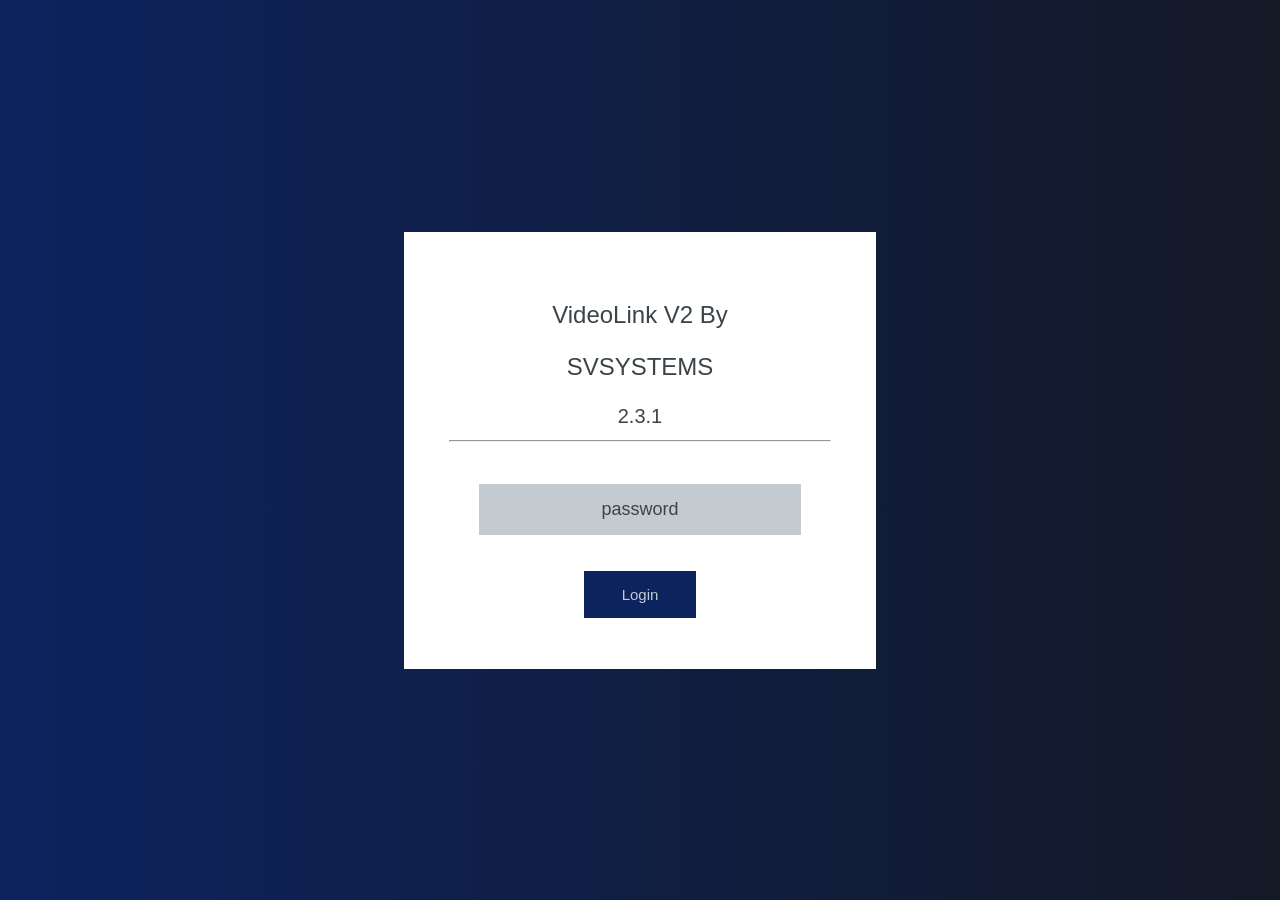
<file: index.html>
<html>
<head>
  <title>VLSV</title>
  <link rel="icon" type="image/x-icon" href="/media/faviconsv.jpeg">
</head>
<body>


<html
<head>

<style>

body {

	background-image: url('grunge_patterns.jpg');
	background-attachment: fixed;
	color: #3B4449;
}
.box {
	border-radius: 0px;
	background: #ffff; margin: auto; padding: 30px;
    
}

.lightbox {
	zoom: 1.5;
	position: fixed;
	top: 0;
    	left: 0;
    	width: 100%;
    	height: 100%;
    	margin-bottom: 1em;
    	background: #141926; /* fallback for old browsers */
    	background: linear-gradient(to left, #141926, #0c235e);
    	font-family: "Arial", sans-serif;
	text-align: center;
	margin: auto;

}

div.horizontal {
	display: flex;
	justify-content: center;
	height: 100%;
}

div.vertical {
	display: flex;
	flex-direction: column;
	justify-content: center;
	width: 100%;
}

::-webkit-input-placeholder {
   color: #3B4449;
   text-align: center;
}

::-moz-placeholder {
   color: #3B4449;
   text-align: center;
}

:-ms-input-placeholder {
   color: #3B4449;
   text-align: center;
}

</style>

<head>
<style>
.button {
  background-color: #0c235e;
  border: none;
  color: #C3CBD0;
  padding: 10px 25px;
  text-align: center;
  text-decoration: none;
  display: inline-block;
  font-size: 10px;
  margin: 4px 2px;
  cursor: pointer;
	}
input{
  background-color: #C3CBD0;
  outline: none;
  border: none;
  color: black;
  padding: 10px 30px;
  text-align: center;
  text-decoration: none;
  font-size: 12px;
  margin: 4px 2px;
  cursor: pointer;
  }
</style>
</head>

<body>

	<div id="loginbox" class="lightbox" >
		<div class="horizontal">
			<div class="vertical">
				<div class="box">
                <p>VideoLink V2 By</p>
		<p>SVSYSTEMS</p>
                <small>2.3.1</small>
                <hr>
					<input style="margin: 20px; text-align: center;" id="password" type="password" placeholder="password" /> <br />
					<button id="loginbutton" class="button">Login</button>
					<p id="wrongPassword" style="display: none">wrong password</p>
				</div>
			</div>
		</div>
	</div>



	<script type="text/javascript" src="https://code.jquery.com/jquery-1.12.0.min.js"></script>


	 <script type="text/javascript" src="https://rawcdn.githack.com/chrisveness/crypto/7067ee62f18c76dd4a9d372a00e647205460b62b/sha1.js"></script>

	<script type="text/javascript">
	"use strict";


	function loadPage(pwd) {

		var hash= pwd;
		hash= Sha1.hash(pwd);
		var url= hash + "/index.html";

		$.ajax({
			url : url,
			dataType : "html",
			success : function(data) {

				window.location= url;

			},
			error : function(xhr, ajaxOptions, thrownError) {


				parent.location.hash= hash;

				//$("#wrongPassword").show();
				$("#password").attr("placeholder","wrong password");
				$("#password").val("");
			}
		});
	}


	$("#loginbutton").on("click", function() {
		loadPage($("#password").val());
	});
	$("#password").keypress(function(e) {
		if (e.which == 13) {

			loadPage($("#password").val());
		}
	});
	$("#password").focus();

	</script>

</body>
</html>
</file>
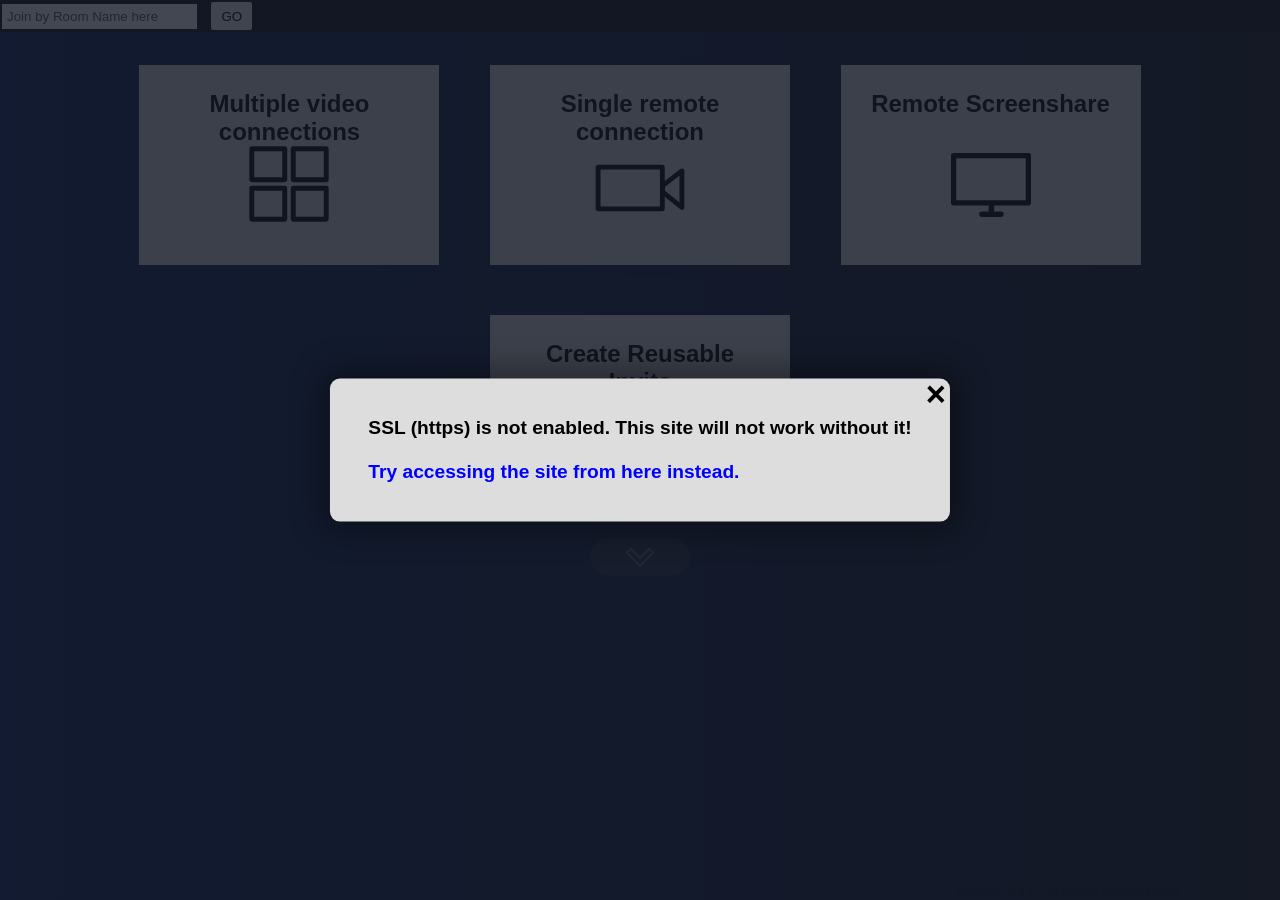
<file: 24d1c3c511555d64bc6ef9a69eaa833897ce44c6/index.html>
<html>
	<head>
		<title>VLSV</title>
		<script type="text/javascript">
			//  MS Internet Explorer must not be given a chance to fail before I can give the user an error message.
			try {
				var msie = window.navigator.userAgent.indexOf("MSIE ");
				if (msie>0 || !!navigator.userAgent.match(/Trident.*rv\:11\./)){ // If MSIE or IE 11
					alert("Internet Explorer is not supported.\n\nPlease consider using Microsoft Edge or Google Chrome instead\n\nYou will be forwarded to the download page for MS Edge now.");
					console.error("INTERNET EXPLORER IS EVIL");
					document.write("Internet Explorer is not supported");
					window.location = "https://www.microsoft.com/edge";
				}
			} catch(e){
				console.error(e);
			}
		
		</script>
		<style>
			body {
				color: #e5e5e5;
				background-color: #141926;
				transition: opacity .1s linear;
			}
		</style>
		<meta name="viewport" content="width=device-width, initial-scale=1.0, maximum-scale=1.0, user-scalable=no" />
		<meta content="text/html;charset=utf-8" http-equiv="Content-Type" />
		<meta content="utf-8" http-equiv="encoding" />
		<meta name="copyright" content="&copy; 2022 Storm Vos" />
		<meta name="license" content="https://videolink.svsystems.ml" />
		<meta name="sourcecode" content="https://videolink.svsystems.nl" />
		<link rel="shortcut icon" href="data:image/x-icon;," type="image/x-icon" />
		<link rel="icon" type="image/png" sizes="32x32" href="./media/faviconsv.jpeg" />
		<link rel="icon" type="image/png" sizes="16x16" href="./media/faviconsv.jpeg" />
		<link rel="icon" href="./media/faviconsv.jpeg" />
		<link itemprop="thumbnailUrl" href="./media/faviconsv.jpeg" />
		<!-- Primary Meta Tags -->
		<title>Videolink V2</title>
		<meta name="title" content="Videolink V2" />
		<meta name="description" content="SVSYSTEMS Videolink Version 2 (Backup)" />
		<meta name="author" content="Storm Vos" />
		<!-- Open Graph / Facebook -->
		<meta property="og:site_name" content="Videolink V2" />
		<meta property="og:type" content="website" />
		<meta property="og:url" content="https://videolink.svsystems.nl" />
		<meta property="og:title" content="Videolink V2" />
		<meta property="og:description" content="SVSYSTEMS Videolink Version 2 (Backup)" />
		<meta property="og:image" itemprop="image" content="./media/faviconsv.jpeg" />
		<meta name="msapplication-TileImage" content="./media/faviconsv.jpeg" />
		<meta property="og:image:type" content="image/png" />
		<meta property="og:image:width" content="1200" />
		<meta property="og:image:height" content="630" />
		<!-- Twitter -->
		<meta property="twitter:card" content="summary_large_image" />
		<meta property="twitter:url" content="https://videolink.svsystems.nl" />
		<meta property="twitter:title" content="Videolink V2" />
		<meta property="twitter:description" content="SVSYSTEMS Videolink Version 2 (Backup)" />
		<meta property="twitter:image" content="./media/faviconsv.jpeg" />
		<meta name="msapplication-TileColor" content="#da532c" />
		<meta name="theme-color" content="#ffffff" />
		<link rel="stylesheet" href="./main.css?ver=229" />
		<script type="text/javascript" crossorigin="anonymous" src="./thirdparty/adapter.js"></script>
		<style id="lightbox-animations" type="text/css"></style>
		<!-- <link rel="manifest" href="manifest.json" /> -->
			<!-- ios support 
			<link rel="apple-touch-icon" href="images/icons/icon-72x72.png" />
			<link rel="apple-touch-icon" href="images/icons/icon-96x96.png" />
			<link rel="apple-touch-icon" href="images/icons/icon-128x128.png" />
			<link rel="apple-touch-icon" href="images/icons/icon-144x144.png" />
			<link rel="apple-touch-icon" href="images/icons/icon-152x152.png" />
			<link rel="apple-touch-icon" href="images/icons/icon-192x192.png" />
			<link rel="apple-touch-icon" href="images/icons/icon-384x384.png" />
			<link rel="apple-touch-icon" href="images/icons/icon-512x512.png" />
			<meta name="apple-mobile-web-app-status-bar" content="#db4938" />
		-->
	</head>
	<body id="main" class="hidden">
		<span itemprop="image" itemscope itemtype="image/png">
			<link itemprop="url" href="./media/vdoNinja_logo_full.png" />
		</span>
		<link itemprop="thumbnailUrl" href="./media/vdoNinja_logo_full.png" />
		<span itemprop="thumbnail" itemscope itemtype="http://schema.org/ImageObject">
			<link itemprop="url" href="./media/vdoNinja_logo_full.png" />
		</span>
		<script type="text/javascript" crossorigin="anonymous"  src="./thirdparty/CodecsHandler.js?ver=43"></script>
		<script type="text/javascript" crossorigin="anonymous" src="./thirdparty/aes.js"></script>
		<script type="text/javascript" crossorigin="anonymous" src="./webrtc.js?ver=544"></script>
		<input id="zoomSlider" type="range" style="display: none;" />
		<span id="electronDragZone" style="pointer-events: none; z-index:-10; position:absolute;top:0;left:0;width:100%;height:2%;-webkit-app-region: drag;min-height:20px;"></span>
		<div id="header">
			
			<a id="logoname" href="./" style="text-decoration: none; color: white; margin: 0 2px 0px 8px;">
				<span data-translate="logo-header">
					<font id="qos">Video</font>Link V2
				</span>
			</a>
			<div id="head1">
				<input type="text" autocorrect="off" autocapitalize="none" id="joinroomID" name="joinroomID" size="22" placeholder="Join by Room Name here" alt="Enter a room name to join" title="Enter a room name to quick join" onkeyup="jumptoroom(event)"/>
				<button onclick="jumptoroom();"  role="button" aria-pressed="false" alt="Join room" title="Join room" >GO</button>
			</div>
			<div id="head5" class="hidden"></div>
			<div id="head3" style="display: inline-block;" class="hidden">
				<font style="color: #888;" id="copythisurl"> &nbsp; 
					<span data-translate="copy-this-url">Copy this URL into an OBS "Browser Source"</span> <i style="color: #CCC;" class="las la-long-arrow-alt-right"></i> &nbsp; 
				</font>
			</div>
			<div id="head3a" style="display: inline-block;" class="hidden">
				<a
					id="reshare"
					data-drag="1"
					onclick="copyFunction(this, event)"
					class="task grabLinks"
					style="font-weight: bold; color: #afa !important; cursor: grab; background-color: #0000;  font-size: 115%; min-width: 335px; max-width: 800px;"
				></a>
				<i class="las la-paperclip" style="color: #DDD;" onclick="copyFunction(document.getElementById('reshare'), event);" onmouseover="this.style.cursor='pointer'"></i>
			</div>
			<div id="head4" style="display: inline-block;" class="hidden">
				<font style="font-size: 68%; color: white;">
					<span data-translate="you-are-in-the-control-center">Control center for room:</span>
					
					<div id="dirroomid" style="font-size: 140%; color: #99c; display: inline-block;"></div>
					<span id="saveRoom" onclick="saveRoom(this)" style='cursor:pointer;margin-left:10px;' title="Will remember the room, prompting you the next time you visit if you wish to load this director's room again">💾</span>
					<span id="togglePreviewMode" onclick="switchModes()" style='cursor:pointer;margin-left:2px;' title="Toggle between the director control-room view and a scene preview-mode.">🪟</span>
				</font>
			</div>
			<div id="head2" class="hidden" style="display: inline-block; text-decoration: none; font-size: 60%; color: white;">
				<span data-translate="joining-room">You are in room</span>:
				<div id="roomid" style="display: inline-block;"></div>
			</div>
			<div id="head6" class="hidden" data-translate="only-director-can-hear-you">Only the director can hear you currently.</div>
			<div id="head7" class="hidden" data-translate="director-muted-you">The director has muted you.</div>
			
		</div>
		<div id="controlButtons" >
			<div id="obsState" class="hidden" >ACTIVE</div>
			<div id="subControlButtons">
			
				<div id="blindAllGuests" title="Blind all guests in room (toggle)" alt="Blind all guests in room (toggle)" aria-label="Blind all guests in room" onmousedown="event.preventDefault(); event.stopPropagation();"  onclick="blindAllGuests(this, event)"  tabindex="16" role="button" aria-pressed="false" onkeyup="enterPressedClick(event,this);"  class="hidden float" style="cursor: pointer;" >
					<i class="toggleSize las la-eye my-float"></i>
				</div>
			
				<div id="queuebutton" title="Load the next guest in queue" alt="Load the next guest in queue"  aria-label="Load next guest in queue" onmousedown="event.preventDefault(); event.stopPropagation();"  onclick="nextQueue()"  tabindex="16" role="button" aria-pressed="false" onkeyup="enterPressedClick(event,this);"  class="hidden float" style="cursor: pointer;" >
					<i id="queuetoggle" class="toggleSize las la-stream my-float"></i>
					<div id="queueNotification"></div>
				</div>
				
				<div id="sharefilebutton" title="Transfer any file to the group" alt="Transfer any file to the group" aria-label="Select file to transfer" onmousedown="event.preventDefault(); event.stopPropagation();"  onclick="toggleFileshare()"  tabindex="16" role="button" aria-pressed="false" onkeyup="enterPressedClick(event,this);"  class="float" style="cursor: pointer;" >
					<i id="filesharetoggle" class="toggleSize las la-file-upload my-float"></i> 
					<div id="transferNotification"></div>
				</div>
				
				<div id="chatbutton" title="Toggle the Chat" alt="Toggle the Chat" aria-label="Text chat" onmousedown="event.preventDefault(); event.stopPropagation();"  onclick="toggleChat()"  tabindex="16" role="button" aria-pressed="false" onkeyup="enterPressedClick(event,this);"  class="hidden float" style="cursor: pointer;" >
					<i id="chattoggle" class="toggleSize las la-comment-alt my-float"></i>
					<div id="chatNotification"></div>
				</div>
				<div id="mutespeakerbutton" onmousedown="event.preventDefault(); event.stopPropagation();" alt="Toggle the speaker output." aria-label="Mute Speaker output" title="Mute the Speaker" onclick="toggleSpeakerMute()"  tabindex="17" role="button" aria-pressed="false" onkeyup="enterPressedClick(event,this);"  class="hidden float" style="cursor: pointer;" >
					<i id="mutespeakertoggle" class="toggleSize las la-volume-up my-float" style="position: relative; top: 0.5px;"></i>
				</div>
				<div id="mutebutton" onmousedown="toggleMute(false, event);event.preventDefault(); event.stopPropagation();"  alt="Mute the Mic" aria-label="Mute Microphone" title="Mute the Mic" ontouchstart="toggleMute(false, event);event.preventDefault(); event.stopPropagation();" tabindex="18" role="button" aria-pressed="false" onkeyup="enterPressedClick(event,this);"  class="hidden float" style="cursor: pointer;">
					<i id="mutetoggle" class="toggleSize las la-microphone my-float" style="position: relative; top: 0.5px;"></i>
				</div>
				<div id="mutevideobutton" onmousedown="event.preventDefault(); event.stopPropagation();"  title="Disable the Camera" alt="Disable the Camera" aria-label="Mute Camera" onclick="toggleVideoMute()"   tabindex="19" role="button" aria-pressed="false" onkeyup="enterPressedClick(event,this);"  class="hidden float" style="cursor: pointer;">
					<i id="mutevideotoggle" onmousedown="event.preventDefault(); event.stopPropagation();"  class="toggleSize las la-video my-float"></i>
				</div>
				<div id="screensharebutton" onmousedown="event.preventDefault(); event.stopPropagation();"  title="Share a Screen with others" alt="Share a Screen with others" aria-label="Share a screen" onclick="screenshareTypeDecider(1)" tabindex="20" role="button" aria-pressed="false" onkeyup="enterPressedClick(event,this);"  class="float hidden task" data-menu="context-menu-screen-share" style="cursor: pointer;">
					<i id="screensharetoggle" onmousedown="event.preventDefault(); event.stopPropagation();"  class="toggleSize las la-desktop my-float"></i>
				</div>
				<div id="screenshare2button" onmousedown="event.preventDefault(); event.stopPropagation();"  title="Add a Screen Share" alt="Add a Screen Share" aria-label="Share a screen"  onclick="screenshareTypeDecider(2)" tabindex="20" role="button" aria-pressed="false" onkeyup="enterPressedClick(event,this);"  class="float hidden task" data-menu="context-menu-screen-share"  style="cursor: pointer;">
					<i id="screenshare2toggle" onmousedown="event.preventDefault(); event.stopPropagation();"  class="toggleSize las  la-tv my-float"></i>
				</div>
				<div id="screenshare3button" onmousedown="event.preventDefault(); event.stopPropagation();"  title="Share a Screen with others" alt="Add a Screen Share" aria-label="Share a screen"  onclick="screenshareTypeDecider(3)" tabindex="20" role="button" aria-pressed="false" onkeyup="enterPressedClick(event,this);"  class="float hidden task" data-menu="context-menu-screen-share"  style="cursor: pointer;">
					<i id="screenshare3toggle" onmousedown="event.preventDefault(); event.stopPropagation();"  class="toggleSize las  la-tv my-float"></i>
				</div>
				<div id="websitesharebutton" onmousedown="event.preventDefault(); event.stopPropagation();"  title="Share a website with your guests (IFRAME)" aria-label="Share a website" alt="Share a website with your guests (IFRAME)" onclick="shareWebsite(false, event)" tabindex="21" role="button" aria-pressed="false" onkeyup="enterPressedClick(event,this);"  class="float hidden" style="cursor: pointer;">
					<i id="websitesharetoggle" onmousedown="event.preventDefault(); event.stopPropagation();"  class="toggleSize las la-window-maximize my-float"></i>
				</div>
				<div id="websitesharebutton2" onmousedown="event.preventDefault(); event.stopPropagation();" title="Hold CTRL (or CMD) and click to spotlight this video" alt="Share a website as an embedded iFRAME" aria-label="Share a website" onclick="shareWebsite(false, event)" tabindex="21" role="button" aria-pressed="false" onkeyup="enterPressedClick(event,this);" class="float2 orange shake hidden" style="cursor: pointer;max-width: 200px;margin: auto;padding: 0 10px;">
					<i onmousedown="event.preventDefault(); event.stopPropagation();" class="toggleSize las my-float la-window-close" style="display: inline-block;"></i>
					<div style="display: inline-block;width: 85px;line-height: 1; font-size: 0.9em;">
						Stop Sharing Website
					</div>
				</div>
				
				<div id="flipcamerabutton" onmousedown="event.preventDefault(); event.stopPropagation();"  title="Cycle the Cameras"  onclick="cycleCameras()" class="hidden float"  tabindex="21" role="button" aria-pressed="false" onkeyup="enterPressedClick(event,this);" style="cursor: pointer;" aria-label="Cycle Cameras" alt="Cycle the Cameras">
					<i id="settingstoggle" class="toggleSize las la-sync-alt my-float"></i> 
				</div>
				
				<div id="obscontrolbutton" onmousedown="event.preventDefault(); event.stopPropagation();"  title="OBS Remote Controller; start/stop and change scenes." onclick="toggleOBSControls();" class="hidden float"  tabindex="22" role="button" aria-pressed="false" onkeyup="enterPressedClick(event,this);" style="cursor: pointer;" aria-label="Remote OBS control menu" alt="Toggle the Remote OBS Controls Menu">
					<i id="obscontroltoggle" class="toggleSize las la-gamepad my-float"></i>
				</div>
				
				<div id="roomsettingsbutton" onmousedown="event.preventDefault(); event.stopPropagation();"  title="Room Settings" onclick="toggleRoomSettings();" class="hidden float"  tabindex="22" role="button" aria-pressed="false" onkeyup="enterPressedClick(event,this);" style="cursor: pointer;" alt="Toggle the Room Settings Menu" aria-label="Room settings menu">
					<i id="roomsettingstoggle" class="toggleSize las la-users-cog my-float"></i>
				</div>
				
				<div id="settingsbutton" onmousedown="event.preventDefault(); event.stopPropagation();"  title="Your audio and video Settings"  onclick="toggleSettings()" class="hidden float"  tabindex="22" role="button" aria-pressed="false" onkeyup="enterPressedClick(event,this);" style="cursor: pointer;" alt="Toggle Settings Menu" aria-label="Settings menu">
					<i id="settingstoggle" class="toggleSize las la-cog my-float"></i>
				</div>
				
				<div id="hangupbutton"  onmousedown="event.preventDefault(); event.stopPropagation();" title="Hangup the Call" aria-label="Hang up" alt="Hangup the Call" onclick="hangup()" class="hidden float"  tabindex="23" role="button" aria-pressed="false" onkeyup="enterPressedClick(event,this);" style="cursor: pointer;" >
					<i class="toggleSize my-float las la-phone rotate225" aria-hidden="true"></i>
				</div>
				<div id="raisehandbutton" onmousedown="event.preventDefault(); event.stopPropagation();"  data-raised="0" title="Alert the host you want to speak"  aria-label="Raise hand" alt="Alert the host you want to speak" tabindex="24" role="button" aria-pressed="false" onkeyup="enterPressedClick(event,this);" onclick="raisehand()" class="hidden float" style="cursor: pointer;">
					<i class="toggleSize my-float las la-hand-paper" style="position: relative; right: 1px;" aria-hidden="true"></i>
				</div>
				<div id="recordLocalbutton" onmousedown="event.preventDefault(); event.stopPropagation();"  data-state="0" title="Record your stream to disk" aria-label="Record your stream to disk" alt="Record your stream to disk" tabindex="25" role="button" aria-pressed="false" onkeyup="enterPressedClick(event,this);" onclick="recordLocalVideoToggle();" class="hidden float" style="cursor: pointer;">
					<i class="toggleSize my-float las la-dot-circle" style="position: relative;" aria-hidden="true"></i>
				</div>
				<div id="recordLocalScreenbutton" onmousedown="event.preventDefault(); event.stopPropagation();"  data-state="0" title="Stop screen share recording" aria-label="Stop screen share recording" alt="Stop screen recording" tabindex="25" role="button" aria-pressed="false" onkeyup="enterPressedClick(event,this);" onclick="recordLocalScreenStopRecord();" class="hidden float" style="cursor: pointer;">
					<small>Stop<br>Screen<br>Record</small>
				</div>
				<span id="miniPerformer" style="pointer-events: auto;" class="hidden"></span>
				<span id="rooms" class="hidden" style="padding-top:3px;padding-left:6px;pointer-events: auto;color:#fff;"></span>
				<span id="groups" class="hidden" style="padding-top:3px;padding-left:6px;pointer-events: auto;color:#fff;text-align: center;"></span>
				<div id="hangupbutton2" onmousedown="event.preventDefault(); event.stopPropagation();"  title="Cancel the Director's Video/Audio"  onclick="hangup2()" class="hidden float"  tabindex="26" role="button" aria-pressed="false" onkeyup="enterPressedClick(event,this);" style="cursor: pointer;" aria-label="stop publishing audio and video" alt="Disconnect Direcotor's cam">
					<i class="toggleSize my-float las la-phone rotate225" aria-hidden="true"></i>
				</div>
			</div>
		</div>
		<span
				id="reportbutton"
				title="Submit any error logs" 
				onclick="submitDebugLog();"
				style="cursor: pointer; visibility: hidden; display:none;z-index:3;"
			>
			<i style="float: right; bottom: 0px; cursor: pointer; position: fixed; right: 55px; color: #d9e4eb; padding: 2px; margin: 2px 2px 0 0; font-size: 140%;" class="las la-bug" aria-hidden="true"></i>
		</span>
		<span
				id="helpbutton"
				title="Show Help Info" 
				onclick="warnUser('For support, please browse https://reddit.com/r/vdoninja or join the live chat on Discord at https://discord.vdo.ninja.\n\nThe Docs also contains many help guides and advanced settings, located at https://docs.vdo.ninja.\n\nTo access the video stats menu, hold CTRL (command) and Left-Click on a video. Most video issues can be fixed by using Wired Internet instead of Wi-Fi.')"
				style="cursor: pointer; display:none;"
				alt="How to Use This with OBS"
			>
			<i style="float: right; bottom: 0px; cursor: pointer; position: fixed; right: 33px; color: #d9e4eb; padding: 2px; margin: 2px 2px 0 0; font-size: 140%;" class="las la-question-circle" aria-hidden="true"></i>
		</span>
		<span title="Add to Calendar" onclick="toggle(document.getElementById('calendar'));" id="calendarButton">
			<i style="float: right; bottom: 0px; cursor: pointer; position: fixed; right:  33px; color: #d9e4eb; padding: 2px; margin: 2px 2px 0 0; font-size: 140%;" class="las la-calendar" aria-hidden="true"></i>
		</span>
		<div id="mainmenu" class="row" style="opacity: 0;">
			
			<div id="container-1" title="Add Group Chat to OBS"  alt="Add Group Chat to OBS" tabindex="2" role="button" aria-pressed="false" onkeyup="enterPressedClick(event,this);" class="column columnfade pointer rounded card" style=" overflow-y: auto;">
				
					<h2>
						<span data-translate="Multiple video connections">Multiple video connections</span>
					</h2>
					<div class="container-inner">
						<br />
						<br />
						<span>multiple videofeeds from and to guests with remote control centre.</span>
						<br />
						<br />
						
						<table >
						 <tr>
							<th style="text-align:right;" class="labelLarge">
								<b>
								<span data-translate="room-name">Room Name</span>: 
								</b>
							</th>
							<th class="labelSmall"></th>
							<th style="text-align:left;" >
								<div class="labelSmall">
									<b>
										<span data-translate="room-name">Room Name</span>: 
									</b>
								</div>
								<input type="text" autocorrect="off" autocapitalize="none"  id="videoname1" placeholder="Enter a room name here" onkeydown="checkStrengthRoom(event, 'securityLevelRoom');" onchange="checkStrengthRoom(event, 'securityLevelRoom');" onkeyup="enterPressed(event, createRoom);" maxlength="30" style="max-width: 431px;width: 100%;font-size: 110%; padding: 5px;" />
								<button onclick="getById('videoname1').value = session.generateRandomString();getById('securityLevelRoom').style.display='none';" title="Generate a random room name" class="randomRoomName"></button>
								<div id="securityLevelRoom" style="display:none;margin-top:3px;position:relative;top:3px;font-size:0.8em;"></div>
							</th>
							
						</tr><tr>
						
							<th style="text-align:right;" class="labelLarge">
								<b>
									<span data-translate="password-input-field">Password</span>: 
								</b>
							</th>
							<th class="labelSmall"></th>
							<th  style="text-align:left;">
								<div class="labelSmall">
									<b>
										<span data-translate="password-input-field">Password</span>: 
									</b>
								</div>
								<input type="text" autocorrect="off" autocapitalize="none" id="passwordRoom" placeholder="Optional room password here" onkeydown="checkStrengthRoom(event, 'securityLevelRoom');" onchange="checkStrengthRoom(event, 'securityLevelRoom');"  onkeyup="enterPressed(event, createRoom);" style="max-width: 431px;width: 100%;font-size: 110%; padding: 5px;" />
							</th>
						
						</tr><tr >
						
							<th style="text-align:right; padding: 5px; padding-top: 20px;">
								<input id="broadcastFlag" type="checkbox" title="For large group rooms, this option can reduce the load on remote guests substantially" />
							</th><th style="text-align:left;; padding-top: 20px;">
							<b>
								<span data-translate="guests-only-see-director"  style="cursor: help;" title="For large group rooms, this option can reduce the load on remote guests substantially" >The guests can see the director, but not other guests' videos</span>
							</b>
							</th>	
						</tr><tr>
						
							<th style="text-align:right; padding: 5px;; padding-bottom: 20px;">
								<input id="showdirectorFlag" type="checkbox" title="The director will be visible in scenes as if a performer themselves." />
							</th><th style="text-align:left;; padding-bottom: 20px;">
							<b>
								<span data-translate="scenes-can-see-director" style="cursor: help;" title="If checked, the director can be added to scenes as if a guest. Otherwise, the director will never appear in a scene." >The director will be performing as well, appearing in group scenes</span>
							</b>
							</th>	
						</tr><tr>
							<th style="text-align:right; padding: 5px;">
								
							</th>
							<th style="text-align:left;">
								<b>
									<span data-translate="default-codec-select" title="Which video codec would you want used by default?" >Preferred Video Codec:  </span> 
									<select style="font-size:1.1em" id="codecGroupFlag" type="checkbox" title="For large group rooms, this option can reduce the load on remote guests substantially" >
									<option value="default" selected>Default</option>
									<option value="vp9">VP9</option>
									<option value="h264">H264</option>
									<option value="vp8">VP8</option>
									<option value="av1">AV1 👨‍🔬</option>
								</select >
								</b>
							</th>	
						</tr>
						</table>
                        
                        <span style="margin: 0 auto; width: 470px; max-width:100%;display: block;">
							<button onclick="createRoom()" class="gobutton" style="width:100%;" alt="Enter the room as the group's director" title="You'll enter as the room's director">
								<span data-translate="enter-the-rooms-control">Enter the room's Control Center in the director's role</span>
							</button>
							
							<ul style=" margin: auto auto; max-width: 500px; display: none; text-align: left;" class="roomnotes" id="roomnotes">
								<span data-translate="added-notes" >
									<u>
										<i>Important Tips:</i><br /><br />
									</u>
									<li>Disabling video sharing between guests will improve performance</li>
									<li>Invite only guests to the room that you trust.</li>
									<li>The "Recording" option is considered experimental.</li>
									<li><a href="https://params.vdo.ninja" style="color:black;"><u>Advanced URL parameters</u></a> are available to customize rooms.</li>
								</span>
								<br />
								<br />
							</ul>
							<br /><br />
							<i data-translate="looking-to-just-chat-and-not-direct">Looking to just chat and not direct?</i>
							<button onclick="jumptoroom2()" class="gobutton" style="width:100%;" alt="Enter the room as the group's director" title="You'll enter as the room's director">
								<span data-translate="join-the-room-basic">Join the room as a Participant, rather than a director</span>
							</button>
						</span>
					</div>
					<div class="outer close">
						<div class="inner">
							<label class="labelclass">
								<span data-translate="back">Back</span>
							</label>
						</div>
					</div>
			</div>
			<div id="container-3"  title="Add your Camera to OBS" onkeyup="enterPressedClick(event,this);"  alt="Add your Camera to OBS" tabindex="3" role="button" aria-pressed="false" class="column columnfade pointer rounded card" onclick="previewWebcam()" style=" overflow-y: auto;">
				<h2 id="add_camera">
					<span data-translate="Single remote connection">Single remote connection</span>
				</h2>
				<div class="container-inner">
					<br />
					<p>
						<video id="previewWebcam" class="previewWebcam task" title="Right-click this video for additional options" data-menu="context-menu-video" oncanplay="updateStats();" controlsList="nodownload" muted autoplay playsinline ></video>
					</p>
					<div id="infof"></div>
					<button onclick="this.disabled=true;setTimeout(function(){requestBasicPermissions();},20);" id="getPermissions" style="display:none;" data-ready="false" >
						<span data-translate="ask-for-permissions">Allow Access to Camera/Microphone</span>
					</button>
					<span style="display:block;">
						<button onclick="publishWebcam(this)" title="start streaming" aria-label="Start streaming" aria-pressed="false" tabindex="15" id="gowebcam" class="gowebcam" alt="Start Streaming" disabled data-audioready="false" data-ready="false" >
							<span data-translate="waiting-for-camera">Waiting for Camera to Load</span>
						</button>
					</span>
					<div id="consentWarning" class="startupWarning hidden">
						<i class="las la-exclamation-circle"></i>
						<p><span data-translate="privacy-disabled">Privacy warning: The director will be able to remotely change your camera and microphone.</span></p>
					</div>
					<div id="guestTips" style="display:none">
						<p data-translate="for-the-best-possible-experience-make-sure">For the best possible experience, make sure</p>
						<span><i class="las la-plug"></i><span data-translate="your-device-is-powered">Your device is powered</span></span>
						<span><i class="las la-ethernet"></i><span data-translate="your-connection-is-hardwired-instead-of-wifi">Your connection is hardwired instead of wifi</span></span>
						<span><i class="las la-headphones"></i><span data-translate="you-are-using-headphones-earphones">You are using headphones / earphones</span></span>
					</div>
					<div id="videoMenu" class="videoMenu">
						<span style="padding-right:2px;display:inline-block;position:relative;top:1px;"><i class="las la-video"></i><span data-translate="video-source"> Video Source </span></span>
						<span style="display:inline-block;padding-top: 5px;">
							<select id="videoSourceSelect" alt="Video source list"></select>
							<span id="gear_webcam" onclick="toggle(document.getElementById('videoSettings'));">
								<i class="las la-cog" style="font-size: 140%; vertical-align: middle;" aria-hidden="true"></i>
							</span>
						</span>
						<div id="cameraTip1" class="cameraTip hidden">
							<i class="las la-info-circle"></i>
							<p><span id="cameraTipContext1"></span></p>
						</div>
					</div>
					<br />
					<center>
						<div id="videoSettings" style="display: none;">
							<form id="webcamquality">
								<input type="radio" id="fullhd" alt="1080p60 video capture" name="resolution" value="0" />
								<label for="fullhd">
									<span data-translate="max-resolution">Max Resolution</span>
								</label> |
								
								<input type="radio" checked id="halfhd" alt="720p60 video capture"  name="resolution" value="1" />
								<label for="halfhd">
									<span data-translate="balanced">Balanced</span>
								</label> |
								
								<input type="radio" id="nothd" name="resolution" alt="360p30 video capture"  value="2" />
								<label for="nothd">
									<span data-translate="smooth-cool">Smooth and Cool</span>
								</label>
								<div id="webcamstats" style="padding: 5px 0 0 0;"></div>
							</form>
						</div>
					</center>
					<div id="audioMenu" class="form-group multiselect" alt="tip: Hold CTRL (command) to select Multiple" title="tip: Hold CTRL (command) to select Multiple">
						<span class='gear_microphone hidden'>
							<input type="checkbox" id='micStereoMonoInput' alt="Mono microphone audio"  onchange="toggleMonoStereoMic(this);">Mono
						</span>
						<a id="multiselect-trigger" class="form-control multiselect-trigger" >
							<div  class="audioTitle">
								<i class="las la-microphone-alt"></i><span data-translate="select-audio-source"> Audio Source(s) </span>
								<i id='chevarrow1' class="chevron bottom" aria-hidden="true"></i>
								<div class="meter" id="meter1"></div><div class="meter2" id="meter2"></div>
							</div>
						</a>
						<ul id="audioSource" class="multiselect-contents" >
							<li>
								<input type="checkbox" id="multiselect1" name="multiselect1" style="display: none;" checked value="ZZZ" />
								<label for="multiselect1">
									<span data-translate="no-audio"> No Audio</span>
								</label>
							</li>
						</ul>
						<div id="audioTip1" class="cameraTip hidden">
							<i class="las la-info-circle"></i>
							<p><span id="audioTipContext1"></span></p>
						</div>
					</div>
					<br />
					<div id="headphonesDiv" class="audioMenu">
						<div class="audioTitle2">
						<i class="las la-headphones"></i><span data-translate="select-output-source"> Audio Output Destination
						</span><button onclick="playtone()" class="white" style="margin:0 0 0 15px;padding: 2px 10px 0px 10px;" type="button">Test</button></div>
						<select id="outputSource" alt="Audio output device" ></select>
						<div id="headphoneTip1" class="cameraTip hidden">
							<i class="las la-info-circle"></i>
							<p><span id="headphoneTipContext1"></span></p>
						</div>
					</div>
					
					<div id="avatarDiv" class="hidden">
						<div style="text-align: left;display: inline-block;">
							<i class="las la-robot"></i><span data-translate="select-avatar-image"> Default Avatar / Placeholder Image </span>
						</div>
						<div id="selectAvatarImage" style="margin-top:10px;">
							<img src="./media/avatar.webp" loading="lazy" id="defaultAvatar1" style="max-width:130px;max-height:73.5px;display:inline-block;margin:10px;cursor:pointer;" onclick="changeAvatarImage(event, this);"/>
							<label class="selected" id="noAvatarSelected" style="width:130px;display:inline-block;margin:0 1px; text-align: center; cursor:pointer;">
							  <i class="las la-minus-circle" style="font-size: 3em;"></i><br />No Image Selected
							  <button onclick="changeAvatarImage(event, this)" style="position: fixed; top: -100em; margin-left:10px; border:1px solid #555;"></button>
							</label>
							<label style="width:130px;display:inline-block;margin:10px 1px; text-align: center; cursor:pointer;">
							  <i class="las la-hdd" style="font-size: 3em;"></i><br />Select Local Image
							  <input type="file" onchange="changeAvatarImage(event, this)" accept="image/*" style="position: fixed; top: -100em; margin-left:10px; border:1px solid #555;"> 
							</label>
						</div>
					</div>
					
					<div id="effectsDiv">
						<div style="text-align: left;display: inline-block;">
							<i class="las la-robot"></i><span data-translate="select-digital-effect"> Digital Video Effects </span>
						</div>
						<select id="effectSelector" alt="Digital video effect options"  onchange="effectsDynamicallyUpdate(event, this);">
							<option value="0" data-translate="no-effects-applied">No effects applied</option>	
							<option value="3" data-translate="blurred-background">Blurred background</option>
							<option value="4" data-translate="digital-greenscreen">Digital greenscreen</option>	
							<option value="5" data-translate="virtual-background">Virtual background</option>
							<option value="6" data-translate="face-mesh" title="experimental">Face mesh (slow load) 👨‍🔬</option>
							<option value="7" data-translate="digital-zoom">Digital zoom</option>
							<option value="anon" data-translate="anonymous-mask" title="experimental">Anonymous mask 👨‍🔬</option>
							<option value="dog" data-translate="dog-face" title="experimental">Dog ears and nose 👨‍🔬</option>
							<option value="1" disabled title='Enable the Chrome experimental features flag to use: chrome://flags/#enable-experimental-web-platform-features' class='facetracker' data-translate="face-tracker">Face Tracker</option>
						</select>
						<span data-warnSimdNotice="true" style='display:none; font-size: 140%; margin-left:10px; vertical-align: middle; cursor:pointer' title="Improve performance and quality with this tip" onclick="smdInfo();">
							<i class="las la-info-circle"></i>
						</span>
						<span data-effectsNotice="true" style='display:none; font-size: 140%; margin-left:10px; vertical-align: middle; cursor:pointer' title="Improve performance and quality with this tip" onclick="warnUser('Use a Chromium Based Browser');">
							<i class="las la-info-circle"></i>
						</span>
						
						<div id="selectImageTFLITE" style="display:none;margin-top:10px;">
							
						</div>
						<div id="selectEffectAmount" style="display:none;margin-top:10px;">
							<label for="selectEffectAmountInput" style="width: 113px;display: inline-block;">Effect Amount</label>
							<input id="selectEffectAmountInput" style="display: inline-block;width: 350px; max-width: 60%;margin:6px 0;" name="selectEffectAmountInput" title="Adjust the amount of effect applied" type="range" oninput="changeEffectAmount(event, this)" onchange="changeEffectAmount(event, this)" min="0" step="1" max="20">
						</div>
						
					</div>
					<div id="addPasswordBasic" >
						<i class="las la-key"></i><span data-translate="add-a-password"> Add a Password</span>
						<input type="text" id="passwordBasicInput" placeholder="optional" style="border: solid 1px #AAA;
							padding: 4px 6px;
							width: 200px;
							margin: 0 6px;"/>
					</div>
					
					<div id="SafariWarning" class="startupWarning hidden">
						<i class="las la-exclamation-circle"></i>
						<p><span data-translate="use-chrome-instead">Consider using a Chromium-based browser instead.<br />
 						Safari is more prone to having audio issues</span></p>
					</div>
					
				</div>
				<div class="outer close">
					<div class="inner">
						<label class="labelclass">
							<span data-translate="back">Back</span>
						</label>
					</div>
				</div>
			</div>
			<div id="container-2" title="Remote Screenshare into OBS" onkeyup="enterPressedClick(event,this);"  alt="Remote Screenshare into OBS"  tabindex="4" role="button" aria-pressed="false" class="column columnfade pointer rounded card" style=" overflow-y: auto;">
				<h2 id="add_screen">
					<span data-translate="remote-screenshare-obs">Remote Screenshare into OBS</span>
				</h2>
				<div class="container-inner">
					<span>
						<video id="screenshare" autoplay="true" muted="true" loop src="./media/screenshare.webm" class="lazy" style='background-image: unset;'></video>
					</span>
					<br />
					<button class='gobutton' style="padding: 10px; font-size: 120%;" alt="clilck to select you screen to share" onclick="publishScreen()">
						<span data-translate="select-screen-to-share">SELECT SCREEN TO SHARE</span>
					</button>
					<span id="gear_screen" style="display: inline-block; cursor: pointer;" onclick="toggle(document.getElementById('videoSettings2'));">
						&nbsp;&nbsp;
						<i class="las la-cog" style="font-size: 170%; vertical-align: middle;" aria-hidden="true"></i>
					</span>
					<center>
						<span id="videoSettings2" style="margin: auto auto; display: none; border: 3px solid #ccc; max-width: 500px; padding: 10px 10px 5px 10px; margin: 0px 0px 10px;">
							<form id="webcamquality2">
								<input type="radio" id="fullhd2" name="resolution2" value="0" />
								<label for="fullhd">
									<span data-translate="max-resolution">1080p (hi-def)</span>
								</label> &nbsp;&nbsp;|&nbsp;&nbsp;
								
								<input type="radio" checked id="halfhd2" name="resolution2" value="1" />
								<label for="halfhd">
									<span data-translate="balanced">720p (balanced)</span>
								</label> &nbsp;&nbsp;|&nbsp;&nbsp;
								
								<input type="radio" id="nothd2" name="resolution2" value="2" />
								<label for="nothd">
									<span data-translate="smooth-cool">360p (smooth)</span>
								</label>
								<div id="webcamstats2" style="padding: 5px 0 0 0;"></div>
							</form>
						</span>
					</center>
					<div id="consentWarning2" class="startupWarning hidden">
						<i class="las la-exclamation-circle"></i>
						<p><span data-translate="privacy-disabled">Privacy warning: The director will be able to remotely change which camera and microphone is being used while this page is open, if you continue.</span></p>
					</div>
					<div id="audioScreenShare1">
						<i class="las la-microphone-alt"></i>
						<span data-translate="audio-sources">Audio Sources</span>
						<select id="audioSourceScreenshare" multiple  alt="tip: Hold CTRL (command) to select Multiple" title="tip: Hold CTRL (command) to select Multiple" onchange="requestAudioStream();">
							<option value="screenshare" selected>
								Screen Share Audio (default)
							</option>
							<option value="microphones">
								Other Audio Sources
							</option>
						</select>
					</div>
					<br />
					<div id="headphonesDiv2">
						<i class="las la-headphones"></i>
						<span data-translate="select-output-source"> Audio Output Destination: <button onclick="playtone(true)" class="white" style="padding:3px 5px 2px 5px; margin:0; margin-left:15px; position: relative; " type="button">Test</button></span>
						<select id="outputSourceScreenshare" style="background-color: #FFF; margin-top:5px; padding:10px 5px; width:100%; display:inline-block; vertical-align: middle;" onclick="requestOutputAudioStream();">
							<option value="default">
								Default Device
							</option>
						</select>
					</div>
					<br />
					<div id="audioScreenCaptureDocs" data-translate="application-audio-capture">For application-specific audio capture, <a href='https://docs.vdo.ninja/audio' style='color: #007AC8;'>see here</a></div>
				</div>
				<div class="outer close">
					<div class="inner">
						<label class="labelclass">
							<span data-translate="back">Back</span>
						</label>
					</div>
				</div>
			</div>
			<div id="container-4" tabindex="5" alt="Create Reusable Invite" onkeyup="enterPressedClick(event,this);" onclick="loadQR();" title="Create Reusable Invite" role="button" aria-pressed="false" class="column columnfade pointer rounded card" style=" overflow-y: auto;">
				<h2>
					<span data-translate="create-reusable-invite">Create Reusable Invite</span>
				</h2>
				<div id="gencontent2" style="display:none;background-color: rgb(221, 221, 221); max-height: 100%;min-height: 90%;"></div>
				<div id="gencontent" class="container-inner">
					
					<br />
					<br />
					<span data-translate="here-you-can-pre-generate">Here you can pre-generate a reusable Browser Source link and a related guest invite link.</span>
					<br />
					<br />
					<p>
						<input type="text" autocorrect="off" autocapitalize="none" style="padding: 5px; font-size: 120%;" id="videoname4" onkeyup="enterPressed(event, generateQRPage);" placeholder="Give this media source a name (optional)" size="35" maxlength="70" />
						<br />
						<br />
					</p>
					<button style="padding: 20px;" class='gobutton' onclick="generateQRPage()">
						<span data-translate="generate-invite-link">GENERATE THE INVITE LINK</span>
					</button>
					<br />
					<span style="margin: 20px; max-width: 420px; text-align: left; margin: auto auto;display:block;">
						<div class="invite_setting_group">
							<h4>
								<span data-translate="quality-paramaters">Quality settings</span>
							</h4>
							<div class="invite_setting_item">
								<input type="checkbox" id="invite_bitrate" />
								<label for="invite_bitrate">
									<span data-translate="unlock-video-bitrate" title="Ideal for 1080p60 gaming, if your computer and upload are up for it" >Unlock the video bitrate (20mbps)</span>
								</label>
							</div>
							<div class="invite_setting_item">
								<input type="checkbox" id="invite_vp9" />
								<label for="invite_vp9">
									<span data-translate="force-vp9-video-codec" title="Better video compression and quality at the cost of increased CPU encoding load">Use the VP9 video codec</span>
								</label>
							</div>
							<div class="invite_setting_item">
								<input type="checkbox" id="invite_stereo" />
								<label for="invite_stereo">
									<span data-translate="enable-stereo-and-pro" title="Disable digital audio-effects and increase audio bitrate">Enable stereo and pro HD audio</span>
								</label>
							</div>
							<div class="invite_setting_item">
								<label for="invite_quality" data-translate="video-resolution">Target video resolution: </label>
								<select id="invite_quality" name="invite_quality">
									<option value="-1" selected>User selectable</option>
									<option value="0">1080p (high-quality)</option>
									<option value="1">720p (balanced)</option>
									<option value="2">360p (older computers)</option>
								</select>
							</div>
						</div>
						<div class="invite_setting_group">
							<h4>
								<span data-translate="general-paramaters">User options</span>
							</h4>
							<div class="invite_setting_item">
								<input type="checkbox" id="invite_effects" />
								<label for="invite_effects">
									<span data-translate="allow-effects-invite" title="The guest will be able to select digital video effects to apply.">Allow video effects to be used</span>
								</label>
							</div>
							<div class="invite_setting_item">
								<input type="checkbox" id="invite_automic" />
								<label for="invite_automic">
									<span data-translate="hide-mic-selection" title="The guest will not have a choice over audio-options">Force select the default microphone</span>
								</label>
							</div>
							<div class="invite_setting_item">
								<input type="checkbox" id="invite_hidescreen" />
								<label for="invite_hidescreen">
									<span data-translate="hide-screen-share" title="The guest will only be able to select their webcam as an option">Hide the screenshare option</span>
								</label>
							</div>
							<div class="invite_setting_item">
								<input type="checkbox" id="invite_obfuscate" />
								<label for="invite_obfuscate">
									<span data-translate="obfuscate_url" title="Encode the URL so that it's harder for a guest to modify the settings.">Obfuscate the invite URL</span>
								</label>
							</div>
							<div class="invite_setting_item">
								<span data-translate="add-a-password-to-stream" title="Add a password to make the stream inaccessible to those without the password"> Add a password:</span>
								<input type="text" autocorrect="off" autocapitalize="none" id="invite_password" placeholder="Add an optional password" />
							</div>
						</div>
						<div class="invite_setting_group">
							<h4>
								<span data-translate="interview-paramaters">Two-way chat</span>
							</h4>
							<div class="invite_setting_item">
								<input type="checkbox" id="invite_hostlink" />
								<label for="invite_hostlink">
									<span data-translate="generate-host-link" title="A link for the host speaker to chat with the guest; 2-way interview chat.">Create a link for the host speaker</span>
								</label>
							</div>
							<div class="invite_setting_item">
								<span data-translate="add-the-guest-to-a-room" title="Add the guest to a group-chat room; it will be created automatically if needed."> Add the guest to a room:</span>
								<input type="text" autocorrect="off" autocapitalize="none" id="invite_joinroom" placeholder="Enter Room name here" oninput="document.getElementById('invitegroupchat').style.display='block';" />
							</div>
							<div class="invite_setting_item">
								<span id="invitegroupchat" style="display: none;" title="Customize the room settings for this guest">
									<label for="invite_group_chat_type" data-translate="invite-group-chat-type">This room guest can:</label>
									<select id="invite_group_chat_type" name="invite_group_chat_type">
										<option value="0" selected data-translate="can-see-and-hear">Can see and hear the group chat</option>
										<option value="1" data-translate="can-hear-only">Can only hear the group chat</option>
										<option value="2" data-translate="cant-see-or-hear">Cannot hear or see the group chat</option>
									</select>
								</span>
							</div>
						</div>
					</span>
				</div>
				<div class="outer close">
					<div class="inner">
						<label class="labelclass">
							<span data-translate="back">Back</span>
						</label>
					</div>
				</div>
			</div>
			
			<div id="dropButton" onclick="dropDownButtonAction()" title="More Options"><i class="las la-chevron-down" ></i></div>

			<div id="container-7" class="column columnfade pointer rounded card hidden" style="overflow: hidden;" onclick="window.location = './speedtest.html';">
				<h2><span data-translate="run-a-speed-test">Run a Speed Test</span></h2>
				<i style="margin-top:30px;font-size:600%;overflow:hidden;" class="las la-tachometer-alt"></i>
			</div>
			
			<p></p>
			<div id="info" class="fullcolumn columnfade">
				<center>
					<div class="infoblob" align="left">
						<span data-translate="info-blob">
							<h2>What is VDO.Ninja</h2>
							<br />
							<li>100% <b>free</b>; no downloads; no personal data collection; no sign-in</li>
							<li>Bring live video from your smartphone, remote computer, or friends directly into OBS or other studio software.</li>
							<li>We use cutting edge Peer-to-Peer forwarding technology that offers privacy and ultra-low latency</li>
							<br />
							<li>Youtube video 
								<i class="lab la-youtube"></i>
								<a href="https://www.youtube.com/watch?v=QaA_6aOP9z8&list=PLWodc2tCfAH1l_LDvEyxEqFf42hOBKqQM&index=1" alt="Youtube video demoing VDO.Ninja">Demoing it here</a>
							</li>
							
							<br />
							<i>
								<a href="https://docs.vdo.ninja/common-errors-and-known-issues/known-issues" title="For more known issues, click here" target="_blank"><font style="color: red;">Known issues:</font></a>
							</i>
							<br />
							<li>
								If the video fails to load in OBS Studio, where the browser source remains blank, try disabling hardware-acceleration or 
								<a href='https://docs.vdo.ninja/common-errors-and-known-issues/obs.ninja-doesnt-show-up-in-obs-or-is-choppy' title="link out to the vdo.ninja help guide for OBS Studio" target="_blank">refer to this help guide</a> for more.
							</li>
							<li>
								Samsung smartphones (A-series) may fail to publish video with some mobile browsers; try using Firefox Mobile or the native <a href='https://docs.vdo.ninja/getting-started/native-mobile-app-versions#android-download-link'>Android app</a> in these cases.
							</li>
							<li>
								Some devices that use hardware encoding can experience video issues; switching to VP8 or VP9 as a <a target='_blank' title='Jump to the documentation' href='https://docs.vdo.ninja/viewers-settings/codec'>codec</a> may help.
							</li>
							<br />
							<h4>
								<font style="color:#daad09;">Welcome to VDO Ninja! We've rebranded!  Nothing else is changing and we're staying 100% free.</font>
							</h4>
							<br />
							🚀🚀 Site updated November 18th, 2022 to v22. If having new sudden issues, please try clearing your browser's cache, including refreshing the cache within any OBS browser source. You can also still access the previous version, which <a href="https://vdo.ninja/v21/">is hosted here</a>. Development <a target="_blank" href='https://updates.vdo.ninja/'>updates are here.</a>
							<br />
							<br />
							<h3>
							   🛠 For support, join the <a href="https://discord.gg/T4xpQVv">Discord <i class="lab la-discord"></i></a> or see the <a href="https://www.reddit.com/r/VDONinja/">sub-reddit <i class="lab la-reddit-alien"></i></a>. The <a href="https://docs.vdo.ninja/">documentation is here</a> and my personal email is <i>stormvos12@gmail.com</i>
							</h3> 
								
						</span>
					</div>
				</center>
			</div>
			<form method="post" onsubmit="setFormSubmitting()" style="display: none;">
				<input type="submit" />
			</form>
			<div id="credits" class="credits">
				<a href='https://videolink.svsystems.nl'>Videolink SVSYSTEMS</a>
			</div>
		</div>
		<div id="directorlayout" class="hidden directorsgrid">
			<div id="roomHeader" style="display:none">
				<div  class="hideLinksClass">
					<span style='color:white' id="directorLinksButton" onclick="hideDirectorinvites(this);">
						<i class="las la-caret-down"></i><span data-translate="hide-the-links"> LINKS (GUEST INVITES & SCENES)</span>
					</span>
					<span id="help_directors_room" style='float: right;color:white;text-align: right;' data-translate="click-for-quick-room-overview" onclick="toggle(getById('roomnotes2'),this,false);">
						<i class="las la-question-circle"></i> <span data-translate="click-here-for-help">Click Here for a quick overview and help</span>
					</span>
				</div>
				<div id='roomnotes2' style='max-width:1191px;display:none;padding:0 0 0 10px;' >
					<font style='color:#CCC;' data-translate='welcome-to-control-room'>
						<b>Welcome. This is the director's control-room for the group-chat.</b><br /><br />
						You can host a group chat with friends using a room. Share the blue link to invite guests who will join the chat automatically.
						<br /><br />
						<font style='color:red'>Known Limitations with Group Rooms:</font><br />
						<li>A group room can handle up to around 30 guests, depending on numerous factors, including CPU and available bandwidth of all guests in the room. To achieve more than around 7-guests though, you will likely want to <a href="https://www.youtube.com/watch?v=bpRa8-UYCGc" title="Youtube Video demoing how to do this">disable video sharing between guests</a>. Using &broadcast, &roombitrate=0 or &novideo are options there.</li>
						
						<li>Videos will appear of low quality on purpose for guests and director; this is to save bandwidth and CPU resources. It will be high-quality within OBS still though.</li>
						
						<li>The state of the scenes, such as which videos are active in a scene, are lost when the director resets the control-room or the scene.</li>
						<br />
						Further Notes:<br /><br />
						<li>Links to Solo-views of each guest video are offered under videos as they load. These can be used within an OBS Browser Source.</li>
						<li>You can use the auto-mixing Group Scenes, the green links, to auto arrange multiple videos for you in OBS.</li>
						<li>You can use this control room to record isolated video or audio streams, but it is an experimental feature still.</li>
						<li>If you transfer a guest from one room to another, they won't know which room they have been transferred to.</li>
						<li>OBS will see a guest's video in high-quality; the default video bitrate is 2500kbps. Setting higher bitrates will improve motion.</li>
						<li>VP8 is typically the default video codec, but using &codec=vp9 or &codec=h264 as a URL in OBS can help to reduce corrupted video puke issues.</li>
						<li>&stereo=2 can be added to guests to turn off audio effects, such as echo cancellation and noise-reduction.</li>
						<li>https://invite.cam is a free service provided that can help obfuscuate the URL parameters of an invite link given to guests.</li>
						<li>Adding &showonly=SOME_OBS_VIRTUALCAM to the guest invite links allows for only a single video to be seen by the guests; this can be output of the OBS Virtual Camera for example</li>
						<br />
						
						For advanced URL options and parameters, <a href="https://docs.vdo.ninja/advanced-settings">see the Wiki.</a>
					</font>
				</div>
			</div>
			
			<div class='directorContainer half' id='directorLinks1' style='display:none;margin-top:0;'>
				<div class='directorBlock'>
					<h2 title="Invite a guest or camera source to publish into the group room" style="margin-top: 5px;"><i class="las la-video director-link-icons" ></i><span data-translate="invite-a-guest">INVITE A GUEST</span></h2>
					<span style="margin:5px; line-height: 1.6;" data-translate='invite-users-to-join'>Guests can use the link to join the group room</span>
					<a onclick='copyFunction(this,event)' id="director_block_1" class='task grabLinks' style='cursor:copy;background-color: #0003;'></a>
					<span style="display:block;">
						<span style="bottom: 0; margin: 0 0 0 10px; top: 22px; position: relative; display:inline-block; max-width: 45%;">
							<label class="switch" title="If disabled, the invited guest will not be able to see or hear anyone in the room.">
							<input type="checkbox" checked data-param="&do" onchange="updateLinkInverse(1,this);saveDirectorSettings();">
							<span class="slider"></span>
						</label>
							<span data-translate="guests-hear-others" style="line-height:0;position:relative;top:-3px;">Guests hear others</span>
						</span>
						<button class='pull-right grey' style='font-size:1.15em' onclick='copyFunction(getById("director_block_1"),event)'><i class='las la-copy'></i><span data-translate="copy-link">Copy link</span></button>
						<button class='pull-right grey' style='font-size:1.15em' id="showCustomizerButton1"  onclick='showCustomizer(1,this)'><i class='las la-tools'></i><span data-translate="customize">Customize</span></button>
					<span>
				</div>
			</div>
			
			<div class='directorContainer half' id='directorLinks2' style='margin-left: 5px;display:none;margin-top:0;'>
				<div class='directorBlock' style="background-color: var(--green-accent);" >
					<h2 title="Use this link in the OBS Browser Source to capture the video or audio" style="margin-left: 1px;margin-top: 5px;"><i class="las la-th-large director-link-icons" style="margin-right: 6px;" ></i> <span data-translate="capture-a-group-scene">CAPTURE A GROUP SCENE</span></h2>
					<span style="margin:5px; line-height: 1.6;" data-translate='this-is-obs-browser-source-link'>Use in OBS or other studio software to capture the group video mix</span>
					<a onclick='copyFunction(this,event)'  data-drag="1" draggable="true"  id="director_block_3" class='task grabLinks' style='cursor:grab;background-color: #0003;'></a>
					<span style="display:block;">
						<span style="bottom: 0; margin: 0 0 0 10px; top: 22px; position: relative; display:inline-block; max-width: 45%;">
							<label class="switch" title="If disabled, you must manually add a video to a scene for it to appear.">
							<input type="checkbox" checked data-param="&scene" onchange="updateLinkScene(3,this);saveDirectorSettings();">
							<span class="slider"></span>
						</label>
							<span data-translate="auto-add-guests" style="line-height:0;position:relative;top:-3px;">Auto-add guests</span>
						</span>
						<button class='pull-right grey' style='font-size:1.15em' onclick='copyFunction(getById("director_block_3"),event)'><i class='las la-copy'></i><span data-translate="copy-link">Copy link</span></button>
						<button class='pull-right grey' style='font-size:1.15em' id="showCustomizerButton3"  onclick='showCustomizer(3,this)'><i class='las la-tools'></i><span data-translate="customize">Customize</span></button>
					<span>
				</div>
			</div>
			
			<div class='directorContainer' id="customizeLinks" style='display:none;margin-top:0;padding-top:15px'>
				<div class='directorBlock' id="customizeLinks1" style='display:none;margin-top:0;padding-bottom:0;'>
					<div style="display:inline-block;margin-top: 12px;   position: relative;  margin-right:10px;">
						<label class="switch" title="Disables Echo Cancellation and improves audio quality">
						<input type="checkbox" data-param="&s" onchange="updateLink(1,this);">
						<span class="slider"></span>
						</label><font class="tooltip" style='cursor: help;position:relative;bottom:2px;font-family:"Noto Color Emoji", "Apple Color Emoji", "Segoe UI Emoji", Times, Symbola, Aegyptus, Code2000, Code2001, Code2002, Musica, serif, LastResort;'>⚠<span class="tooltiptext" style="width: 16em;">This can cause guests to be too quiet or have feedback/echo issues</span></font> <span data-translate="pro-audio-mode">Pro-audio mode</span>
						<Br />
						<label class="switch" title="Audio-only sources are visually hidden from scenes">
						  <input type="checkbox" data-param="&st" onchange="updateLink(1,this);">
						  <span class="slider"></span>
						</label>
						<span data-translate="hide-audio-only-sources">Hide audio-only sources</span>
						<Br />
						
						<label class="switch" title="Allow for remote stat monitoring via the monitoring tool">
						  <input type="checkbox" data-param="&remote" onchange="updateLink(1,this);">
						  <span class="slider"></span>
						</label>
						<span data-translate="remote-monitoring">Remote Monitoring</span>
						<Br />
						
						<label class="switch" title="The guest will be asked if they want to reload the previous link when revisiting">
						  <input type="checkbox" data-param="&sticky" onchange="updateLink(1,this);">
						  <span class="slider"></span>
						</label>
						<span data-translate="invite-saved-to-cookie">Invite saved to cookie</span>
						<Br />
						
						<label class="switch" title="Guest will be prompted to enter a Display Name">
						  <input type="checkbox" data-param="&l" onchange="updateLink(1,this);">
						  <span class="slider"></span>
						</label>
						<span data-translate="ask-for-display-name">Ask for display name</span>
						<Br />
						<label class="switch" title="Display Names will be shown in the bottom-left corner of videos">
						  <input type="checkbox" data-param="&sl" onchange="updateLink(1,this);">
						  <span class="slider"></span>
						</label>
						<span data-translate="show-display-names">Show display names</span>
						<Br />
						<label class="switch" title="Guests not actively speaking will be hidden">
						  <input type="checkbox" data-param="&sas" onchange="updateLink(1,this);">
						  <span class="slider"></span>
						</label>
						<span data-translate="show-active-speaker">Show active speakers</span>
						<Br />
						<label class="switch" title="Show a custom welcome message to the joining guest of this invite link">
						  <input type="checkbox" data-param="&welcome" onchange="updateLinkWelcome(1,this);">
						  <span class="slider"></span>
						</label>
						<span data-translate="show-welcome-message">Show welcome message</span>
						
					</div>
					<div  style="display:inline-block;margin-top: 12px; position: relative; margin-right:10px;">
						<label class="switch" title="Request 1080p60 from the Guest instead of 720p60, if possible">
						  <input type="checkbox" data-param="&q" onchange="updateLink(1,this);">
						  <span class="slider"></span>
						</label>
						<font class="tooltip" style='cursor: help;position:relative;bottom:2px;font-family:"Noto Color Emoji", "Apple Color Emoji", "Segoe UI Emoji", Times, Symbola, Aegyptus, Code2000, Code2001, Code2002, Musica, serif, LastResort;'>⚠<span class="tooltiptext">This can cause video playback to lag</span></font><span data-translate="1080p60-if-available">1080p60 Video if Available</span>
						<Br />
						<label class="switch" title="The default microphone will be pre-selected for the guest">
						  <input type="checkbox" data-param="&ad" onchange="updateLink(1,this);">
						  <span class="slider"></span>
						</label>
						<span data-translate="auto-select-microphone">Auto-select default microphone</span>
						<Br />
						<label class="switch" title="The default camera device will selected automatically">
						  <input type="checkbox" id="vd1toggle" data-param="&vd" onchange="if(getById('vd0toggle').checked){getById('vd0toggle').checked=false;updateLink(1,getById('vd0toggle'));} updateLink(1,this);">
						  <span class="slider"></span>
						</label>
						<span data-translate="auto-select-camera">Auto-select default camera</span>
						<Br />
						<label class="switch" title="The camera will load in a default safe-mode that may work if other modes fail.">
						  <input type="checkbox" data-param="&safemode" onchange="updateLink(1,this);">
						  <span class="slider"></span>
						</label>
						<span data-translate="compatibility-mode">Compatibility mode</span>
						<Br />
						<label class="switch" title="The guest won't have access to changing camera settings or screenshare">
						  <input type="checkbox" data-param="&ns" onchange="updateLink(1,this);">
						  <span class="slider"></span>
						</label>
						<span data-translate="hide-setting-buttons">Hide settings button</span>
						<Br />
						<label class="switch" title="Allow the guests to pick a virtual backscreen effect">
						  <input type="checkbox" data-param="&effects" onchange="updateLink(1,this);">
						  <span class="slider"></span>
						</label>
						<font class="tooltip" style='cursor: help;position:relative;bottom:2px;font-family:"Noto Color Emoji", "Apple Color Emoji", "Segoe UI Emoji", Times, Symbola, Aegyptus, Code2000, Code2001, Code2002, Musica, serif, LastResort;'>⚠<span class="tooltiptext">Uses more CPU and freezes the video if the guest doesn't keep the tab visible.</span></font> <span data-translate="virtual-backgrounds">Virtual backgrounds</span>
						
						<br />
						<label class="switch" title="Disable animated transitions during video mixing">
						  <input type="checkbox" data-param="&animate=0" onchange="updateLink(1,this);">
						  <span class="slider"></span>
						</label>
						<span data-translate="disable-animated-mixing">Disable animations</span>
						
						<Br />
						<label class="switch" title="This mode encodes the video and audio into chunks, which are shared with multiple viewers. Limited browser support. Can potentially reduce CPU and improve video quality, but will rely on a buffer.">
						  <input type="checkbox" data-param="&chunked=500" onchange="updateLink(1,this);">
						  <span class="slider"></span>
						</label>
						<font class="tooltip" style='cursor: help;position:relative;bottom:2px;font-family:"Noto Color Emoji", "Apple Color Emoji", "Segoe UI Emoji", Times, Symbola, Aegyptus, Code2000, Code2001, Code2002, Musica, serif, LastResort;'>⚠<span class="tooltiptext">Pretty experimental and limited browser support, though relatively low CPU usage.</span></font>
						<span data-translate="chunked-mode">P2P Chunked-mode</span>
						
						
						
					</div>
					<div  style="display:inline-block;margin-top: 12px; position: relative; margin-right:10px;">
						<label class="switch" title="Increase video quality that guests in room see.">
						  <input type="checkbox" data-param="&trb=2000" onchange="updateLink(1,this);">
						  <span class="slider"></span>
						</label>
						<font class="tooltip" style='cursor: help;position:relative;bottom:2px;font-family:"Noto Color Emoji", "Apple Color Emoji", "Segoe UI Emoji", Times, Symbola, Aegyptus, Code2000, Code2001, Code2002, Musica, serif, LastResort;'>⚠<span class="tooltiptext"><span data-translate="powerful-computers-only">Only use with powerful computers and small groups!!</span></span></font> <span data-translate="guests-see-HD-video">Guests see HD video</span>
						<Br />
						<label class="switch" title="The guest will not see their own self-preview after joining">
						  <input type="checkbox" data-param="&np" onchange="updateLink(1,this);">
						  <span class="slider"></span>
						</label>
						<span data-translate="no-self-preview">Disable self-preview</span>
						<Br />
						<label class="switch" title="Guests will have an option to poke the Director by pressing a button">
						  <input type="checkbox" data-param="&hand" onchange="updateLink(1,this);">
						  <span class="slider"></span>
						</label>
						<span data-translate="raise-hand-button">Display 'raise-hand' button</span>
						<Br />
						<label class="switch" title="Add an audio compressor to the guest's microphone">
						  <input type="checkbox" data-param="&comp" onchange="updateLink(1,this);">
						  <span class="slider"></span>
						</label>
						<span data-translate="enable-compressor">Enable audio compressor</span>
						<Br />
						<label class="switch" title="Add an Equalizer to the guest's microphone that the director can control">
						  <input type="checkbox" data-param="&eq" onchange="updateLink(1,this);">
						  <span class="slider"></span>
						</label>
						<span data-translate="enable-equalizer">Enable equalizer as option</span>
						<br />
						<label class="switch" title="Show some prep suggestions to the guests on connect">
						  <input type="checkbox" data-param="&tips" onchange="updateLink(1,this);">
						  <span class="slider"></span>
						</label>
						<span data-translate="show-guest-tips">Show guest setup tips</span>
						<br />
						<label class="switch" title="Have screen-shares stream ID's use a predictable prefixed value instead of a random one.">
						  <input type="checkbox" data-param="&ssid" onchange="updateLink(1,this);">
						  <span class="slider"></span>
						</label>
						<span data-translate="prefix-screenshare">Prefix screenshare IDs</span>	
						<Br />
						<label class="switch" title="Allow the guest to select an avatar image for when they hide their camera">
						  <input type="checkbox" data-param="&avatar" onchange="updateLink(1,this);">
						  <span class="slider"></span>
						</label>
						<span data-translate="avatar-selection">Can select an Avatar image</span>
					</div>
					<div  style="display:inline-block;margin-top: 12px; position: relative; ">
						
						<label class="switch" title="Use Meshcast servers to restream video data from this guest to its viewers, reducing the CPU and upload load in some cases. Will increase latency a bit.">
						  <input type="checkbox" data-param="&meshcast" onchange="updateLink(1,this);">
						  <span class="slider"></span>
						</label>
						<font class="tooltip" style='cursor: help;position:relative;bottom:2px;font-family:"Noto Color Emoji", "Apple Color Emoji", "Segoe UI Emoji", Times, Symbola, Aegyptus, Code2000, Code2001, Code2002, Musica, serif, LastResort;'>⚠<span class="tooltiptext">Uses a server to restream data, rather than p2p.</span></font>
						<span data-translate="meshcast-mode">Stream via server</span>
						
						<Br />
						<label class="switch" title="The guest's self-video preview will appear tiny in the top right">
						  <input type="checkbox" data-param="&mini" onchange="updateLink(1,this);">
						  <span class="slider"></span>
						</label>
						<span data-translate="mini-self-preview">Mini self-preview</span>
						
						<Br />
						<label class="switch" title="Show an ovelaid grid on the guest's preview video to help with self-centering of the guest.">
						  <input type="checkbox" data-param="&grid" onchange="updateLink(1,this);">
						  <span class="slider"></span>
						</label>
						<span data-translate="rule-of-thirds">Show rule-of-thirds grid</span>
						
						<Br />
						<label class="switch" title="The guest can only see the Director's video, if provided">
						  <input type="checkbox" data-param="&broadcast" id="broadcastSlider" onchange="updateLink(1,this);">
						  <span class="slider"></span>
						</label>
						<span data-translate="only-see-director-feed">Only see the director's feed</span>
						<br />
						<label class="switch" title="The guest's microphone will be muted on joining. They can unmute themselves.">
						  <input type="checkbox" data-param="&m" onchange="updateLink(1,this);">
						  <span class="slider"></span>
						</label>
						<span data-translate="mute-microphone-by-default">Muted; guest can unmute</span>
						<Br />
						<label class="switch" title="Have the guest join muted, so only the director can Unmute the guest.">
						  <input type="checkbox" data-param="&g=0" onchange="updateLink(1,this);">
						  <span class="slider"></span>
						</label>
						<span data-translate="unmute-by-director-only">Muted; director can unmute</span>
						<Br />
						<label class="switch" title="The guest will not be asked for a video device on connection">
						  <input type="checkbox" id="vd0toggle" data-param="&vd=0" onchange="if(getById('vd1toggle').checked){getById('vd1toggle').checked=false;updateLink(1,getById('vd1toggle'));} updateLink(1,this);">
						  <span class="slider"></span>
						</label>
						<span data-translate="guest-joins-with-no-camera">Guest joins with no camera</span>
						<Br />
						<label class="switch" title="Make the invite URL encoded, so parameters are harder to tinker with by guests. This also debrands the interface and gives it a new domain name.">
						  <input type="checkbox" data-param="" id="obfuscate_director_1" onchange="updateLink(1,this);">
						  <span class="slider"></span>
						</label>
						<span data-translate="obfuscate-link">Obfuscate with Invite.cam</span>
					</div>
				</div>
			
				<div class='directorBlock' id="customizeLinks3" style='display:none;margin-top:5px;padding-bottom:0;'>
					<div  style="display:inline-block; position: relative; margin-right:10px; ">
						<div style="display:inline-block;margin-top: 12px;   position: relative;">
						
						<label class="switch">
							  <input type="checkbox" data-param="&st" onchange="updateLink(3,this, true);">
							  <span class="slider"></span>
							</label>
							<span data-translate="hide-audio-only-sources">Hide audio-only sources</span>
							<br />
							
							<label class="switch">
								<input type="checkbox" data-param="&s" onchange="updateLink(3,this, true);">
								<span class="slider"></span>
							</label><font class="tooltip" style='cursor: help;position:relative;bottom:2px;font-family:"Noto Color Emoji", "Apple Color Emoji", "Segoe UI Emoji", Times, Symbola, Aegyptus, Code2000, Code2001, Code2002, Musica, serif, LastResort;'>⚠<span class="tooltiptext" style="width: 10em;">This can cause audio clicking issues</span></font> 
							<span data-translate="pro-audio-mode">Pro-audio mode</span>
							<br />
							
							<label class="switch">
								<input type="checkbox" id="codech264toggle" data-param="&codec=h264" onchange="updateLink(3,this, true);">
								<span class="slider"></span>
							</label><font class="tooltip" style='cursor: help;position:relative;bottom:2px;font-family:"Noto Color Emoji", "Apple Color Emoji", "Segoe UI Emoji", Times, Symbola, Aegyptus, Code2000, Code2001, Code2002, Musica, serif, LastResort;'>💉<span class="tooltiptext" style="width: 10em; background-color: #77C"><span data-translate="this-can-reduce-packet-loss">Can reduce packet loss video corruption in OBS on PC</span></span></font> 
							<span data-translate="use-h264-codec">Use H264 codec</span>
							
						</div>
						<div style="display:inline-block;margin-top: 12px; position: relative; margin-right:10px; ">
							
							<label class="switch" title="The active speakers are made visible automatically">
							  <input type="checkbox" data-param="&sas" onchange="updateLink(3,this);">
							  <span class="slider"></span>
							</label>
							<span data-translate="show-active-speakers">Show active speakers</span>
							<br />
							
							<label class="switch" title="Set the background color to bright green">
							  <input type="checkbox" data-param="&chroma" onchange="updateLink(3,this, true);">
							  <span class="slider"></span>
							</label>
							<span data-translate="green-background">Green background</span>
							<br />
							
							<label class="switch" title="Fade videos in over 500ms">
							  <input type="checkbox" data-param="&fadein" onchange="updateLink(3,this, true);">
							  <span class="slider"></span>
							</label>
							<span data-translate="fade-videos-in">Fade-in videos</span>
							<br />
							
							<label class="switch" title="Videos use an animated transition when being remixed">
							  <input type="checkbox" data-param="&animate" onchange="updateLink(3,this);">
							  <span class="slider"></span>
							</label>
							<span data-translate="animate-mixing">Animate mixing</span>
							
						</div>
						
						<div  style="display:inline-block;margin-top: 12px; position: relative; margin-right:10px;">
							<label class="switch">
							  <input type="checkbox" data-param="&sl" onchange="updateLink(3,this, true);">
							  <span class="slider"></span>
							</label>
							<span data-translate="show-display-names">Show display names</span>
							<br />
							
							<label class="switch" title="Add a 10px margin around all video elements">
							  <input type="checkbox" data-param="&margin" onchange="updateLink(3,this);">
							  <span class="slider"></span>
							</label>
							<span data-translate="add-margin">Add margin to videos</span>
							<br />
							
							<label class="switch">
							  <input type="checkbox" data-param="&vb=20000" onchange="updateLink(3,this, true);">
							  <span class="slider"></span>
							</label>
							<font class="tooltip" style='cursor: help;position:relative;bottom:2px;font-family:"Noto Color Emoji", "Apple Color Emoji", "Segoe UI Emoji", Times, Symbola, Aegyptus, Code2000, Code2001, Code2002, Musica, serif, LastResort;'>⚠<span class="tooltiptext">This can cause video playback to lag</span></font>
							<span data-translate="unlock-video-bitrate">Unlock video bitrate</span>
							<br />
							
							<label class="switch" title="Disable fit-to-window optmized video scaling for added sharpness; increases CPU / Network load though.">
							  <input type="checkbox" data-param="&scale=100" onchange="updateLink(3,this, true);">
							  <span class="slider"></span>
							</label>
							<font class="tooltip" style='cursor: help;position:relative;bottom:2px;font-family:"Noto Color Emoji", "Apple Color Emoji", "Segoe UI Emoji", Times, Symbola, Aegyptus, Code2000, Code2001, Code2002, Musica, serif, LastResort;'>⚠<span class="tooltiptext">This can cause higher CPU load for everyone in the room</span></font>
							<span data-translate="disable-downscaling">Increase sharpness</span>
						</div>
						
						<div  style="display:inline-block;margin-top: 12px; position: relative; ">
							<label class="switch" title="Playback the video with mono-channel audio">
							  <input type="checkbox" data-param="&mono" onchange="updateLink(3,this, true);">
							  <span class="slider"></span>
							</label>
							<span data-translate="force-mono-audio">Force mono audio</span>
							<br />
							
							<label class="switch" title="Have the videos fit their respective areas, even if it means cropping a bit">
							  <input type="checkbox" data-param="&cover" onchange="updateLink(3,this, true);">
							  <span class="slider"></span>
							</label>
							<span data-translate="fill-video-space">Crop video to fit</span>
							<br />
							
							<label class="switch" title="Have videos be aligned with sizing designed for vertical video">
							  <input type="checkbox" data-param="&916" onchange="updateLink(3,this, true);">
							  <span class="slider"></span>
							</label>
							<span data-translate="vertical-aspect-ratio">Vertical video mode</span>
						</div>
					</div>
				</div>
				<a href="https://params.vdo.ninja" style="color:#888;" target="_blank" >
					<div style="display: block;float:right;font-size:70%;z-index:30;bottom:6px;right:10px;position:relative;color:#888;" ><span data-translate="learn-more-about-params">Learn more about URL parameters at </span><font style="text-decoration: underline;">params.vdo.ninja</font>
					</div>
				</a>
			</div>
			<div></div>
			<div id='guestFeeds' style="display:none">
				<div id='deleteme'>
					<div class='vidcon directorMargins' id='fakeguest1' style='min-height: 300px;text-align: center;'><h2><span data-translate="guest-1">Guest 1</span></h2><i class='las la-user-circle' style='font-size:8em; margin: 20px 0px;' aria-hidden='true'></i></div>
					<div class='vidcon directorMargins' id='fakeguest2' style='min-height: 300px;text-align: center;'><h2><span data-translate="guest-2">Guest 2</span></h2><i class='las la-user-circle' style='font-size:8em; margin: 20px 0px;' aria-hidden='true'></i></div>
					<div class='vidcon directorMargins' id='fakeguest3' style='min-height: 300px;text-align: center;'><h2><span data-translate="guest-3">Guest 3</span></h2><i class='las la-user-circle' style='font-size:8em; margin: 20px 0px;' aria-hidden='true'></i></div>
					<div class='vidcon directorMargins' id='fakeguest4' style='min-height: 300px;text-align: center;'><h2><span data-translate="guest-4">Guest 4</span></h2><i class='las la-user-circle' style='font-size:8em; margin: 20px 0px;' aria-hidden='true'></i></div>
				</div>
			</div>
		</div>
		
		<div id="hiddenElements"></div>
		<div id="overlayClockContainer" data-initial="600" class="hidden"><span id="overlayClock"></span></div>
		<div id="overlayClockContainer2" data-initial="600" class="hidden"><span id="overlayClock2"></span></div>
		<div id="overlayMsgs" onclick="this.innerHTML = '';" style="display:none"></div>
		<div id="bigPlayButton" onclick="this.innerHTML = '';" style="display:none"></div>
		<div id="controls_blank" style="display: none;">
			<div class="controlsGrid">
			
				<button data-action-type="forward" class="mainonly advanced" title="Move the user to another room, controlled by another director" onclick="directMigrate(this, event);">
					<i class="las la-paper-plane"></i>
					<span data-translate="forward-to-room">Transfer</span>
				</button>
				
				<button data-action-type="direct-chat" class="mainonly" title="Send a Direct Message to this user." onclick="directorSendMessage(this);">
					<span data-translate="send-direct-chat"><i class="las la-envelope"></i> Message</span>
				</button>
				
				<button data-action-type="hangup" class="mainonly"  title="Force the user to Disconnect. They can always reconnect." onclick="directHangup(this, event);">
					<i class="las la-sign-out-alt"  style="color:#900"></i>
					<span data-translate="disconnect-guest" >Hangup</span>
				</button>
				
				<button data-action-type="solo-chat" class="mainonly advanced" title="Toggle solo voice chat or hold CTRL/CMD when selecting to make it two-way private." onclick="session.toggleSoloChat(this.dataset.UUID, event);">
					<span data-translate="voice-chat"><i class="las la-microphone" style="color:#090"></i> Solo Talk</span>
				</button>
				
				<button data-action-type="addToScene" class="advanced" data-scene="1" title="Add this Video to any remote '&scene=1'" onclick="directEnable(this, event);">
					<i class="las la-plus-square" style="color:#060"></i>
					<span data-translate="add-to-scene">add to scene 1</span>
				</button>
				
				<button data-action-type="solo-video" class="advanced" style="text-shadow: 0px 0px yellow;"  title="Solo this video everywhere" onclick="requestInfocus(this);">
					<i class="las la-user"></i>
					<span data-translate="solo-video">Highlight guest</span>
				</button>
				
				<font class="tooltip" style="height: 0; border: 0;">
					<input data-action-type="volume" type="range" min="0" max="200" value="100" title="Remotely change the volume of this guest; updates on release. Dbl-click to reset." oninput="remoteVolumeUI(this)" onchange="remoteVolume(this);" ondblclick="this.value=100;remoteVolume(this);remoteVolumeUI(this);"  style="grid-column: 2; margin:5px; width: 93%; position: relative;top: 0.6em; background-color:#fff0;"/>
					<span class="tooltiptext" style='float: right; overflow: auto;  left: 40px;  width: 3em;  top: -13px; margin: 0; position:relative;font-family:"Noto Color Emoji", "Apple Color Emoji", "Segoe UI Emoji", Times, Symbola, Aegyptus,Code2000, Code2001, Code2002, Musica, serif, LastResort;' >100</span>
				</font>
				
				<button data-action-type="mute-guest" value="0" title="Mute this guest everywhere" onclick="remoteMute(this, event);">
					<i class="las la-microphone-slash" style="color:#900"></i>
					<span data-translate="mute-guest" >mute guest</span>
				</button>
				
				<!----	  /////// BREAK ////////			-->
				<span class="hideDropMenu" onclick="toggleByDataset('1');getById('chevarrow3').classList.toggle('bottom');getById('chevarrow3').classList.toggle('right');">
					<i id="chevarrow3" style="padding:0px 7px 0 3px;" class="chevron right" aria-hidden="true"></i>
					<span data-translate="More-scene-options">More scene options</span>
				</span>
				<span class="hideDropMenu" style="grid-column: 2;"></span>
				
				<button data-action-type="addToScene"  class="hidden advanced" data-cluster="1" data-scene="2" title="Add this Video to any remote '&scene=2'" onclick="directEnable(this, event);">
					<i class="las la-plus-square" style="color:#060"></i>
					<span data-translate="add-to-scene2">add to scene 2</span>
				</button>
				
				<button data-action-type="mute-scene" class="hidden"  data-cluster="1" title="Remotely Mute this Audio in all remote '&scene' views" onclick="directMute(this, event);">
					<i class="las la-microphone-slash" style="color:#900"></i>
					<span data-translate="mute-scene" >mute in scene</span>
				</button>
				
				<span class="hidden advanced" data-cluster="1" data-action-type="sceneCluster1">
					<button style="width: 35.2px" data-action-type="addToScene" data-scene="3" title="Add to Scene 3" onclick="directEnable(this, event);">
						<span >S3</span>
					</button>
					<button style="width:35.2px;" data-action-type="addToScene" data-scene="4" title="Add to Scene 4" onclick="directEnable(this, event);">
						<span >S4</span>
					</button>
					<button style="width: 35.2px" data-action-type="addToScene" data-scene="5"  title="Add to Scene 5" onclick="directEnable(this, event);">
						<span >S5</span>
					</button>
				</span>
				
				<span class="hidden advanced" data-cluster="1" data-action-type="sceneCluster2">
					<button style="width: 35.2px" data-action-type="addToScene" data-scene="6" title="Add to Scene 6" onclick="directEnable(this, event);">
						<span >S6</span>
					</button>
					<button style="width: 35.2px" data-action-type="addToScene" data-scene="7" title="Add to Scene 7" onclick="directEnable(this, event);">
						<span >S7</span>
					</button>
					<button style="width: 35.2px" data-action-type="addToScene" data-scene="8" title="Add to Scene 8" onclick="directEnable(this, event);">
						<span >S8</span>
					</button>
				</span>
				
				<button class="hidden advanced" data-cluster="1" data-action-type="force-keyframe" style=" background-image: linear-gradient(90deg, #C9F0FF 0%, #FFDFB9 39%, #FFDFDF 70%, #D9FFEC 100%);"   title="Force the remote sender to issue a keyframe to all scenes, fixing Pixel Smearing issues." onclick="requestKeyframeScene(this);">
					<span data-translate="force-keyframe">Rainbow Puke Fix</span>
				</button>
				
				<button  class="hidden" data-cluster="1" data-action-type="stats-remote"  title="Request the statistics of this video in any active scene" onclick="toggleSceneStats(this);">
					<i class="las la-info-circle"></i>
					<span data-translate="stats-remote"> Scene Stats</span>
				</button>
				
				<span class="graphSection hidden" data-action-type="stats-graphs-bitrate" >
					<span class="hidden" data-message="true" data-no-scenes="true">No scenes active</span>
				</span>
				<span class="graphSection hidden" data-action-type="stats-graphs-details" >
					<span class="hidden" data-no-scenes="true"></span>
					<span data-action-type="stats-graphs-details-container" class="hidden">
						<span class="hidden" data-scene-name="true">scene</span>
						<span class="hidden" data-bitrate="true">bitrate (kbps)</span>
						<span class="hidden" data-resolution="true">resolution</span>
						<span class="hidden" style="word-break: break-all;" data-video-codec="true">video codec</span>
					</span>
				</span>
				
				<!----	  /////// BREAK ////////			-->
				<span class="hideDropMenu" onclick="toggleByDataset('2');getById('chevarrow4').classList.toggle('bottom');getById('chevarrow4').classList.toggle('right');">
					<i id="chevarrow4" class="chevron right" aria-hidden="true" style="padding:0px 7px 0 3px;" ></i>
					<span data-translate="additional-controls">Additional controls</span>
				</span>
				<span class="hideDropMenu" style="grid-column: 2;" ></span>
				 
				<button class="hidden" data-cluster="2" data-action-type="hide-guest"	title="Hide this guest everywhere" onclick="remoteMuteVideo(this, event);">
					<i class="las la-video-slash"></i>
					<span data-translate="hide-guest" >hide guest</span>
				</button>
				
				<button class="hidden mainonly" data-cluster="2" data-action-type="toggle-remote-speaker"title="Toggle the remote guest's speaker output" onclick="remoteSpeakerMute(this, event);">
					<i class="las la-volume-off"></i> <span data-translate="toggle-remote-speaker">Deafen Guest</span>
				</button>
				
				<button class="hidden mainonly" data-cluster="2" data-action-type="toggle-remote-display"   title="Toggle the remote guest's display output" onclick="remoteDisplayMute(this, event);">
					<i class="las la-eye-slash"></i> <span data-translate="toggle-remote-display">Blind Guest</span>
				</button>
				
				
				<span class="hidden" data-cluster="2" data-action-type="change-quality">
					<button style="width: 35.2px" data-action-type="change-quality1" title="Disable Video Preview" onclick="toggleQualityDirector(0, this.dataset.UUID, this);">
						<span data-translate="change-to-low-quality">&nbsp;&nbsp;<i class="las la-video-slash"></i></span>
					</button>
					<button class="pressed" style="width:35.2px;" data-action-type="change-quality2" title="Low-Quality Preview" onclick="toggleQualityDirector(50, this.dataset.UUID, this);">
						<span data-translate="change-to-medium-quality">&nbsp;&nbsp;<i class="las la-video"></i></span>
					</button>
					<button style="width: 35.2px" data-action-type="change-quality3" title="High-Quality Preview" onclick="toggleQualityDirector(1200, this.dataset.UUID, this);">
						<span data-translate="change-to-high-quality">&nbsp;&nbsp;<i class="las la-binoculars"></i></span>
					</button>
				</span>
				
				<span class="hidden advanced" data-cluster="2" data-action-type="ordering">
					<button style="width:34px;" data-action-type="order-down" title="Shift this Video Down in Order"  onclick="changeOrder(-1,this.dataset.UUID);">
						<span data-translate="order-down"><i class="las la-minus"></i></span>
					</button>
					<span class="orderspan">
						<div style="text-align: center;font-size: 150%;" data-action-type="order-value" title="Current Index Order of this Video" >0</div>
						Mix Order
					</span>
					<button style="width:34px;margin-left:0;height: 29px;" data-action-type="order-up" title="Shift this Video Up in Order"  onclick="changeOrder(1,this.dataset.UUID);">
						<span data-translate="order-up"><i class="las la-plus"></i></span>
					</button>
				</span>
				
				<button class="hidden mainonly advanced" data-cluster="2" data-action-type="change-url"   title="Remotely reload the guest's page with a new URL" onclick="directPageReload(this, event);">
					<i class="las la-sync"></i>
					<span data-translate="change-url">Change URL</span>
				</button>
				
				<button  class="hidden mainonly advanced" data-cluster="2" data-action-type="change-params" style="display:none" title="Change user parameters" onclick="promptUser('transferSettingsTemplate', this.dataset.UUID);">
					<i class="las la-cog"></i>
					<span data-translate="change-params">URL Params</span>
				</button>
				
				<button class="hidden" data-cluster="2"  data-action-type="recorder-local" title="Start Recording this remote stream to this local drive. *experimental*'" onclick="recordVideo(this, event)">
					<i class="las la-circle"></i>
					<span data-translate="record-local"> Record Local</span>
				</button>
				<button  class="hidden" data-cluster="2"  data-action-type="recorder-remote"  title="The Remote Guest will record their local stream to their local drive. *experimental*" onclick="requestVideoRecord(this)">
					<i class="las la-circle"></i>
					<span data-translate="record-remote"> Record Remote</span>
				</button>
				
				<button  class="hidden mainonly advanced" data-cluster="2"  data-action-type="open-file-share"  title="Allow the guest to select a file to upload to the director. Once shared, it will show in the chat as a download link." onclick="requestFileUpload(this)">
					<i class="las la-file-upload"></i>
					<span data-translate="request-upload"> Request File</span>
				</button>
				
				<button class="hidden mainonly" data-cluster="2" data-action-type="create-timer"  title="Set a countdown timer that this guest sees. CTRL (cmd) + click to pause." onclick="directTimer(this, event);">
					<i class="las la-clock"></i>
					<span data-translate="create-timer">Create Timer</span>
				</button>
				
				
				<span class="hidden advanced" data-cluster="2">
					
					<button style="width:35.2px;" data-action-type="add-channel" title="Set to Audio Channel 1" onclick="changeChannelOffset(this.dataset.UUID, 0);">
						<span >C1</span>
					</button>
					<button style="width: 35.2px" data-action-type="add-channel" title="Set to Audio Channel 2" onclick="changeChannelOffset(this.dataset.UUID, 1);">
						<span >C2</span>
					</button>
					<button style="width: 35.2px" data-action-type="add-channel" title="Set to Audio Channel 3" onclick="changeChannelOffset(this.dataset.UUID, 2);">
						<span >C3</span>
					</button>
				</span>
				
				<span class="hidden advanced" data-cluster="2">
					
					<button style="width:35.2px;" data-action-type="add-channel" title="Set to Audio Channel 4" onclick="changeChannelOffset(this.dataset.UUID,3);">
						<span >C4</span>
					</button>
					<button style="width: 35.2px" data-action-type="add-channel" title="Set to Audio Channel 5" onclick="changeChannelOffset(this.dataset.UUID, 4);">
						<span >C5</span>
					</button>
					<button style="width: 35.2px" data-action-type="add-channel" title="Set to Audio Channel 6" onclick="changeChannelOffset(this.dataset.UUID, 5);">
						<span >C6</span>
					</button>
				</span>
				
				<span class="hidden advanced" data-cluster="2">
					<button style="width:35.2px;" data-action-type="toggle-group" data-group="1" title="Add/remove from group 1" onclick="changeGroup(this);">
						<span >G1</span>
					</button>
					<button style="width: 35.2px" data-action-type="toggle-group" data-group="2" title="Add/remove from group 2" onclick="changeGroup(this);">
						<span >G2</span>
					</button>
					<button style="width: 35.2px" data-action-type="toggle-group" data-group="3" title="Add/remove from group 3" onclick="changeGroup(this);">
						<span >G3</span>
					</button>
				</span>
				
				<span class="hidden advanced" data-cluster="2">
					
					<button style="width:35.2px;" data-action-type="toggle-group" data-group="4" title="Add/remove from group 4" onclick="changeGroup(this);">
						<span >G4</span>
					</button>
					<button style="width: 35.2px" data-action-type="toggle-group" data-group="5" title="Add/remove from group 5" onclick="changeGroup(this);">
						<span >G5</span>
					</button>
					<button style="width: 35.2px" data-action-type="toggle-group" data-group="6" title="Add/remove from group 6" onclick="changeGroup(this);">
						<span >G6</span>
					</button>
				</span>
				
				<button class="hidden" data-cluster="2" data-action-type="advanced-audio-settings"  data-active="false"  title="Remote Audio Settings" onclick="requestAudioSettings(this);">
					<span data-translate="advanced-audio-settings"><i class="las la-sliders-h"></i> Audio Settings</span>
				</button>
				<button class="hidden mainonly" data-cluster="2" data-action-type="advanced-camera-settings"  data-active="false"  title="Advanced Video Settings" onclick="requestVideoSettings(this);">
					<span data-translate="advanced-camera-settings"><i class="las la-sliders-h"></i> Video Settings</span>
				</button>
				
			</div>	
		</div>
		
		<div id="controls_directors_blank" style="display: none;">
			<div class="controlsGrid">

				<button data-action-type="addToScene" data-scene="1"  title="Add this Video to any remote '&scene=1'" onclick="directEnable(this, event, true);">
					<i class="las la-plus-square"></i>
					<span data-translate="add-to-scene">add to scene 1</span>
				</button>
				<button data-action-type="mute-scene" title="Remotely Mute this Audio in all remote '&scene' views" onclick="directMute(this, event);">
					<i class="las la-microphone-slash"></i>
					<span data-translate="mute-scene" >mute in scene</span>
				</button>
				
				<span>
					<button style="width: 35.2px" data-scene="2" data-action-type="addToScene" title="Add to Scene 2" onclick="directEnable(this, event, true);">
						<span >S2</span>
					</button>
					<button style="width:35.2px;" data-scene="3" data-action-type="addToScene" title="Add to Scene 3" onclick="directEnable(this, event, true);">
						<span >S3</span>
					</button>
					<button style="width: 35.2px" data-scene="4" data-action-type="addToScene" title="Add to Scene 4" onclick="directEnable(this, event, true);">
						<span >S4</span>
					</button>
				</span>
				
				<span >
					<button style="width: 35.2px" data-scene="5" data-action-type="addToScene" title="Add to Scene 5" onclick="directEnable(this, event, true);">
						<span >S5</span>
					</button>
					<button style="width: 35.2px" data-scene="6" data-action-type="addToScene" title="Add to Scene 6" onclick="directEnable(this, event, true);">
						<span >S6</span>
					</button>
					<button style="width: 35.2px" data-scene="7" data-action-type="addToScene" title="Add to Scene 7" onclick="directEnable(this, event, true);">
						<span >S7</span>
					</button>
				</span>
				
				<span>
					
					<button style="width:35.2px;" data-action-type="toggle-group" data-group="1" title="Add/remove from group 1" onclick="changeGroupDirector(this);">
						<span >G1</span>
					</button>
					<button style="width: 35.2px" data-action-type="toggle-group" data-group="2" title="Add/remove from group 2" onclick="changeGroupDirector(this);">
						<span >G2</span>
					</button>
					<button style="width: 35.2px" data-action-type="toggle-group" data-group="3" title="Add/remove from group 3" onclick="changeGroupDirector(this);">
						<span >G3</span>
					</button>
				</span>
				
				<span>
					
					<button style="width:35.2px;" data-action-type="toggle-group" data-group="4" title="Add/remove from group 4" onclick="changeGroupDirector(this);">
						<span >G4</span>
					</button>
					<button style="width: 35.2px" data-action-type="toggle-group" data-group="5" title="Add/remove from group 5" onclick="changeGroupDirector(this);">
						<span >G5</span>
					</button>
					<button style="width: 35.2px" data-action-type="toggle-group" data-group="6" title="Add/remove from group 6" onclick="changeGroupDirector(this);">
						<span >G6</span>
					</button>
				</span>
				
				<button data-action-type="force-keyframe"   title="Force the remote sender to issue a keyframe to all scenes, fixing Pixel Smearing issues." onclick="session.sendKeyFrameScenes();">
					<span data-translate="force-keyframe">Rainbow Puke Fix</span>
				</button>
				
				<button data-action-type="solo-video"   title="Solo this video everywhere" onclick="requestInfocus(this);">
					<i class="las la-user"></i>
					<span data-translate="solo-video">Highlight</span>
				</button>
				
				<button data-action-type="recorder-local" title="Start Recording this remote stream to this local drive. *experimental*'" onclick="recordLocalVideoToggle();">
					<i class="las la-circle"></i>
					<span data-translate="record-director-local"> Record</span>
				</button> 
				
				<span>
					<button style="width:34px;" data-action-type="order-down" title="Shift this Video Down in Order"  onclick="changeOrderDirector(-1);">
						<span data-translate="order-down"><i class="las la-minus"></i></span>
					</button>
					<span class="orderspan">
						<div style="text-align: center;font-size: 150%;" data-action-type="order-value-director" title="Current Index Order of this Video" >0</div>
						Mix Order
					</span>
					<button style="width:34px;margin-left:0;" data-action-type="order-up" title="Shift this Video Up in Order"  onclick="changeOrderDirector(1);">
						<span data-translate="order-up"><i class="las la-plus"></i></span>
					</button>
				</span>
				
			</div>	
		</div>
		
		<div id="popupSelector" style="display:none;">
				<span id="videoMenu3">
					<i class="las la-video"></i><span data-translate="video-source"> Video Source: </span>
					<select id="videoSource3" ></select>			
					<span id="refreshVideoButton" title="Activate or Reload this video device.">
						<i style="top: 3px; cursor: pointer; font-size: 120%;  position: relative; left: 10px;" class="las la-sync-alt"></i>
					</span>
					<span id="gear_webcam3" style="display: none; cursor:pointer;" onclick="toggleQualityGear3();">
						&nbsp;&nbsp;
						<i class="las la-cog" style="font-size: 135%; top:1px; vertical-align: middle;" aria-hidden="true"></i>
					</span>
					<span id="videoSettings3" style="display: none;">
						<center>
						<form id="webcamquality3">
							<input type="radio" id="fullhd3" name="resolution" value="0" />
							<label for="fullhd3">
								<span data-translate="max-resolution">Max Resolution</span>
							</label> |
							
							<input type="radio" checked id="halfhd3" name="resolution" value="1" />
							<label for="halfhd3">
								<span data-translate="balanced">Balanced</span>
							</label> |
							
							<input type="radio" id="nothd3" name="resolution" value="2" />
							<label for="nothd3">
								<span data-translate="smooth-cool">Smooth and Cool</span>
							</label>
							<div id="webcamstats3" style="padding: 5px 0 0 0;"></div>
						</form>
						</center>
					</span>
				</span>
				
				<div class="form-group multiselect" alt="tip: Hold CTRL (command) to select Multiple" title="tip: Hold CTRL (command) to select Multiple" >
					<span class='gear_microphone gearflat hidden'>
						<input type="checkbox" id='micStereoMonoInput3' onchange="toggleMonoStereoMic(this);">Mono
					</span>
					<a id="multiselect-trigger3" class="form-control multiselect-trigger" >
						<div id="audioTitle2" class="title">
							<i class="las la-microphone-alt"></i><span data-translate="select-audio-source"> Audio Source(s) </span>
							<i id="chevarrow2" class="chevron bottom" aria-hidden="true"></i>
							<div class="meter" id="meter3"></div><div class="meter2" id="meter4"></div>
						</div>
					</a>
					<ul id="audioSource3" class="multiselect-contents">
						<li>
						</li>
					</ul>
					
				</div>
				<br />
				<span id="headphonesDiv3" style="display: block;">
					<div class="title">
						<i class="las la-headphones"></i>
						<span data-translate="select-output-source"> Audio Output Destination: </span>
					</div>
					<select id="outputSource3" ></select>
				</span>
				
				<div id="avatarDiv3" class="hidden">
						<div style="text-align: left;display: inline-block;">
							<i class="las la-robot"></i><span data-translate="select-avatar-image"> Default Avatar / Placeholder Image: </span>
						</div>
						<div id="selectAvatarImage3" style="margin-top:10px;">
							<img src="./media/avatar.webp" loading="lazy" id="defaultAvatar2" style="max-width:130px;max-height:73.5px;display:inline-block;margin:10px;cursor:pointer;" onclick="changeAvatarImage(event, this);"/>
							<label class="selected" id="noAvatarSelected3" style="width:130px;display:inline-block;margin:0 1px; text-align: center; cursor:pointer;">
							  <i class="las la-minus-circle" style="font-size: 3em;"></i><br />No Image Selected
							  <button onclick="changeAvatarImage(event, this)" style="position: fixed; top: -100em; margin-left:10px; border:1px solid #555;"></button>
							</label>
							<label style="width:130px;display:inline-block;margin:0 1px; text-align: center;  vertical-align: top;cursor:pointer;">
							  <i class="las la-hdd" style="font-size: 3em;"></i><br />Select Local Image
							  <input type="file" onchange="changeAvatarImage(event, this)" accept="image/*" style="position: fixed; top: -100em; margin-left:10px; border:1px solid #555;"> 
							</label>
						</div>
					</div>
				
				<span id="effectsDiv3" style="display: none; user-select: none;">
					<div class="title">
						<i class="las la-robot"></i>
						<span data-translate="select-digital-effect"> Digital Video Effects: </span>
					</div>
					<select id="effectSelector3" onchange="effectsDynamicallyUpdate(event, this);">
						<option value="0" data-translate="no-effects-applied">No effects applied</option>
						<option value="3" data-translate="blurred-background">Blurred background</option>
						<option value="4" data-translate="digital-greenscreen">Digital greenscreen</option>	
						<option value="5" data-translate="virtual-background">Virtual background</option>
						<option value="6" data-translate="face-mesh" title="experimental">Face mesh (slow load) 👨‍🔬</option>
						<option value="7" data-translate="digital-zoom">Digital zoom</option>
						<option value="anon" data-translate="anonymous-mask" title="experimental">Anonymous mask 👨‍🔬</option>
						<option value="dog" data-translate="dog-face" title="experimental">Dog ears and nose 👨‍🔬</option>
						<option value="1" disabled title='Face Detection API not detected; you may be able to enable it here: chrome://flags/#enable-experimental-web-platform-features' class='facetracker' data-translate="face-tracker">Face tracker</option>
					</select>
					<span data-warnSimdNotice="true" style='display:none; font-size: 140%; margin-left:10px; vertical-align: middle; cursor:pointer' title="Improve performance and quality with this tip" onclick="smdInfo();">
						<i class="las la-info-circle"></i>
					</span>
					<div id="selectImageTFLITE3" style="display:none;margin-top:10px;">
						
					</div>
					<div id="selectEffectAmount3" style="display:none;margin-top:10px;">
						<label for="selectEffectAmountInput" style="width: 113px;display: inline-block;">Effect amount:</label>
						<input id="selectEffectAmountInput3" style="display: inline-block;width: 350px; max-width: 60%;margin:6px 0;" name="selectEffectAmountInput3" title="Adjust the amount of effect applied" type="range" oninput="changeEffectAmount(event, this)" onchange="changeEffectAmount(event, this)" min="0" step="1" max="20">
					</div>
					
				</span>
				<button id="shareScreenGear" style="width: 135px; padding:20px;text-align:center;" onclick="grabScreen()"><b>Share Screen</b><br /><i style="padding:5px; font-size:300%;" class="las la-desktop"></i></button>
				
				<button id="pIpStartButton" style="width: 135px; background-color:#EFEFEF;padding:20px;text-align:center;display:none;"><b>Preview PiP VIdeo</b><br /><i style="padding:5px; font-size:300%;color:black;" class="las la-compress-arrows-alt"></i></button>
				
				
				<div class="hidden" id="grabDirectorSoloLinkParent" title="The solo view link of the Director's video."><i class="las la-user"></i> Director's solo link:<a onclick="copyFunction(this,event)" data-drag="1" draggable="true" id="grabDirectorSoloLink" class="task" ></a></div>
				<br />
				<button onclick="toggleSettings()" class="toggleSettings"><i class="chevron right" style="font-size:150%;top:3px;position:relative;"></i> <b><span data-translate="close-settings">Close Settings</span></b></button>
				
				<button id='advancedOptionsAudio' onclick="this.classList.toggle('highlight');toggle(getById('popupSelector_constraints_audio'),false,false); getById('popupSelector_constraints_loading').style.visibility='visible';" class="advancedToggle">
				<i class="las la-sliders-h" style="font-size:150%;top:3px;position:relative;"></i> <b>Audio</b></button>
				
				<button id='advancedOptionsCamera' onclick="this.classList.toggle('highlight');toggle(getById('popupSelector_constraints_video'),false,false);  getById('popupSelector_constraints_loading').style.visibility='visible';" class="advancedToggle">
				<i class="las la-sliders-h" style="font-size:150%;top:3px;position:relative;"></i> <b>Video</b></button>
				
				<span class="mobileHide">
					<button id='advancedOptionsGeneral' onclick="this.classList.toggle('highlight');toggle(getById('popupSelector_user_settings'),false,false);  getById('popupSelector_user_settings').style.visibility='visible';" style='padding: 10px 12px 12px 8px;margin: 0px 0px 0px 10px;'>
					<i class="las la-user-cog" style="font-size:150%;top:1.5px;position:relative;"></i> <b><span data-translate="user">User</span></b></button>
				</span>
				
				<span id="popupSelector_constraints_audio" class="popupSelector_constraints" style="display: none;">
				
				</span>
				<span id="popupSelector_constraints_video" class="popupSelector_constraints" style="display: none;">
				
				</span>
				<span id="popupSelector_constraints_loading" style="display: none; visibility:hidden">
					<i class='las la-spinner icn-spinner' style='margin:30px;font-size:400%;color:white;'></i>
				</span>
				
				<span id="popupSelector_user_settings" style="display: none; visibility:hidden">
					<label title="Choose a hotkey for Hold-to-Talk. If using Electron Capture, elevate privilleges to have it become global">Hold-to-Talk Hot-key</label>
					<input type="text" id="pptHotKey"  placeholder="press a key here" style="padding-left: 7px;" onkeypress="event.preventDefault;event.stopPropagation();return false;" onkeyup="event.preventDefault;event.stopPropagation();return false;" onkeydown="setHotKey();"/>
					<button onclick="setHotKey(false);" style="margin: 0 0 0 4px; border-radius: 5px; padding: 3px 3px;">Clear</button>
					<br /><br />
					<label title="Draw on the Screen">Draw-on-Screen</label>
					<button id='startDrawScreen' title="CTRL (cmd) + ALT + D to toggle" onclick="drawOnScreen();" style="margin: 0 0 0 4px; border-radius: 5px; padding: 3px 3px;">Enable</button>
					<button class='hidden drawActive' onclick="drawOnScreenObject.erase();" style="margin: 0 0 0 4px; border-radius: 5px; padding: 3px 3px;">Clear</button>
					<button class='hidden drawActive' onclick="drawOnScreenObject.stop();" style="margin: 0 0 0 4px; border-radius: 5px; padding: 3px 3px;" title="CTRL (cmd) + ALT + D to toggle" >Stop</button>
					<button class='hidden drawActive' onclick="drawOnScreenObject.color(this);" data-color='red' style="background-color:red; margin: 0 0 0 4px; border-radius: 5px; padding: 3px 3px;">✏️</button>
					<button class='hidden drawActive' onclick="drawOnScreenObject.color(this);" data-color='blue' style="background-color:blue; margin: 0 0 0 4px; border-radius: 5px; padding: 3px 3px;">✏️</button>
					<button class='hidden drawActive' onclick="drawOnScreenObject.color(this);" data-color='green' style="background-color:green; margin: 0 0 0 4px; border-radius: 5px; padding: 3px 3px;">✏️</button>
					<button class='hidden drawActive' onclick="drawOnScreenObject.color(this);" data-color='black' style="background-color:black; margin: 0 0 0 4px; border-radius: 5px; padding: 3px 3px;">✏️</button>
					<button class='hidden drawActive' onclick="drawOnScreenObject.color(this);" data-color='white' style="background-color:white; margin: 0 0 0 4px; border-radius: 5px; padding: 3px 3px;">🎨</button>
					<br /><br />
					<button onclick="cycleStyleOptions();" id='toggleWaveformButton' title="Audio-only sources can be stylized in different ways" style="margin: 0 0 0 4px; border-radius: 5px; padding: 3px 3px;">Cycle between several audio-visualizations styles</button>
					
				</span>
		</div>
		<nav id="context-menu" class="context-menu">
			<ul class="context-menu__items">
				<li class="context-menu__item">
					<a href="#" class="context-menu__link" data-action="Open">
						<i class="las la-external-link"></i>
						<span data-translate="open-in-new-tab">Open in new tab</span>
					</a>
				</li>
				<li class="context-menu__item">
					<a href="#" class="context-menu__link" data-action="Copy">
						<i class="las la-paperclip"></i>
						<span data-translate="copy-to-clipboard" >Copy to clipboard</span>
					</a>
				</li>
				<li class="context-menu__item">
					<a href="#" class="context-menu__link" data-action="Edit">
						<i class="las la-pen"></i>
						<span data-translate="edit-url" >Edit URL manually</span>
					</a>
				</li>
				<li class="context-menu__item">
					<a href="#" class="context-menu__link" data-action="QRCode">
						📷
						<span data-translate="show-qr-code" >Show as QR Code</span>
					</a>
				</li>
			</ul>
		</nav>
		<nav id="context-menu-screen-share" class="context-menu">
			<ul class="context-menu__items">
				<li class="context-menu__item">
					<a href="#" class="context-menu__link" data-action="SSNewTab">
						<i class="las la-external-link"></i>
						<span data-translate="open-ss-in-new-tab">Share from a new tab</span>
					</a>
				</li>
				<li class="context-menu__item hidden">
					<a href="#" class="context-menu__link" data-action="ss1">
						1📷
						<span data-translate="ss-mode-1" >Screen Share Mode 1</span>
					</a>
				</li>
				<li class="context-menu__item hidden">
					<a href="#" class="context-menu__link" data-action="ss2">
						2📷
						<span data-translate="ss-mode-2" >Screen Share Mode 2</span>
					</a>
				</li>
				<li class="context-menu__item hidden">
					<a href="#" class="context-menu__link" data-action="ss3">
						3📷
						<span data-translate="ss-mode-3" >Screen Share Mode 3</span>
					</a>
				</li>
			</ul>
		</nav>
		<nav id="context-menu-video" class="context-menu">
			<ul class="context-menu__items">
				<li class="context-menu__item">
					<a href="#" class="context-menu__link" data-action="Mirror">
						<i class="las la-external-link"></i>
						<span data-translate="mirror-video">Mirror</span>
					</a>
				</li>
				<li class="context-menu__item">
					<a href="#" class="context-menu__link" data-action="Controls">
						<i class="las la-external-link"></i>
						<span data-translate="show-controls-video">Show control bar</span>
					</a>
				</li>
				<li class="context-menu__item hidden">
					<a href="#" class="context-menu__link" data-action="HideControls">
						<i class="las la-external-link"></i>
						<span data-translate="hide-controls-video">Hide control bar</span>
					</a>
				</li>
				<li class="context-menu__item">
					<a href="#" class="context-menu__link" data-action="PiP">
						<i class="las la-external-link"></i>
						<span data-translate="picture-in-picture">Picture-in-picture</span>
					</a>
				</li>
				<li class="context-menu__item">
					<a href="#" class="context-menu__link" data-action="FullWindow">
						<i class="las la-external-link"></i>
						<span data-translate="full-window">Full-window</span>
					</a>
				</li>
				<li class="context-menu__item hidden">
					<a href="#" class="context-menu__link" data-action="ShrinkWindow">
						<i class="las la-external-link"></i>
						<span data-translate="shrink-window">Shrink-window</span>
					</a>
				</li>
				<li class="context-menu__item">
					<a href="#" class="context-menu__link" data-action="Pause">
						<i class="las la-external-link"></i>
						<span data-translate="pause-stream">Pause stream</span>
					</a>
				</li>
				<li class="context-menu__item hidden">
					<a href="#" class="context-menu__link" data-action="UnPause">
						<i class="las la-external-link"></i>
						<span data-translate="resume-stream">Resume stream</span>
					</a>
				</li>
				<li class="context-menu__item">
					<a href="#" class="context-menu__link" data-action="Record">
						<i class="las la-external-link"></i>
						<span data-translate="record-to-disk">Record to disk</span>
					</a>
				</li>
				<li class="context-menu__item hidden">
					<a href="#" class="context-menu__link" data-action="StopRecording">
						<i class="las la-external-link"></i>
						<span data-translate="stop-record-to-disk">Stop Recording</span>
					</a>
				</li>
				<li class="context-menu__item">
					<a href="#" class="context-menu__link" data-action="ShowStats">
						<i class="las la-external-link"></i>
						<span data-translate="show-video-stats">Show Stats</span>
					</a>
				</li>
				<li class="context-menu__item" title="Using this may cause audio-issues on some systems">
					<a href="#" class="context-menu__link" data-action="OutputAudio">
						<i class="las la-external-link"></i>
						<span data-translate="custom-audio-output">Audio Destination</span>
					</a>
				</li>
				<li class="context-menu__item hidden" id="RemoteHangupContextOption">
					<a href="#" class="context-menu__link" data-action="RemoteHangup">
						<i class="las la-external-link"></i>
						<span data-translate="remote-hangup-connection">Remote Hang-up</span>
					</a>
				</li>
				<li class="context-menu__item hidden" id="RemoteReloadContextOption">
					<a href="#" class="context-menu__link" data-action="RemoteReload">
						<i class="las la-external-link"></i>
						<span data-translate="remote-reload-connection">Remote Reload Page</span>
					</a>
				</li>
				<li class="context-menu__item hidden">
					<hr />
					<span href="#" class="context-menu__tip" data-action="TipRightClick">
						<small><i data-translate="hold-ctrl">tip:  <b>CTRL</b>(⌘) + <b>Click</b> for alt-menu</i></small>
					</span>
				</li>
			</ul>
		</nav>
		
		<div id="chatModule" style="display:none;text-align:right">
			<a target="popup" id="popOutChat" style="cursor:pointer;text-align:right;color:#B3C7F9;" onclick="createPopoutChat();"><i class="las la-external-link-alt"></i></a>
			<div id="chatBody"> 
				<div class="inMessage" id="welcomeMsg" data-translate='welcome-to-vdo-ninja-chat'>
					Welcome to the chat! You can send text messages directly to connected peers from here.
				</div>
			</div>
			<input type="text" id="chatInput" placeholder="Enter chat message to send here" onkeypress="EnterButtonChat(event)" />
			<button class="chatBarInputButton" onclick="sendChatMessage()" data-translate='send-chat'>Send</button>
		</div>
		
		
		<div id="roomSettings" class="customModelPopup" style="display:none; user-select: none;">
			<div class="promptModalInner">
				<span class='modalClose' onclick="toggleRoomSettings();">×</span>
				<span></span>
				<h3 data-translate="change-room-settings">Change room settings</h3><br />
				<label title="Increase this at your peril. Changes the total inbound video bitrate per guest; mobile devices excluded." for="trbSettingInput" data-translate="change-room-video-quality">Change room video quality:</label>
				<span style="margin-left: 6px;" id="trbSettingInputFeedback"></span>-kbps
				<input id="trbSettingInput" type="range" min="0" max="4000" value="500" onchange="changeTRB(this);" oninput="getById('trbSettingInputFeedback').innerHTML = this.value;" style="width:100%;display:block;" />
				<span style="margin: 20px 0 0 0;display:block" id='highlightDirectorSpan' title="Only the director's video will be visible to guests and within group scenes">
					<input id="highlightDirector" style="width: 15px; height: 15px; margin:10px;" name="highlightDirector"  data-action-type="solo-video" type="checkbox" onchange="requestInfocus(this);" />
					<label for="highlightDirector" data-translate="highlight-director-only-video-guests-will-see">Highlight Director (only video guests will see)</label> 
				</span>
				
				<span style="margin: 20px 0 0 0;display:block" id='globalTimerDirectorSpan'>
					<button data-action-type="create-timer-global" title="Set a countdown timer that this guest sees. CTRL (cmd) + click to pause." onclick="directRoomTimer(this, event);">
						<i class="las la-clock"></i>
						<span data-translate="create-global-timer">Create Global Count-down Timer</span>
					</button>
					<button data-action-type="create-clock-global" title="Set a count-up timer that this guest sees. CTRL (cmd) + click to pause." onclick="directRoomClock(this, event);">
						<i class="las la-clock"></i>
						<span data-translate="create-clock-timer">Toggle Room Clock</span>
					</button>
				</span>
				
				<span style="margin: 5px 0 0 0;display:block" id='enableCodirector' title="Allow for remote co-directors">
					<span id="coDirectorEnableSpan">
						<input id="coDirectorEnable" style="width: 15px; height: 15px; margin:10px;" name="coDirectorEnable"  data-action-type="codirector" type="checkbox" onchange="toggleCoDirector(this);" />
						<label for="coDirectorEnable" data-translate="allow-for-remote-co-directors">Allow for remote co-directors</label> 
					</span>
					<span style="margin:0;display:none;" id='codirectorSettings'>
						<div>
							<input id="codirectorSettings_transfer" style="width: 15px; height: 15px; margin:10px;" name="codirectorSettings_transfer"  data-action-type="codirector_transfer" type="checkbox" onchange="toggleCoDirector_transfer(this);" />
							<label for="codirectorSettings_transfer" data-translate="allow-co-directors-to-transfer-guests">Allow co-directors to transfer guests</label> 
						</div>
						<div style="display:none;">
							<input id="codirectorSettings_changeurl" style="width: 15px; height: 15px; margin:10px; " name="codirectorSettings_changeurl"  data-action-type="codirector_changeurl" type="checkbox" onchange="toggleCoDirector_changeurl(this);" />
							<label for="codirectorSettings_changeurl" data-translate="allow-co-directors-to-change-a-guests-url">Allow co-directors to change a guest's URL</label> 
						</div>
						<div style="margin:8px;">
							<label for="codirectorSettings_invite" data-translate="basic-co-director-invite-link">Basic co-director invite link:</label>
							<input id="codirectorSettings_invite" style="display:block;width: 100%;margin: 3px 0; padding: 4px 5px 3px 5px; border: 1px solid black;" name="codirectorSettings_invite" value="some URL here" type="text"  />
						</div>
					</span>
				</span>
			</div>
		</div>
		
		<div id="remoteOBSControl" class="customModelPopup" style="display:none;">
			<div class="promptModalInner">
				<span class='modalClose' onclick="toggleOBSControls();">×</span>
				<span></span>
				<h3 data-translate="remote-control-obs-menu">Remote Controller for OBS Studio</h3><br />
				<div id="obsControlHelp" class="hidden" style="margin: 10px 0;display:block" >
					No remote controllable instances of OBS Studio were found
				</div>
				<div id="obsControlButtons" style="margin: 10px 0;display:block" >
				</div>
				<div id="obsSceneNames" style="margin: 10px 0;display:block" >
				</div>
				<div id="obsRemotePassword" class="hidden" style="margin: 10px 0;display:block;" >
					<font style="font-size:117%"><i class="las la-key" style="margin: 10px;"></i>Remote OBS passcode:</font>
					<input style="margin:0 10px;display:inline-block;padding: 8px 10px 6px 10px;" placeholder="Enter the remote OBS password here" />
				</div>
				<small style="margin: 20px 0 0 0;display:block;" >
					See the <a href="https://docs.vdo.ninja/advanced-settings/upcoming-parameters/and-obs" style="color:#314350; cursor:pointer;" target="_blank">documentation</a> for help on using the remote OBS controller
				</small>
				<div id="debugRemoteOBSControl" class="hidden">
				</div>
			</div>
		</div>
		
		<div id="transferSettingsTemplate" style="display:none">
			<h3>Change guest settings</h3><br />
			<label class="switch" title="Cannot see videos">
			  <input type="checkbox" data-param="novideo" onchange=" ">
			  <span class="slider"></span>
			</label>
			Cannot see videos
			<br />
			<label class="switch" title="Cannot hear others">
			  <input type="checkbox" data-param="noaudio" onchange=" ">
			  <span class="slider"></span>
			</label>
			Cannot hear others
			<br />
			<label class="switch" title="See director only">
			  <input type="checkbox" data-param="broadcast" onchange=" ">
			  <span class="slider"></span>
			</label>
			Broadcast mode
			<br />
			<label class="switch" title="Show Mini preview">
			  <input type="checkbox" data-param="minipreview" onchange=" ">
			  <span class="slider"></span>
			</label>
			Mini preview
			<br />
			<label class="switch" title="Raise hand button">
			  <input type="checkbox" id="testD" data-param="raisehands" onchange=" ">
			  <span class="slider"></span>
			</label>
			Raise hand button
			<br />
			<label class="switch" title="Show labels">
			  <input type="checkbox" data-param="showlabels" onchange=" ">
			  <span class="slider"></span>
			</label>
			Show labels
			<br />
			<label class="switch" title="Transfer to a new Room">
			  <input type="checkbox" data-param="changeroom" onchange="toggle(this.parentNode.nextElementSibling, false, false);">
			  <span class="slider"></span>
			</label>
			Transfer to room
			<input type="text" style="display:none" data-param="roomid" class="largeTextEntry" placeholder="Enter the room name here" onkeypress="EnterButtonChat(event)" />
			<br />
			<label class="switch" title="Enable custom password">
			  <input type="checkbox" data-param="changepassword" onchange="toggle(this.parentNode.nextElementSibling, false, false);">
			  <span class="slider"></span>
			</label>
			Room password
			<input type="text" style="display:none" data-param="password" class="largeTextEntry" placeholder="Enter the room password here" onkeypress="EnterButtonChat(event)" />
			<br />
			<button style="width:120px; background-color: #fff; position: relative;border: 1px solid #999; margin: 0 0 0 55px;" onclick="changeGuestSettings(this.parentNode)" data-translate='apply-new-guest-settings'>Apply settings</button>
			<button style="width:120px; background-color: #fff; position: relative;border: 1px solid #999; margin: 0;" onclick="closeModal()" data-translate='cancel'>Cancel</button>
		</div>

		<div id="connectUsers">
			<div style="margin-bottom:5px"><u ><span data-translate="invisible-guests">Not Visible</span></u> 
			<span title="Hide this window" id='hideusers' style="cursor:pointer;font-size:1.2em; float: right;" onclick="session.showList=false;getById('connectUsers').style.display = 'none';"><i class="las la-times"></i></span></div>
			<span style="height:5px;display:block;"></span>
			<div id="userList">
			</div>
		</div>
		<div id="signalMeterTemplate" class="signal-meter hidden" data-cpu="0" data-level="0">
			<i class="las la-signal"></i>
			<i class="las la-fire-alt"></i>
		</div>
		<input type='range' id="volumeControlTemplate" class="volume-control hidden" min="0" max="100" value="100">
		<div id="batteryMeterTemplate" class="battery hidden" data-plugged="1">
			<div class="battery-level" style="height:100%;"></div>
			<div class="battery-charging">+</div>
		</div>
		<div id="slotPicker" class="hidden">
			<h3>Assign to slot:</h3><br />
			<div data-slot="0">Unset</div>
			<div data-slot="1">Slot 1</div>
			<div data-slot="2">Slot 2</div>
			<div data-slot="3">Slot 3</div>
			<div data-slot="4">Slot 4</div>
			<div data-slot="5">Slot 5</div>
			<div data-slot="6">Slot 6</div>
			<div data-slot="7">Slot 7</div>
			<div data-slot="8">Slot 8</div>
			<div data-slot="9">Slot 9</div>
			<div data-slot="10">Slot 10</div>
		</div>
		<div id="voiceMeterTemplate" class="video-meter hidden">
		</div>
		<div id="voiceMeterTemplate2" class="video-meter2 hidden">
		</div>
		<div id="muteStateTemplate" style="display:none;" class="video-mute-state">
			<i class="las la-microphone-slash"></i>
		</div>
		<div id="videoMuteStateTemplate" style="display:none;" class="video-mute-state">
			<i class="las la-video-slash"></i>
		</div>
		<div id="raisedHandTemplate" style="display:none;" class="video-mute-state raisedHand">
			<i class="las la-hand-paper"></i>
		</div>
		<div id="selectImageTFLITE_contents" style="display:flex;overflow-x:auto;" class="hidden">
			<label style="min-width:100px;display:inline-block;margin:0px 1px; text-align:center; cursor:pointer;">
				<i class="las la-hdd" style="font-size: 3em;"></i><br /><span data-translate="select-local-image">Select Local Image</span>
				<input type="file"  accept="image/*" onchange="changeTFLiteImage(event, this)" style="position: fixed; top: -100em; margin-left:10px; border:1px solid #555;"> 
			</label>
		</div>
		<div id="gridlayout"></div>
		<audio id="testtone" style="display:none;" preload="none">
			<source src="./media/tone.mp3" type="audio/mpeg"> 
			<source src="./media/tone.ogg" type="audio/ogg"> 
		</audio>
		<div class="gone" >
			<!-- This image is used when dragging elements -->
			<img src="./media/favicon-32x32.png" id="dragImage" loading="lazy" />
		</div>
		<div id="request_info_prompt" style="display:none">
		</div>
		<div id="screenPopup" class="popup-screen">
			<button onclick="getById('screenPopup').style.display='none';margin:0;padding:0;">Close Window</button>
			<div>See the 
				<a style="text-decoration: none; color: blue;" target="_blank" href="https://docs.vdo.ninja/advanced-settings">documentation</a> for more options and info.
			</div>
		</div>
		<div id="messagePopup" class="popup-message"></div>
		<div id="languages" class="popup-message" style="display: none; right: 0; bottom: 25px; position: absolute;">
			<b data-translate='available-languages'>Available Languages:</b>
			<br />
			<ul id="languagesList" style="list-style-type: none; margin: 0;">
				<li><a onclick="changeLg('en');toggle(document.getElementById('languages'));" style="cursor: pointer;">English</a></li>
				<li><a onclick="changeLg('ru');toggle(document.getElementById('languages'));" style="cursor: pointer;" data-tz="Europe/Moscow">Russian</a></li>
				<li><a onclick="changeLg('fr');toggle(document.getElementById('languages'));" style="cursor: pointer;" data-tz="Europe/Paris">French</a></li>
				<li><a onclick="changeLg('pt');toggle(document.getElementById('languages'));" style="cursor: pointer;" data-tz="Europe/Lisbon;">Portuguese (Europe)</a></li>
				<li><a onclick="changeLg('pt-br');toggle(document.getElementById('languages'));" style="cursor: pointer;" data-tz="America/Araguaina">Portuguese (Brazil)</a></li>
				<li><a onclick="changeLg('it');toggle(document.getElementById('languages'));" style="cursor: pointer;" data-tz="Europe/Rome">Italian</a></li>
				<li><a onclick="changeLg('de');toggle(document.getElementById('languages'));" style="cursor: pointer;" data-tz="Europe/Berlin">German</a></li>
				<li><a onclick="changeLg('es');toggle(document.getElementById('languages'));" style="cursor: pointer;" data-tz="Europe/Madrid">Spanish</a></li>
				<li><a onclick="changeLg('nl');toggle(document.getElementById('languages'));" style="cursor: pointer;" data-tz="Europe/Amsterdam">Dutch</a></li>
				<li><a onclick="changeLg('tr');toggle(document.getElementById('languages'));" style="cursor: pointer;" data-tz="Europe/Istanbul">Turkish</a></li>
				<li><a onclick="changeLg('ja');toggle(document.getElementById('languages'));" style="cursor: pointer;" data-tz="Asia/Tokyo">Japanese</a></li>
				<li><a onclick="changeLg('cn');toggle(document.getElementById('languages'));" style="cursor: pointer;" data-tz="Asia/China">Chinese (中文)</a></li>
				<li><a onclick="changeLg('cs');toggle(document.getElementById('languages'));" style="cursor: pointer;" data-tz="Europe/Prague">Czech</a></li>
				<li><a onclick="changeLg('uk');toggle(document.getElementById('languages'));" style="cursor: pointer;" data-tz="Europe/Ukraine">Ukrainian</a></li>
				<li><a onclick="changeLg('eu');toggle(document.getElementById('languages'));" style="cursor: pointer;" data-tz="Europe/Euskara">Basque</a></li>
				<li><a onclick="changeLg('pig');toggle(document.getElementById('languages'));" style="cursor: pointer;">Pig Latin</a></li>
			</ul>
			<br />
			<a href="https://github.com/steveseguin/vdoninja/tree/master/translations" style='color:#333;font-style: italic;' target="_blank" rel="noopener noreferrer" data-translate='add-more-here'>Add More Here!</a>
			<br />
		</div>
		<div id="calendar" class="popup-message" style="display: none; right: 0; padding-left:5px; bottom: 25px; position: absolute;">
			<b  data-translate='add-to-calendar'>Add details to your Calendar:</b>
			<br />
			<u>
				<br />
				<a onclick="addToGoogleCalendar();" style="cursor: pointer;" data-translate='add-to-google-calendar'>Add to Google Calendar</a>
				<br />
				<a onclick="addToOutlookCalendar();" style="cursor: pointer;" data-translate='add-to-outlook-calendar'>Add to Outlook Calendar</a>
				<br />
				<a onclick="addToYahooCalendar();" style="cursor: pointer;" data-translate='add-to-yahoo-calendar'>Add to Yahoo Calendar</a>
				<br />
				<br />
			</u>
		</div>
		<div id="meshcastMenu" class="hidden">
			Publishing Region: <select name="edgelist" id="edgelist" onchange="selectMeshcast(this);" title="Select a location that is closest to both you and your audience."></select>
		</div>
		<script>
		
			if (window.location.hostname.indexOf("www.obs.ninja") == 0) {
				window.location = window.location.href.replace("www.obs.ninja","obs.ninja"); // the session.salt is domain specific; let's consolidate www as a result.
			} else if (window.location.hostname.indexOf("www.vdo.ninja") == 0) {
				window.location = window.location.href.replace("www.vdo.ninja","vdo.ninja"); // the session.salt is domain specific; let's consolidate www as a result.
			} else if (("isSecureContext" in window) && (window.isSecureContext===false)){
				console.error("This site must be run in a secure context; please ensure all links, iframes, and parent windows are using SSL");
			}

		
			var session = WebRTC.Media; // session is a required global variable if configuring manually. Run before loading main.js but after webrtc.js.
			session.version = "2.3.1"; // nov 18th
			session.streamID = session.generateStreamID(); // randomly generates a streamID for this session. You can set your own programmatically if needed
			
			session.defaultPassword = "someEncryptionKey123"; // Change this password if self-deploying for added security/privacy
			// session.salt = location.hostname;  //used only if password is not == False. You can change to "session.salt = location.hostname+location.pathname;" for greater deployment isolation
			
			session.stunServers = [{ urls: ["stun:stun.l.google.com:19302", "stun:stun4.l.google.com:19302"]}]; // google stun servers. default
			
			///////////////  ------  Custom TURN SETUP SECTION STARTS Here --------
			// session.configuration = {         // uncomment to disable the default usage of the vdo.ninja turn servers.
			//	iceServers: session.stunServers,
			//	sdpSemantics: 'unified-plan'
			// };
			// var turn = {}; // Just an example entry for a basic TURN server 
			// turn.username = "test";
			// turn.credential = "justtesting";
			// turn.urls = ["turn:turn.obs.ninja:443"]; 
			// session.configuration.iceServers.push(turn);
			//
			// turn = {}; // second turn server example entry. 
			// turn.username = "steve";
			// turn.credential = "justtesting";
			// turn.urls = ["turn:turn2.obs.ninja:443"]; 
			// session.configuration.iceServers.push(turn);
			/////////////// ------------ END OF TURN SETUP SECTION -------

			// session.configuration.iceTransportPolicy = "relay";  // uncomment to enable "&privacy" and force the TURN server

			// session.wss = "wss://api.vdo.ninja:443"; // US-East (Default)

			///  If wanting to fully-self-host, uncomment the following and deploy your own websocket server; good for air-gapped deployments
			// session.wss = "wss://wss.yourdomainhere.com:443"; // https://github.com/steveseguin/websocket_server 
			// session.customWSS = true;
			//////
			
			///// The following lets you set the defaults

			// session.webcamonly // true,false
			// session.stereo // 0,1,2,3,4,5
			// session.audiobitrate // int in kbps
			// session.view // "xxxx" ; the stream ID or a list of Stream IDs to Connect to. Not the same as &noaudio/&novideo. Set to "" (empty) if you don't wish to connect to any.
			// session.remote // See docs, but allows for remote stats monitoring and remote focus/zoom control
			// session.optimize  // Whether to optimize invisible scenes in OBS. See docs.vdo.ninja. Setting to 0 will pause the video/audio when not visible in OBS
			// session.disableOBS // If true, will disable any OBS-specific events/functions.
			// session.noaudio // False by default, otherwise specify a list [] of stream IDs to allow. Listing none allows no incoming audio streams
			// session.novideo // False by default, otherwise specify a list [] of stream IDs to allow. Listing none allows no incoming video streams
			// session.forceios // If true, will allow iOS devices to send H264 video to other guests in a room
			// session.nocursor // hides the cursor using CSS
			// session.codec // default codec; maybe h264 is useful? the default is up to the browser normally
			// session.scale // By default, scale is self-optimizing, but you can set a value of 1 to 100 to choose the playback scale of all incoming video streams
			// session.bitrate  // int in kbps -- you can set the default max target bitrate here
			// session.totalRoomBitrate = 500; // int, kbps -- you can set the default quality of the group room here
			// session.height // int  ; height to publish a video stream at.  Will fail if not supported by the camera
			// session.width // int ; see above
			// session.quality q=0 // int  -- if setting == 0, then than the default resolution will be 1080p, instead of 720p60 (q=1) , while  q=2 = 360p30.
			// session.sink // Output device to playback audio to. see the docs
			// session.offsetChannel // int
			// session.audioChannels // int
			// session.security // true to disable the wss connection after the first peer connection is made
			// session.frameRate // int ; publishing frame rate. will fail if camera does not support it.
			// session.sync // see the docs
			// session.buffer // int in milliseconds ; see the docs
			// session.roomid // "yyyy"  -- the room name to use.  alphanumeric.
			// session.scene // the scene name. Scene 0, 1, ... 8, or any custom scene name is supported.  STRING value. Needed to have a clean view link of a guest stream
			// session.title // "zzzz"   ; sets the title of the browser page.
			// session.introOnClean = true; // this will load the page with the webcam selection screen if &push or &room is in the URL; no need to use &webcam.
			// session.lowBitrateCutoff = 300; // Set a minimum bitrate (in kbps) before the stream is hidden. Useful for IRL streams maybe
			// session.apiserver = "wss://api.vdo.ninja:443"; // specifiy a custom websocket API URL.
			// session.darkmode = false; // enable or disable the dark style theme as the default
			// session.defaultBackgroundImages = ["./media/bg_sample1.webp", "./media/bg_sample2.webp"]; // for &effects=5 (virtual backgrounds)
			// session.hidehome = true; // If used, 'hide home' will make the landing page inaccessible, along with hiding a few go-home elements.
		</script>
		<script type="text/javascript" crossorigin="anonymous" id="lib-js" src="./lib.js?ver=554"></script>
		<!-- 
		// If you wish to change branding, blank offers a good clean start.
		<script type="text/javascript" id="main-js" src="./main.js" data-translation="blank"></script>
		-->
		<script type="text/javascript" crossorigin="anonymous" id="main-js" src="./main.js?ver=485"></script>
	</body>
</html>
</file>
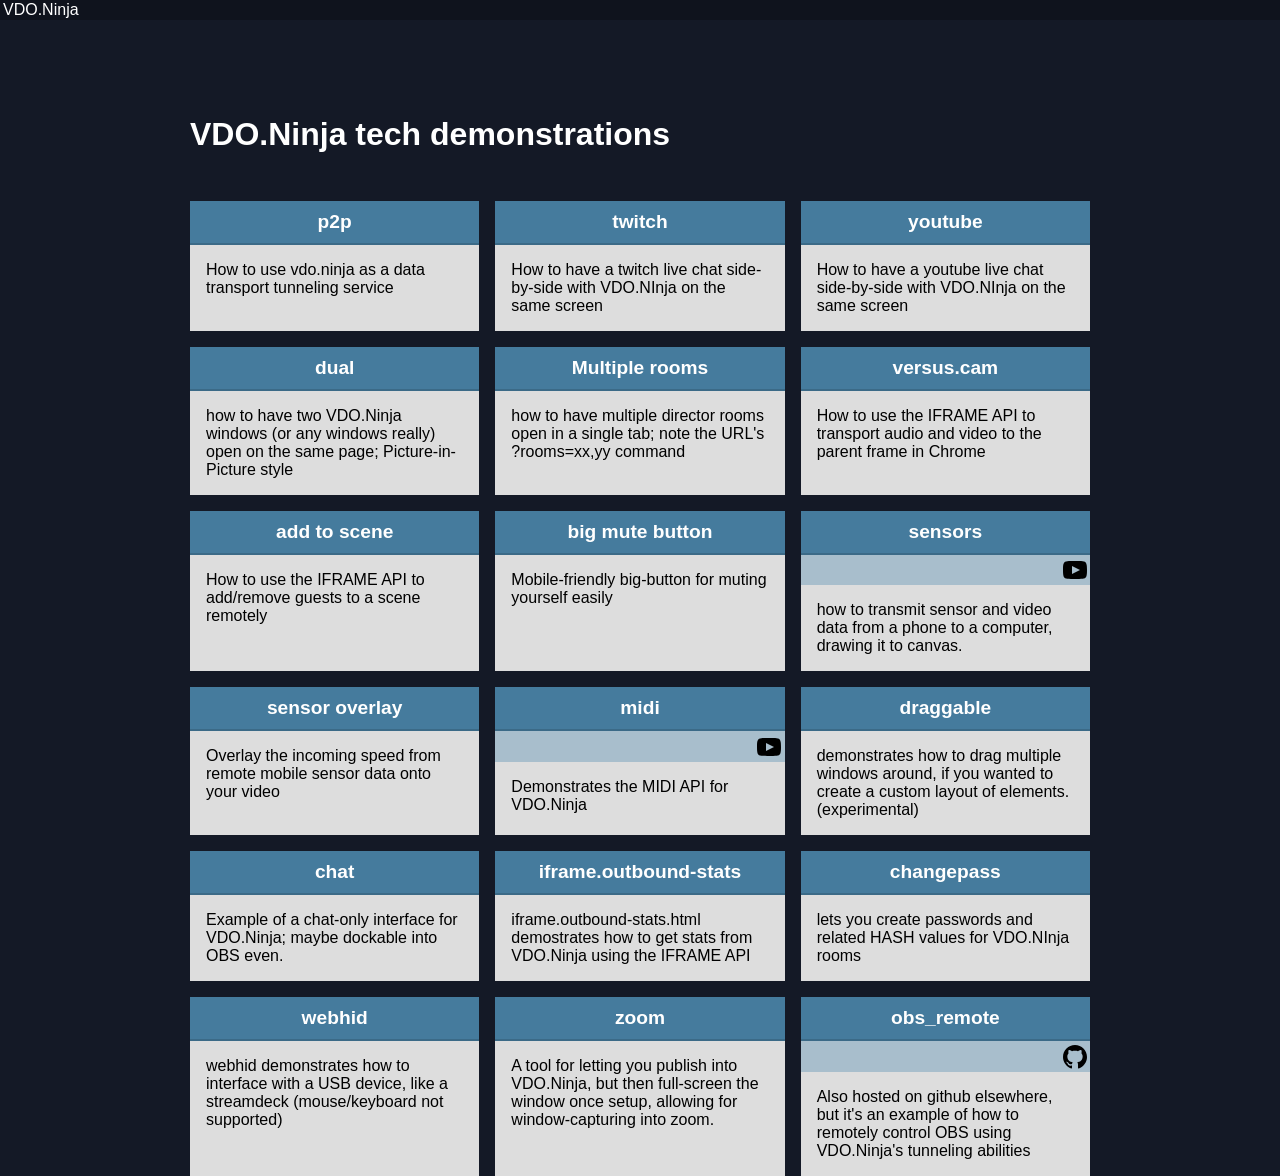
<file: examples/index.html>
<head>
	<link rel="stylesheet" href="../main.css?ver=40" />
	<style>
		.container {
			max-width: 900px;
			width: fit-content;
			margin: 0 auto;
		}

		h1 {
			margin-top: 3em;
		}

		h2 {
			font-size: 1.2em;
			padding: 10px;
			background-color: #457b9d;
			color: white;
			border-bottom: 2px solid #3b6a87;
			text-align: center;
		}

		h2 a {
			color: white !important;
		}

		#examples {
			margin-top: 3em;
			display: grid;
			grid-template-columns: 1fr 1fr 1fr;
			grid-gap: 1em;
		}


		div#examples>div {
			background: #dddddd;
			color: black;
		}

		.description {
			padding: 1em;
			display: block;
		}

		.youtube {
			display: block;
			text-align: right;
		}

		.media {
			background: hsl(203deg 26% 73%);
			display: block;
			width: 100%;
			padding: 0.2em;
		}
	</style>
</head>

<body style='color:white'>
	<div id="header">
		<a id="logoname" href="./" style="text-decoration: none; color: white; margin: 2px">
			<span data-translate="logo-header">
				<font id="qos">V</font>DO.Ninja
			</span>
		</a>
	</div>
	<div class="container">
		<div id="info">
			<h1>VDO.Ninja tech demonstrations</h1>
			<div id="examples">
				<div>
					<h2><a href='p2p.html'>p2p</a></h2>
					<div class="description">How to use vdo.ninja as a data transport tunneling service</div>
				</div>
				<div>
					<h2><a href='twitch.html'>twitch</a></h2>
					<div class="description">How to have a twitch live chat side-by-side with VDO.NInja on the same
						screen</div>
				</div>
				<div>
					<h2><a href='youtube.html'>youtube</a></h2>
					<div class="description">How to have a youtube live chat side-by-side with VDO.NInja on the same
						screen</div>
				</div>
				<div>
					<h2><a href='dual.html'>dual</a></h2>
					<div class="description">how to have two VDO.Ninja windows (or any windows really) open on the same
						page;
						Picture-in-Picture style</div>
				</div>
				<div>
					<h2><a href='multi.html?rooms=room1xx,room2xx,room3xx'>Multiple rooms</a></h2>
					<div class="description">how to have multiple director rooms open in a single tab; note the URL's ?rooms=xx,yy command</div>
				</div>
				<div>
					<h2><a href='https://versus.cam'>versus.cam</a></h2>
					<div class="description">How to use the IFRAME API to transport audio and video to the parent frame in Chrome</div>
				</div>
				<div>
					<h2><a href='addtoscene.html'>add to scene</a></h2>
					<div class="description">How to use the IFRAME API to add/remove guests to a scene remotely</div>
				</div>
				<div>
					<h2><a href='bigmutebutton.html'>big mute button</a></h2>
					<div class="description">Mobile-friendly big-button for muting yourself easily</div>
				</div>
				<div>
					<h2><a href='sensors.html'>sensors</a></h2>
					<div class="media">
						<a href='https://www.youtube.com/watch?v=SqbufszHKi4' class="youtube">
							<img src="youtube.svg" />
						</a>
					</div>
					<div class="description">how to transmit sensor and video data from a phone to a computer, drawing
						it to canvas.
					</div>
				</div>
				<div>
					<h2><a href='sensoroverlay.html'>sensor overlay</a></h2>
					
					<div class="description">Overlay the incoming speed from remote mobile sensor data onto your video
					</div>
				</div>
				<div>
					<h2><a href='../midi.html'>midi</a></h2>
					<div class="media">
						<a href='https://www.youtube.com/watch?v=rnZ8HM9FL4I' class="youtube">
							<img src="youtube.svg" />
						</a>
					</div>
					<div class="description">Demonstrates the MIDI API for VDO.Ninja

					</div>
				</div>
				<div>
					<h2><a href='draggable.html'>draggable</a></h2>
					<div class="description">demonstrates how to drag multiple
						windows around, if you wanted to create a custom
						layout of elements. (experimental)</div>
				</div>
				<div>
					<h2><a href='chatoverlay.html'>chat</a></h2>
					<div class="description">Example of a chat-only interface for VDO.Ninja; maybe
						dockable into OBS even.</div>
				</div>
				<div>
					<h2><a href='iframe.outbound-stats.html'>iframe.outbound-stats</a></h2>
					<div class="description">iframe.outbound-stats.html demostrates how to get stats from VDO.Ninja
						using the
						IFRAME API</div>
				</div>
				<div>
					<h2><a href='changepass.html'>changepass</a></h2>
					<div class="description">lets you create passwords and related HASH values for VDO.NInja
						rooms</div>
				</div>
				<div>
					<h2><a href='webhid.html'>webhid</a></h2>
					<div class="description">webhid demonstrates how to interface with a USB device, like a streamdeck
						(mouse/keyboard not supported)</div>
				</div>
				<div>
					<h2><a href='zoom.html'>zoom</a></h2>
					<div class="description">A tool for letting you publish into VDO.Ninja, but then
						full-screen the window once setup, allowing for
						window-capturing into zoom.</div>
				</div>
				<div>
					<h2><a href='obs_remote/index.html'>obs_remote</a></h2>
					<div class="media">
					<a href='https://github.com/steveseguin/remote_ninja' class="youtube">
						<img src="github.svg" />
					</a>
					</div>

					<div class="description">Also hosted on github elsewhere, but it's an example of how to remotely
						control OBS using VDO.Ninja's tunneling abilities</div>
				</div>
			</div>
		</div>
</body>
</file>
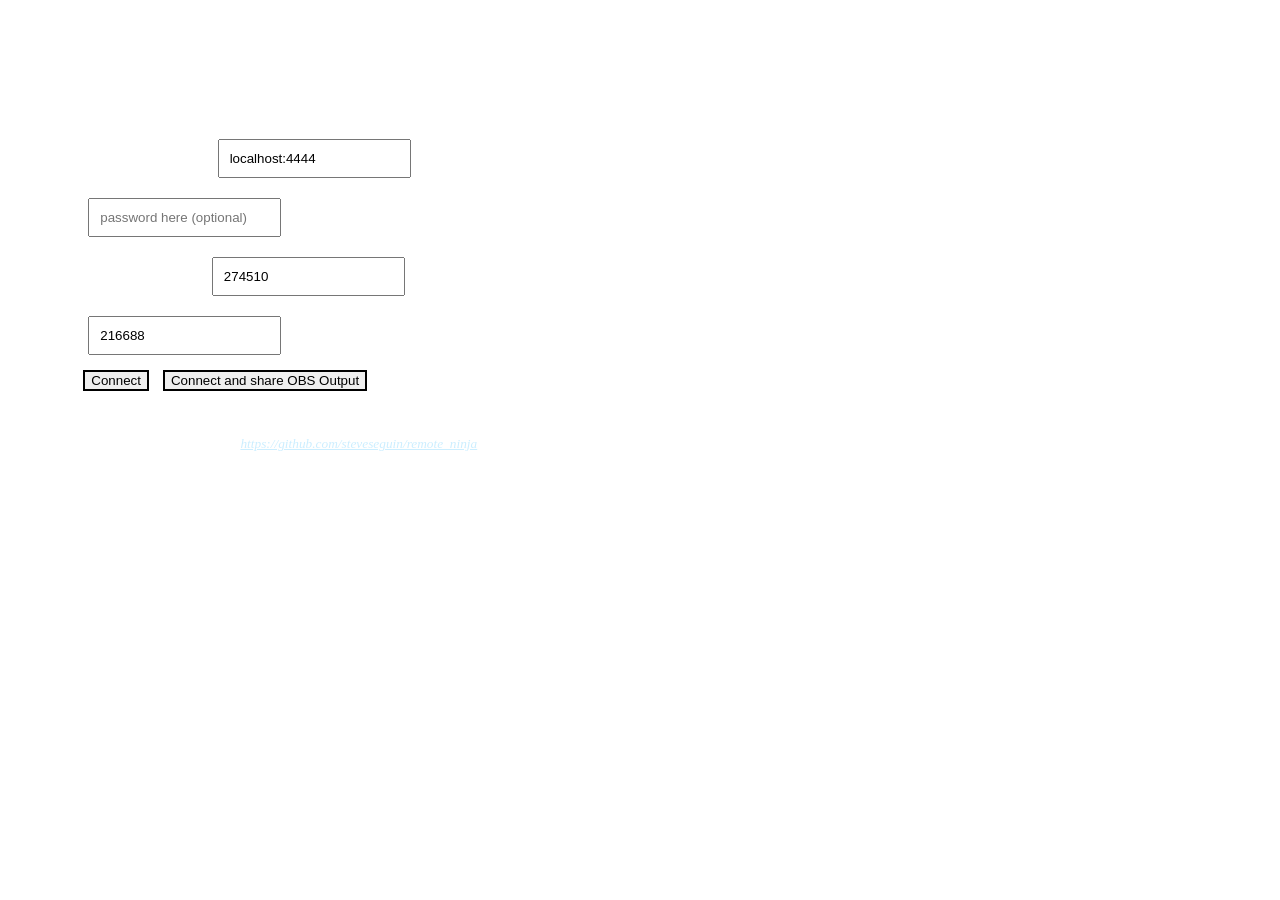
<file: 24d1c3c511555d64bc6ef9a69eaa833897ce44c6/examples/obs_remote/index.html>
<html>
  <head>
    <script type="text/javascript" src="./thirdparty/obs-websocket.min.js"></script>
	<link rel="stylesheet" href="https://vdo.ninja/main.css" />
	<title>OBS Controller Demo using VDO.Ninja</title>
	<style>
	
		.container {
			max-width: 80%;
			width: fit-content;
			margin: 0 auto;
		}

		h1 {
			margin-top: 1em;
			margin-bottom: 1em;
			padding: 10px;
		}

		.card {
			margin: 10px;
			box-shadow: 0 4px 8px 0 rgb(0 0 0 / 10%);
			background-color: #ddd;
			color: black;
			margin-bottom: 1.5em;
		}

		.card>div {
			padding: 10px;
		}

		.card h2 {
			font-size: 1.5em;
			padding: 10px;
			background-color: #457b9d;
			color: white;
			border-bottom: 2px solid #3b6a87;
		}

		small {
			font-style: italic;
			display: block;
			margin-left: 1em;
		}

		span.warning {
			color: rgb(212, 191, 0);
		}

		input {
			padding: 10px;
			display: inline-block;
			flex-flow: unset;
			margin: 10px;
		}

		video {
			max-width: 640px;
			max-height: 360px;
			padding: 20px;
		}

		audio {
			max-width: 640px;
			max-height: 360px;
			padding: 20px;
		}

		div#processing {
			display: none;
			justify-content: center;
			place-items: center;
			position: absolute;
			inset: 0;
			font-size: 1.5em;
			font-weight: bold;
			background: #141926;
			flex-direction: column;
		}
		button {
			margin:5px;
			border:solid black 2px;
		}
		
		body {
			color:white;
			display: inline-block;
			flex-flow: unset;
		}
		
		a {
			color: #CEF!important;
		}
		
		#info{
			margin: 20px;
			max-height: 50%;
			overflow: auto;
		}
		
		#client {
			margin:10px;
			display:block;
		}
		label {
			color:white;
		}
		
	</style>
</head>
<body>
	<div class="container">
		<h1>OBS remote (server)</h1>
		<span id='setup'>
			<label for="address">Websocket Address</label>
			<input name="address" id="address" placeholder="address (optional)" value="localhost:4444" />
			<label for="address">Websocket Password</label>
			<input  name="password" id="password"  placeholder="password here (optional)" />
			<br />
			<label for="vdoroomname">Room name to use</label>
			<input name="vdoroomname" id="vdoroomname" placeholder="vdo room name to use (optional)" />
			<label for="vdopassword">Room password to use</label>
			<input name="vdopassword" id="vdopassword"  placeholder="vdo password to use (optional)" />
			<br />
			<button id="address_button">Connect</button>
			<button id="address_button_2">Connect and share OBS Output</button>
		</span>
		<a id="client" target="_blank"></a>
		<div id="info"></div>
		<small>Code available on GitHub: <a target="_blank" href='https://github.com/steveseguin/remote_ninja'>https://github.com/steveseguin/remote_ninja</a></small>
	</div>
	<script>

		var hostname = "vdo.ninja"; // all that's supported as of this moment. 

		const obs = new OBSWebSocket();
		var scenesData = {};
		scenesData.scenes = [];

		function sendToOBS(action, data={}){
			document.getElementById("info").innerHTML = action + "<br />"+document.getElementById("info").innerHTML;
			obs.sendCallback(action, data, sendCallback)
		}
		
		(function(w) {
			w.URLSearchParams = w.URLSearchParams || function(searchString) {
				var self = this;
				searchString = searchString.replace("??", "?");
				self.searchString = searchString;
				self.get = function(name) {
					var results = new RegExp('[\?&]' + name + '=([^&#]*)').exec(self.searchString);
					if (results == null) {
						return null;
					} else {
						return decodeURI(results[1]) || 0;
					}
				};
			};
		})(window);

		var urlEdited = window.location.search.replace(/\?\?/g, "?");
		urlEdited = urlEdited.replace(/\?/g, "&");
		urlEdited = urlEdited.replace(/\&/, "?");

		if (urlEdited !== window.location.search){
			warnlog(window.location.search + " changed to " + urlEdited);
			window.history.pushState({path: urlEdited.toString()}, '', urlEdited.toString());
		}
		var urlParams = new URLSearchParams(urlEdited);
		
		var roomname = Math.floor(Math.random() * 1000000);
		var pwurl = Math.floor(Math.random() * 1000000);

		if (urlParams.get("password")){
			pwurl = urlParams.get("password");
			localStorage.setItem('password',pwurl)
		} else if (localStorage.getItem('password')){
			pwurl = localStorage.getItem('password');
		} else {
			localStorage.setItem('password',pwurl)
		}
		
		if (urlParams.get("room")){
			roomname = urlParams.get("room")
			localStorage.setItem('roomname',roomname)
		} else if (localStorage.getItem('roomname')){
			roomname = localStorage.getItem('roomname');
		} else {
			localStorage.setItem('roomname',roomname)
		}
		
		document.getElementById('vdoroomname').value = roomname;
		document.getElementById('vdopassword').value = pwurl;
		
		
		if (localStorage.getItem('address')){
			document.getElementById('address').value = localStorage.getItem('address');
		} 
		
		if (localStorage.getItem('wspass')){
			document.getElementById('password').value = localStorage.getItem('wspass');
		} 
		
		var iframe = null;
		function createIFrame(visible=true){
			iframe = document.createElement("iframe");
			
			if (visible){
				iframe.src = "https://"+hostname+"/?room="+roomname+"&push=mainOBSOutput&od=0&transparent&webcam&vd=obs&view&password="+pwurl+"&label=OBS_"+Math.floor(Math.random() * 1000000);
				iframe.style.minWidth = "720px";
				iframe.style.minHeight = "480px";		
				iframe.style.maxWidth = "50%";
				iframe.style.maxHeight = "50%";		
				iframe.style.display = "block";		
				iframe.style.margin = "auto";
				iframe.allow = "autoplay;camera;microphone;fullscreen;picture-in-picture;";
			} else {
				iframe.src = "https://"+hostname+"/?room="+roomname+"&push&autostart&vd=0&view&ad=0&transparent&cleanoutput&password="+pwurl+"&label=OBS_"+Math.floor(Math.random() * 1000000);
				iframe.style.opacity = 0;
				iframe.style.width = 0;
				iframe.style.height = 0;
				iframe.style.position = "absolulte";
				iframe.style.top = "-100px";
				iframe.style.left = "-100px";
			}
			document.getElementById("client").parentNode.insertBefore(iframe, document.getElementById("client").nextSibling);

			var eventMethod = window.addEventListener ? "addEventListener" : "attachEvent";
			var eventer = window[eventMethod];
			var messageEvent = eventMethod === "attachEvent" ? "onmessage" : "message";
			eventer(messageEvent, function (e) {
				if (e.source != iframe.contentWindow){return} // reject messages send from other iframes
				console.log(e);
				if ("dataReceived" in e.data){
					if ("sendToOBS" in e.data.dataReceived){
						if ("action" in e.data.dataReceived.sendToOBS){
							if ("data" in e.data.dataReceived.sendToOBS){
								sendToOBS(e.data.dataReceived.sendToOBS.action, e.data.dataReceived.sendToOBS.data);
							}
						}
					}
				} else if ("action" in e.data){
					if (e.data.action === "new-push-connection"){
						console.log(e.data);
						updateSceneList();
					}
				}
			});
		}
		
		function sendCallback(err, data){
			console.log("CALLBACK TRIGGERED");
			var msg = {};
			msg.sentFromOBS = {};
			msg.sentFromOBS.callbackData = data;
			msg.sentFromOBS.callbackError = err;
			try {
				iframe.contentWindow.postMessage({"sendData":msg}, '*');
			} catch(e){}
		}
		
		function sendRawData(data){
			var msg = {};
			msg.sentFromOBS = {};
			msg.sentFromOBS.rawData = data;
			try {
				iframe.contentWindow.postMessage({"sendData":msg}, '*');
			} catch(e){}
		}
		
		function heartBeat(){
			obs.send("GetStats");
		}

		function updateSceneList(){
			var msg = {};
			msg.sentFromOBS = {};
			msg.sentFromOBS.scenes = scenesData;
			try {
				iframe.contentWindow.postMessage({"sendData":msg}, '*');
			} catch(e){}
			console.log(msg);
			obs.send("GetSourcesList");
			obs.send('GetCurrentScene');
			obs.send("GetVideoInfo");
			obs.send("ListOutputs");
		}

		document.getElementById('address_button').addEventListener('click', e => {
			connect(e, false);
		});
		
		document.getElementById('address_button_2').addEventListener('click', e => {
			connect(e, true);
		});
		
		var heartBeatInterval = null;
		
		function connect(e, camera){
			const address = document.getElementById('address').value || "localhost:4444";
			const password = document.getElementById('password').value;
			
			
			roomname = document.getElementById('vdoroomname').value || Math.floor(Math.random() * 1000000);
			pwurl = document.getElementById('vdopassword').value || Math.floor(Math.random() * 1000000);
			localStorage.setItem('roomname',roomname)
			localStorage.setItem('password',pwurl)
			
			createIFrame(camera); // connects to VDO.Ninja's IFRAME API
			
			localStorage.setItem('address',address);
			if (password){
				localStorage.setItem('wspass',password);
				var ret = obs.connect({
				  address: address,
				  password: password
				});
			} else {
				var ret = obs.connect({
				  address: address
				});
			}
			
			ret.then(() => {
				console.log(`Success!`);
				return obs.send('GetSceneList');
			}).then(data => {
				document.getElementById("setup").style.display = "none";
				scenesData = data;
				updateSceneList();
				var pathname = window.location.pathname.split("/");
				pathname.pop();
				pathname = pathname.join("/");
				var clientLink = window.location.protocol + "//" + window.location.host + pathname + "/interface.html?room="+roomname+"&password="+pwurl;
				document.getElementById("client").href = clientLink;
				document.getElementById("client").innerHTML = "<b><font style='color:#70c4ff;'>client link:</font></b> "+clientLink;
				document.getElementById("info").innerHTML = "<br /><p style='color:#bdffbd;'>Connection to OBS websockets opened.</p>" + document.getElementById("info").innerHTML;
				try {
					obs._socket.onmessage2 = obs._socket.onmessage; // hijacking the obs-websocket.js framework
					obs._socket.onmessage = function(data){
					console.log(data);
						obs._socket.onmessage2(data);
						if (data.type && data.data){
							if (data.type == "message"){
								sendRawData(data.data);
							}
						}
					}
				} catch(e){console.error(e);}
				
				clearInterval(heartBeatInterval);
				heartBeatInterval = setInterval(function(){heartBeat();},3000);
				
			}).catch(err => { // Promise convention dicates you have a catch on every chain.
				console.log(err);
				document.getElementById("info").innerHTML = "<br />Error trying to connect. Is SSL enabled on your domain?" + document.getElementById("info").innerHTML;
				if ("error" in err){
					document.getElementById("info").innerHTML = "<br />"+err.error + document.getElementById("info").innerHTML;
				}
			});
		};
		
		// We use the source visibility one and filter visibility web socket commands quite often in shows.
			
		obs.on('SwitchScenes', data => {
			console.log(`New Active Scene: ${data.sceneName}`);
			scenesData.currentScene = data.sceneName
			updateSceneList();
		});
		obs.on('ConnectionOpened', (data) => function(){
			document.getElementById("setup").style.display = "none";
			document.getElementById("info").innerHTML = "<br /><p style='color:#bdffbd;'>Connection to OBS websockets opened.</p>" + document.getElementById("info").innerHTML;
		});
		obs.on('ConnectionClosed', (data) => function(){
			document.getElementById("setup").style.display = "unset";
			document.getElementById("info").innerHTML = "<br />Connection to OBS websockets closed" + document.getElementById("info").innerHTML;
		});
		obs.on('AuthenticationSuccess', (data) => function(){
			document.getElementById("setup").style.display = "none";
			document.getElementById("info").innerHTML = "<br />OBS websockets authenticated" + document.getElementById("info").innerHTML;
		});
		obs.on('AuthenticationFailure', (data) => function(){
			document.getElementById("setup").style.display = "unset";
			document.getElementById("info").innerHTML = "<br />Authentication to OBS websockets failed" + document.getElementById("info").innerHTML;
		});
		obs.on('ScenesChanged', (data) => function(){
			scenesData = data;
			updateSceneList()
		});
		// You must add this handler to avoid uncaught exceptions.
		obs.on('error', err => {
			document.getElementById("info").innerHTML = "<br />OBS websockets error" + document.getElementById("info").innerHTML;
			console.error('socket error:', err);
			if ("error" in err){
				document.getElementById("info").innerHTML = "<br />"+err.error + document.getElementById("info").innerHTML;
			}
		});
			
	</script>
</body>
</html>
</file>
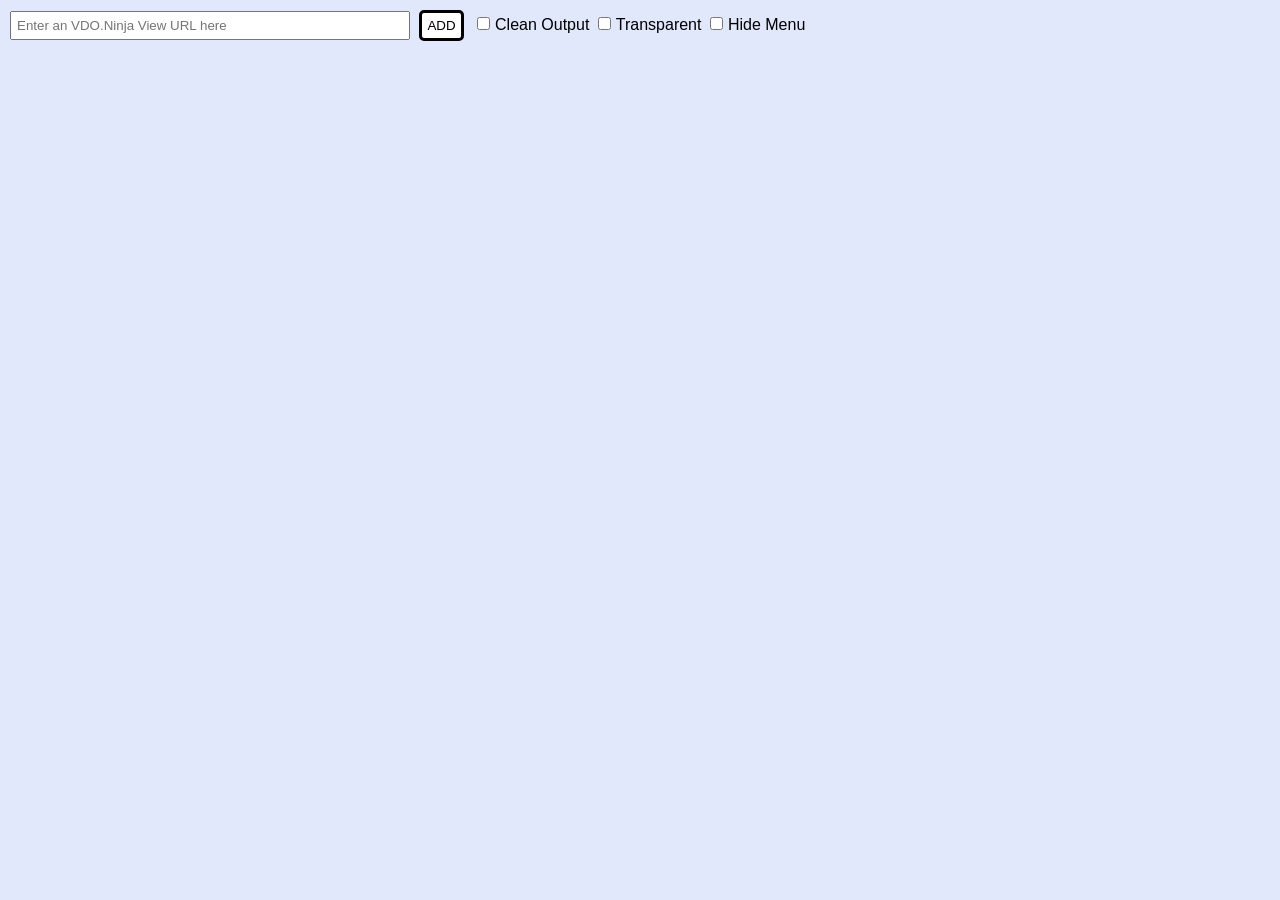
<file: iframe.html>
<html>
<head>
	<title>IFRAME Example</title>
	<meta name="viewport" content="width=device-width, initial-scale=1.0, maximum-scale=1.0, user-scalable=no" />
	<meta content="text/html;charset=utf-8" http-equiv="Content-Type" />
	<link rel="stylesheet" href="./iframe.css" />
	<script src="iframe-examples.js"></script>
	<script>
	const ExpandableCards = {};

	function loadIframe(){  // this is pretty important if you want to avoid camera permission popup problems.  You can also call it automatically via: <body onload=>loadIframe();"> , but don't call it before the page loads.
		var exampleId = generateId();

		// Keep track of which API cards are opened vs closed
		ExpandableCards[exampleId] = {
			iframe: false,
			companion: false,
		}

		var iframesrc = document.getElementById("viewlink").value;
		var container = document.getElementById("container");
		var iframe = newElement("iframe", {
			allow: "document-domain;encrypted-media;sync-xhr;usb;web-share;cross-origin-isolated;accelerometer;midi;geolocation;autoplay;camera;microphone;fullscreen;picture-in-picture;display-capture;",
			src: addUrlParams(iframesrc, ["cleanoutput", "transparent", "hidemenu"])
		});
		var iframeExample = newElement("div", { id: exampleId, classList: "iframe-example" });
		var exampleHeader = newElement("div", { classList: "example-header", innerHTML: iframesrc });
		var exampleBody = newElement("div", { classList: "example-body" });
		var outputContainer = newElement("div", { classList: "output-container" });
		var customPostContainer = newElement("div", { classList: "custom-post" });
		var customPostInput = newElement("input", {
			classList: "custom-post-input", type: "text", placeholder: "Post Message (format as a JSON object}"
		});
		var mainLog = newElement("div", { id: exampleId + "-logs", classList: "main-log" });
		var streamDataLogs = newElement("div", { classList: "stream-data-logs" } );
		var controlsContainer = getExampleControls();
		var targetGuest = getGuestAPIGenerator();
		var customPostSend = newElement("button", { 
			innerText: "POST",
			onclick: function() { 
				try {
					const message = JSON.parse(customPostInput.value);
					postMessage(message, '*');
				} catch (error) {
					alert(error)
				}
			}
		});

		customPostContainer.append(customPostInput, customPostSend);
		controlsContainer.appendChild(targetGuest);
		outputContainer.append(iframe, mainLog, customPostContainer);
		exampleBody.append(controlsContainer, outputContainer, streamDataLogs);
		iframeExample.append(exampleHeader, exampleBody);
		container.prepend(iframeExample);

		

		var media = {};
		media.tracks = {};
		media.streams = {};
		
		window.addEventListener('messageerror', e => {
			console.error(e);
		});
		
		////////////  LISTEN FOR EVENTS
		var eventMethod = window.addEventListener ? "addEventListener" : "attachEvent";
		var eventer = window[eventMethod];
		var messageEvent = eventMethod === "attachEvent" ? "onmessage" : "message";
		
		eventer(messageEvent, function (e) {
			if (e.source != iframe.contentWindow){return} // reject messages send from other iframes
			
			if (typeof e.data !== "object"){
				console.log(e.data);
				return;
			}
			
			if (e.data.frame){  // add `&sendframes` to the view link to trigger this event; it lets you capture video/audio from the parent window
				if (!media.tracks[e.data.trackID]){
					media.tracks[e.data.trackID] = {};
					media.tracks[e.data.trackID].generator = new MediaStreamTrackGenerator({kind:e.data.kind});
					media.tracks[e.data.trackID].stream = new MediaStream([media.tracks[e.data.trackID].generator]);
					media.tracks[e.data.trackID].frameWriter = media.tracks[e.data.trackID].generator.writable.getWriter();
					
					media.tracks[e.data.trackID].frameWriter.write(e.data.frame);
					
					if (!media.streams[e.data.streamID]){
						media.streams[e.data.streamID] = document.createElement("video");
						media.streams[e.data.streamID].id = "video_"+e.data.streamID;
						media.streams[e.data.streamID].autoplay = true;
						media.streams[e.data.streamID].muted = true;
						setTimeout(function(ele){ele.controls=true;},3000, media.streams[e.data.streamID]);
						media.streams[e.data.streamID].srcObject = media.tracks[e.data.trackID].stream;
						mainLog.appendChild(media.streams[e.data.streamID]);
					} else {
						if (e.data.kind=="video"){
							media.streams[e.data.streamID].srcObject.getVideoTracks().forEach(trk=>{
								media.streams[e.data.streamID].srcObject.removeTrack(trk);
							});
						} else if (e.data.kind=="audio"){
							media.streams[e.data.streamID].srcObject.getAudioTracks().forEach(trk=>{
								media.streams[e.data.streamID].srcObject.removeTrack(trk);
							});
						} 
						media.tracks[e.data.trackID].stream.getTracks().forEach(trk=>{
							media.streams[e.data.streamID].srcObject.addTrack(trk);
						});
					}
				} else {
					media.tracks[e.data.trackID].frameWriter.write(e.data.frame);
				}
				return;
			} // end of video/audio capture
			
			var consolelog = true;
			if (e.data.stats){
				console.log(e.data.stats);

				var out = "<br />total_inbound_connections:"+e.data.stats.total_inbound_connections;
				out += "<br />total_outbound_connections:"+e.data.stats.total_outbound_connections;
				
				for (var streamID in e.data.stats.inbound_stats){
					out += "<br /><br /><b>streamID:</b> "+streamID+"<br />";
					out += printValues(e.data.stats.inbound_stats[streamID]);
				}
				logOutput(out)
				consolelog = false;
			} 
			
			if (e.data.gotChat){
				logOutput(e.data.gotChat)
			}

			if ("action" in e.data && e.data.action !== "loudness") {
				logOutput("child-page-action: "+e.data.action+"<br />")
			}

			if ("streamIDs" in e.data){
				var out = "child-page-action: streamIDs<br />"
				for (var key in e.data.streamIDs) {
					out += "streamID: " +  key + ", label:"+e.data.streamIDs[key] + "\n";          
				}
				logOutput(out)
			}
			
			if ("deviceList" in e.data){
				var out = "child-page-action: deviceList<br />";
				for (var i = 0;i<e.data.deviceList.length;i++){
					out += e.data.deviceList[i].label + "<br />";   
				}
				logOutput(out);
			}
			
			if ("loudness" in e.data) {
				var loudnessOutput;
				var id = exampleId + "-loudness";
				var out = "child-page-action: loudness<br />";

				if (document.getElementById(id)){
					loudnessOutput = document.getElementById(id);
				} else {
					loudnessOutput = newElement("div", { id, classList: "sensors-log" });
					streamDataLogs.prepend(loudnessOutput);
				}
				for (var key in e.data.loudness) {
					out += key + " Loudness: " + e.data.loudness[key] + "\n";          
				}
				logOutput(out, { window: loudnessOutput, replace: true, style: { paddingBottom: '20px', borderBottom: 'dotted 1px #4d66a8' } });
				consolelog = false;
			}
			
			if ("detailedState" in e.data){
				logOutput("child-page-action: detailedState<br />"+JSON.stringify(e.data.detailedState)+"<br />")
			}

			if ("callback" in e.data) {
				if (e.data.callback.action === 'getDetails') {
					logOutput("child-page-action: getDetails<br />"+JSON.stringify(e.data.callback.result, null, 2))
				}
			}
			
			if ("sensors" in e.data){
				var sensorsOutput;
				var id = exampleId + "-sensors";
				var out = "child-page-action: sensors<br /><br />";

				if (document.getElementById(id)){
					sensorsOutput = document.getElementById(id);
				} else {
					sensorsOutput = newElement("div", { id, classList: "sensors-log" });
					streamDataLogs.appendChild(sensorsOutput);
				}
				for (var key in e.data.sensors.lin) {
					out += key + " linear: " + roundSensorData(e.data.sensors.lin[key]) + "<br />";          
				}
				for (var key in e.data.sensors.acc) {
					out += key + " acceleration: " + roundSensorData(e.data.sensors.acc[key]) + "<br />";         
				}
				for (var key in e.data.sensors.gyro) {
					out += key + " gyro: " + roundSensorData(e.data.sensors.gyro[key]) + "<br />";           
				}
				for (var key in e.data.sensors.mag) {
					out += key + " magnet: " + roundSensorData(e.data.sensors.mag[key]) + "<br />";         
				}
				logOutput(out, { window: sensorsOutput, replace: true })

				function roundSensorData(data) {
					return Math.round(data * 100000) / 100000
				}
				consolelog = false;
			}
			
			if (("action" in e.data) && (e.data.action === "view-stats-updated")){
				consolelog = false;
			}
			
			if (consolelog){
				console.log(e.data);
			}
		});

		function getExampleControls() {
			var controlsContainer = newElement("div", { classList: "controls" });

			var iframeExamples = getExamplesSection(
				IFRAME_API,
				{ 
					guestId: 'iframe',
					headers: '<h3>IFRAME</h3><p><em>These commands are exclusive to the IFRAME API.</em></p>',
				}
			);
			var companionExamples = getExamplesSection(
				COMPANION_API,
				{
					guestId: 'companion',
					headers: '<h3>HTTP/WSS</h3><p><em>These commands re-use the Companion.Ninja HTTP/WSS API, except you can send them via this Iframe interface.</em></p>',
					info: '\
					<p><a target="_blank" style="word-break: break-word" href="https://github.com/steveseguin/Companion-Ninja#api-commands">\
						More details of the below IFRAME API details are here: https://github.com/steveseguin/Companion-Ninja#api-commands\
					</a></p>'
				}
			)

			var removeIframeButton = document.createElement("button");
			removeIframeButton.innerHTML = "REMOVE IFRAME";
			removeIframeButton.onclick = function(){iframeExample.parentNode.removeChild(iframeExample);};
			exampleHeader.appendChild(removeIframeButton);

			controlsContainer.append(
				iframeExamples.header,
				iframeExamples.examples,
				companionExamples.header,
				companionExamples.examples
			);

			return controlsContainer
		}

		function getGuestAPIGenerator() {
			var targetGuest = newElement('div', { 
				classList: 'target-guest',  
				innerHTML: '<h3>HTTP/WSS Director</h3><p><em>Directors can target commands to individual guests</em></p><h4>Target guest by: </h4>'
			});
			var targetGuestBySlot = newElement("input", { 
				type: "radio", 
				checked: true,
				id: exampleId+"-guest-slot-radio",
				value: "slot", 
				name: exampleId+"-guest-target",
				onclick: function() {
					document.getElementById(exampleId+"-guest-slot").classList.remove("hidden");
					document.getElementById(exampleId+"-guest-id").classList="hidden";
				}
			});
			var targetGuestBySlotLabel = newElement("label", { for: exampleId+"-guest-slot-radio", innerText: "Slot (number)" })
			var targetGuestById = newElement("input", {
				type: "radio", 
				id: exampleId+"-guest-id-radio", 
				value: "id", 
				min: 0,
				name: exampleId+"-guest-target",
				onclick: function() {
					document.getElementById(exampleId+"-guest-slot").classList="hidden";
					document.getElementById(exampleId+"-guest-id").classList.remove("hidden")
				}
			});
			var targetGuestByIdLabel = newElement("label", { for: exampleId+"-guest-id-radio", innerText: "streamID (string)" })
			var targetGuestInputs = newElement("div", { classList: "target-guest-inputs"});
			var guestIdInput = newElement("input", { id: exampleId+"-guest-id", type: "text", placeholder: "Guest ID", value: "abc123", classList: "hidden" });
			var guestSlotInput = newElement("input", { value: 1, id: exampleId+"-guest-slot", type: "number", placeholder: "Guest Slot" });
			var generateGuestAPI = newElement("button", { 
				innerText: "Generate commands",
				onclick: function() {
					var targetType = (guestSlotInput.classList.value === "hidden") ? 'id' : 'slot';
					var value = (targetType === 'id') ? guestIdInput.value : guestSlotInput.value;
					var guestId = 'guest' + value;
					var headers = '<h4>Target GUEST ' + value + '</h4><p><em>These commands target a guest';
					headers += (targetType === 'id') ? ' with id ' : ' in slot ';
					headers += value + '</em></p>'

					if (!document.getElementById(exampleId + '-' + guestId)) {
						var guestTargetedExamples = getExamplesSection(
							guestTargetedAPI(value),
							{ guestId: 'guest' + value, headers },
						)
						controlsContainer.appendChild(guestTargetedExamples.header);
						controlsContainer.appendChild(guestTargetedExamples.examples);
					}
				}
			})

			targetGuestInputs.append(guestIdInput, guestSlotInput, generateGuestAPI);
			targetGuest.append(targetGuestBySlot, targetGuestBySlotLabel, targetGuestById, targetGuestByIdLabel, targetGuestInputs);

			return targetGuest;
		}

		function getExamplesSection(api, section) {
			var sectionId = exampleId + "-" + section.guestId;
			var header = document.createElement('div');
			header.classList = "api-section-header";

			var toggleBtn = document.createElement('button');
			toggleBtn.innerText = "Show";
			toggleBtn.onclick = function() { 
				ExpandableCards[exampleId][section.guestId] = !ExpandableCards[exampleId][section.guestId];
				if (ExpandableCards[exampleId][section.guestId] === true) {
					document.getElementById(sectionId).classList = "api-section";
					toggleBtn.innerText = "Hide"
				} else {
					document.getElementById(sectionId).classList = "hidden";
					toggleBtn.innerText = "Show"
				}
			};

			var headerText = document.createElement('div');
			headerText.innerHTML = section.headers;

			header.append(headerText, toggleBtn);

			var examples = document.createElement('div');
			examples.classList = "hidden";
			examples.id = sectionId;

			if (section.info) {
				var info = document.createElement("div");
				info.innerHTML = section?.info;
				examples.appendChild(info);
			}

			Object.keys(api).sort().forEach((param) => {
				var header = document.createElement('h4');
				header.innerHTML = param;
				examples.appendChild(header);
				addExamples(examples, param, api[param]);
			})

			return { header, examples }
		}

		function newElement(type, attributes) {
			var el = document.createElement(type);
			for (var attr in attributes) { 
				el[attr] = attributes[attr] 
			}
			return el;
		}

		function addExamples(parentContainer, name, data) {
			if (data.options) {
				for (var i = 0; i < data.options.length; i++) {
					var button = document.createElement("button");

					button.innerHTML = (data.labels !== undefined)
						? data.labels[i]
						: JSON.stringify(data.options[i]);

					const result = data.result(data.options[i]); // result needs to be a const, not a var
					button.onclick = function() { postMessage(result)};
					parentContainer.appendChild(button)
				}
			}

			if (data.input) {
				var inputWrapper = document.createElement("div");
				var input = document.createElement("input");

				for (var attr in data.input) {
					input[attr] = data.input[attr];
				}
				if (input.type === 'range') {
					input.onchange = function() { postMessage(data.result(this.value)) };
				} else {
					var button = newElement("button", { innerText: "Send" });
					button.onclick = function() { postMessage(data.result(input.value)) };
					inputWrapper.appendChild(button);
				}

				inputWrapper.prepend(input);
				parentContainer.appendChild(inputWrapper);
			}
		}

		function logOutput(output, config) {
			var log = document.createElement("div");
			var outputWindow = config?.window ?? mainLog;

			log.innerHTML = output;
			if (config?.classList) {
				log.classList = config?.classList;
			}

			// Clears the log when a new entry comes in
			if (config?.replace === true) { 
				outputWindow.innerHTML = ""
			}

			outputWindow.appendChild(log);
			outputWindow.scrollTo(0, outputWindow.scrollHeight);
		}

		function postMessage(message) {
			iframe.contentWindow.postMessage(message, '*');
			var out = "Post: " + JSON.stringify(message);
			logOutput(out, { classList: "post-log" });
		}
	}

	function generateId() {
		return Math.random().toString(36).replace(/[^a-z]+/g, '').substr(0, 10);
	}

	function printValues( obj) {
		var out = "";

		for (var key in obj) {
			if (typeof obj[key] === "object") {
				out +="<br />";
				out += printValues(obj[key]);   
			} else {
				out +="<b>"+key+"</b>: "+obj[key]+"<br />";
			}
		}

		return out;
	}

	function addUrlParams(_url, paramCheckboxes) {
		var url = _url !== "" ? _url : "./";

		for(var i = 0; i < paramCheckboxes.length; i++) {
			var param = paramCheckboxes[i];
			if (document.getElementById(param).checked){
				url += url.includes("?") ? '&' : '?';
				url += param;
			}
		}

		return url;
	}
	</script>
</head>
<body>
	<input placeholder="Enter an VDO.Ninja View URL here" id="viewlink" />
	<button onclick="loadIframe();">ADD</button>
	<input type="checkbox" id="cleanoutput" >Clean Output
	<input type="checkbox" id="transparent">Transparent
	<input type="checkbox" id="hidemenu">Hide Menu
	<div id="container"></div>
</body>
</html>
</file>
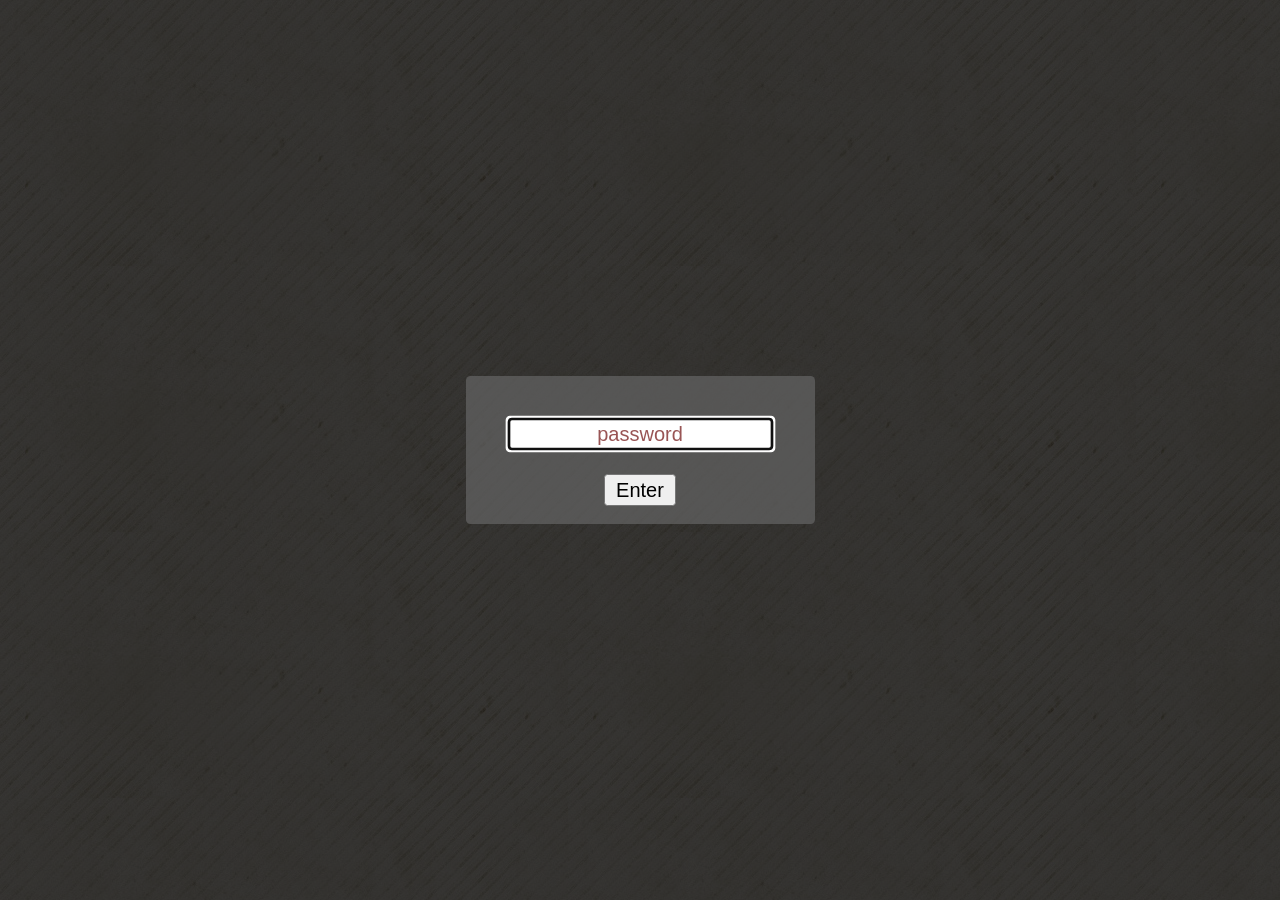
<file: index1.html>
<!DOCTYPE html>
<html xmlns="http://www.w3.org/1999/xhtml">
<head>
<title></title>

<meta name="viewport" content="width=device-width, initial-scale=1.0">

</head>

<style>

body {

	background-image: url('grunge_patterns.jpg');
	background-attachment: fixed;
	color: #333;
}

.box {
	border-radius: 3px;
	background: rgba(101, 101, 101, 0.7); margin: auto; padding: 12px;
}

.lightbox {
	zoom: 1.5;
	position: fixed;
	top: 0;
	left: 0;
	width: 100%;
	height: 100%;
	background: rgba(10, 10, 10, 0.8);
	text-align: center;
	margin: auto;

}

div.horizontal {
	display: flex;
	justify-content: center;
	height: 100%;
}

div.vertical {
	display: flex;
	flex-direction: column;
	justify-content: center;
	width: 100%;
}

::-webkit-input-placeholder {
   color: #955;
   text-align: center;
}

::-moz-placeholder {
   color: #955;
   text-align: center;
}

:-ms-input-placeholder {
   color: #955;
   text-align: center;
}

</style>

<body>

	<div id="loginbox" class="lightbox" >
		<div class="horizontal">
			<div class="vertical">
				<div class="box">
					<input style="margin: 16px; text-align: center;" id="password" type="password" placeholder="password" /> <br />
					<button id="loginbutton" type="button">Enter</button>
					<p id="wrongPassword" style="display: none">wrong password</p>
				</div>
			</div>
		</div>
	</div>



	<script type="text/javascript" src="https://code.jquery.com/jquery-1.12.0.min.js"></script>


	 <script type="text/javascript" src="https://rawcdn.githack.com/chrisveness/crypto/7067ee62f18c76dd4a9d372a00e647205460b62b/sha1.js"></script>

	<script type="text/javascript">
	"use strict";


	function loadPage(pwd) {

		var hash= pwd;
		hash= Sha1.hash(pwd);
		var url= hash + "/index.html";

		$.ajax({
			url : url,
			dataType : "html",
			success : function(data) {

				window.location= url;

			},
			error : function(xhr, ajaxOptions, thrownError) {


				parent.location.hash= hash;

				//$("#wrongPassword").show();
				$("#password").attr("placeholder","wrong password");
				$("#password").val("");
			}
		});
	}


	$("#loginbutton").on("click", function() {
		loadPage($("#password").val());
	});
	$("#password").keypress(function(e) {
		if (e.which == 13) {

			loadPage($("#password").val());
		}
	});
	$("#password").focus();

	</script>

</body>
</html>
</file>
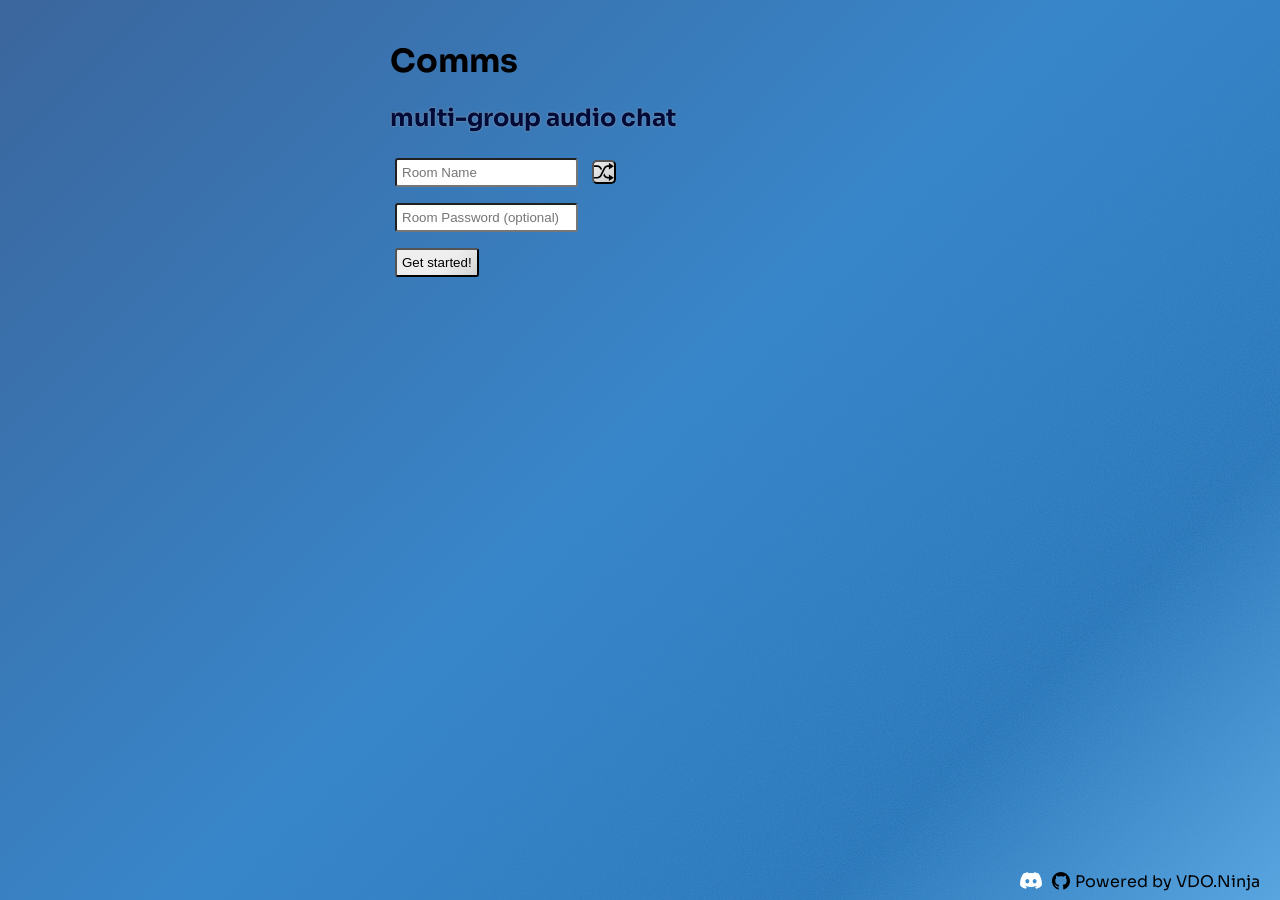
<file: 24d1c3c511555d64bc6ef9a69eaa833897ce44c6/comms.html>
<html>
<head>
	<title>Comms app</title>
	<meta name="viewport" content="width=device-width, initial-scale=1.0, maximum-scale=1.0, user-scalable=no" />
	<meta content="text/html;charset=utf-8" http-equiv="Content-Type" />
	<script src="./thirdparty/jquery/jquery-3.6.0.js?asdf"></script>
    <script src="./thirdparty/jquery/jquery-ui.js"></script>
	<link rel="stylesheet" href="./thirdparty/jquery/jquery-ui.css">
	<link rel="shortcut icon" href="data:image/x-icon;," type="image/x-icon" />
	<link rel="icon" type="image/png" sizes="32x32" href="./media/favicon-32x32.png" />
	<link rel="icon" type="image/png" sizes="16x16" href="./media/favicon-16x16.png" />
	<link rel="icon" href="./media/favicon.ico" />
	<link itemprop="thumbnailUrl" href="./media/vdoNinja_logo_full.png" />
	<link rel="preconnect" href="https://fonts.googleapis.com">
	<link rel="preconnect" href="https://fonts.gstatic.com" crossorigin>
	<link href="https://fonts.googleapis.com/css2?family=Sora:wght@200;400;700&display=swap" rel="stylesheet">
	<style>
	:root{
		--aspect-ratio: 1.7777777777;
		--chat-width: 400px;
		--chat-filler: 0px;
	}
	
	body {
		padding:0;
		margin:0;
		background-color: #c9c9c9;
		font-family: 'Sora', sans-serif;
		overflow: auto;
		position: absolute;
		border-radius: 50px;
		background: #2e445c;
		box-shadow:  20px 20px 60px #273a4e, -20px -20px 60px #354e6a;
		scrollbar-color:#666 #201c29;
	}
	iframe {
		border: 0;
		padding: 0;
		display: block;
		
		height: 100%;
		width: 1280px;
		
		max-height: calc(100vh - 95px);
	
		background-color: #0002;
		border-radius: 3px;
		position: absolute;
		left: 0;
		top: 0;
		transition: background-color 0.05s ease-out;
	}
	
	iframe.aspectRatio{
		max-height: min(calc(100vh - 80px), calc(100vw - var(--chat-width)) / var(--aspect-ratio))) !important;
		max-width: min(calc((100vh - 80px) *  var(--aspect-ratio)), calc(100vw - var(--chat-width))) !important;
		height: 720px;
		width: 1280px;
	}
	.gone {
		position:absolute;
		top: -150px;
	}
	.modal{
		overflow:auto;
	}
	.message{
		background: #3e3e3e00;
		color: #FCFCFC;
		vertical-align: top;
		border: 1px solid #2e445c;
		border-radius: 10px;
		background: #2e445c;
		box-shadow: 5px 5px 10px #121620, -5px -5px 10px #162a36;
	}
	.inMessage {
		color: #000;
		margin: 3px;
		border-radius: 5px;
		background: #FFF;
		padding: 5px;
		text-align: left;
	}
	.actionMessage {
		color: #000;
		margin: 3px;
		border-radius: 5px;
		background: #FFF;
		padding: 5px;
		text-align: left;
	}
	.outMessage {
		color: #000;
		margin: 3px;
		border-radius: 5px;
		background: #BCF;
		padding: 5px;
		text-align: right;
	}
	#chatBody {
		background-color: #0004;
		margin: 0 10px 10px 0;
		border-radius: 5px;
		overflow-y:scroll;
		overflow-wrap: anywhere;
		bottom: 45px;
		position: absolute;
	}

	#chatBody::-webkit-scrollbar {
		width: 0px;
		background: transparent; /* make scrollbar transparent */
	}


	.xbutton{
		float: right;
		cursor: pointer;
		user-select: none;
		color: white;
		font-size: 250%;
		font-family: Verdana;
		line-height: 30px;
		z-index:20;
	}
	
	#chatModule {
		bottom: 0;
		position: fixed;
		margin: 10px;
		margin-left:0;
		align-self: center;
		width: var(--chat-width);
		max-width: calc(100% - 40px);
		z-index:3;
		height: calc(100vh - 40px);
		overflow: hidden;
		right:0;
		background:#0008;
		border: solid 2px #0005;
		border-radius: 10px;
		padding: 10px;
		transition: all .05s ease-in-out; 
		max-height: 95vh;
	}
	#chatInput {
		display: inline-block;
		color: #000;
		background-color: #FFFE;
		width: 324px;
		font-size: 105%;
		margin-left: 3px;
		max-width: calc(100% - 76px);
	}
	#chatSendBar{
		display: inline-block;
		bottom: 0px;
		position:absolute;
	}
	#savedroompassword{
		width:50px;
	}
	button[data-state='true']{
		background-color:#CEF !important;
	}
	
	.hotkey {
		top:2px;
	}
	.groupsize{
		pointer-events: none;
		color: #BBB;
		font-size: 13px;
	}
	input[type="checkbox"] {
		width: 20px;
		height: 20px;
		text-align: center;
		vertical-align: middle;
		transition: all .2s ease-in-out; 
	}
	input[type="checkbox"]:checked { 
		transform: scale(1.1);
	}
	
	
	label {
		margin: 0 0px 6px 0;
		display: inline-block;
		font-weight: 600;
	}
	.ui-widget-header{
		background: rgb(225,225,225); /* Old browsers */
		background: -moz-linear-gradient(-45deg, rgba(255,255,255,1) 0%, rgba(241,241,241,1) 50%, rgba(225,225,225,1) 51%, rgba(246,246,246,1) 100%); /* FF3.6-15 */
		background: -webkit-linear-gradient(-45deg, rgba(255,255,255,1) 0%,rgba(241,241,241,1) 50%,rgba(225,225,225,1) 51%,rgba(246,246,246,1) 100%); /* Chrome10-25,Safari5.1-6 */
		background: linear-gradient(135deg, rgba(255,255,255,1) 0%,rgba(241,241,241,1) 50%,rgba(225,225,225,1) 51%,rgba(246,246,246,1) 100%); 
	}
	
	#containerMenu{
		position: absolute;
		left: 0px;
		width: calc(100vw - var(--chat-width));
		display: flex;
		top: 0;
		height: 100px;
		overflow-y: hidden;
	}
	
	#iframeContainer{
		position: absolute;
		left: 10px;
		box-shadow: 1px 1px 3px #1b1b1b, -1px -1px 3px #1d1d1d;
	}
	#vdoninja {
		max-width: calc(100vw - 54px - var(--chat-width) + var(--chat-filler));
		width: 100vw;
		height: calc(100vh - 117px);
	}
	
	#viewlink {
		width:400px;
	}
	#container {
		display:none;
		padding:0px;
	}
	button[data-state='true']{
		background-color:#CEF !important;
	}
	.disconnected{
		border: 4px dotted red!important;
		padding: 6px 0.25em 0.25em 0.25em!important;
		outline: dashed 2px black!important;
	}
	.thing:hover{
		animation: horizontalShake 2s;
		animation-iteration-count: 1;
	}
	#col1>.thing:hover{
		animation: enlargeAnimation 2s;
		animation-iteration-count: 1;
	}
	#col1>.thing:active{
		transform: scale(1.05);
		animation:none;
	}
	.thing:active{
		animation:none;
		transform: translate(7px, 0px) rotate(0deg);
	}
	#delete:hover{
		animation: none!important;
	}
	#delete:active{
		transform: none!important;
	}
	@keyframes enlargeAnimation {
	  0% { transform: scale(1.01); }
	  20% { transform: scale(1.03); }
	  80% { transform: scale(1.05); }
	  100% { transform: scale(1.06); }
	}
	@keyframes horizontalShake {
	  0% { transform: translate(3px, 0px) rotate(0deg); }
	  20% { transform: translate(7px, 0px) rotate(0deg); }
	  80% { transform: translate(8px, 0px) rotate(0deg); }
	  100% { transform: translate(-1px, 0px) rotate(0deg); }
	}
	.shake {
	  animation: shake 0.5s;
	  animation-iteration-count: 1;
	}
	@keyframes shake {
	  0% { transform: translate(1px, 1px) rotate(0deg); }
	  10% { transform: translate(-1px, -2px) rotate(-1deg); }
	  20% { transform: translate(-3px, 0px) rotate(1deg); }
	  30% { transform: translate(3px, 2px) rotate(0deg); }
	  40% { transform: translate(1px, -1px) rotate(1deg); }
	  50% { transform: translate(-1px, 2px) rotate(-1deg); }
	  60% { transform: translate(-3px, 1px) rotate(0deg); }
	  70% { transform: translate(3px, 1px) rotate(-1deg); }
	  80% { transform: translate(-1px, -1px) rotate(1deg); }
	  90% { transform: translate(1px, 2px) rotate(0deg); }
	  100% { transform: translate(1px, -2px) rotate(-1deg); }
	}
	input{
		padding:5px;
		margin:5px;
		border-radius: 3px;
	}
	.menuButton{
		 width: 92%;
	}
	button{
		user-select: none;
		padding:5px;
		margin:5px;
		border-radius: 3px;
		cursor:pointer;
		background: linear-gradient(135deg, rgba(238,238,238,1) 60%,rgb(225, 225, 225, 1) 80%,rgb(210, 209, 209, 1) 100%);
	}
	
	.group{
		padding: 10px;
		cursor: pointer;
		border-radius: 10px;
		box-shadow: 2px 2px 6px #273a4e, -2px -2px 6px #354e6a;
		width: 135px;
		height: 60px;
		background-color: #0004;
		display: inline-block;
		margin: 5px 10px 0 10px;
		color:white;
		text-align: center;
		vertical-align: middle;
		align-content: center;
	}
	h2 {
		text-shadow: 0 0 2px #a7a7a7;
		color: #000b3a;
		user-select: none;
	}
	.inline{
		display:inline-block;
	}
	table {
		font-size: 1em;
	}

	::-webkit-scrollbar {
		width: 15px;
	}
	 
	::-webkit-scrollbar-track {
		-webkit-box-shadow: inset 0 0 13px rgb(0 0 0 / 90%);
		border-radius: 4px;
	}
	 
	::-webkit-scrollbar-thumb {
		border-radius: 4px;
		-webkit-box-shadow: inset 0 0 16px rgb(150 150 150 / 100%);
		border: solid 3px transparent;
	}

	.ui-draggable, .ui-droppable {
		background-position: top;
	}
	#containerMenu2 {
		width: calc(100vw - 300px);
		position: absolute;
		left: 155px;
		margin: 20px 0;
		top: 60px;
	}
	
	.tFadeOut{
		animation-duration: 1s;
		animation-name: tFadeOut;
		transition: top 1s;
		top: 92px;
	}
	.tFadeIn{
		animation-duration: 1s;
		animation-name: tFadeIn;
		transition: top 1s;
		top: 122px;
	}
	.tFadeOut{
		animation-duration: 1s;
		animation-name: tFadeOut;
		transition: top 1s;
		top: 92px;
	}
	.tFadeStart{
		top: 107px;
	}
	
	@keyframes tFadeOut {
	  from {
		top: 122px;
	  }
	  to {
		top: 92px; 
	  }
	}
	@keyframes tFadeIn {
	  from {
		top: 92px; 
	  }
	  to {
		top: 122px;
	  }
	}
	
	.hFadeOut{
		overflow:hidden;
		animation-duration: 1s;
		animation-name: hFadeOut;
		transition: height 1s;
		height:0;
	}
	
	@keyframes hFadeOut {
	  from {
		height: 43px;
	  }
	  to {
		height: 0; 
	  }
	}
	
	.hFadeIn{
		overflow:hidden;
		animation-duration: 1s;
		animation-name: hFadeIn;
		transition: height 1s;
		height:43px;
	}
	
	@keyframes hFadeIn {
	  from {
		height: 0; 
	  }
	  to {
		height: 43px;
	  }
	}
  
	.draggable { width: 150px; height: 150px; padding: 0; margin:0; border:0; }
	.resizable { width: 150px; height: 150px; padding: 0; margin:0; border:0; }
	.resizable h3 { text-align: center; margin: 0; cursor: grab; border: 1px solid black;}
	.ui-menu { width: 150px; }

	.ui-state-selected {
		background-color: #64b1ff;
	}
	.ui-state-disabled {
		background-color: grey;
	}

	.widget {
		background-color: #DDD;
		position: absolute;
	}
	
	.settings {
		display: block;
		background: #c0e3ff;
		position: absolute;
		top: 100px;
		left: 100px;
		z-Index:20;
	}

	.hidden {
		display:none!important;
	}
	.fadeout {
		visibility: hidden;
		opacity: 0;
		transition: visibility 0s 0.5s, opacity 0.5s linear;
	}
	.fade2black{
		background-color: 000F;
		transition: background-color 0.5s linear;
	}
	.hidden2{
		display:none!important;
	}
	.hidden3{
		display:none!important;
	}
	
	.thing {
		width: 100px;
		padding: 10px 0.5em 0.5em 0.5em;
		margin: 6px;
		border: #565656 solid 1px;
		background: rgba(0,0,0,0.8);
		color: white;
		font-family: sans-serif;
		cursor: grab;
		text-align: center;
	    border-radius: 6px;
		word-wrap: break-word;
		box-shadow: inset 6px 6px 6px #dadada1c, inset -6px -6px 6px #27272724;
	}
	.empty {
		width: 100px;
		padding: 10px 0.5em 0 0.5em;
		margin: 0.5em 0.4em;
		background: rgba(0,0,0,0.8);
		color: white;
		font-family: sans-serif;
		user-select: none;
		text-align: center;
		border-radius: 6px;
		height: 1.7em;
		cursor: crosshair;
		border: 1px solid black;
	}
	.col {
		width: 130px;
		height: calc(100vh - 20px);
		padding: 5px;
		border: 1px solid;
		border-radius: 5px;
		position: relative;
		float: left;
		user-select: none;
	}
	.pressed>.group{
		border: solid 2px black;
		background-color: #276022aa;
	}
	button.pressed {
		background-color: #CEF;
	}
	.editButton{
		display:none;
		position: absolute;
		z-index: 2;
		padding: 6px 0;
		width: 28px;
		height: 28px;
		line-height: 0px;
		border-radius: 14px;
	}
	.editButton[data-state="active"]{
		display:block!important;
		background: #defffd;
		border: #166b49 solid 2px;
	}
	.setButton{
		display:none;
		position:absolute;
		margin: 20px 57px;
		z-index:2;
	}
	.groupContainer{
		display:inline-block;
		max-width: 50%;
	}
	.groupContainer>.group{
		transform: scale(calc(  var(--aspect-ratio) / (16 / 9)), 1);
		max-width: 35vw;
	}
	.groupContainer:hover>.group{
		box-shadow: 0 0 6px #273a4e, 0 0px 6px #fffC;
	}
	
	.groupContainer:hover>button{
		display:inline-block;
		padding: 3.2px;
		opacity: 80%;
	}
	
	.groupContainer>button:hover{
		display:inline-block;
		padding: 3.2px;
		opacity: 100!important;
		box-shadow:  2px 2px 2px #918c8c7c, -2px -2px 2px #27272774
	}
	
	b {
		text-shadow: 0 0 1px #f4f4f4;
	}
	a {
		display: inline-block;
		margin: 5px;
		background-color: #c9c9c9;
		border: 2px solid black;
		padding: 4px;
		border-radius: 6px;
		cursor:pointer;
	}
	#delete {
		background-color: rgb(191 191 191);
		text-align: center;
		border: 1px solid black;
		color: black;
		cursor: crosshair;
		margin: 5.5px;
		border-radius: 0px;
		display:none;
	}
	
	.modal {
	  position: fixed; 
	  padding-top: 50px;
	  left: 0; 
	  top: 0;
	  width: 100%;
	  height: 100%; 
	  background-color: rgb(0, 0, 0);
	  background-color: rgba(0, 0, 0, 0.5);
	  z-Index: 20;
	}
	.modal-content {
	  position: relative; 
	  padding: 20px; 
	  margin: auto;
	  margin-bottom: 100px;
	  width: 75%;  
	  -webkit-animation-name: animatetop;
	  -webkit-animation-duration: 0.4s;
	  animation-name: animatetop;
	  animation-duration: 0.4s;
	  border-radius: 4px;
	  background-color: #e2e2e2;
	  background-image: url("data:image/svg+xml,%3Csvg width='6' height='6' viewBox='0 0 6 6' xmlns='http://www.w3.org/2000/svg'%3E%3Cg fill='%239C92AC' fill-opacity='0.1' fill-rule='evenodd'%3E%3Cpath d='M5 0h1L0 6V5zM6 5v1H5z'/%3E%3C/g%3E%3C/svg%3E");
	}
	.close-btn {
	  color: #333;
	  font-size: 24px;  
	  font-weight: bold;
	  user-select: none;
	}
	.close-btn:hover {
	  color: black;
	  cursor:pointer;
	}
	span.close-btn {
	  float: right; 
	}
	@-webkit-keyframes animatetop {
	  from {top:-300px; opacity:0} 
	  to {top:0; opacity:1}
	}
	@keyframes animatetop {
	  from {top:-300px; opacity:0}
	  to {top:0; opacity:1}
	}
	
	#welcomeWindow{
	    display:none;
		position:absolute;
		top:0;
		left:0;
		width:100vw;
		height:100vh;
		z-index:5;
		background: #2775dc;
		box-shadow:  20px 20px 60px #51729d,
					-20px -20px 60px #6d9ad5;
		background: -moz-linear-gradient(-45deg, rgba(59,103,158,1) 2%, rgba(43,136,217,1) 50%, rgba(32,124,202,1) 79%, rgba(89, 165, 224,1) 100%); /* FF3.6-15 */
		background: -webkit-linear-gradient(-45deg, rgba(59,103,158,1) 2%,rgba(56, 134, 202,1) 50%,rgba(32,124,202,1) 79%,rgba(89, 165, 224,1) 100%); /* Chrome10-25,Safari5.1-6 */
		background: linear-gradient(135deg, rgba(59,103,158,1) 2%,rgba(56, 134, 202,1) 50%,rgba(32,124,202,1) 79%,rgba(89, 165, 224,1) 100%);
		background: linear-gradient(135deg, rgba(59,103,158,1) 2%,rgba(56, 134, 202,1) 50%,rgba(32,124,202,0.8) 79%,rgba(89, 165, 224,1) 100%),  url("data:image/svg+xml,%0A%3Csvg xmlns='http://www.w3.org/2000/svg' width='500' height='500'%3E%3Cfilter id='noise' x='0' y='0'%3E%3CfeTurbulence type='fractalNoise' baseFrequency='0.65' numOctaves='3' stitchTiles='stitch'/%3E%3CfeBlend mode='screen'/%3E%3C/filter%3E%3Crect width='500' height='500' filter='url(%23noise)' opacity='0.5'/%3E%3C/svg%3E");
	}
	.center-content{
		align-content: center;
		margin: 20px auto;
		display: block;
		width: 500px;
		max-width: 100%;
	}
	.footer {
		bottom: 0;
		display: inline-block;
		vertical-align: middle;
		margin: 5px 20px;
		height: 28px;
		display: flex;
		align-items: center;
		position: fixed;
		right: 0;
	}
	.footer>div{
		align-items: center;
	}
	
	.popup-message {
		display: none;
		align-text: center;
		position: absolute;
		z-index: 35 !important;
		padding: 5px !important;
		border-radius: 3px;
		min-width: 180px !important;
		background-color: #fff !important;
		border: solid 1px #dfdfdf !important;
		box-shadow: 1px 1px 2px #cfcfcf !important;
	}
	.context-menu--active {
		display: block !important;
	}
	.context-menu__items {
		list-style: none !important;
		margin: 0;
		padding: 0;
	}
	.context-menu__item {
		display: block;
		margin-bottom: 4px !important;
	}
	.context-menu__item:last-child {
		margin-bottom: 0 !important;
	}
	.context-menu__link {
		display: block;
		padding: 4px 12px;
		color: #0066aa !important;
		text-decoration: none;
	}
	button.menuButtons{
		background-color: #b4c5ca !important;
		background: linear-gradient(135deg, #c2d2d7 60%,#c7d3d7 80%, #a3b5ba 100%)
	}
	.context-menu__link:hover {
		color: #fff !important;
		background-color: #0066aa !important;
	}
		
	.discord{
		background-image: url("data:image/svg+xml,%3Csvg width='71' height='55' viewBox='0 0 71 55' fill='none' xmlns='http://www.w3.org/2000/svg'%3E%3Cg clip-path='url(%23clip0)'%3E%3Cpath d='M60.1045 4.8978C55.5792 2.8214 50.7265 1.2916 45.6527 0.41542C45.5603 0.39851 45.468 0.440769 45.4204 0.525289C44.7963 1.6353 44.105 3.0834 43.6209 4.2216C38.1637 3.4046 32.7345 3.4046 27.3892 4.2216C26.905 3.0581 26.1886 1.6353 25.5617 0.525289C25.5141 0.443589 25.4218 0.40133 25.3294 0.41542C20.2584 1.2888 15.4057 2.8186 10.8776 4.8978C10.8384 4.9147 10.8048 4.9429 10.7825 4.9795C1.57795 18.7309 -0.943561 32.1443 0.293408 45.3914C0.299005 45.4562 0.335386 45.5182 0.385761 45.5576C6.45866 50.0174 12.3413 52.7249 18.1147 54.5195C18.2071 54.5477 18.305 54.5139 18.3638 54.4378C19.7295 52.5728 20.9469 50.6063 21.9907 48.5383C22.0523 48.4172 21.9935 48.2735 21.8676 48.2256C19.9366 47.4931 18.0979 46.6 16.3292 45.5858C16.1893 45.5041 16.1781 45.304 16.3068 45.2082C16.679 44.9293 17.0513 44.6391 17.4067 44.3461C17.471 44.2926 17.5606 44.2813 17.6362 44.3151C29.2558 49.6202 41.8354 49.6202 53.3179 44.3151C53.3935 44.2785 53.4831 44.2898 53.5502 44.3433C53.9057 44.6363 54.2779 44.9293 54.6529 45.2082C54.7816 45.304 54.7732 45.5041 54.6333 45.5858C52.8646 46.6197 51.0259 47.4931 49.0921 48.2228C48.9662 48.2707 48.9102 48.4172 48.9718 48.5383C50.038 50.6034 51.2554 52.5699 52.5959 54.435C52.6519 54.5139 52.7526 54.5477 52.845 54.5195C58.6464 52.7249 64.529 50.0174 70.6019 45.5576C70.6551 45.5182 70.6887 45.459 70.6943 45.3942C72.1747 30.0791 68.2147 16.7757 60.1968 4.9823C60.1772 4.9429 60.1437 4.9147 60.1045 4.8978ZM23.7259 37.3253C20.2276 37.3253 17.3451 34.1136 17.3451 30.1693C17.3451 26.225 20.1717 23.0133 23.7259 23.0133C27.308 23.0133 30.1626 26.2532 30.1066 30.1693C30.1066 34.1136 27.28 37.3253 23.7259 37.3253ZM47.3178 37.3253C43.8196 37.3253 40.9371 34.1136 40.9371 30.1693C40.9371 26.225 43.7636 23.0133 47.3178 23.0133C50.9 23.0133 53.7545 26.2532 53.6986 30.1693C53.6986 34.1136 50.9 37.3253 47.3178 37.3253Z' fill='%23ffffff'/%3E%3C/g%3E%3Cdefs%3E%3CclipPath id='clip0'%3E%3Crect width='71' height='55' fill='white'/%3E%3C/clipPath%3E%3C/defs%3E%3C/svg%3E");
		background-size: contain;
		background-repeat: no-repeat;
		width:14px;
		height:10px;
		border:0;
		background-color:#0000;
	}
	
	.github {
		background-image: url("data:image/svg+xml,%0A%3Csvg xmlns='http://www.w3.org/2000/svg' width='24' height='24' viewBox='0 0 24 24'%3E%3Cpath d='M12 0c-6.626 0-12 5.373-12 12 0 5.302 3.438 9.8 8.207 11.387.599.111.793-.261.793-.577v-2.234c-3.338.726-4.033-1.416-4.033-1.416-.546-1.387-1.333-1.756-1.333-1.756-1.089-.745.083-.729.083-.729 1.205.084 1.839 1.237 1.839 1.237 1.07 1.834 2.807 1.304 3.492.997.107-.775.418-1.305.762-1.604-2.665-.305-5.467-1.334-5.467-5.931 0-1.311.469-2.381 1.236-3.221-.124-.303-.535-1.524.117-3.176 0 0 1.008-.322 3.301 1.23.957-.266 1.983-.399 3.003-.404 1.02.005 2.047.138 3.006.404 2.291-1.552 3.297-1.23 3.297-1.23.653 1.653.242 2.874.118 3.176.77.84 1.235 1.911 1.235 3.221 0 4.609-2.807 5.624-5.479 5.921.43.372.823 1.102.823 2.222v3.293c0 .319.192.694.801.576 4.765-1.589 8.199-6.086 8.199-11.386 0-6.627-5.373-12-12-12z'/%3E%3C/svg%3E");
		background-size: contain;
		width:10px;
		height:10px;
		border:0;
		background-color:#0000;
	}
	#containermenu>div:nth-child(1)>div::before {
		content: "0";
		color: #a4a4a4;
	}
	#containermenu>div:nth-child(2)>div::before {
		content: "1";
		color: #a4a4a4;
	}
	#containermenu>div:nth-child(3)>div::before {
		content: "2";
		color: #a4a4a4;
	}
	#containermenu>div:nth-child(4)>div::before {
		content: "3";
		color: #a4a4a4;
	}
	#containermenu>div:nth-child(5)>div::before {
		content: "4";
		color: #a4a4a4;
	}
	#containermenu>div:nth-child(6)>div::before {
		content: "5";
		color: #a4a4a4;
	}
	#containermenu>div:nth-child(7)>div::before {
		content: "6";
		color: #a4a4a4;
	}
	#containermenu>div:nth-child(8)>div::before {
		content: "7";
		color: #a4a4a4;
	}
	#containermenu>div:nth-child(9)>div::before {
		content: "8";
		color: #a4a4a4;
	}
	#containermenu>div:nth-child(10)>div::before {
		content: "9";
		color: #a4a4a4;
	}
	#containermenu>div>div {
		width: 15px;
		height: 15px;
		border-radius: 10px;
		margin: 0 auto;
		color: #a4a4a4;
		position: relative;
		left: 4px;
		font-size: 70%;
		cursor:help;
	}
	.tooltip {
		z-index: 100;
	}
	.tooltip .tooltiptext {
		user-select: none;
		visibility: hidden;
		background-color: #333;
		color: #fff;
		text-align: center;
		border-radius: 3px;
		padding: 3px;
		display:none;
		position:absolute;
		overflow: auto; 
		margin: 0; position:relative;
		font-family: "Noto Color Emoji", "Apple Color Emoji", "Segoe UI Emoji", Times, Symbola, Aegyptus,Code2000, Code2001, Code2002, Musica, serif, LastResort;
		
	}
	.tooltip:hover .tooltiptext {
		visibility: visible;
		display:inline-block;
	}
	
	.randomRoomName{
	
		width: 24px;
		height: 24px;
		background-size: contain;
		background-repeat: no-repeat;
		border-radius: 5px;
		background: rgb(238,238,238);
		background-image: url("data:image/svg+xml,%0A%3Csvg xmlns='http://www.w3.org/2000/svg' width='24' height='24' viewBox='0 0 29 29'%3E%3Cpath d='M18 9v-3c-1 0-3.308-.188-4.506 2.216l-4.218 8.461c-1.015 2.036-3.094 3.323-5.37 3.323h-3.906v-2h3.906c1.517 0 2.903-.858 3.58-2.216l4.218-8.461c1.356-2.721 3.674-3.323 6.296-3.323v-3l6 4-6 4zm-9.463 1.324l1.117-2.242c-1.235-2.479-2.899-4.082-5.748-4.082h-3.906v2h3.906c2.872 0 3.644 2.343 4.631 4.324zm15.463 8.676l-6-4v3c-3.78 0-4.019-1.238-5.556-4.322l-1.118 2.241c1.021 2.049 2.1 4.081 6.674 4.081v3l6-4z'/%3E%3C/svg%3E"), linear-gradient(135deg, rgba(238,238,238,1) 0%,rgba(204,204,204,1) 100%);
	}
	#demoDrop{
		background-color: #30892c;
		cursor: help;
		display:none;
	}
	.demoThing{
		width: 100px;
		padding: 10px 0.5em 0.5em 0.5em;
		margin: 6px;
		border: #565656 solid 1px;
		background: rgba(0,0,0,0.8);
		color: white;
		font-family: sans-serif;
		cursor: grab;
		text-align: center;
	    border-radius: 6px;
		word-wrap: break-word;
		box-shadow: inset 6px 6px 6px #dadada1c, inset -6px -6px 6px #27272724;
		display:none;
	}
	
	#sendChat{
		bottom: 1px;
		position: relative;
	}
	
	body.mobile #containerMenu{
		position: relative;
		left: 0px;
		width: 100vw;
		display: inline-block;
		top: 0;
		height: unset;
		overflow-y: hidden;
	}
	
	body.mobile #iframeContainer{
		position: relative;
		box-shadow: 1px 1px 3px #1b1b1b, -1px -1px 3px #1d1d1d;
	}
	body.mobile  #vdoninja {
		max-width: calc(100vw - 20px);
		max-height: calc(100vh - 117px);
		height: 180px;
	}
	body.mobile #iframeContainer {
		position: relative;
		max-width: calc(100vw - 40px);
	}
	
	body.mobile {
		margin:0;
		overflow: initial;
		overflow-x: hidden;
	}
	
	body.mobile .tFadeStart {
		top:0;
	}
	
	body.mobile .tooltip:hover .tooltiptext {
		display: none;
	}
	
	body.mobile #welcomeWindow{
		padding-bottom: 40px;
	}
	
	#chatModuleButton {
		user-select: none;
		position: fixed;
		top: 10px;
		right: 10px;
		cursor: pointer;
	}
	
	body.mobile #chatModuleButton {
		position: fixed;
		bottom: 10px;
		top: unset;
		font-size: 150%;
	}
	
	</style>
</head>
<body>
	<div id="container">
		<div id="containermenu"></div>
	</div>
	<div id="chatModuleButton" class="hidden" onclick="toggleChat();" title="Show the chat window">💬</div>
	<div id="chatModule" class="hidden">
		<div class="xbutton" onclick="toggleChat();" title="Hide the chat window">x</div>
		<div id="chatBody" class="message"> 
			<div class="inMessage" data-translate='welcome-to-vdo-ninja-chat'>
				Welcome to the Comms app! You can send text messages to everyone in the room from here.
			</div>
		</div>
		<div id="chatSendBar">
			<input id="chatInput" placeholder="Enter chat message to send here" onkeypress="EnterButtonChat(event)" />
			<button onclick="sendChatMessage()" id='sendChat'>Send</button>
		</div>
	</div>
	<div id="welcomeWindow">
		<div class="center-content">
			<div class="title"><h1 class="main-heading">Comms</h1><h2>multi-group audio chat<b></b></h2></div>
			
			<label for="roomname"><input  autocapitalize="off" autocorrect="off"  name="roomname" id="roomname" type="text" placeholder="Room Name" /></label>
			<font class="tooltip">
				<button onclick="randomRoomName();" class="randomRoomName"></button><span class="tooltiptext">Generate a random room name</span>
			</font>
			<br />
			<label for="roompassword"><input  autocapitalize="off" autocorrect="off"  name="roompassword" id="roompassword" type="text" placeholder="Room Password (optional)"/></label><br />
			<button onclick="startRoom();">Get started!</button><br /><br />
			<span id="lastSavedRoom" class="hidden">
				<br /><br />
				<label for="savedroomname">
					<input name="savedroomname"  autocapitalize="off" autocorrect="off"  id="savedroomname" type="text" disabled placeholder="Room Name" /></label>
				<label for="savedroompassword" id="savedpasswordlabel"><br />
					<input name="savedroompassword"  autocapitalize="off" autocorrect="off"  id="savedroompassword" disabled type="password" placeholder="Room Password"/></label>
				<button onclick="startLastRoom();">Restore last room</button>
			</span>
			<br /><br />
			<div class="footer">
				<div>
					<a href="https://discord.vdo.ninja" class="discord" target="_blank"></a>
				</div>
				<div>
					<a class="github" href="https://github.com/steveseguin/vdoninja" rel="noopener" target="_blank" title="Star steveseguin/vdoninja on GitHub"></a>
				</div>
				<div style="cursor:pointer;" onclick="window.open('https://vdo.ninja');">Powered by VDO.Ninja</div>
			</div>
		</div>
	</div>
	<div id="iframeContainer" class="tFadeStart">
	</div>
	<div class="gone" >
		<!-- This image is used when dragging elements -->
		<img src="./media/favicon-32x32.png" style="pointer-events: none;" id="dragImage" loading="lazy" />
	</div>
	<div id="messagePopup" class="popup-message"></div>
	<script>
	
	function allowDrop(ev) {
		ev.preventDefault();
	}
	
	(function(w) {
		w.URLSearchParams = w.URLSearchParams || function(searchString) {
			var self = this;
			searchString = searchString.replace("??", "?");
			self.searchString = searchString;
			self.get = function(name) {
				var results = new RegExp('[\?&]' + name + '=([^&#]*)').exec(self.searchString);
				if (results == null) {
					return null;
				} else {
					return decodeURI(results[1]) || 0;
				}
			};
		};

	})(window);
	
	function warnlog(msg){
		console.warn(msg);
	}
	function errorlog(msg){
		console.error(msg);
	}
	function log(msg){
		console.log(msg);
	}
	
	function getById(id){
		var ele = document.getElementById(id);
		if (!ele){
			console.warn(id+" not found.");
			return document.createElement("span");
		} else {
			return ele;
		}
	}
	
	function toggleChat(){
		document.getElementById("chatModule").classList.toggle("hidden");
		document.getElementById("chatModuleButton").classList.toggle("hidden");
		
		if (document.getElementById("chatModule").classList.contains("hidden")){
			document.documentElement.style.setProperty('--chat-width', "0px");
			document.documentElement.style.setProperty('--chat-filler', "33px");
			
		} else {
			document.documentElement.style.setProperty('--chat-width', "400px");
			document.documentElement.style.setProperty('--chat-filler', "0px");
		}
	}
	
	function sanitizeRoomName(roomid) {
		if (!roomid){
			return false;
		}
		roomid = roomid.trim();
		if (roomid === "") {
			return false;
		} else if (!roomid) {
			return false;
		} else if (roomid=="test") {
			return false;
		}
		var roomid = roomid.replace(/[\W]+/g, "_");
		if (roomid.length > 50) {
			roomid = roomid.substring(0, 50);
		}
		return roomid;
	}
	

	var urlEdited = window.location.search.replace(/\?\?/g, "?");
	urlEdited = urlEdited.replace(/\?/g, "&");
	urlEdited = urlEdited.replace(/\&/, "?");

	if (urlEdited !== window.location.search){
		warnlog(window.location.search + " changed to " + urlEdited);
		window.history.pushState({path: urlEdited.toString()}, '', urlEdited.toString());
	}
	var urlParams = new URLSearchParams(urlEdited);
	
	var api = false;
	if (urlParams.has('osc') || urlParams.has('api')) {
		if (urlParams.get('osc') || urlParams.get('api')) {
			api = urlParams.get('osc') || urlParams.get('api');
		}
	}
	
	var streamIDs = [];
	var slotsNeeded = 1;
	
	var updateOnSlotChange = true;
	var assignSlotToGuest = true;
	var toggleLabel = false;
	var toggleBroadcast = true;
	var messageList = [];
	
	
	var iOS = !!navigator.platform && /iPad|iPhone|iPod/.test(navigator.platform);  // used by main.js also
	var iPad = (navigator.maxTouchPoints && navigator.maxTouchPoints > 2 && /MacIntel/.test(navigator.platform));
	var mobile = false;
	if (/Android|Pixel|webOS|BlackBerry|IEMobile|Opera Mini/i.test(navigator.userAgent)){
		mobile = true;
	} else if (iOS || iPad){
		mobile = true;
	} else if (urlParams.has('mobile')){
		mobile = true;
	}
	
	if (screen.height && screen.width && (screen.height*screen.width<400000)){
		mobile = true;
	}
	
	if (mobile){
		//toggleChat();
		document.body.classList.add("mobile");
		//getById("chatModule").classList.add("hidden");
	}
	
	
	var password = false;
	if (urlParams.has('password') || urlParams.has('pass') || urlParams.has('pw') || urlParams.has('p')) {
		password = urlParams.get('password') || urlParams.get('pass') || urlParams.get('pw') || urlParams.get('p');
	}
	
	var aspectRatio = 16/9.0;
	document.documentElement.style.setProperty('--aspect-ratio', aspectRatio);
	
	var roomname = false;
	if (urlParams.has("room") || urlParams.has("r") ||urlParams.has("dir") || urlParams.has("director")){
		roomname = urlParams.get("room") || urlParams.get("r") ||urlParams.get("dir") || urlParams.get("director");
		roomname = sanitizeRoomName(roomname);
	}
	var savedLastRoom = getStorage("savedRoom_comms");
	
	if (savedLastRoom){
		if ("roomname" in savedLastRoom && savedLastRoom.roomname!==false){
			document.getElementById("savedroomname").value = savedLastRoom.roomname;
			document.getElementById("lastSavedRoom").classList.remove("hidden");
			if ("password" in savedLastRoom && savedLastRoom.password!==false){
				document.getElementById("savedpasswordlabel").classList.remove("hidden");
				document.getElementById("savedroompassword").value = savedLastRoom.password;
			} else {
				document.getElementById("savedpasswordlabel").classList.add("hidden");
			}
		} 
	}
	function randomRoomName(){
		document.getElementById("roomname").value = generateString(8);
	}
	function startLastRoom(){
		document.getElementById("roomname").value = document.getElementById("savedroomname").value;
		document.getElementById("roompassword").type = "password";
		document.getElementById("roompassword").value = document.getElementById("savedroompassword").value;
		startRoom();
	}
	function startRoom(){
		var pid = document.getElementById("roompassword").value.trim();
		if (pid){
			password = pid;
		}
	
		var rid = document.getElementById("roomname").value.trim();
		if (rid == "test"){
			alert("Please enter a unique room name");
		}
		rid = sanitizeRoomName(rid);
		if (rid){
			if (this){
				this.disabled = true;
				this.onclick = null;
			}
			roomname = rid;
			loadIframe();
			document.getElementById("welcomeWindow").classList.add("fadeout");
			setTimeout(function(){
				document.getElementById("welcomeWindow").classList.add("hidden");
			},500);
		} else {
			document.getElementById("roomname").classList.remove("shake");
			setTimeout(function(){document.getElementById("roomname").classList.add("shake");},10);
		}
	}
	
	function sanitize(string) {
		var temp = document.createElement('div');
		temp.textContent = string;
		return temp.innerHTML;
	}

	function EnterButtonChat(event){
		 // Number 13 is the "Enter" key on the keyboard
		var key = event.which || event.keyCode;
		if (key  === 13) {
			// Cancel the default action, if needed
			event.preventDefault();
			// Trigger the button element with a click
			sendChatMessage();
		}
	}

	function sendChatMessage(){ // filtered + visual
		var msg = document.getElementById('chatInput').value;
		msg = sanitize(msg);
		if (msg==""){return;}
		iframe.contentWindow.postMessage({ sendChat: msg }, "*"); 
		document.getElementById('chatInput').value = "";
		
		var message = {};
		message.label = "You:";
		message.type = "sent";
		message.msg = msg;
		
		updateMessages(message);
	}

	function timeSince(date) {

	  var seconds = Math.floor((new Date() - date) / 1000);

	  var interval = seconds / 31536000;

	  if (interval > 1) {
		return Math.floor(interval) + " years";
	  }
	  interval = seconds / 2592000;
	  if (interval > 1) {
		return Math.floor(interval) + " months";
	  }
	  interval = seconds / 86400;
	  if (interval > 1) {
		return Math.floor(interval) + " days";
	  }
	  interval = seconds / 3600;
	  if (interval > 1) {
		return Math.floor(interval) + " hours";
	  }
	  interval = seconds / 60;
	  if (interval > 1) {
		return Math.floor(interval) + " minutes";
	  }
	  return "Seconds ago";
	}

	function updateMessages(message = false){
		if (message){
			var time = timeSince(message.time);
			var msg = document.createElement("div");
			////// KEEP THIS IN /////////
			console.log(message.msg); // Display Recieved messages for View-Only clients.
			/////////////////////////////
			var label = "";
			if (message.label){
				label = message.label;
			} 
			
			if (message.type == "sent"){
				msg.innerHTML = "<span class='chat_message chat_sent'>"+message.msg + "  </span><i><small> <small>- "+time+"</small></small></i><span style='display:none'>"+label+"</span>";
				msg.classList.add("outMessage");
			} else if (message.type == "recv"){
				msg.innerHTML = label+"<span class='chat_message chat_recv'>"+message.msg + " </span><i><small> <small>- "+time+"</small></small></i>";
				msg.classList.add("inMessage");
			} else if (message.type == "action"){
				msg.innerHTML = label+"<span class='chat_message chat_action'>"+message.msg + " </span><i><small> <small>- "+time+"</small></small></i>";
				msg.classList.add("actionMessage");
			} else if (message.type == "alert"){
				msg.innerHTML = "<span class='chat_message chat_alert'>"+message.msg + " </span><i><small> <small>- "+time+"</small></small></i>";
				msg.classList.add("inMessage");
			} else {
				msg.innerHTML = "<span class='chat_message chat_other'>"+message.msg + "  </span><i><small> <small>- "+time+"</small></small></i>";
				msg.classList.add("inMessage");
			}
			document.getElementById("chatBody").appendChild(msg);
		} else {
			document.getElementById("chatBody").innerHTML = "";
			for (i in messageList){
				var time = timeSince(messageList[i].time);
				var msg = document.createElement("div");
				////// KEEP THIS IN /////////
				console.log(messageList[i].msg); // Display Recieved messages for View-Only clients.
				/////////////////////////////
				var label = "";
				if (messageList[i].label){
					label = messageList[i].label;
				} 
				
				if (messageList[i].type == "sent"){
					msg.innerHTML = "<span class='chat_message chat_sent'>"+messageList[i].msg + "  </span><i><small> <small>- "+time+"</small></small></i><span style='display:none'>"+label+"</span>";
					msg.classList.add("outMessage");
				} else if (messageList[i].type == "recv"){
					msg.innerHTML = label+"<span class='chat_message chat_recv'>"+messageList[i].msg + " </span><i><small> <small>- "+time+"</small></small></i>";
					msg.classList.add("inMessage");
				} else if (messageList[i].type == "action"){
					msg.innerHTML = label+"<span class='chat_message chat_action'>"+messageList[i].msg + " </span><i><small> <small>- "+time+"</small></small></i>";
					msg.classList.add("actionMessage");
				} else if (messageList[i].type == "alert"){
					msg.innerHTML = "<span class='chat_message chat_alert'>"+messageList[i].msg + " </span><i><small> <small>- "+time+"</small></small></i>";
					msg.classList.add("inMessage");
				} else {
					msg.innerHTML = "<span class='chat_message chat_other'>"+messageList[i].msg + "  </span><i><small> <small>- "+time+"</small></small></i>";
					msg.classList.add("inMessage");
				}
				
				document.getElementById("chatBody").appendChild(msg);
			}
		}
		//if (chatUpdateTimeout){
		//	clearInterval(chatUpdateTimeout);
		//}
		document.getElementById("chatBody").scrollTop = document.getElementById("chatBody").scrollHeight;
		//chatUpdateTimeout = setTimeout(function(){updateMessages()},60000);
	}
	
	function errorlog(e,a=null,b=null){
		console.error(e);
	}
	
	$(function(){
		$( "#containermenu" ).sortable({
			stop: function( event, ui ) {saveSession();},
			distance: 20
		});
	});
	
	function swapNodes(n1, n2) {
		var p1 = n1.parentNode;
		var p2 = n2.parentNode;
		var i1, i2;

		if ( !p1 || !p2 || p1.isEqualNode(n2) || p2.isEqualNode(n1) ) return;

		for (var i = 0; i < p1.children.length; i++) {
			if (p1.children[i].isEqualNode(n1)) {
				i1 = i;
			}
		}
		for (var i = 0; i < p2.children.length; i++) {
			if (p2.children[i].isEqualNode(n2)) {
				i2 = i;
			}
		}

		if ( p1.isEqualNode(p2) && i1 < i2 ) {
			i2++;
		}
		p1.insertBefore(n2, p1.children[i1]);
		p2.insertBefore(n1, p2.children[i2]);
	}

	function drag(ev) {
		var data = ev.dataTransfer.getData("text");
		var origThing = document.getElementById(data);
	
		ev.dataTransfer.setData("text", ev.target.id);
		var eles = document.querySelectorAll(".thing");
		for (var i=0;i<eles.length;i++){
			if (eles[i].id == ev.target.id){continue;}
			if (!ev.target.dataset.slot){
				if (eles[i].id == "delete"){
					if (!ev.target.classList.contains("disconnected")){
						continue;
					} else {
						eles[i].style.boxShadow = "0px 0px 8px 2px #F00";
						continue;
					}
				}
			}
			
			eles[i].style.boxShadow = "0px 0px 8px 2px #Fff";
		}
		var eles = document.querySelectorAll(".empty");
		for (var i=0;i<eles.length;i++){
			eles[i].style.boxShadow = "0px 0px 8px 2px #Fff";
		}
	}

	function drop(ev) {
		ev.preventDefault();
		var data = ev.dataTransfer.getData("text");
		var origThing = document.getElementById(data);
		ev.target.style.border = "";
		origThing.style.border = "";
		
		if (ev.target.classList.contains("thing")){
			
			swapNodes( ev.target, origThing);
			var slot = parseInt(origThing.dataset.slot);
			origThing.dataset.slot = parseInt(ev.target.dataset.slot);
			ev.target.dataset.slot = slot;
			var oldColor = origThing.style.backgroundColor;
			origThing.style.backgroundColor = ev.target.style.backgroundColor;
			ev.target.style.backgroundColor = oldColor;
			//ev.target.classList.add("empty");
		} else if (ev.target.classList.contains("empty")){
		
			if (!ev.target.dataset.slot){return;}
			if (ev.target.dataset.slot=="undefined"){return;}
			if (ev.target.dataset.slot=="undefined"){return;}
			
			ev.target.parentNode.insertBefore(origThing, ev.target.nextSibling);
			
			console.warn(origThing);
			
			if (origThing.dataset.slot && (origThing.dataset.slot!=="undefined")){
				document.querySelectorAll("[data-slot='"+origThing.dataset.slot+"']").forEach(ele=>{ele.style.display = "block";})
				document.querySelectorAll("[data-slot='"+origThing.dataset.slot+"']").forEach(ele=>{ele.classList.remove("hidden");})
			}
			origThing.dataset.slot = ev.target.dataset.slot;
			ev.target.style.display = "none";
			ev.target.classList.add("hidden");
			//ev.target.classList.remove("empty");
			origThing.style.backgroundColor = ev.target.style.backgroundColor;
		}
		
		var eles = document.querySelectorAll(".thing");
		for (var i=0;i<eles.length;i++){
			eles[i].style.boxShadow =  "unset";
		}
		var eles = document.querySelectorAll(".empty");
		for (var i=0;i<eles.length;i++){
			eles[i].style.boxShadow = "unset";
		}
	}
	
	function dragenter(event) {
		event.preventDefault();
		if ( event.target.classList.contains("thing") ) {
			event.target.style.border = "3px dotted black";
		} else if (event.target.classList.contains("empty")){
			event.target.style.border =  "3px dotted black";
		}
	}

	function dragleave(event) {
		event.preventDefault();
		if (event.target.classList.contains("thing")){
			event.target.style.border = "";
		} else if (event.target.classList.contains("empty")){
			event.target.style.border = "";
		}
	}

	
	function dropRemove(ev) {
		ev.preventDefault();
		var data = ev.dataTransfer.getData("text");
		var origThing = document.getElementById(data);
		
		ev.target.style.border = "";
		origThing.style.border = "";
		
		if (origThing.dataset.slot){
			document.querySelector("[data-slot='"+origThing.dataset.slot+"']").style.display = "block";
			document.querySelector("[data-slot='"+origThing.dataset.slot+"']").classList.remove("hidden");
			document.querySelector("[data-slot='"+origThing.dataset.slot+"']").classList.add("empty");
			delete origThing.dataset.slot;
		}
		
		origThing.style.backgroundColor = "#000"; 
		if (ev.target.classList.contains("thing")){
			ev.target.parentNode.insertBefore(origThing, ev.target.nextSibling);
		} else {
			ev.target.appendChild(origThing);
		}
		document.getElementById("col2").appendChild(document.getElementById("demoDrop"));
		document.getElementById("col2").appendChild(document.getElementById("delete"));
		
		var eles = document.querySelectorAll(".thing");
		for (var i=0;i<eles.length;i++){
			eles[i].style.boxShadow =  "unset";
		}
		var eles = document.querySelectorAll(".empty");
		for (var i=0;i<eles.length;i++){
			eles[i].style.boxShadow = "unset";
		}
		
		if (ev.target.id == "delete"){
			if (origThing.classList.contains("disconnected")){
				if (!origThing.dataset.slot){
					origThing.remove();
					return;
				}
			}
		}
	}
	
	var colors = [
		"#00AAAA",
		"#FF0000",
		"#0000FF",
		"#AA00AA",
		"#00FF00",
		"#AAAA00",
		"#AACC44",
		"#CCAA44",
		"#CC44AA",
		"#44AACC"
	];
	
	var remoteGroups = {};
	
	var initialgroups = {};
	
	initialgroups.settings = {};
	initialgroups.activeGroups = [];
	initialgroups.groups = [];
	
	
	var savedSession = getStorage("savedSession_comms");
	
	if (savedSession){
		initialgroups = JSON.parse(savedSession);
	} else {
		var data = "1";	
		initialgroups.groups.push(data);
		
		var data = "2";
		initialgroups.groups.push(data);
		
		var data = "3";
		initialgroups.groups.push(data);
		
		var data = "4";
		initialgroups.groups.push(data);
		
		var data = "5";
		initialgroups.groups.push(data);

		var data = "6";
		initialgroups.groups.push(data);
	}
	
	
	if (urlParams.has("group") || urlParams.has("groups")){
		var groups = urlParams.get("group") || urlParams.get("groups");
		if (groups){
			groups.split(",").forEach(group=>{
				if (!initialgroups.groups.includes(group)){
					initialgroups.groups.push(group);
					if (!initialgroups.activeGroups.includes(group)){
						initialgroups.activeGroups.push(group);
					};
				}
			});
		}
	}
	var streamID = "";
	if (urlParams.has("push") || urlParams.has("sid")){
		streamID = urlParams.get("push") || urlParams.get("sid") || "";
		streamID = "&push="+streamID;
	}
	
	var label = "&label";
	if (urlParams.has("label") || urlParams.has("l")){
		label += "=" + (urlParams.get("label") || urlParams.get("l") || "");
	}
	
	savedSession = initialgroups;
	
	if (iframe){
		iframe.contentWindow.postMessage({ groups: savedSession.activeGroups }, "*"); 
	}
	
	function exportSession() {
		var content = JSON.stringify(savedSession);
		var fileName = roomname + ".json";
		var a = document.createElement("a");
		var file = new Blob([content], {type: 'text/plain'});
		a.href = URL.createObjectURL(file);
		a.download = fileName;
		a.click();
	}
	
	
	var injectCSS = `
		.directorsgrid .vidcon {
			display: inline-block !important;
			width: 293.7px !important;
			background: #3e3e3e00;
			color: #FCFCFC;
			vertical-align: top;
			border: 1px solid #2e445c;
			padding: 10px;
			border-radius: 10px;
			background: #2e445c;
			box-shadow: 20px 20px 60px #182430, -20px -20px 60px #283c52;
		}
		.card{
			background-color: #0000;
		}
		.container-inner {
			background-color: #0000;
		}
		.column>h2{
			color:#d5d5d5;
		}
		#dropButton{
			display:none;
		}
	`;
	
	injectCSS = encodeURIComponent(btoa(injectCSS));
	
	function copyFunction(copyText, evt = false) {
		if (evt){
			if ("buttons" in evt) {
				if (evt.buttons !== 0){return;}
			} else if ("which" in evt){
				if (evt.which !== 0){return;}
			}
			popupMessage(evt);
			evt.preventDefault();
			evt.stopPropagation();
		}

		try {
			copyText.select();
			copyText.setSelectionRange(0, 99999);
			document.execCommand("copy");
		} catch (e) {
			var dummy = document.createElement('input');
			document.body.appendChild(dummy);
			dummy.value = copyText;
			dummy.select();
			document.execCommand('copy');
			document.body.removeChild(dummy);
		}
		return false;
	}
	
	
	
	function popupMessage(e, message = "Copied to Clipboard") { // right click menu

		var posx = 0;
		var posy = 0;

		if (!e) var e = window.event;

		if (e.pageX || e.pageY) {
			posx = e.pageX;
			posy = e.pageY;
		} else if (e.clientX || e.clientY) {
			posx = e.clientX + document.body.scrollLeft + document.documentElement.scrollLeft;
			posy = e.clientY + document.body.scrollTop + document.documentElement.scrollTop;
		}

		posx += 10;


		var menu = getById("messagePopup");
		menu.innerHTML = "<center>" + message + "</center>";
		var menuState = 0;
		var menuWidth;
		var menuHeight;
		var menuPosition;
		var menuPositionX;
		var menuPositionY;

		var windowWidth;
		var windowHeight;

		if (menuState !== 1) {
			menuState = 1;
			menu.classList.add("context-menu--active");
		}

		menuWidth = menu.offsetWidth + 4;
		menuHeight = menu.offsetHeight + 4;

		windowWidth = window.innerWidth;
		windowHeight = window.innerHeight;

		if ((windowWidth - posx) < menuWidth) {
			menu.style.left = windowWidth - menuWidth + "px";
		} else {
			menu.style.left = posx + "px";
		}

		if ((windowHeight - posy) < menuHeight) {
			menu.style.top = windowHeight - menuHeight + "px";
		} else {
			menu.style.top = posy + "px";
		}

		function toggleMenuOff() {
			if (menuState !== 0) {
				menuState = 0;
				menu.classList.remove("context-menu--active");
			}
		}
		menu.classList.remove("fadeout");
		
		setTimeout(function() {
			menu.classList.add("fadeout");
		}, 500);
		
		setTimeout(function() {
			toggleMenuOff();
		}, 1500);
	}
	
	function generateString(LLL = 7){
		var text = "";
		var words = ["the","of","to","and","a","in","is","it","you","that","he","was","for","on","are","with","as","I","his","they","be","at","one","have","this","from","or","had","by","word","but","what","some","we","can","out","other","were","all","there","when","up","use","your","how","said","an","each","she","which","do","their","time","if","will","way","about","many","then","them","write","would","like","so","these","her","long","make","thing","see","him","two","has","look","more","day","could","go","come","did","number","sound","no","most","people","my","over","know","water","than","call","first","who","may","down","side","been","now","find","any","new","work","part","take","get","place","made","live","where","after","back","little","only","round","man","year","came","show","every","good","me","give","our","under","name","very","through","just","form","sentence","great","think","say","help","low","line","differ","turn","cause","much","mean","before","move","right","boy","old","too","same","tell","does","set","three","want","air","well","also","play","small","end","put","home","read","hand","port","large","spell","add","even","land","here","must","big","high","such","follow","act","why","ask","men","change","went","light","kind","off","need","house","picture","try","us","again","animal","point","mother","world","near","build","self","earth","father","head","stand","own","page","should","country","found","answer","school","grow","study","still","learn","plant","cover","food","sun","four","between","state","keep","eye","never","last","let","thought","city","tree","cross","farm","hard","start","might","story","saw","far","sea","draw","left","late","run","don't","while","press","close","night","real","life","few","north","open","seem","together","next","white","children","begin","got","walk","example","ease","paper","group","always","music","those","both","mark","often","letter","until","mile","river","car","feet","care","second","book","carry","took","science","eat","room","friend","began","idea","fish","mountain","stop","once","base","hear","horse","cut","sure","watch","color","face","wood","main","enough","plain","girl","usual","young","ready","above","ever","red","list","though","feel","talk","bird","soon","body","dog","family","direct","pose","leave","song","measure","door","product","black","short","numeral","class","wind","question","happen","complete","ship","area","half","rock","order","fire","south","problem","piece","told","knew","pass","since","top","whole","king","space","heard","best","hour","better","true .","during","hundred","five","remember","step","early","hold","west","ground","interest","reach","fast","verb","sing","listen","six","table","travel","less","morning","ten","simple","several","vowel","toward","war","lay","against","pattern","slow","center","love","person","money","serve","appear","road","map","rain","rule","govern","pull","cold","notice","voice","unit","power","town","fine","certain","fly","fall","lead","cry","dark","machine","note","wait","plan","figure","star","box","noun","field","rest","correct","able","pound","done","beauty","drive","stood","contain","front","teach","week","final","gave","green","oh","quick","develop","ocean","warm","free","minute","strong","special","mind","behind","clear","tail","produce","fact","street","inch","multiply","nothing","course","stay","wheel","full","force","blue","object","decide","surface","deep","moon","island","foot","system","busy","test","record","boat","common","gold","possible","plane","stead","dry","wonder","laugh","thousand","ago","ran","check","game","shape","equate","hot","miss","brought","heat","snow","tire","bring","yes","distant","fill","east","paint","language","among","grand","ball","yet","wave","drop","heart","am","present","heavy","dance","engine","position","arm","wide","sail","material","size","vary","settle","speak","weight","general","ice","matter","circle","pair","include","divide","syllable","felt","perhaps","pick","sudden","count","square","reason","length","represent","art","subject","region","energy","hunt","probable","bed","brother","egg","ride","cell","believe","fraction","forest","sit","race","window","store","summer","train","sleep","prove","lone","leg","exercise","wall","catch","mount","wish","sky","board","joy","winter","sat","written","wild","instrument","kept","glass","grass","cow","job","edge","sign","visit","past","soft","fun","bright","gas","weather","month","million","bear","finish","happy","hope","flower","clothe","strange","gone","jump","baby","eight","village","meet","root","buy","raise","solve","metal","whether","push","seven","paragraph","third","shall","held","hair","describe","cook","floor","either","result","burn","hill","safe","cat","century","consider","type","law","bit","coast","copy","phrase","silent","tall","sand","soil","roll","temperature","finger","industry","value","fight","lie","beat","excite","natural","view","sense","ear","else","quite","broke","case","middle","kill","son","lake","moment","scale","loud","spring","observe","child","straight","consonant","nation","dictionary","milk","speed","method","organ","pay","age","section","dress","cloud","surprise","quiet","stone","tiny","climb","cool","design","poor","lot","experiment","bottom","key","iron","single","stick","flat","twenty","skin","smile","crease","hole","trade","melody","trip","office","receive","row","mouth","exact","symbol","die","least","trouble","shout","except","wrote","seed","tone","join","suggest","clean","break","lady","yard","rise","bad","blow","oil","blood","touch","grew","cent","mix","team","wire","cost","lost","brown","wear","garden","equal","sent","choose","fell","fit","flow","fair","bank","collect","save","control","decimal","gentle","woman","captain","practice","separate","difficult","doctor","please","protect","noon","whose","locate","ring","character","insect","caught","period","indicate","radio","spoke","atom","human","history","effect","electric","expect","crop","modern","element","hit","student","corner","party","supply","bone","rail","imagine","provide","agree","thus","capital","won't","chair","danger","fruit","rich","thick","soldier","process","operate","guess","necessary","sharp","wing","create","neighbor","wash","bat","rather","crowd","corn","compare","poem","string","bell","depend","meat","rub","tube","famous","dollar","stream","fear","sight","thin","triangle","planet","hurry","chief","colony","clock","mine","tie","enter","major","fresh","search","send","yellow","gun","allow","print","dead","spot","desert","suit","current","lift","rose","continue","block","chart","hat","sell","success","company","subtract","event","particular","deal","swim","term","opposite","wife","shoe","shoulder","spread","arrange","camp","invent","cotton","born","determine","quart","nine","truck","noise","level","chance","gather","shop","stretch","throw","shine","property","column","molecule","select","wrong","gray","repeat","require","broad","prepare","salt","nose","plural","anger","claim","continent","oxygen","sugar","death","pretty","skill","women","season","solution","magnet","silver","thank","branch","match","suffix","especially","fig","afraid","huge","sister","steel","discuss","forward","similar","guide","experience","score","apple","bought","led","pitch","coat","mass","card","band","rope","slip","win","dream","evening","condition","feed","tool","total","basic","smell","valley","nor","double","seat","arrive","master","track","parent","shore","division","sheet","substance","favor","connect","post","spend","chord","fat","glad","original","share","station","dad","bread","charge","proper","bar","offer","segment","slave","duck","instant","market","degree","populate","chick","dear","enemy","reply","drink","occur","support","speech","nature","range","steam","motion","path","liquid","log","meant","quotient","teeth","shell","neck"];
		
		for (var i=0;i<2;i++){
			try{
				var rndint = parseInt(Math.random()*1000);
				text += words[rndint];
			} catch(e){}
		}
		var possible = "ABCDEFGHJKLMNPQRSTUVWXYZabcdefghijkmnpqrstuvwxyz23456789";
		text += possible.charAt(Math.floor(Math.random() * possible.length));
		while (text.length<LLL){
			text += possible.charAt(Math.floor(Math.random() * possible.length));
		}
		try{
			text = text.replaceAll('AD', 'vDAv'); // avoiding adblockers
			text = text.replaceAll('Ad', 'vdAv');
			text = text.replaceAll('ad', 'vdav');
			text = text.replaceAll('aD', 'vDav');
		} catch(e){errorlog(e);}
		
		return text;
	};
	
	function hotkeyCheck(event){
		if (event.target && (event.target.tagName == "INPUT")){warnlog("input in focus; return");return;}
		var value = parseInt(event.key);
		if (value == event.key){
			try {
				if (document.querySelector("#containermenu").children[value]){
					document.querySelector("#containermenu").children[value].querySelector("group").click();
					document.querySelector("#containermenu").children[value].classList.add("shake");
					setTimeout(function(ele){ele.classList.remove("shake");},500,document.querySelector("#containermenu").children[value]);
				}
			} catch(e){}
		}
	}
	
	var iframe = null;
	
	function loadIframe(){
		if (iframe){return;}
		iframe = document.createElement("iframe");
		
		var additional = ""; // guest/scene links also
		if (password){
			additional = "&password="+password;
		}
		
		var additional2 = ""; // this iframe only
		if (api){
			additional2 += "&api="+api;
		}
		
		if (assignSlotToGuest){
			additional2+="&slotmode";
		} else {
			additional2+="&slotmode=2";
		}
		roomname = sanitizeRoomName(roomname);
	
		
		var iframeContainer = document.getElementById("iframeContainer");
		iframe.allow = "autoplay;camera;microphone;fullscreen;picture-in-picture;display-capture;";
		iframe.id = "vdoninja";
		
		if (!roomname){
			roomname = generateString(10);
		}
		
		if (mobile){
			additional2 += "&ad=1&chatbutton=1";
		} else {
			additional2 += "&chatbutton=0";
		}
		
		var chatmsg = "Welcome to the Comms app. Select a group to participate in.";
		chatmsg = encodeURIComponent(chatmsg);
		
		if (window.location.hostname == "comms.cam"){
			var iframesrc = "https://vdo.ninja/?controlbarspace&volumecontrol&sharperscreen&groupmode&novice&ltb=350&minipreview&transparent&hideheader&margin&rounded&hidetranslate&cleandirector&vd=0&webcam&nvb&sstype=3&ssb&showlabel=toprounded&labelsize=85&style=2&room="+roomname+additional+additional2+"&b64css="+injectCSS+streamID+label+"&chatmsg="+chatmsg;
		} else {
			var iframesrc = "./index.html?controlbarspace&volumecontrol&sharperscreen&groupmode&novice&ltb=350&minipreview&transparent&hideheader&margin&rounded&hidetranslate&cleandirector&vd=0&webcam&nvb&sstype=3&ssb&showlabel=toprounded&labelsize=85&style=2&room="+roomname+additional+additional2+"&b64css="+injectCSS+streamID+label+"&chatmsg="+chatmsg;
		}
		
		
		if (roomname!==false){
			setStorage("savedRoom_comms", {roomname:roomname,password:password}, 9999);
		}
		
		document.title = "Room: "+roomname;
		
		for (var i in savedSession.groups){
			drawGroup(savedSession.groups[i]);
		}
		
		if (!mobile){
			document.getElementById("chatModule").classList.remove("hidden");
		}
		
		iframe.onload = function(){
			iframe.contentWindow.postMessage({ groups: savedSession.groups }, "*"); 
		}
		
		iframe.src = iframesrc;
		iframeContainer.appendChild(iframe);
		document.getElementById("container").appendChild(iframeContainer);
		document.getElementById("container").style.display = "block";
		
		iframe.contentWindow.addEventListener("keydown", hotkeyCheck);
		document.addEventListener("keydown", hotkeyCheck);
		
		////////////  LISTEN FOR EVENTS

		var eventMethod = window.addEventListener ? "addEventListener" : "attachEvent";
		var eventer = window[eventMethod];
		var messageEvent = eventMethod === "attachEvent" ? "onmessage" : "message";
		var setupYet = false;
		var showingVideoButton = false;
		/// If you have a routing system setup, you could have just one global listener for all iframes instead.
		
		eventer(messageEvent, function (e) {
			if (e.source != iframe.contentWindow){return} // reject messages send from other iframes
			
			
			if ("gotChat" in e.data){
				messageList.push(e.data.gotChat);
				messageList = messageList.slice(-100);
				updateMessages(e.data.gotChat);
			} else if ("messageList" in e.data){
				messageList = e.data.messageList;
				updateMessages();
			}
			
			if (e.data.action && "action" in e.data){
			
				if (e.data.action === "local-camera-event"){
					if (!showingVideoButton){
						showingVideoButton = true;
						iframe.contentWindow.postMessage({"function":"eval", "value":'getById("mutevideobutton").style.setProperty("display", "block", "important");'}, '*');
					}
				} 
				
				var updateGroupSize = false;
				if (e.data.action === "remote-group-change"){
					if (e.data.value && (typeof e.data.value === "object")){
						for (var group in remoteGroups){
							var index = remoteGroups[group].indexOf(e.data.streamID);
							if (index > -1) { // only splice array when item is found
							  remoteGroups[group].splice(index, 1); // 2nd parameter means remove one item only
							  updateGroupSize = true;
							}
						}
						e.data.value.forEach(group =>{
							group=group+"";
							if (!(group in remoteGroups)){
								remoteGroups[group] = [e.data.streamID];
								updateGroupSize = true;
							} else if (!remoteGroups[group].includes(e.data.streamID)){
								remoteGroups[group].push(e.data.streamID);
								updateGroupSize = true;
							}
						});
					}
				} else if (e.data.action === "view-connection-info"){
					for (var group in remoteGroups){
						var index = remoteGroups[group].indexOf(e.data.streamID);
						if (index > -1) { // only splice array when item is found
						  remoteGroups[group].splice(index, 1); // 2nd parameter means remove one item only
						  updateGroupSize = true;
						}
					}
					if (e.data.value && e.data.value.initial_group){
						e.data.value.initial_group.split(",").forEach(group =>{
							if (!(group in remoteGroups)){
								remoteGroups[group] = [e.data.streamID]
								updateGroupSize = true;
							} else if (!remoteGroups[group].includes(e.data.streamID)){
								remoteGroups[group].push(e.data.streamID);
								updateGroupSize = true;
							}
						});
					}
				} else if (e.data.value && (e.data.action === "end-view-connection")){
					for (var group in remoteGroups){
						var index = remoteGroups[group].indexOf(e.data.value);
						if (index > -1) { // only splice array when item is found
						  remoteGroups[group].splice(index, 1); // 2nd parameter means remove one item only
						  updateGroupSize = true;
						}
					}
				} 
				
				if (updateGroupSize){
					for (var group in remoteGroups){
						var ele = document.getElementById("containermenu").querySelector(".group[data-group='"+group+"'] .groupsize");
						ele.title = "totla guest:"+remoteGroups[group].length;
						if (remoteGroups[group].length){
							ele.innerText = "🗣 "+remoteGroups[group].length;
						} else {
							ele.innerText = "";
						}
					}
				}
				
				if ("joining-room" == e.data.action){
					if (!setupYet){
						setupYet = true;
						if (savedSession.activeGroups){
							iframe.contentWindow.postMessage({"groups":savedSession.activeGroups}, '*');
						}
					}
				}
				if (("group-set-updated" == e.data.action) && e.data.value){
					savedSession.activeGroups = [];
					if (e.data.value && (typeof e.data.value == "object")){
						savedSession.activeGroups = e.data.value;
					} else if (e.data.value){
						savedSession.activeGroups = e.data.value.split(",") 
					} else if (e.data.value){
						savedSession.activeGroups = [];
					}
					
					
					document.querySelectorAll(".pressed>[data-group]").forEach(ele=>{
						if (ele){
							if (!savedSession.activeGroups.includes(ele.dataset.group)){
								ele.parentNode.classList.remove("pressed");
							}
						}
					});
					
					savedSession.activeGroups.forEach(group=>{
						if (!savedSession.groups.includes(group)){
							savedSession.groups.push(group);
						}
						drawGroup(group);
					});
				}
				
			}
		});
	}
	
	function removeStorage(cname){
		localStorage.removeItem(cname);
	}

	function setStorage(cname, cvalue, hours=9999){ // not actually a cookie
		var now = new Date();
		var item = {
			value: cvalue,
			expiry: now.getTime() + (hours * 60 * 60 * 1000),
		};
		try{
			localStorage.setItem(cname, JSON.stringify(item));
		}catch(e){errorlog(e);}
	}

	function getStorage(cname) {
		try {
			var itemStr = localStorage.getItem(cname);
		} catch(e){
			errorlog(e);
			return;
		}
		if (!itemStr) {
			return "";
		}
		var item = JSON.parse(itemStr);
		var now = new Date();
		if (now.getTime() > item.expiry) {
			localStorage.removeItem(cname);
			return "";
		}
		return item.value;
	}
	
	
	
	var toggleBroadcast = false;
	
	
	function addGroup(){
		var group = prompt("Enter your new group name");
		drawGroup(group);
	}
	
	function closeScene(){
		iframe.classList.remove("hidden");
		document.getElementById("containermenu2").classList.remove("hFadeIn");
		document.getElementById("containermenu2").classList.add("hFadeOut");
		//document.getElementById("containermenu2").classList.add("hidden");
		document.getElementById("group").classList.add("hidden");
		
		document.getElementById("iframeContainer").classList.remove("tFadeIn");
		document.getElementById("iframeContainer").classList.add("tFadeout");
		
		document.querySelectorAll(".editButton").forEach(ele=>{
			ele.dataset.state = "inactive";
		});
	}
	
	function compareZ( a, b ) { // sorts group based on z-index.
		var aa = a.z || a.zIndex || 0;
		var bb = b.z || b.zIndex || 0;
		if ( aa > bb ){
			return 1;
		}
		if ( aa < bb ){
			return -1;
		}
		return 0;
	}
	
	function drawGroup(groupID){
	
		var group = document.createElement('span');
		group.dataset.group = groupID;
		group.classList.add("group");
		group.innerText = "group: "+groupID;
		group.onclick = remoteActivate;
		group.title = "Activate this group; the view scene link will be updated";
		
		
		<!-- var editButton = document.createElement("button"); -->
		<!-- editButton.innerHTML = "🔧"; -->
		<!-- editButton.classList.add("editButton"); -->
		<!-- editButton.title = "Edit this group"; -->
		<!-- editButton.dataset.state = "inactive"; -->
		<!-- editButton.onclick = function(){ -->
			
			<!-- getById("saveAndClose").classList.remove("shake"); -->
			<!-- if (this.dataset.state == "active"){ -->
				<!-- setTimeout(function(){getById("saveAndClose").classList.add("shake");},10); -->
			<!-- } -->
			<!-- document.querySelectorAll(".editButton").forEach(ele=>{ -->
				<!-- ele.dataset.state = "inactive"; -->
			<!-- }); -->
			<!-- this.dataset.state = "active"; -->
			<!-- addgroup2(this);  -->
			<!-- addOldElement(JSON.parse(this.parentNode.querySelector("group").group)); -->
		<!-- } -->
		
		var hotkey = document.createElement("div");
		hotkey.title = "Keyboard hotkey value. Drag elements around to change order.";
		hotkey.classList = "hotkey";
		
		var groupsize = document.createElement("div");
		groupsize.classList = "groupsize";
		
		
		var groupContainer = document.createElement("div");
		//groupContainer.appendChild(editButton);
		groupContainer.appendChild(group);
		groupContainer.appendChild(hotkey);
		group.appendChild(groupsize);
		groupContainer.classList.add("groupContainer");
		
		if (savedSession.activeGroups.includes(groupID)){
			groupContainer.classList.add("pressed");
		}
		
		var eles = document.getElementById("containermenu").children;
		for (var i =0;i<eles.length;i++){ // replace if existing
			var t = eles[i].querySelector(".group");
			if (t && t.dataset.group && (t.dataset.group == groupID)){
				t.parentNode.parentNode.insertBefore(groupContainer, t.parentNode);
				t.parentNode.remove();
				return;
			}
		}
		
		//if (customgroup){
		//	document.getElementById("addgroup").parentNode.insertBefore(groupContainer, document.getElementById("addgroup"));
		//} else {
		document.getElementById("containermenu").appendChild(groupContainer);
		//}
		return groupContainer;
		
	}
	
	
	
	function pullUp(event){
		this.parentNode.zIndex = parseInt(this.parentNode.zIndex || 0) + 1;
		this.parentNode.style.opacity = "0.9";
		this.parentNode.style.zIndex=this.parentNode.zIndex;
		this.parentNode.dimensions.innerHTML = parseInt(this.parentNode.style.width) +"x"+parseInt(this.parentNode.style.height);
		this.parentNode.dimensions.innerHTML += " : " + parseInt(this.parentNode.style.left) +"x"+parseInt(this.parentNode.style.top);
		this.parentNode.dimensions.innerHTML += " , layer: "+parseInt(this.parentNode.style.zIndex);
		
	} 
	
	function pushDown(event){
		this.parentNode.zIndex = parseInt(this.parentNode.zIndex || 0) - 1;
		if (this.parentNode.zIndex<0){
			this.parentNode.zIndex=0;
			this.parentNode.style.opacity = "1.0";
		} else {
			this.parentNode.style.opacity = "0.9";
		}
		this.parentNode.style.zIndex=this.parentNode.zIndex;
		this.parentNode.dimensions.innerHTML = parseInt(this.parentNode.style.width) +"x"+parseInt(this.parentNode.style.height);
		this.parentNode.dimensions.innerHTML += " : " + parseInt(this.parentNode.style.left) +"x"+parseInt(this.parentNode.style.top);
		this.parentNode.dimensions.innerHTML += " , layer: "+parseInt(this.parentNode.style.zIndex);
	}
	
	
   
   function remoteActivate(event=null, group=null){
		if (event.target && group===null){
			group = event.target.dataset.group;
			event.target.parentNode.classList.toggle("pressed");
		}
		if (event.target.parentNode.classList.contains("pressed")){
			var index = savedSession.activeGroups.indexOf(group);
			if (index == -1){
				savedSession.activeGroups.push(group);
				
			}
		} else {
			var index = savedSession.activeGroups.indexOf(group);
			if (index > -1){
				savedSession.activeGroups.splice(index, 1);
			}
		}
		saveSession();
		iframe.contentWindow.postMessage({"groups":savedSession.activeGroups}, '*');
	}
	
	function deleteElement(event){
		this.parentNode.remove();
	}
   
	
	function saveSession(){ 
		var groups = document.querySelectorAll(".groupContainer>.group");
		savedSession.groups = [];
		savedSession.activeGroups = [];
		savedSession.settings = {};
		savedSession.version = 1;
		
		for (var i=0;i<groups.length;i++){
			try {
				savedSession.groups.push(groups[i].dataset.group);
			} catch(e){
				errorlog(e);
			}
			if (groups[i].parentNode.classList.contains("pressed")){
				try {
					savedSession.activeGroups.push(groups[i].dataset.group);
				} catch(e){
					errorlog(e);
				}
			}
		}
		setStorage("savedSession_comms", JSON.stringify(savedSession));
		
		if (iframe){
			iframe.contentWindow.postMessage({ groups: savedSession.activeGroups }, "*"); 
		}
	}
	
	function changeAspectRatio(ar, button){
		document.querySelectorAll(".aspectbutton").forEach(ele=>{
			if (ele == button){return;}
			ele.checked = false;
			ele.value = false;
		});
		aspectRatio = ar;
		document.documentElement.style.setProperty('--aspect-ratio', ar);
	}
	
	//let modal = document.querySelector("#modal");
	document.querySelectorAll(".close-btn").forEach(ele2=>{
		ele2.onclick = function(){
			document.querySelectorAll(".modal").forEach(ele=>{
				ele.classList.add("hidden");
			});
		}
	});
	document.querySelectorAll(".modal").forEach(ele=>{
		ele.onclick = function(e){
			if (e.target.classList.contains("modal")){
				e.target.classList.add("hidden");
			}
		}
	});
	
	if (roomname){ 
		loadIframe();
	} else {
		document.getElementById("welcomeWindow").style.display = "block";
	}
</script>
</body>
</html>
</file>
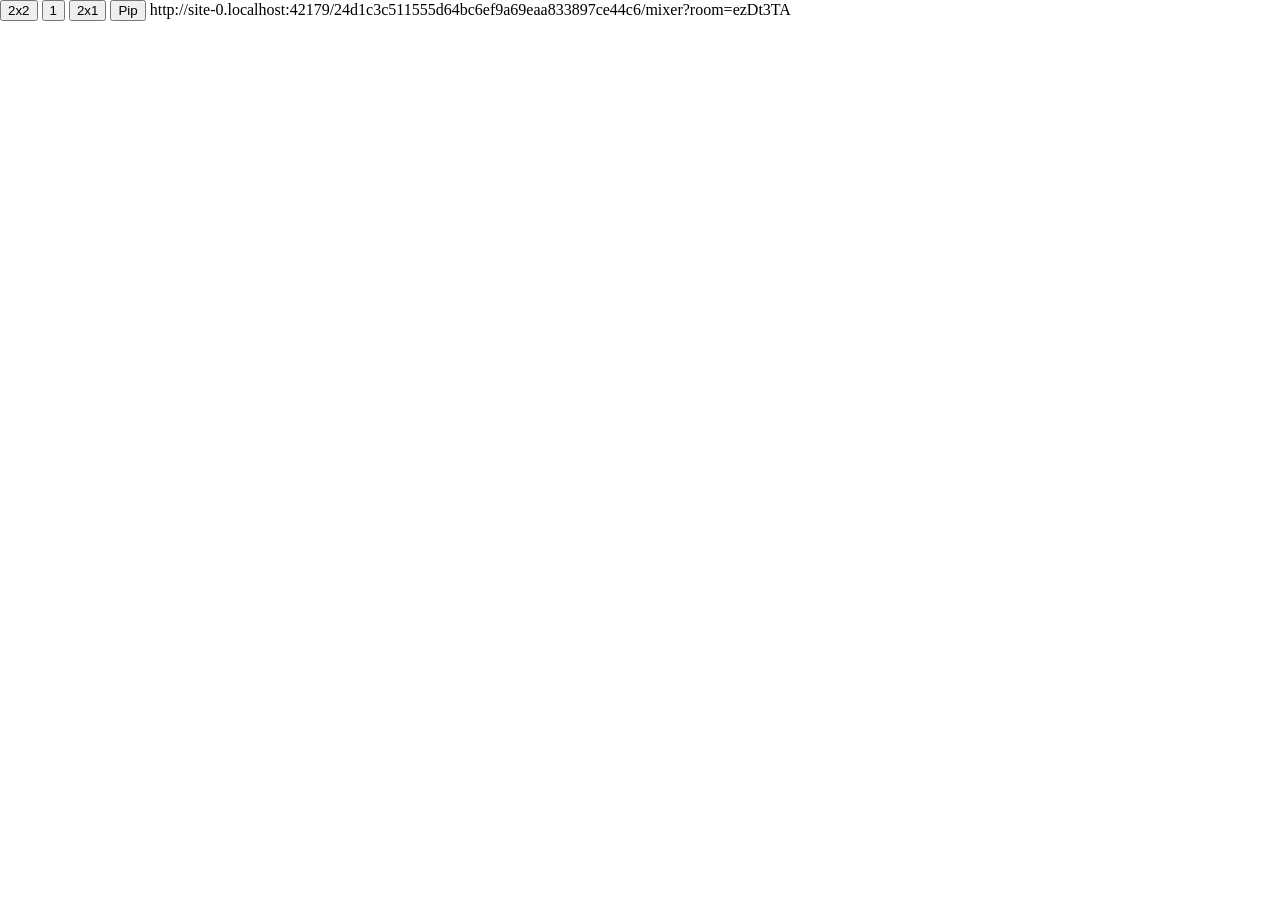
<file: 24d1c3c511555d64bc6ef9a69eaa833897ce44c6/control.html>
<html>
<head>
	<style>
		body {
			margin:0;
			padding:0;
			height:100%;
			width:100%;
			border:0;
			overflow:hidden;
		}
		
	
	</style>
</head>
<body id="body">
	<button onclick='send({"abc1231":[0,0,50,50],abc1232:[50,0,50,50],abc1233:[0,50,50,50],abc1234:[50,50,50,50]});'>2x2</button>
	<button onclick='send({"abc1231":[0,0,100,100],abc1232:[0, 0, 0, 0  ],abc1233:[0,0,0,0],abc1234:[0,0,0,0]});'>1</button>
	<button onclick='send({"abc1231":[0,0,50 ,100],abc1232:[50,0,100,100],abc1233:[0,0,0,0],abc1234:[0,0,0,0]});'>2x1</button>
	<button onclick='send({"abc1231":[0,0,100,100],abc1232:[70,70,20,20],abc1233:[0,0,0,0],abc1234:[0,0,0,0]});'>Pip</button>
	<script>
	
	function updateURL(param, force=false) {
		var para = param.split('=')[0];
		if (!(urlParams.has(para)) || (force)){
			if (history.pushState){
				
				var arr = window.location.href.split('?');
				var newurl;
				if (arr.length > 1 && arr[1] !== '') {
					newurl = window.location.href + '&' +param;
				} else {
					newurl = window.location.href + '?' +param;
				}
				
				window.history.pushState({path:newurl},'',newurl);
			}
		}
	}

	
	(function (w) {
		w.URLSearchParams = w.URLSearchParams || function (searchString) {
			var self = this;
			self.searchString = searchString;
			self.get = function (name) {
				var results = new RegExp('[\?&]' + name + '=([^&#]*)').exec(self.searchString);
				if (results == null) {
					return null;
				}
				else {
					return decodeURI(results[1]) || 0;
				}
			};
		};

	})(window);
	var urlParams = new URLSearchParams(window.location.search);
	
	
	function generateStreamID(){
		var text = "";
		var possible = "ABCDEFGHJKLMNPQRSTUVWXYZabcdefghijkmnpqrstuvwxyz23456789";
		for (var i = 0; i < 7; i++){
			text += possible.charAt(Math.floor(Math.random() * possible.length));
		}
		return text;
	};
	
	var roomID = "undefined";
	
	if (urlParams.has("room")){
		roomID = urlParams.get("room");
	} else {
		roomID = generateStreamID();
		updateURL("room="+roomID);
	}
	
	var url = document.URL.substr(0,document.URL.lastIndexOf('/'));
	

	navigator.clipboard.writeText(url+"/mixer?room="+roomID).then(() => {
      /* clipboard successfully set */
    }, () => {
      /* clipboard write failed */
    });
	
	document.getElementById("body").innerHTML+=url+"/mixer?room="+roomID;
	

	var socket = new WebSocket("wss://api.action.wtf:666");
		
	socket.onclose = function (){
		setTimeout(function(){window.location.reload(true);},100);
	};
	
	socket.onopen = function (){
		socket.send(JSON.stringify({"join":roomID}));
	}
	
	
	socket.addEventListener('message', function (event) {
		if (event.data){
			var data = JSON.parse(event.data);
			log(data);
		}
	});
	
	socket.onclose = function (){
		setTimeout(function(){window.location.reload(true);},100);
	};
	
	var counter=0;
	function send(scene){
		counter+=1;
		socket.send(JSON.stringify({"msg":true, "scene":scene, "id":counter}));
	}

	</script>
	</body>
</html>
</file>
<file: 24d1c3c511555d64bc6ef9a69eaa833897ce44c6/main.css>
:root {
	--background-color: #141926;
	--container-color: #373737;
	--button-color: #2A2A2A;
	--blue-accent: #4a4c63;
	--red-accent: #553737;
	--green-accent: #3f4f50;
	--olive-accent: #535D32;
	--regular-margin: 10px;
	--director-margin: 15px 20px 0 0;
	--fit-style: contain;
	--fadein-speed: 0;
	--video-margin: 0px;
	--video-rounded: 0px;
	--video-border: 0px;
	--video-border-color: #0000;
	--video-rounded: 0px;
	--color-mode: light;
	--button-radius: 2px;
	--myvideo-max-width: min(800px,100vw);
	--myvideo-width:unset;
	--myvideo-height:auto;
	--myvideo-background: #FFF1;
	--video-background-image: url("data:image/svg+xml,%3Csvg viewBox='-42 0 512 512.002' xmlns='http://www.w3.org/2000/svg'%3E%3Cpath d='m210.351562 246.632812c33.882813 0 63.222657-12.152343 87.195313-36.128906 23.972656-23.972656 36.125-53.304687 36.125-87.191406 0-33.875-12.152344-63.210938-36.128906-87.191406-23.976563-23.96875-53.3125-36.121094-87.191407-36.121094-33.886718 0-63.21875 12.152344-87.191406 36.125s-36.128906 53.308594-36.128906 87.1875c0 33.886719 12.15625 63.222656 36.132812 87.195312 23.976563 23.96875 53.3125 36.125 87.1875 36.125zm0 0'/%3E%3Cpath d='m426.128906 393.703125c-.691406-9.976563-2.089844-20.859375-4.148437-32.351563-2.078125-11.578124-4.753907-22.523437-7.957031-32.527343-3.308594-10.339844-7.808594-20.550781-13.371094-30.335938-5.773438-10.15625-12.554688-19-20.164063-26.277343-7.957031-7.613282-17.699219-13.734376-28.964843-18.199219-11.226563-4.441407-23.667969-6.691407-36.976563-6.691407-5.226563 0-10.28125 2.144532-20.042969 8.5-6.007812 3.917969-13.035156 8.449219-20.878906 13.460938-6.707031 4.273438-15.792969 8.277344-27.015625 11.902344-10.949219 3.542968-22.066406 5.339844-33.039063 5.339844-10.972656 0-22.085937-1.796876-33.046874-5.339844-11.210938-3.621094-20.296876-7.625-26.996094-11.898438-7.769532-4.964844-14.800782-9.496094-20.898438-13.46875-9.75-6.355468-14.808594-8.5-20.035156-8.5-13.3125 0-25.75 2.253906-36.972656 6.699219-11.257813 4.457031-21.003906 10.578125-28.96875 18.199219-7.605469 7.28125-14.390625 16.121094-20.15625 26.273437-5.558594 9.785157-10.058594 19.992188-13.371094 30.339844-3.199219 10.003906-5.875 20.945313-7.953125 32.523437-2.058594 11.476563-3.457031 22.363282-4.148437 32.363282-.679688 9.796875-1.023438 19.964844-1.023438 30.234375 0 26.726562 8.496094 48.363281 25.25 64.320312 16.546875 15.746094 38.441406 23.734375 65.066406 23.734375h246.53125c26.625 0 48.511719-7.984375 65.0625-23.734375 16.757813-15.945312 25.253906-37.585937 25.253906-64.324219-.003906-10.316406-.351562-20.492187-1.035156-30.242187zm0 0'/%3E%3C/svg%3E");
	--advanced-mode: inline-block;
	--background-main-image: unset;
	--show-codirectors: inline-block;
}

* {
	padding: 0;
	margin: 0;
	box-sizing: border-box;
	border: 0;
}

::selection {
	background-color: #0447c888;
	color: #FFF;
}

table {
	display: inline-block;
	padding:10px;
	margin:10px;
}

.hideDropMenu{
	user-select: none;
	grid-column: 1;
	width:100%;
	margin:5px 0;
	font-size:80%;
	cursor: pointer;
}

#audioSource3{
	background-color: #FFF;
}

.promptModalLabel{
	cursor: pointer;
	font-weight: normal;
	font-size: 1.0em;
	display:block;
	margin: 17px 20px 15px 20px;
}

#bigPlayButton {
	margin:0 auto;
	background-color: #0000;
	cursor:pointer;
	font-family: Cousine, monospace;
	font-size: 4em;
	line-height: 1.5em;
	letter-spacing: 0.0em;
	text-shadow: 0.05em 0.05em 0px rgba(0,0,0,1);
	width:100%;
	height:100vh;
	z-index: 1;
	vertical-align: top;
	text-align: center;
	top: 0;
	position: fixed;
	overflow-wrap: anywhere;
	padding:3%;
}

.playButton {
	border-radius: 50vh;
	width: min(30vw, 30vh);
	cursor: pointer;
	opacity: 100%;
	background-color: #bbb;
	background-image: url("data:image/svg+xml,%3C%3Fxml version='1.0' encoding='utf-8'%3F%3E%3Csvg version='1.1' id='Layer_1' xmlns='http://www.w3.org/2000/svg' xmlns:xlink='http://www.w3.org/1999/xlink' x='0px' y='0px' viewBox='0 0 122.88 122.88' style='enable-background:new 0 0 122.88 122.88' xml:space='preserve'%3E%3Cstyle type='text/css'%3E.st0%7Bfill-rule:evenodd;clip-rule:evenodd;%7D%3C/style%3E%3Cg%3E%3Cpath class='st0' d='M61.44,0c33.93,0,61.44,27.51,61.44,61.44s-27.51,61.44-61.44,61.44S0,95.37,0,61.44S27.51,0,61.44,0L61.44,0z M83.31,65.24c3.13-2.02,3.12-4.27,0-6.06L50.98,40.6c-2.55-1.6-5.21-0.66-5.14,2.67l0.1,37.55c0.22,3.61,2.28,4.6,5.32,2.93 L83.31,65.24L83.31,65.24z M61.44,12.48c27.04,0,48.96,21.92,48.96,48.96c0,27.04-21.92,48.96-48.96,48.96S12.48,88.48,12.48,61.44 C12.48,34.4,34.4,12.48,61.44,12.48L61.44,12.48z'/%3E%3C/g%3E%3C/svg%3E");
	display: inline-block;
	height: min(30vw, 30vh);
	background-repeat: no-repeat;
	border: #bbb 3vh solid;
	position: absolute;
}

#bigPlayButton>.playButton {
	width: min(50vw, 50vh);
	margin-top: 10vh;
	background-color: #646262;
	height: min(50vw, 50vh);
	border: #646262 7vh solid;
	position: unset;
	position: static;
}
.paused {
	cursor: pointer;
}

tr {
	padding:4px;
}
th {
	padding:4px;
}

.meter {
	display: inline-block;
	width: 0px;
	height: 10px;
	background: green;
	transition: all 100ms linear;
}
.meter2 {
	display: inline-block;
	width: 0px;
	height: 10px;
	background: yellow;
	transition: all 50ms linear;
}
.meter3 {
	display: inline-block;
	width: 0px;
	height: 10px;
	background: red;
	transition: all 25ms linear;
}
.meter4 {
	display: inline-block;
	width: 2px;
	height: 10px;
	background: black;
	position:relative;
	float:left;
}
#mynetwork {
	width: 600px;
	height: 400px;
	border: 1px solid lightgray;
}

.email {
	unicode-bidi: bidi-override;
	direction: rtl;
	user-select: none;
}
a {
	-webkit-app-region: no-drag;
}
a:link {
	text-decoration: none;
	color: #B9DFF9;
}
a:visited {
	text-decoration: none;
	color: #99BFD9;
}
a:hover {
	color: #048AE8;
}

a:active {
	color: #D9E4EB;
}

input {
	border-radius: 4px;
	padding: 2px;
	-webkit-app-region: no-drag;
}

button.grey {
	-webkit-app-region: no-drag;
	padding: 10px;
	margin: 10px 0px;
	cursor: pointer;
	border-radius: 2px;
	background-color: var(--button-color);
	color: white;
}


#miniPerformer>#videosource{
	width: 80px;
	height: 45px;
	margin: 5px;
	background-color: #464749 !important;
	background-size: 50%;
}

#miniPerformer>#previewWebcam{
	width: 80px;
	height: 45px;
	margin: 5px;
	background-color: #464749 !important;
	background-size: 50%;
}

#reportbutton{
	visibility: hidden;
}

.red {
	background-color: #840000 !important;
}

.red2 {
	background-color: #840000 !important;
}
.blue {
	background-color: #000084 !important;
}

.orange {
	background-color: #673100 !important;
}

.directorBlue {
	background-color: #5c7785 !important;
}

button.red {
	-webkit-app-region: no-drag;
	padding: 10px;
	margin: 10px 0px;
	cursor: pointer;
	border-radius: 2px;
	color: white;
}

button {
	-webkit-app-region: no-drag;
	padding: 7px 10px 6px 10px;
	user-select: none;
	margin: 10px 0px;
	cursor: pointer;
	border-radius: 2px;
}


button.white {
	padding: 6px 10px 4px 9px;
	;
	margin: 10px 0px;
	cursor: pointer;
	border-radius: 2px;
	background-color: white;
	color: black;
	border: 1px solid black;
}

button.white:active {
	padding: 6px 10px 4px 9px;
	;
	margin: 10px 0px;
	cursor: pointer;
	border-radius: 2px;
	background-color: black;
	color: white;
	border: 1px solid black;
}
#meshcastMenu{
	display: inline-block;
    color: #e0dfdf;
}
#header {
	width: 100%;
	padding: 1px;
	background-color: #0F131D;
	color: #FFF;
	-webkit-app-region: drag;
}
#head1{
	display: inline-block; 
	padding:1px; 
	position: relative; 
	-webkit-app-region: no-drag;
}
.randomRoomName{
	width: 20px;
	height: 20px;
	background-size: contain;
	background-repeat: no-repeat;
	border-radius: 5px;
	background: rgb(238,238,238);
	background-image: url("data:image/svg+xml,%0A%3Csvg xmlns='http://www.w3.org/2000/svg' width='24' height='24' viewBox='0 0 29 29'%3E%3Cpath d='M18 9v-3c-1 0-3.308-.188-4.506 2.216l-4.218 8.461c-1.015 2.036-3.094 3.323-5.37 3.323h-3.906v-2h3.906c1.517 0 2.903-.858 3.58-2.216l4.218-8.461c1.356-2.721 3.674-3.323 6.296-3.323v-3l6 4-6 4zm-9.463 1.324l1.117-2.242c-1.235-2.479-2.899-4.082-5.748-4.082h-3.906v2h3.906c2.872 0 3.644 2.343 4.631 4.324zm15.463 8.676l-6-4v3c-3.78 0-4.019-1.238-5.556-4.322l-1.118 2.241c1.021 2.049 2.1 4.081 6.674 4.081v3l6-4z'/%3E%3C/svg%3E"), linear-gradient(135deg, rgba(238,238,238,1) 0%,rgba(204,204,204,1) 100%);
	position: absolute;
    margin: 6px;
}
.randomRoomName:active{
	animation: shake 0.2s;
	animation-iteration-count: once;
}
.randomRoomName:hover{
	-webkit-box-shadow: 0px 0px 4px #000;
}
#head5 {
	-webkit-app-region: no-drag;
	display: inline-block;
	text-decoration: none;
	color: white;
	text-align: right;
	margin-right: 10px;
	cursor: help;
	float: right;
	font-size: 90%;
	line-height:100%;
	margin-top:2px;
}
#head6 {
	display: inline-block;
	text-decoration: none;
	color: white;
	text-align: left;
	margin-left: 10px;
	pointer-events: none;
	font-weight: 700;
}

#head7 {
	display: inline-block;
	text-decoration: none;
	color: white;
	text-align: left;
	margin-left: 10px;
	pointer-events: none;
	font-weight: 700;
}
#overlayClockContainer{
	margin: 0 auto;
	background-color: #0000;
	color: white;
	font-family: Cousine, monospace;
	font-size: calc(6vh + 6vw / 2);
	letter-spacing: 0.0em;
	text-shadow: 0.05em 0.05em 0px rgb(0 0 0);
	width: 100%;
	z-index: 6;
	vertical-align: top;
	text-align: center;
	position: fixed;
	overflow-wrap: anywhere;
	pointer-events: none;
}
#overlayClock{
	padding:2px 20px;
	background-color: #0009;
}
#overlayClockContainer2{
	margin: 0 auto;
	background-color: #0000;
	color: white;
	font-family: Cousine, monospace;
	font-size: calc(3vh + 3vw / 2);
	letter-spacing: 0.0em;
	text-shadow: 0.05em 0.05em 0px rgb(0 0 0);
	z-index: 6;
	vertical-align: top;
	text-align: right;
	position: fixed;
	right:0;
	bottom:0;
	overflow-wrap: anywhere;
	pointer-events: none;
}
#overlayClock2{
	padding:0 5px;
	background-color: #0009;
}
#overlayMsgs{
	margin:0 auto;
	background-color: #0000;
	color: white;
	font-family: Cousine, monospace;
	font-size: 6vh;
	line-height: 8vh;
	letter-spacing: 0.0em;
	text-shadow: 0.05em 0.05em 0px rgba(0,0,0,1);
	width:100%;
	height:100vh;
	z-index: 7;
	vertical-align: top;
	text-align: center;
	position: fixed;
	overflow-wrap: anywhere;
	padding:2% 3%;
	pointer-events: none
}
#overlayMsgs span{
	background-color: #000B;
	padding: 2px;
	margin: 0.5vh;
	text-align: center;
	width:100%;
	pointer-events: none
}

.credits {
	color: #101020;
	position: fixed;
	bottom: 0;
	right: 0;
	z-index: -1;
	font-size: 80%;
	margin-right:100px;
}

.credits>a {
	color: #101020;
}

.credits>a:visited {
	color: #101020;
}



body.darktheme .credits {
	color: #707a93;
}

body.darktheme .credits>a {
	color: #707a93;
}

body.darktheme .credits>a:visited {
	color: #707a93;
}

.chevron {
	padding: 0px 6px;
}

.chevron::before {
	border-style: solid;
	border-width: 0.14em 0.14em 0 0;
	content: '';
	display: inline-block;
	height: 0.32em;
	left: 0.15em;
	position: relative;
	top: .43em;
	transform: rotate(-45deg);
	vertical-align: top;
	width: 0.32em;
}

.chevron.bottom::before {
	top: .28em;
	transform: rotate(135deg);
}

.chevron.right::before {
	top: .28em;
	transform: rotate(45deg);
}

.label {
	float: left;
	font-size: 1.2em;
	color: white;
	display: inline-block;
	position: absolute;
	bottom: 0;
	align-self: center;
	z-index: 1000;
	margin: 5% 20%;
	padding: 1%;
	background-color: black;
}

.advDirectGuestSettings {
	padding: 10px;
    max-height: 400px;
    overflow-y: auto;
}

.darktheme .advDirectGuestSettings label {
	color: #FFF;
}

.pressed {
	background: #1e0000;
	-webkit-box-shadow: inset 0px 0px 1px #b90000;
	-moz-box-shadow: inset 0px 0px 1px #b90000;
	box-shadow: inset 0px 0px 1px #b90000;
	outline: none;
	color: white;
}

.altpress {
	background: #673100 !important;
	-webkit-box-shadow: inset 0px 0px 1px #b90000;
	-moz-box-shadow: inset 0px 0px 1px #b90000;
	box-shadow: inset 0px 0px 1px #b90000;
	outline: none;
	color: white;
}

.row {
	align-content: center;
	text-align: center;
	margin-top: 10px;
}

hr {
	height: 2px;
	border-width: 0;
	color: gray;
	background-color: gray;
}

.orderspan{
	font-size: 50%;
	display: inline-block;
	margin: auto;
	text-align: center;
	width: 49px;
	height: 22px;
	top: 5px;
	position: relative;
	user-select: none; 
}

.row:after {
	content: "";
	display: table;
	clear: both;
}

.vidcon {
	max-width: 100%;
	border: 0;
}

.vidcon:nth-of-type(3n) {
	grid-column: 2;
}

.vidcon:nth-of-type(3n) {
	grid-row: span;
}

.tile {
	object-fit: var(--fit-style);
	width: 100%;
	height: 100%;
	overflow: hidden;
	border-radius: var(--video-rounded);
}

#gridlayout,#directorlayout {
	padding: 0;
	width: 100%;
	height: 100%;
	grid-gap: 0;
	overflow: hidden;
	justify-items: stretch;
	grid-auto-flow: dense;
	grid-auto-columns: minmax(50%, auto);
	grid-auto-rows: minmax(50%, auto);
	border: 0;
	margin: 0;
}

.invite_setting_group {
	margin: 20px 0px;
	background-color: #d2d2d2;
	padding: 10px 30px;
}

.invite_setting_group h4 {
	margin: 10px 0px 20px;
}

.invite_setting_item {
	margin: 10px 0px;
}

.invite_setting_item > input[type="text"], .invite_setting_item  > select{
	padding: 6px;
}

.directorsgrid {
	justify-items: normal;
	grid-auto-columns: minmax(100px, 530px);
	grid-auto-rows: minmax(100px, 300px);
	display: block ! important;
	overflow-y: auto !important;
}

.directorsgrid .vidcon video {
	margin: 0 5px;
	padding:0;
	width: 100%;
	height: 148px;
	max-width: 260px;
}

.directorsgrid .vidcon {
	display: inline-block;
	width: 269.7px !important;
	background: #7E7E7E;
	color: #FCFCFC;
	vertical-align: top;
}

.directorBox {
	background-color: #606383 !important;
	display: var(--show-codirectors) !important;
}

.directorBlue {
	background-color: #5c7785 !important;
	display: var(--show-codirectors) !important;
}

.directorsgrid .vidcon>.las {
	color: black;
	background: #999999;
	width: 90%;
}
#activeShares>div{
	font-weight: normal;
	font-size: 12px;
	margin: 10px 0 0 0;
}
.puslate {
	border-radius: 50%;
	box-shadow: 0 0 0 0 rgba(14, 19, 26, 1);
	transform: scale(1);
	animation: pulse 2s infinite;
}



.battery {
	border: 3px solid #4192c5;
	width: 11px;
	height: 19px;
	border-radius: 4px;
	position: absolute;
	left: 27px;
	top: 3px;
	background-color: #FFF2;
	font-size: 1.5em;
	z-index: 2;
	cursor: help;
	display:none;
}

.battery-charging{
	margin: 0;
	left: -1px;
	padding: 0;
	position: absolute;
	font-size: 0.54em;
	display: none;
}

.battery[data-plugged="1"] > .battery-charging {
	display:block;
}
.battery.warn {
	border: 3px solid #EFAF13;
}
.battery.alert {
	border: 3px solid #e81309;
}
.battery-level {
	background: #30b455; 
	position: absolute;
	bottom: 0px;
	right: 0;
	left: 0;
	font-size: 0.7em;
	margin: 0;
	padding: 0;
}

.hasMedia > .battery {
	display:block;
}
.slotsbar {
	border-radius: 6px;
	margin: 3.8px 3.8px 0 3.8px;
	padding: 0 6px;
	box-shadow: 0 0 1px #111;
	cursor:grab;
	color: white;
	text-shadow: 0 0 1px black;
	text-align: center;
}
.slotsbar>button{
	margin: 0;
	padding: 0 10px;
}
.slotsbar:active {
	cursor:grabbing;
}
[data-slot='0'] {
	background: linear-gradient(145deg, #dadada, #b8b8b8);
}
[data-slot='1'] {
	background-color: #00AAAA
}
[data-slot='2'] {
	background-color: #FF0000
}
[data-slot='3'] {
	background-color: #0000FF
}
[data-slot='4'] {
	background-color: #AA00AA
}
[data-slot='5'] {
	background-color: #00FF00
}
[data-slot='6'] {
	background-color: #AAAA00
}
[data-slot='7'] {
	background-color: #AACC44
}
[data-slot='8'] {
	background-color: #CCAA44
}
[data-slot='9'] {
	background-color: #CC44AA
}
[data-slot='10'] {
	background-color: #44AACC
}
#slotpicker{
	box-shadow: 0 0 1px #908080;
	width: 180px;
	margin: 3px;
	background-color: white;
	text-shadow: 0px 0px 1px white;
	vertical-align: middle;
	align-content: center;
	text-align: center;
	position: absolute;
	z-index: 5;
	border-radius: 3px;
	border: 1px solid black;
	outline: 6px solid #444;
}
#slotPicker > [data-slot]{
	margin: 2px;
	width: 50px;
	height: 34px;
	border-radius: 3px;
	display: inline-block;
	cursor: pointer;
	font-size:12px;
}
.rem-con-count{
	position: absolute;
	left: 49px;
	top: 0px;
	color: white;
	background-color: #0006;
	font-size: 1em;
	z-index: 2;
	cursor: help;
	border-radius: 4px;
	padding: 1px 4px 1px 0px;
}
.signal-meter{
	width: 22px;
	height: 22px;
	position: absolute;
	left: 5px;
	top: 1px;
	background-color: #FFF2;
	font-size: 1.5em;
	z-index: 2;
	cursor: help;
}
.hasMedia > .signal-meter {
	display:block;
}
.signal-meter[data-cpu="0"]>.la-signal {
	display:block;
}
.signal-meter[data-cpu="0"]>.la-fire-alt {
	display:none;
}
.signal-meter[data-cpu="1"]>.la-signal {
	display:none;
}
.signal-meter[data-cpu="1"]>.la-fire-alt {
	display:block;
}
.signal-meter[data-cpu="1"] {
	display:block!important;
}
.signal-meter[data-level="0"] {
	color:#000F;
	display:none;
}
.signal-meter[data-level="1"] {
	color:#FF1B01;
}
.signal-meter[data-level="2"] {
	color:#FF8D01;
}
.signal-meter[data-level="3"] {
	color:#FFD201;
}
.signal-meter[data-level="4"] {
	color:#C6FF01;
}
.signal-meter[data-level="5"] {
	color:#00FF00;
}

.volume-control {
	height: 44px;
	position: absolute;
	left: 0px;
	bottom: 0px;
	font-size: 1.5em;
	z-index: 2;
	cursor: help;
	padding: 18px 5% !important;
	background: #555A;
	border-radius: 0 !important;
	margin: 0!important;
}

.togglePreview{
	border-radius: 11px;
	background-color: #00000044;
	top: calc(19px + 2vh);
	right: 2vw;
	cursor: pointer;
	width: 22px;
	display: flex;
	margin: 5px;
	position: absolute;
	color: white;
	font-size: 22px;
	z-Index:35;
	height: 22px;
}
.togglePreview > .la-eye-slash{
	display:block;
}

.togglePreview > .la-eye{
	display:none;
}
.togglePreview.blinded > .la-eye-slash{
	display:none!important;
}
.togglePreview.blinded > .la-eye{
	display:block!important;
}
.rounded{
	border-radius: 5px;
}

.mirror{
	transform: scaleX(-1);
}

.notification {
	position: relative;
	top: -40px;
	right: -33px;
	padding: 2px 0;
	border-radius: 50%;
	background: red;
	color: white;
	width: 11px;
	height: 11px;
	margin: 0;
}
.queueNotification {
	position: relative;
	top: -40px;
	right: -33px;
	padding: 2px 0;
	border-radius: 50%;
	background: #335c3a;
	color: white;
	width: 23px;
	height: 23px;
	margin: 0;
}


button.glyphicon-button:focus,
button.glyphicon-button:active:focus,
button.glyphicon-button.active:focus,
button.glyphicon-button.focus,
button.glyphicon-button:active.focus,
button.glyphicon-button.active.focus {
	outline: none !important;
}

#main {
	-webkit-tap-highlight-color: rgba(255, 255, 255, 0) !important;
	-webkit-tap-highlight-color: transparent !important;
	outline: 0px !important;
	height:100%;
	animation: fadeIn 0.2s;
	background-size: cover;
	background-repeat: no-repeat;
	background-attachment: fixed;
	background-position: center;
	overflow-x: hidden;
}


#controlButtons {
	position: fixed;
	z-index: 5;
	bottom: 0px;
	width: 100%;
	display: none;
	justify-content: center;
	align-items: center;
	height: 60px;
	border: 0;
	pointer-events: none;
}

#subControlButtons {
	display: flex;
	border-radius: 38px;
	background-color: #030303dd;
	padding: 5px 7px;
	position: absolute;
	pointer-events: auto;
}
#container.vidcon {
	height:100%;
}

.nocontrolbar #container.vidcon {
	height:100%!important;
}

.labelSmall {
	display:none;
}

.gobutton {
	font-size: 110%;
	padding: 10px;
	border: 3px solid #DDDDDD;
	cursor: pointer;
	background-color: #99BFD9;
	color: black;
	font-weight: bold;
	
}

@media only screen and (max-width: 640px){
	#subControlButtons {
		transform: scale(0.9) translateY(10%);
	}
	
	.labelSmall {
		display:inherit;
		padding:5px;
	}
	
	.labelLarge {
		display:none!important;
	}
	
	.gobutton{
		width: 100vh;
		margin-left: 10px;
		margin-right: 10px;
		max-width: 87%;
	}
	
	.roomnotes{
		display:none!important;
	}
	
	#head5 {
		margin-right: 1px;
	}
}
@media only screen and (max-width: 400px){
	#subControlButtons {
		transform: scale(0.8) translateY(20%);
	}
}
@media only screen and (max-width: 300px){
	#subControlButtons {
		padding: 0px;
	}
	
}

.orange{
	background-color: #8d5e1a
}

.shake {
	animation: shake 0.5s;
	animation-iteration-count: once;
}

@keyframes shake {
	0% { transform: translate(1px, 1px) rotate(0deg); }
	10% { transform: translate(-1px, -2px) rotate(-1deg); }
	20% { transform: translate(-3px, 0px) rotate(1deg); }
	30% { transform: translate(3px, 2px) rotate(0deg); }
	40% { transform: translate(1px, -1px) rotate(1deg); }
	50% { transform: translate(-1px, 2px) rotate(-1deg); }
	60% { transform: translate(-3px, 1px) rotate(0deg); }
	70% { transform: translate(3px, 1px) rotate(-1deg); }
	80% { transform: translate(-1px, -1px) rotate(1deg); }
	90% { transform: translate(1px, 2px) rotate(0deg); }
	100% { transform: translate(1px, -2px) rotate(-1deg); }
}

#obsState {
	border:green solid 2px;
	padding:2px 5px;
	color: white;
	z-index:2;
	background-color: #222D;
	display: block;
	top: 0;
	position: fixed;
	opacity: 0.7;
	transform: scale(0.7);
}
@media only screen and (max-width: 620px){
	#obsState {
		top:20px;
		transform: scale(0.63);
	}
}
@media only screen and (max-width: 400px){
	#obsState {
		top:30px;
		transform: scale(0.56);
		display:none!important;
		opacity:0;
	}
}
@media only screen and (max-width: 300px){
	#obsState {
		display:none!important;
		opacity:0;
	}
}

@media only screen and (max-height: 400px){
	#obsState {
		transform: scale(0.5);
	}
}
@media only screen and (max-height: 300px){
	#obsState {
		transform: scale(0.4);
	}
}
@media only screen and (max-height: 200px){
	#obsState {
		transform: scale(0.3);
	}
}

button.btnArmTransferRoom{
	width:auto;
	margin-left: 2px;
	height:38px;
	border-radius: 15px;
}
button.btnArmTransferRoom i{
	margin-right:3px;
}
button.btnArmTransferRoom:hover{
	background-color: var(--green-accent);
}

button.btnArmTransferRoom.selected{
	background-color: #840000;
}

@media only screen and (max-height: 540px){
	#subControlButtons {
		transform: scale(0.88);
	}
	#gridlayout>#container.vidcon {
		height:88%
	}
	#controlButtons {
		height:54px;
	}
	#copythisurl {
		font-size:80%;
	}
}
@media only screen and (max-height: 500px){
	#subControlButtons {
		transform: scale(0.87);
	}
	#gridlayout>#container.vidcon {
		height:87%
	}
	#controlButtons {
		height:54px;
	}
}
@media only screen and (max-height: 400px){
	#subControlButtons {
		transform: scale(0.85);
	}
	#logoname{
		display:none;
	}
	#head4{
		display:none;
	}
	#head2{
		display:none;
	}
	#gridlayout>#container.vidcon {
		height:85%
	}
	#controlButtons {
		height:50px;
	}
	#header{
		min-height:0px;
	}
}
@media only screen and (max-height: 300px){
	#gridlayout>#container.vidcon {
		height:81%
	}
	#subControlButtons {
		transform: scale(0.81);
	}
	#controlButtons {
		height:46.2px;
	}
	#head2 {
		display:none !important;
	}
	
}
@media only screen and (max-height: 240px){
	#gridlayout>#container.vidcon {
		height:78%
	}
	#subControlButtons {
		transform: scale(0.77);
	}
	#controlButtons {
		height:46.2px;
	}
}
@media only screen and (max-height: 190px){
	#gridlayout>#container.vidcon {
		height:75%
	}
	#subControlButtons {
		transform: scale(0.73);
	}
	#controlButtons {
		height:42px
	}
}
@media only screen and (max-height: 160px){
	#gridlayout>#container.vidcon {
		height:70%
	}
	#subControlButtons {
		transform: scale(0.65);
	}
	#controlButtons {
		height:38px
	}
}
@media only screen and (max-height: 120px){
	#gridlayout>#container.vidcon {
		height:70%
	}
	#subControlButtons {
		transform: scale(0.52);
	}
	#controlButtons {
		height:30px
	}
}

#header:empty{
	display:none;
}

@keyframes pulse {
	0% {
		transform: scale(1);
		box-shadow: 0 0 0 0 rgba(14, 19, 26, 0.7);
	}
	15% {
		transform: scale(1.2);
		box-shadow: 0 0 0 10px rgba(2, 3, 4, 0);
	}
	50% {
		transform: scale(1.0);
		box-shadow: 0 0 0 0 rgba(14, 19, 26, 0);
	}
	85% {
		transform: scale(0.95);
		box-shadow: 0 0 0 0 rgba(14, 19, 26, 0);
	}
	100% {
		transform: scale(1);
		box-shadow: 0 0 0 0 rgba(14, 19, 26, 0);
	}
}

.la-sliders-h {
	cursor:pointer;
}

.la-sliders-h {
	cursor:pointer;
}

select {
	cursor:pointer;
}

input[type='checkbox'] { cursor:pointer; }
input[type='radio'] { cursor:pointer; }

.icn-spinner {
	animation: spin-animation 3s infinite;
	display: inline-block;
	z-index: 10;
}

.retry-spinner {
	border: 1vh solid #7f838666;
	border-top: 1vh solid #f0f0f066;
	border-radius: 50%;
	width: 10vh;
	height: 10vh;
	animation: spin-animation 3s infinite linear, fadeIn 5s;
	margin: 44vh auto;
	cursor: help;
}
#retryimage{
	display: block;
	margin: auto;
	max-width: 100%;
	max-height: 100%;
	width: 100%;
	height: 100%;
	animation: fadeIn 2s;
	object-fit: contain;
}
#retrymessage{
	display: block;
	margin: 80vh auto;
	animation: fadeIn 2s;
	color: white;
	position: absolute;
	left: 0;
	top: 0;
	float: left;
	width: 100%;
	height: 100%;
	text-align: center;
	font-size: 2em;
}

@keyframes spin-animation {
	0% {
		transform: rotate(0deg);
	}
	100% {
		transform: rotate(359deg);
	}
}

html {
	border: 0;
	margin: 0;
	outline: 0;
}

li {
	margin: 0.1em 0;
	padding-left: 0.1em;
	line-height: 1.3em;
}

body {
	-webkit-font-smoothing: antialiased;
	text-rendering: optimizeLegibility;
	color: var(--gray90);
	padding: 0 0px;
	height: 100%;
	width: 100%;
	background: linear-gradient(to left, #141926, #0c235e);;
	font-family: Helvetica, Arial, sans-serif;
	display: flex;
	flex-flow: column;
	border: 0;
	margin: 0;
	opacity: 1;
	transition: opacity .1s linear;
	scrollbar-color:#666 #201c29;
}

::-webkit-scrollbar {
	width: 15px;
}

::-webkit-scrollbar-track {
	-webkit-box-shadow: inset 0 0 13px rgb(0 0 0 / 90%);
	border-radius: 4px;
}

::-webkit-scrollbar-thumb {
	border-radius: 4px;
	-webkit-box-shadow: inset 0 0 16px rgb(150 150 150 / 100%);
	border: solid 3px transparent;
}

.previewWebcam {
	max-width: 640px;
	max-width: 83vw;
	height: 30vh;
	opacity:1;
	animation: fadeIn 0.2s;
}

#getPermissions{
	font-size: 110%;
	border: 3px solid #99A;
	cursor: pointer;
	background-color: #cce0ff;
	margin: 20px;
	padding: 10px 50px;
	text-align:center;
}

.gowebcam {
	font-size: 110%;
	border: 3px solid #DDDDDD;
	cursor: pointer;
	background-color: #DDDDDD;
	margin: 20px;
	padding: 10px 50px;
}
@-webkit-keyframes pulsate {
    0%   { box-shadow: 0 0 31px #244e1c44; transform: scale(1.0);}
    50%  { box-shadow: 0 0 17px #0004; transform: scale(0.99);}
    100% { box-shadow: 0 0 31px #244e1c44; transform: scale(1.0);}
}
.gowebcam:enabled {
	background-color: #26e726 !important;
	background: radial-gradient(#26e726, #2EeF2E);
	color: black;
	font-weight: bold !important;
	box-shadow: 0 0 31px 0px #244e1c44;
    animation: pulsate 2s ease-out infinite;
}
#mainmenu {
	height:100vh;
}
.mainmenuclass {
	display: inherit;
}
#welcomeImage{
	object-fit:cover;
	width:100%;
	height:100%;
	display:block;
	z-index:10;
}
div[data-action-type='toggle-group'] {
    padding: 0 10px;
}
.infoblob {
	color: white;
	width: 100%;
	padding: 20px;
	max-width: 1280px;
}

.outer {
	position: relative;
	margin: auto;
	width: 70px;
	margin-top: 0px;
	cursor: pointer;
}

.close {
	position: absolute;
	right: 20px;
	top: 20px;
	cursor: pointer;
	display: none;
	-webkit-app-region: no-drag;
}

select{
	-webkit-app-region: no-drag;
}
.advancedToggle {
	display:none;
	background-color:#EFEFEF;
	padding:10px 12px 12px 8px;
	margin: 0px 0px 0px 10px;
}
.advanced {
	display: var(--advanced-mode);
}

.highlight {
	background-color:#ddeeff;
}

.green {
	background-color:#474!important;
}



#effectSelector{
	display: inline-block;
	vertical-align: middle;
	font-size: 100%;
	max-width: 260px;
}
#effectSelector3{
	background-color: #FFF;
	display: inline-block;
	vertical-align: middle;
	padding: 3px;
	font-size: 93%;
	max-width: 100%;
	width: 90%;
}

/*https://css-tricks.com/styling-cross-browser-compatible-range-inputs-css/*/
input[type=range] {
	-webkit-appearance: none;
	margin: 18px 0;
	width: 100%;
}
input[type=range]:focus {
	outline: none;
}
input[type=range]::-webkit-slider-runnable-track {
	width: 100%;
	height: 8.4px;
	cursor: pointer;
	box-shadow: 1px 1px 1px #000000, 0px 0px 1px #0d0d0d;
	background: #3071a9;
	border-radius: 1.3px;
	border: 0.2px solid #010101;
}
input[type=range]::-webkit-slider-thumb {
	box-shadow: 1px 1px 1px #000000, 0px 0px 1px #0d0d0d;
	border: 1px solid #000000;
	height: 30px;
	width: 16px;
	border-radius: 3px;
	background: #ffffff;
	cursor: pointer;
	-webkit-appearance: none;
	margin-top: -11px;
}
input[type=range]:focus::-webkit-slider-runnable-track {
	background: #367ebd;
}
input[type=range]::-moz-range-track {
	width: 100%;
	height: 8.4px;
	cursor: pointer;
	box-shadow: 1px 1px 1px #000000, 0px 0px 1px #0d0d0d;
	background: #3071a9;
	border-radius: 1.3px;
	border: 0.2px solid #010101;
}
input[type=range]::-moz-range-thumb {
	box-shadow: 1px 1px 1px #000000, 0px 0px 1px #0d0d0d;
	border: 1px solid #000000;
	height: 36px;
	width: 16px;
	border-radius: 3px;
	background: #ffffff;
	cursor: pointer;
}
input[type=range]::-ms-track {
	width: 100%;
	height: 8.4px;
	cursor: pointer;
	background: transparent;
	border-color: transparent;
	border-width: 16px 0;
	color: transparent;
}
input[type=range]::-ms-fill-lower {
	background: #2a6495;
	border: 0.2px solid #010101;
	border-radius: 2.6px;
	box-shadow: 1px 1px 1px #000000, 0px 0px 1px #0d0d0d;
}
input[type=range]::-ms-fill-upper {
	background: #3071a9;
	border: 0.2px solid #010101;
	border-radius: 2.6px;
	box-shadow: 1px 1px 1px #000000, 0px 0px 1px #0d0d0d;
}
input[type=range]::-ms-thumb {
	box-shadow: 1px 1px 1px #000000, 0px 0px 1px #0d0d0d;
	border: 1px solid #000000;
	height: 36px;
	width: 16px;
	border-radius: 3px;
	background: #ffffff;
	cursor: pointer;
}
input[type=range]:focus::-ms-fill-lower {
	background: #3071a9;
}
input[type=range]:focus::-ms-fill-upper {
	background: #367ebd;
}


.popupSelector_constraints{
	margin:25px 9% 0 7%;
}
.popupSelector_constraints label{
	color:white;
	text-shadow: 0px 0px 6px #000000FF;
	font-weight: 700;
	
}


@media only screen and (max-height: 650px) {
	body {
		font-size: 0.9em;
	}
	.gowebcam {
		padding: 5px;
		margin: 5px;
	}
	.infoblob {
		color: white;
		width: 100%;
		padding: 20px;
		max-width: 1280px;
	}
	#qrcode img {
		max-height: 150px;
	}
	.outer {
		width: 50px;
	}
	.close {
		top: 0px;
		right: 0px;
	}
}


@media only screen and (max-width: 1220px) {
	#fakeguest4{
		display: none!important;
	}
	#fakeguestinfo{
		display: none!important;
	}
}
@media only screen and (max-width: 933px) {
	#fakeguest3{
		display: none!important;
	}
}
@media only screen and (max-width: 641px) {
	#fakeguest2{
		display: none!important;
	}
}
@media only screen and (max-width: 292px) {
	#fakeguest1{
		display: none!important;
	}
}

@media screen and (max-width: 768px) {
	#popOutChat{
		display: none;
	}
}

@media only screen and (max-width: 650px) {
	
	.mainmenuclass {
		display: inline-block;
	}
	.outer {
		width: 50px;
	}
	.close {
		top: 0;
		right: 0;
	}
	select {
		height: 30px;
		font-size: 120%;
	}
	#reshare {
		max-width: 650px !important;
		font-size: 96% !important;
		width: 300px !important;
	}
	.fa-paperclip {
		display: none;
	}
	#copythisurl {
		color: #DDD;
		display: inline-block;
		font-size: 75% !important;
	}
	#logoname {
		font-size: 100%;
	}
	.column {
		float: none !important;
		padding: 15px 10px 1px 10px !important;
	}
	div.multiselect, .videoMenu, #videoSettings {
		max-width: 100% !important;
		min-width: 100% !important;
	}
	#addPasswordBasic, #headphonesDiv, #effectsDiv, #effectsDiv3, #headphonesDiv3  {
		max-width: 100% !important;
		min-width: 100% !important;
		overflow: hidden !important;
	}
	#outputSource {
		width: 100% !important;
	}
	#outputSource3 {
		width: 100% !important;
	}
	#audioSourceScreenshare, #videoSettings2 {
		max-width: 90% !important;
		min-width: 90% !important;
		overflow: hidden !important;
	}
	#popupSelector {
		padding: 20px 5px 0px 15px !important;
		font-size: 92%;
		width: 385px !important
	}
	.popupSelector_constraints{
		margin:25px 15% 0 1%;
	}
	.mobileHide{
		display:none !important;
	}
	#effectSelector {
		max-width: 100%;
		width: 100%;
		margin: 4px 0 0 0;
	}
}


@media only screen and (max-height: 355px) {
	
	.popupSelector_constraints{
		margin:20px 12% 0 2%;
	}

	#popupSelector {
		padding: 0 0 20px 0 !important;
	}
}

@media only screen and (max-height: 330px) {
	#popupSelector {
		font-size: 92%;
	}
}


#popupSelector_user_settings label{
	color:white;
	text-shadow: 0px 0px 6px #000000FF;
	font-weight: 700;
	padding: 0 10px 0 0;
}
.tooltip {
	position: relative;
	display: inline-block;
	border-bottom: 1px dotted black;
}
.tooltip .tooltiptext {
	visibility: hidden;
	width: 10em;
	background-color: #9d5050;
	color: #fff;
	text-align: center;
	border-radius: 10px;
	position: absolute;
	z-index: 1;
	top: -10px;
	font-family: "Lato", sans-serif;
}
.tooltip:hover .tooltiptext {
	visibility: visible;
}
#screensharebutton.float2{
	background-color: #335c3a;
}
#screenshare2button.float2{
	background-color: #335c3a;
}
#screenshare3button.float2{
	background-color: #2bf96e88;
	animation: pulse 5s infinite;
}
#previewWebcam.miconly {
	display:none;
}

.notmain > .mainonly {
	display:none!important;
}

#popupSelector {
	background: linear-gradient(6deg, rgba(221, 221, 221, 0) 4%, rgb(221, 221, 221, 0.2) 30%, rgba(120, 120, 100, .5) 100%);
	transition: all 0.2s linear 0s;
	padding: 20px 20px 0px 20px;
	position: fixed;
	top: 0px;
	height: 90%;
	width: 505px;
	right: -400px;
	overflow: auto;
	z-index: 4;
	-webkit-app-region: no-drag;
}

#audioSourceScreenshare {
	display:block;
	height: 60px;
	width: 100%;
	overflow: auto;
	padding: 5px;
	resize: both;
}


#headphonesDiv2{
	background-color: #f3f3f3;
	min-width: 350px;
	display: none;
	padding: 4px 10px 10px 10px;
	border: 1px solid #ccc;
	vertical-align: middle;
	margin: 10px 0;
	text-align: left;
}
#audioScreenShare1 {
	border: 1px solid #ccc;
	display: inline-block;
	background: #f3f3f3;
	padding: 4px 10px 10px 10px;
	text-align: left;
	min-width:350px;
}
#audioScreenShare1 > i {
	display: inline-block;
}

#audioScreenShare1 > span {
	margin: 7px 0px;
	text-align: left;
	display: inline-block;
}

h2 {
	color: white;
	-webkit-user-select: none;
	/* Safari */
	-moz-user-select: none;
	/* Firefox */
	-ms-user-select: none;
	/* IE10+/Edge */
	user-select: none;
	/* Standard */
}

.inner {
	width: inherit;
	text-align: center;
}

.labelclass {
	opacity: 0;
	font-size: 1.1em;
	line-height: 4em;
	text-transform: uppercase;
	transition: all .3s ease-in;
	cursor: pointer;
}

label {
	color: #000;
}

.inner:before,
.inner:after {
	position: absolute;
	content: '';
	height: 7px;
	width: inherit;
	background: #000;
	left: 0;
	font-weight: bold;
	transition: all .3s ease-in;
}

.inner:before {
	top: 50%;
	transform: rotate(45deg);
}

.inner:after {
	bottom: 50%;
	transform: rotate(-45deg);
}

.outer:hover .labelclass {
	opacity: 1;
}

.outer:hover .inner:before,
.outer:hover .inner:after {
	transform: rotate(0);
}

.outer:hover .inner:before {
	top: 0;
}

.outer:hover .inner:after {
	bottom: 0;
}
.microphoneBackground{
	background-image: url("data:image/svg+xml,%0A%3Csvg xmlns='http://www.w3.org/2000/svg' viewBox='0 0 32 32'%3E%3Cpath d='M 13 4 C 11.90625 4 11 4.90625 11 6 L 11 18 C 11 19.09375 11.90625 20 13 20 L 19 20 C 20.09375 20 21 19.09375 21 18 L 21 6 C 21 4.90625 20.09375 4 19 4 Z M 13 6 L 19 6 L 19 18 L 13 18 Z M 7 14 L 7 18 C 7 21.300781 9.699219 24 13 24 L 15 24 L 15 26 L 11 26 L 11 28 L 21 28 L 21 26 L 17 26 L 17 24 L 19 24 C 22.300781 24 25 21.300781 25 18 L 25 14 L 23 14 L 23 18 C 23 20.21875 21.21875 22 19 22 L 13 22 C 10.78125 22 9 20.21875 9 18 L 9 14 Z'/%3E%3C/svg%3E")!important;
}


.container-inner > div, .container-inner > span > div, .container-inner button:not(.gowebcam), .message-card, .cameraTip {
    border-radius: 5px;
    box-shadow: 10px 8px 32px -10px #8883;
}

#dropButton{
	font-size: 2em;
	display: block;
	margin: auto;
	background-color: #5555;
	border-radius: 30px;
	cursor:pointer;
	color: #636363;
	padding: 3px;
	width: 100px;
}
.fullcolumn {
	float: left;
	display: inline-block;
	margin: 0 auto;
	width: 100%;
	text-align: center;
}

.card {
	box-shadow: 0 4px 8px 0 rgba(0, 0, 0, .1);
	background-color: #ddd;
}


.column {
	display: inline-block;
	margin: 1.8%;
	min-width: 300px;
	width: 20%;
	padding: 25px;
	height: 200px;
	text-align: center;
	font-size: 100%;
	transition: box-shadow 0.1s ease-in-out;
}


.column:hover {
	box-shadow: 0 8px 16px 0 rgba(0, 0, 0, .3);
}

.column:active {
	box-shadow: 0 8px 16px 0 rgba(0, 0, 0, .5);
}

.column>h2 {
	color: black;
}

.fadeout {
	animation: fadeout 1s;
	opacity: 0!important;
}
.zeroHeight {
	max-height:0!important;
	height:0!important;
	bottom:30px!important;
}

.partialFadeout{
	opacity: 0.2 !important;
}

.greyout {
	animation: greyout 3s;
	opacity: 0.3!important;
}
.graphSection>span {
	font-size: 10px;
	display: block;
	margin: 5.5px;
	margin-top: 3px;
	min-height: 9px;
}

span[data-action-type="stats-graphs-details-container"]>span{
	padding: 1px;
	display:block;
}

@keyframes greyout {
	0% {
		opacity: 1
	}
	100% {
		opacity: 0.3
	}
}

@keyframes fadeout {
	0% {
		opacity: 1
	}
	100% {
		opacity: 0
	}
}

#empty-container {
	display: inline-block;
	width: 20%;
	min-width: 300px;
	padding: 28px;
	height: 200px;
	margin: 1.8%;
	text-align: center;
}
#container-1 {
	border-radius:0px;
	background-repeat: no-repeat;
	background-size: 80px;
	background-position: 50% 65%;
	background-image: url("data:image/svg+xml,%3Csvg xmlns='http://www.w3.org/2000/svg' width='342.728' height='325.878' viewBox='0 0 90.68 86.222' fill='none' stroke='%23000' stroke-width='5.6' stroke-linejoin='round' stroke-dashoffset='22.7149601' xmlns:v='https://vecta.io/nano'%3E%3Cpath d='M3.15 3.15h37.378v35.24H3.15zm47.002 0H87.53v35.24H50.152zM3.15 47.832h37.378v35.24H3.15zm47.002 0H87.53v35.24H50.152z'/%3E%3C/svg%3E");
}
#container-2 {
	border-radius:0px;
	background-repeat: no-repeat;
	background-size: 80px;
	background-position: 50% 65%;
	background-image: url("data:image/svg+xml,%3Csvg xmlns='http://www.w3.org/2000/svg' width='347.569' height='278.797' viewBox='0 0 91.961 73.765' fill='none' stroke='%23000' xmlns:v='https://vecta.io/nano'%3E%3Cpath d='M3.02 3.02h85.921v54.399H3.02z' stroke-width='6.04' stroke-linejoin='round' stroke-dashoffset='22.7149601'/%3E%3Cg stroke-width='6.3'%3E%3Cpath d='M35.607 70.527l21.839.071' stroke-linecap='round' paint-order='markers fill stroke'/%3E%3Cpath d='M46.404 73.517l.142-15.596' paint-order='markers fill stroke'/%3E%3C/g%3E%3C/svg%3E");
}
#container-3 {
	border-radius:0px;
	background-repeat: no-repeat;
	background-size: 90px;
	transition: background-image 0.3s ease-in-out;
	-webkit-transition: background-image 0.3s ease-in-out;
	background-position: 50% 65%;
	background-image: url("data:image/svg+xml,%3Csvg xmlns='http://www.w3.org/2000/svg' width='347.184' height='187.007' viewBox='0 0 91.859 49.479' fill='none' stroke='%23000' stroke-width='5' stroke-linejoin='round' xmlns:v='https://vecta.io/nano'%3E%3Cpath d='M3.15 3.15h65.569v43.179H3.15z' stroke-dashoffset='22.7149601' paint-order='markers fill stroke'/%3E%3Cpath d='M68.919 28.837L88.709 44.73V7.148L69.019 22.341z'/%3E%3C/svg%3E");
}
#container-4 {
	border-radius:0px;
	background-repeat: no-repeat;
	background-size: 80px;
	background-position: 50% 65%;
	background-image: url("data:image/svg+xml,%3Csvg xmlns='http://www.w3.org/2000/svg' width='303.594' height='274.946' viewBox='0 0 80.326 72.746' fill='none' stroke='%23000' stroke-width='4.6' stroke-linejoin='round' stroke-dashoffset='6.01000023' xmlns:v='https://vecta.io/nano'%3E%3Cpath d='M2 51.27L78.326 2l-8.03 63.359-37.093-12.414z'/%3E%3Cpath d='M33.047 70.746l.157-17.802L78.326 2 33.203 52.944l10.314 3.39z'/%3E%3C/svg%3E");
}
#container-5 {
	border-radius:0px;
	background-repeat: no-repeat;
	background-size: 80px;
	background-position: 50% 65%;
	background-image: url([data-uri])
}

.controlVideoBox {
	position:relative;
}

.container-inner {
	display: none;
	background-color: rgb(221, 221, 221);
	max-height: 100%;
	min-height: 90%;
	margin-bottom:30px;
}
.canvasStats{
	background-color: black;
	width: calc(100% - 10px);
	height: 50px;
	margin: 5px;
}
.manualInput{
	width: 55px;
	display: inline-block;
	overflow: scroll;
	padding: 1px 0 0 5px;
	margin-top: 14px;
	margin-left: 5px;
}
#add_screen {
	padding-bottom: 20px;
}
.soloButton{
	padding:5px;word-wrap: break-word; overflow:hidden; white-space: nowrap; overflow: hidden; font-size:0.7em; text-overflow: ellipsis;
}
.lowerRaisedHand{
	margin: auto;margin-bottom:10px;display:none;background-color:yellow;
}
.float {
	opacity: 0.8;
	min-width: 45px;
	height: 45px;
	background-color: #6666;
	color: #FFF;
	border-radius: 38px;
	text-align: center;
	margin: 5px;
	pointer-events: auto;
	outline:none;
}
.float2 {
	opacity: 0.8;
	min-width: 45px;
	height: 45px;
	background-color: #8888;
	color: #FFF;
	border-radius: 38px;
	text-align: center;
	z-index: 10;
	margin: 5px;
	pointer-events: auto;
	outline:none;
}

.rotate225 {
	transform: rotate(135deg);
	position: relative;
	top: 1px;
}

#previewWebcam.rotate{
	max-width: 30vh;
}
#previewWebcam.rotate{
	max-width: 30vh;
}

.myVideo {
	box-shadow: rgb(88, 88, 88) 0px 0px 5px 1px;
	width: var(--myvideo-width);
	max-width: 800px !important;
	max-height: 100% !important;
	height: var(--myvideo-height) !important;
	display: block !important;
	margin: auto auto !important;
	position: relative !important;
	top: 50% !important;
	background-color: var(--myvideo-background);
	object-fit: var(--fit-style);
	max-width: var(--myvideo-max-width) !important;
}
#calendarButton {
	cursor: pointer;
	z-index: 1;
	display:none;
}
#translateButton {
	cursor: pointer;
	z-index: 1;
}
#helpButton {
	cursor: pointer;
	z-index: 1;
}

iframe {
	z-index: 2;
}

@media only screen and (max-width: 390px) {
	#translateButton {
		display:none;
	}
	#helpButton {
		display:none;
	}
}

.popup .menu { margin: 2px; }

.my-float {
	margin-top: 7px;
	opacity: 0.9;
}
.toggleSize {
	font-size: 32px;
	color: white;
}

img {
	max-width: 100%;
}

.in-animation {
	animation: inlightbox 0.5s forwards;
	position: fixed !important;
	margin: 0 !important;
}

.skip-animation {
	position: fixed !important;
	margin: 0 !important;
	height: 100%;
	width: 100%;
	top: 0;
	left: 0;
}
.skip-animation .container-inner{
	display:block;
}

.out-animation {
	animation: outlightbox 0.5s forwards;
}

.pointer {
	cursor: pointer;
}
@keyframes inlightbox {
	50% {
		width: 100%;
		left: 0;
		height: 200px;
	}
	
	100% {
		height: 100%;
		width: 100%;
		top: 0;
		left: 0;
	}
}
.column_neon {
	color: white;
	animation: neonGlow 2s infinite alternate cubic-bezier(0.455, 0.03, 0.515, 0.955);
	box-shadow: 0 0 5px rgba(255, 255, 255, .8), 0 0 10px rgba(255, 255, 255, .8), 0 0 20px rgba(66, 220, 219, .5), 0 0 22px rgba(66, 220, 219, .5)
}
@keyframes neonGlow {
	100% {
		box-shadow: 0 0 5px rgba(255, 255, 255, .8), 0 0 10px rgba(255, 255, 255, .8), 0 0 20px rgba(66, 220, 219, .5), 0 0 22px rgba(66, 220, 219, .5)
	}
	
	0% {
		box-shadow: 0 0 2px rgba(255, 255, 255, .8), 0 0 3px rgba(255, 255, 255, .8), 0 0 4px rgba(66, 220, 219, .5)
	}
}
.modal {
	display: none;
	position: fixed;
	padding-top: 50px;
	left: 0;
	top: 0;
	width: 100%;
	height: 100%;
	background-color: rgb(0, 0, 0);
	background-color: rgba(0, 0, 0, 0.5);
}
.modal-content {
	position: relative;
	background-color: white;
	padding: 20px;
	margin: auto;
	max-width: 400px;
}
.close-btn {
	float: right;
	color: lightgray;
	font-size: 24px;
	font-weight: bold;
}
.close-btn:hover {
	color: darkgray;
}
#chattoggle{
	top: 0.5px;
	position: relative;
}

.la-phone {
	color: red;
	top:0.5;
}

.ondeck {
	border: grey solid 2px !important;
	display: block !important;
}

.recording{
	border: red solid 2px !important;
}

.onair {
	display: block !important;
}

.raisedHand{
	background-color: #DD1A !important;
}

.flip {
	animation: flip180 2s;
	animation-iteration-count: 1;
}

@keyframes flip180 {
	0% {transform: rotate(0);}
	100% {transform: rotate(180deg);}
}

.flip2 {
	animation: flip1802 2s;
	animation-iteration-count: 1;
}

@keyframes flip1802 {
	0% {transform: rotate(180deg)}
	100% {transform: rotate(360deg);}
}

@-webkit-keyframes animatetop {
	from {
		top: -300px;
		opacity: 0
	}
	
	to {
		top: 0;
		opacity: 1
	}
}
@keyframes animatetop {
	from {
		top: -300px;
		opacity: 0
	}
	
	to {
		top: 0;
		opacity: 1
	}
}
#request_info_prompt{
	z-index: 20;
	color: white;
	font-size: 30px;
	font-size: 3.5vw;
	top: 0;
	align-self: center;
	margin: 25vh 0;
	position: absolute;
}

.holder {
	position: relative;
	width: 100%;
	height: 100%;
	max-width: 100%;
	max-height: 100%;
	object-fit: contain;
	overflow:hidden;
	display: flex;
	align-items: center;
	justify-content: center;
	margin: var(--video-margin);
	border-radius: var(--video-rounded);
	border-width: var(--video-border);
	border-color: var(--video-border-color);
	background-color: var(--video-border-color);
	border-style: solid;
}

.fadein {
	animation: fadeIn var(--fadein-speed);
	-webkit-animation: fadeIn var(--fadein-speed);
	-moz-animation: fadeIn var(--fadein-speed);
	-o-animation: fadeIn var(--fadein-speed);
	-ms-animation: fadeIn var(--fadein-speed);
	animation-iteration-count: 1;
}

@keyframes fadeIn {
	0% {opacity:0;}
	100% {opacity:1;}
}

@-moz-keyframes fadeIn {
	0% {opacity:0;}
	100% {opacity:1;}
}

@-webkit-keyframes fadeIn {
	0% {opacity:0;}
	100% {opacity:1;}
}

@-o-keyframes fadeIn {
	0% {opacity:0;}
	100% {opacity:1;}
}

@-ms-keyframes fadeIn {
	0% {opacity:0;}
	100% {opacity:1;}
}

video {
	transition: opacity .25s ease-in-out;
	-moz-transition: opacity .25s ease-in-out;
	-webkit-transition: opacity .25s ease-in-out;
	pointer-events: auto;
	background-color: transparent;
	border: 0;
	margin: 0;
	user-select:none;
	-webkit-user-select: none; /* Chrome/Safari */		
	-moz-user-select: none; /* Firefox */
	-ms-user-select: none; /* IE10+ */
	-webkit-tap-highlight-color:transparent;
	outline-style:none;
	background-size: auto 50px;
	background-repeat: no-repeat;
	background-position: center;
	background-image: var(--video-background-image);
}

.nogb { background-image: unset !important }

video::-webkit-media-controls-timeline {
	display: none;
}

video::-webkit-media-controls-timeline-container {
	display: none;
}

audio::-webkit-media-controls-overlay-play-button, video::-webkit-media-controls-overlay-play-button {
	display: none;
}

audio::-webkit-media-controls-play-button, video::-webkit-media-controls-play-button {
	 display: none;
}

video::-webkit-media-controls-toggle-closed-captions-button {
	display: none;
}

video.clean::-webkit-media-controls-current-time-display {
	display: inherit;
}

video.clean::-webkit-media-controls-time-remaining-display {
	display: inherit;
}

video.clean::-webkit-media-controls-timeline {
	display: inherit;
}

video.clean::-webkit-media-controls-timeline-container {
	display: inherit;
}

audio.fileshare::-webkit-media-controls-overlay-play-button, video.fileshare::-webkit-media-controls-overlay-play-button {
	display: inherit;
}

audio.fileshare::-webkit-media-controls-play-button, video.fileshare::-webkit-media-controls-play-button {
	 display: inherit;
}

.mirrorControl::-webkit-media-controls-enclosure {
	padding: 0px;
	height: 30px;
	transform: scaleX(-1);
	-webkit-transform: scaleX(-1);
}
.popup-screen {
	align-text: center;
	position: absolute;
	display:none;
	top:0;
	left:0;
	z-index: 7 !important;
	padding: 20px;
	margin:15px 15px 80px 15px;
	width: 80vh !important;
	height: 80vh !important;
	background-color: #ccc !important;
	border: solid 1px #dfdfdf !important;
	box-shadow: 1px 1px 2px #cfcfcf !important;
}
.context-menu {
	display: none;
	position: absolute;
	z-index: 10 !important;
	padding: 12px 0 !important;
	width: 240px !important;
	background-color: #fff !important;
	border: solid 1px #dfdfdf !important;
	box-shadow: 1px 1px 2px #cfcfcf !important;
}
.popup-message {
	display: none;
	align-text: center;
	position: absolute;
	z-index: 35 !important;
	padding: 3px !important;
	min-width: 180px !important;
	background-color: #fff !important;
	border: solid 1px #dfdfdf !important;
	box-shadow: 1px 1px 2px #cfcfcf !important;
}
.context-menu--active {
	display: block !important;
}
.context-menu__items {
	list-style: none !important;
	margin: 0;
	padding: 0;
}
.context-menu__item {
	display: block;
	margin-bottom: 4px !important;
}
.context-menu__item:last-child {
	margin-bottom: 0 !important;
}
.context-menu__link {
	display: block;
	padding: 4px 12px;
	color: #0066aa !important;
	text-decoration: none;
}
.context-menu__link:hover {
	color: #fff !important;
	background-color: #0066aa !important;
}
.context-menu__tip {
    margin-left: 15px;
    color: #777;
    margin-top: 10px;
    padding-top: 10px;
    position: relative;
    top: 7px;
}

.selectedTFImage{
    box-shadow: 0 0 10px #2c3554;
    outline: 2px solid black;
}

.audioTitle {
	text-align: left;
	padding: 7px 0px;
}
.audioTitle2 {
	text-align: left;
	padding: 0px 10px 6px 1px;
}
.multiselect .multiselect-trigger:hover {
	cursor: pointer;
	cursor: hand;
	text-decoration: none;
}
.multiselect .multiselect-trigger.open {
	border-bottom: 0;
	border-bottom-left-radius: 0;
	border-bottom-right-radius: 0;
}
.multiselect .multiselect-trigger.closed {
	border-bottom: 1px solid #ccc;
	border-bottom-left-radius: 4px;
	border-bottom-right-radius: 4px;
}
.gear_microphone{
	user-select: none;
	float: right;
	height: 0;
	padding: 0;
	top: 6px;
	position: relative;
}
.gear_microphone.gearflat{
	top: -1px;
}
.gear_microphone>input{
	top: 1px;
    position: relative;
}
#micStereoMonoInput3{
	width: 10px;
    height: 11px;
}
#headphonesDiv3 {
	text-align: left;
	margin: 17px 0 0 0;
	width: 450px;
	background-color: #f3f3f3;
	padding: 10px 10px;
	border: 1px solid #ccc;
	vertical-align: middle;
}
#headphonesDiv {
	width: 450px;
	background-color: #f3f3f3;
	border: 1px solid #ccc;
}
button.toggleSettings{
	width: 135px;
	background-color:#EFEFEF;
	padding:9px 12px 10px 2px;
	margin: 0px 0px 20px 0
}
.selected {
	border: solid 3px black;
	padding: 4px;
}
#avatarDiv {
	user-select: none;
	font-size:100%;
	text-align:left;
	margin: 17px auto;
	max-width:450px;
	min-width: 420px;
	background-color: #f3f3f3;
	display: block;
	padding: 10px 10px;
	border: 1px solid #ccc;
	vertical-align: middle;
}
#effectsDiv {
	user-select: none;
	font-size:100%;
	text-align:left;
	margin: 17px auto;
	max-width:450px;
	min-width: 420px;
	background-color: #f3f3f3;
	display: none;
	padding: 10px 10px;
	border: 1px solid #ccc;
	vertical-align: middle;
}
#effectsDiv3 {
	text-align: left;
	width: 450px;
	background-color: #f3f3f3;
	padding: 10px 10px;
	border: 1px solid #ccc;
	vertical-align: middle;
	margin: 17px 0 0 0;
}
#avatarDiv3 {
	text-align: left;
	width: 450px;
	background-color: #f3f3f3;
	padding: 10px 10px;
	border: 1px solid #ccc;
	vertical-align: middle;
	margin: 17px 0 0 0;
}
#videoSettings {
	margin: auto auto;
	background-color: #f3f3f3;
	width: 450px;
	padding: 10px 0;
	margin: 0px 0 0px 0;
	border: 1px solid #ccc;
}
#audioMenu {
	margin: 15px 0 0 0;
}

#videosource {
	display: inline-block;
	vertical-align: middle;
	font-size: 100%;
}


#minipreview > #videosource {
	height:auto!important;
	width:auto!important;
	max-height:100%!important;
	max-width:100%!important;
	border-radius: 0!important;
}

#videoSourceSelect {
	display: inline-block;
	vertical-align: middle;
	font-size: 100%;
	max-width: 260px;
}
#gear_webcam{
    cursor: pointer;
	display: inline-block;
	padding: 0 0 0 3px;
}
.gone {
	position:absolute;
	top: -150px;
}
.grabLinks {
	display: inline-flex;
	cursor: grab;
	font-weight: bold;
	font-size: 1em;
	padding: 10px;
	margin: 5px 0;
	word-break: break-all;
}
.grabLinks a:hover {
	color: black !important;
}
.grabLinks a:active {
	color: black !important;
}
.grabLinks a:link {
	color: black !important;
}

.hidden {
	display:none!important;
	visibility: hidden;
	width:0px;
	height:0px;
	opacity: 0;
}
.grabLinks a:visited {
	color: black !important;
}

.permahide {
	display: none!important;
	visibility: hidden;
	width:0px;
	height:0px;
	opacity: 0; 
	background: #0000;
	color: #0000;
	font-size: 0em;
	pointer-events:none;
}

#grabDirectorSoloLinkParent {
	text-align: left;
	margin: 17px 0 0 0;
	width: 450px;
	background-color: #f3f3f3;
	padding: 10px 10px;
	border: 1px solid #ccc;
	vertical-align: middle;
}

#grabDirectorSoloLink{
	max-width: 100%;
	line-break: anywhere;
	margin:0;
	display:inline-flex;
	padding:4px 5px 2px 7px;
	cursor:grab;
	background-color: #FFF;
	color:darkblue;
}

#videoSettings3 {
	background-color: #f3f3f3;
	width: 100%;
	padding: 7px 10px 1px 10px;
	border: 1px solid #ccc;
	font-size: 90%;
	margin: 10px 0 0 0;
}
#videoSource3 {
	display: inline-block;
	vertical-align: middle;
	padding: 3px;
	font-size: 93%;
	max-width: 235px;
}
#outputSource {
	display: inline-block;
	vertical-align: middle;
	padding: 4px;
	font-size: 93%;
	max-width: 100%;
}
#outputSource3 {
	display: inline-block;
	vertical-align: middle;
	padding: 3px;
	font-size: 93%;
	max-width: 100%;
}
#addPasswordBasic {
	width: 450px;
	white-space: nowrap;
	overflow: hidden;
	border-bottom: 0;
	display: block;
	text-align: left;
	margin: 17px auto 0 auto;
	max-width: 450px;
	min-width: 420px;
	background-color: #f3f3f3;
	padding: 10px 10px;
	border: 1px solid #ccc;
	vertical-align: middle;
}

.videoMenu {
	background-color: #f3f3f3;
	width: 450px;
	display: inline-block;
	padding: 5px 10px 10px 10px;
	border: 1px solid #ccc;
	vertical-align: middle;
	text-align: left;
}
#videoMenu3{
	background-color: #f3f3f3;
	width: 450px;
	max-width:100%;
	display: block;
	padding: 10px 10px;
	border: 1px solid #ccc;
	vertical-align: middle;
	text-align: left;
	margin: 0 0 15px 0;
}

.audioMenu{
	text-align: left;
	margin: 17px 0px 0px;
	max-width: 550px;
	min-width: 420px;
	background-color: rgb(243, 243, 243);
	display: inline-block;
	padding: 10px;
	border: 1px solid rgb(204, 204, 204);
	vertical-align: middle;
}

div.multiselect {
	width: 450px;
	white-space: nowrap;
	overflow: hidden;
	margin: auto auto;
	border: 1px solid #ccc;
	display: inline-block;
	padding: 4px 10px 10px 10px;
	background-color: #f3f3f3;
}
.form-group .multiselect {
	padding: 10px;
	background-color:#f3f3f3;
}
.multiselect .multiselect-contents {
	display: block;
	margin: 0;
	font-size: 80%;
	padding: 3px 5px 1px;
	border-top: 0;
	border-bottom-left-radius: 4px;
	border-bottom-right-radius: 4px;
	text-align: left;
	background-color: white;
}
.multiselect .multiselect-contents li {
	list-style: none;
	font-size: 120%;
	padding: 2px;
	overflow: hidden;
}
.select .select-trigger:hover {
	cursor: pointer;
	cursor: hand;
	text-decoration: none;
}
.select .select-trigger.open {
	border-bottom: 0;
	border-bottom-left-radius: 0;
	border-bottom-right-radius: 0;
}
.select .select-trigger.closed {
	border-bottom: 1px solid #ccc;
	border-bottom-left-radius: 4px;
	border-bottom-right-radius: 4px;
}
.select .select-contents {
	display: none;
	margin: 0;
	padding: 0 24px 24px;
	border: 1px solid #ccc;
	border-top: 0;
	border-bottom-left-radius: 4px;
	border-bottom-right-radius: 4px;
}
.select .select-contents li {
	list-style: none;
}
::-webkit-input-placeholder {
	color: #555 !important;
}
::-moz-placeholder {
	color: #555 !important;
}
:-ms-input-placeholder {
	color: #555 !important;
}
:-moz-placeholder {
	color: #555 !important;
}
label {
	font-weight: normal;
}
input[type=checkbox] {
	-ms-transform: scale(1.4);
	/* IE */
	-moz-transform: scale(1.4);
	/* FF */
	-webkit-transform: scale(1.4);
	/* Safari and Chrome */
	-o-transform: scale(1.4);
	/* Opera */
	transform: scale(1.4);
	padding: 5px;
	margin: 0 5px 0 1px;
}
#screenshare {
	height: 300px;
	display: inline-block;
	max-height: 50vh;
	max-width: 50vh;
	border: 0;
	margin: 0;
	padding: 0;
	text-shadow: 0;
	box-shadow: 0;
	text-decoration: none;
	border-image-width: 0;
	background-size: contain;
	background-color: rgba(0, 0, 0, 0);
}
.inMessage {
	color: #000;
	margin: 3px;
	border-radius: 5px;
	background: #FFF;
	padding: 5px;
	text-align: left;
	margin: 10px 3px;
}
.actionMessage {
	color: #000;
	margin: 3px;
	border-radius: 5px;
	background: #FFF;
	padding: 5px;
	text-align: left;
	margin: 10px 3px;
}
.outMessage {
	color: #000;
	margin: 3px;
	border-radius: 5px;
	background: #BCF;
	padding: 5px;
	text-align: right;
	margin: 10px 3px;
}
#chatBody {
	z-index: 12;
	background-color: #0004;
	width: 100%;
	border-radius: 5px;
	padding: 1px 7px;
	overflow-y:scroll;
	overflow-wrap: anywhere;
	max-height: 800px;
    line-height: 22px;
}

#chatBody::-webkit-scrollbar {
	width: 0px;
	background: transparent; /* make scrollbar transparent */
}

div#chatBody a {
    color: blue;
    text-decoration: underline;
    background-color: #c9c9c9;
    border: 2px solid black;
    padding: 2px 10px;
    border-radius: 6px;
    cursor: pointer;
}

#chatModule {
	bottom: 50px;
	position: fixed;
	margin: 10px;
	align-self: center;
	width: 574px;
	min-width: 300px;
	max-width: 100%;
	z-index:3;
}
#chatInput {
	color: #000;
	background-color: #FFFE;
	max-width: 700px;
	min-width: 320px;
	width: calc(100% - 89px);
	font-size: 105%;
	padding: 3px;
	border: 3px solid black;
}
.chatBarInputButton {
	width:60px;
	background-color:#EEE;
	top: -1px;
	position: relative;
	margin-right: 10px;
}
    
.debugStats {
	font-size: 0.8rem;
	list-style-type: none;
	left: 50px;
	top: 0px;
	width: 300px;
	min-height: 200px;
	max-height: 99vh;
	overflow-y: auto;
	background-color: rgba(0, 0, 0, 0.95);
	position: absolute;
	z-index: 20;
	color: white;
	padding: 20px;
	border: 2px solid #1d1d1d;
	padding-bottom: 100px!important;
	margin-bottom: 100px!important;
}
.debugStats::-webkit-scrollbar {
	width: 0.5em;
}
.debugStats::-webkit-scrollbar-track {
	background: black;
	border-radius: 10px;
}

.debugStats::-webkit-scrollbar-thumb {
	background: rgb(119, 119, 119);
	border-radius: 10px;
}

.debugStats::-webkit-scrollbar-thumb:hover {
	background: rgb(158, 158, 158);
	;
}
.debugStats h1 {
	font-size: 1rem;
	text-align: left;
	text-transform: uppercase;
	margin-bottom: 10px;
	margin-top: -5px;
}
.debugStats h2 {
	font-size: 0.8rem;
	text-align: left;
	text-transform: uppercase;
	margin-top: 10px;
	white-space: nowrap;
	text-overflow: ellipsis;
	display: block;
	overflow: hidden;
}
.viewstats::-webkit-scrollbar-track {
	box-shadow: inset 0 0 6px rgba(0, 0, 0, 0.3);
}
.debugStats li {
	display: flex;
	margin: 5px 0px;
}
.debugStats li:nth-child(even) {
	background: rgba(33, 33, 33, 0.8);
	padding: 2px 0px;
}
.debugStats li span:first-child {
	flex: 1;
	white-space: nowrap;
}
.debugStats li span:last-child {
	flex: 1;
	text-align: right;
	max-height: 49px;
    overflow: auto;
}
.debugStats .close {
	font-weight: bold;
	color: white;
	display: block;
	background: none;
	padding: 0;
	margin: 0;
	font-size: 1.5rem;
	border: none;
	top: 10px;
	right: 10px;
}
.debugStats button:not(.close) {
	margin: 10px 0px;
	padding: 10px 0px;
	background: #263250;
	color: white;
	border-radius: 0;
	width: 100%;
	font-weight: bold;
	border-bottom: 2px solid #364c84;
}
@media only screen and (max-width: 390px) {
	#chatBody {
		z-index: 12;
		background-color: #FFF1;
		width: 100%;
		border-radius: 5px;
		padding: 1px 7px;
		margin: 0px;
	}
	
	#chatModule {
		bottom: 50px;
		position: fixed;
		margin: 0px;
		align-self: center;
		width: 400px;
		max-width: 100%;
	}
	
	#chatInput {
		max-width: 99%;
		min-width: 240px;
		margin-left: 11px;
		font-size: 100%;
	}
}
.directorMargins {
	margin: var(--director-margin);
}
.hideLinksClass {
	background-color: var(--container-color);
	width:1191px;
	padding: 10px;
	margin: 5px 10px 10px 10px;
}
.directorContainer {
	background-color: var(--container-color);
	display: grid;
	grid-template-columns: 1fr ;
	margin: 10px 0px 10px 10px;
	padding: 10px;
	max-width: 1191px
}

#directorLinksButton{
	cursor:pointer;
}
.directorContainer.half {
	background-color: var(--container-color);
	display: grid;
	grid-template-columns: 1fr 1fr;
	padding: 10px 10px;
	width: 591px;
}
.directorBlock {
	padding: 10px 10px 5px 10px;
	margin: var(--regular-margin);
	color: white;
	position:relative;
	max-width: 100%;
	overflow: hidden;
}
.directorBlock:nth-child(1) {
	background-color: var(--blue-accent);
}
.directorBlock:nth-child(2) {
	background-color: var(--green-accent);
}
.directorBlock:nth-child(3) {
	background-color: var(--olive-accent);
}
.directorBlock:nth-child(4) {
	background-color: var(--red-accent);
}
.directorBlock button {
	bottom: 0;
	margin: 10px;
}
.directorBlock button i {
	margin-right: 5px;
}
a.task {
	width: 100%;
	margin-top: 10px;
}
.directorBlock h2 {
	text-transform: uppercase;
	margin-bottom: 10px;
	margin-left: 5px;
	font-size:1.2em;
}
.shift {
	display: inline-block;
	position: relative;
	margin: 0 0 0 4px;
	padding: 0;
	min-width: 25px;
	font-size: 0.8em;
	top: -4.9px;
}
.shift>i {
	cursor:pointer;
	width: 10px;
	margin: 0 auto;
	left: -1.1px;
	position: relative;
}
.shift.locked>i{
	display:none;
}
.shift.locked>span{
	margin-left: 7px;
}
#toggleroomnotes {
	grid-column: 4;
	grid-row: 1;
}
div#roomnotes2 {
	background: var(--container-color);
	padding: 10px !important;
	margin: 0 var(--regular-margin) 10px var(--regular-margin);
	width: 100%;
}
.directorsgrid .directorContainer:nth-child(2) button {
	grid-row: 1;
	grid-column: 4;
}
.directorsgrid .directorContainer:nth-child(2) span {
	grid-row: 1;
	grid-column: 1;
}
.directorsgrid button {
	text-transform: lowercase;
}
.controlsGrid {
	grid-template-columns: 1fr 1fr;
	display: grid;
}
.controlsGrid button {
	margin: 5px;
	text-align: right;
}
.controlsGrid span button {
	margin-right: 0;
	padding-left: 3px;
	text-align: right;
}
.controlsGrid input {
	margin: 5px var(--regular-margin);
}

.pull-right {
	float: right;
	right: 0;
}
.pull-left {
	float: left;
	left: 0;
}
i.las.la-circle {
	color: red;
}
.streamID {
	text-align: right;
	margin: 5px 5px 2px 0px;
	font-size: 0.7em;
	text-overflow: ellipsis;
	overflow: hidden;
	position: relative;
	width: 227px;
	display: inline-block;
}
.streamID i {
	margin-left: 5px;
	font-size: 1.3em;
	position: relative;
	top: 1px;
}
.soloLink {
	background: none;
	border-radius: 0;
	width: 100%;
	cursor: grab;
	white-space: nowrap;
	text-overflow: ellipsis;
	font-size: 1.2em;
	font-weight: 700;
}
.vidcon>h2 {
	font-size: 1em;
	margin-top: 20px;
}
div#guestFeeds {
	background: var(--container-color);
	padding: 5px 0 15px 20px;
	display: inline-block;
	margin: 0px var(--regular-margin) 80px var(--regular-margin);
}

div#guestFeeds:empty {
	display:none;
}
#hiddenElements{
	visibility:hidden;
	position: absolute;
	left:-9999;
	top:-9999;
	width:0px;
	height:0px;
}
#press2talk[data-enabled="true"] {
	background: #1e0000;
	-webkit-box-shadow: inset 0px 0px 1px #b90000;
	-moz-box-shadow: inset 0px 0px 1px #b90000;
	box-shadow: inset 0px 0px 1px #b90000;
	outline: none;
}

a#reshare {
	white-space: nowrap;
	margin: 0;
	padding: 0;
	display: inline;
}
#copythisurl+i {
	display: inline;
	font-size: 130%;
}

#joinroomID {
	border-radius: 0;
	padding: 5px;
}
#joinroomID+button {
	margin: 0px var(--regular-margin);
}

span#guestTips {
	margin: 0 auto 15px auto;
	width: 450px;
	display: flex;
	flex-direction: column;
	text-align: left;
	background: #f3f3f3;
	border: 1px solid #cccccc;
	padding: 10px;
}

#guestTips p {
	font-weight: bold;
	margin-bottom: 10px;
}

#guestTips span:nth-child(1) {
	color: red;
}

#guestTips > span > i {
	font-size: 2.5em;
	margin-right: 10px;
}

#guestTips > span > span {
	line-height: 2.5em;
	vertical-align: bottom;
}

.video-label {
	position: absolute;
	bottom: 0.6vh;
	left: 0.5vh;
	margin: 0px;
	color: white;
	padding: 5px 10px;
	background: rgba(0, 0, 0, .5);
	font-size: 1em;
	pointer-events:none;
}


.video-label.zoom {
	bottom: 0;
	left: 0;
	pointer-events:none;
}

.video-label.teams {
	background: rgba(0, 0, 0, .4);
	pointer-events:none;
	border-radius: 5px;
}

.video-label.skype {
	bottom: 2vh;
	left: 50%;
	transform: translateX(-50%);
	background: rgba(0, 0, 0, .8);
	pointer-events:none;
	border-radius: 5px;
	font-size: 0.8em;
}

.video-label.ninjablue {
	bottom: 5%;
	left: 0;
	background: #141926;
	padding: 10px 5%;
}

.video-label.toprounded {
	top: 0;
	bottom: unset;
	background: rgb(0 0 0 / 70%);
	padding: 10px 5%;
	left: 50%;
	transform: translateX(-50%);
	width: 50%;
	text-align: center;
	border-bottom-left-radius: 50px;
	border-bottom-right-radius: 50px;
	text-transform: uppercase;
	letter-spacing: 3;
	box-shadow: 0px 0px 10px #00000059;
	font-size: 0.7em
}

.video-label.fire {
	text-shadow: 0 -1px 4px #FFF, 0 -2px 10px #ff0, 0 -10px 20px #ff8000, 0 -18px 40px #F00;
	font-weight: bold;
	bottom: 2vh;
	left: 0;
	width: 100%;
	text-align: center;
}

.video-meter {
	padding:0.5vh;
	display:block;
	width:0.5vh;
	height:0.5vh;
	min-width:10px;
	min-height:10px;
	top: 2vh;
	right: 2vh;
	background-color:green;
	position:absolute;
	border-radius: 2vh;
	pointer-events:none;
	border: 1px black solid;
}

.video-meter-2 {
	padding:0;
	display:block;
	width:100%;
	height:100%;
	min-width:10px;
	min-height:10px;
	top: 0;
	right: 0;
	background-color:unset;
	position:absolute;
	border-radius: 5px;
	pointer-events:none;
	border: 5px green solid;
}

.video-meter-director {
	width: 10px;
	height: 10px;
	top: 8px;
	right: 10px;
}
.video-meter2 {
	display:block;
	padding:0;
	width: 4px;
	height:0%;
	min-width:2px;
	bottom: 1px;
	right: 5px;
	background-color:#0000;
	position:absolute;
	border-radius: 2vh;
	pointer-events:none;
	border: 1px black solid;
	transition: height 0.1s ease, background-color 0.1s ease;
}


.hasMedia > .video-meter2 {
	display:block;
}
.hasMedia > .video-meter-2 {
	display:block;
}
.hasMedia > .video-meter {
	display:block;
}


#voiceMeterTemplate{
	display:none;
}
#voiceMeterTemplate2{
	display:none;
}

#userList{
	line-height: 1.3em;
}

#userList > div > .video-meter {
	padding: 5px;
	margin-left: 5px;
	top: 0;
	right: 0;
	position: relative;
	display: inline-block;
}
.PPTActive {
	box-shadow: 0px 0px 10px green;
}
.video-mute-state {
	top: 2vh;
	right: 2vh;
	position: absolute;
	color:white;
	border-radius: 2vh;
	background-color:#b11313;
	padding: 2px 2px 2px 1px;
}

.video-mute-state-userlist {
	display:inline-block;
	color:white;
	border-radius: 2vh;
	background-color:#b11313;
	padding: 2.2px 1.5px 2px 2px;
	margin: 0 0 0 5px;
}


#help_directors_room{
	cursor:pointer;
}

.iframeblob{
	padding-top:18px;
	text-align: left;
	width: 600px;
	display: block;
	margin: auto;
}
#shareScreenGear{
	display:none;
}

div.message-card {
	padding: 10px;
	display: block;
	padding-left: 1em;
	align-items: center;
	width: 600px;
	margin: 0 auto;
	position: relative;
	padding-left: 60px;
	margin: 0 auto;
	margin-bottom: 20px;
	box-shadow: 0px 5px 10px -5px #a9a9a9;
}

div.message-card a {
	color: rgb(0 77 218);
	font-weight: bold;
	text-decoration: underline;
}

.warning.message-card {
	border-left: 4px solid #eff150;
	background: #fffded;
}
.info.message-card {
	border-left: 4px solid #aacefd;
	background: #e6e8f0;
}
.darktheme #guestTips {
	background-color: #414141;
}
.darktheme #guestTips .las {
	color: #FFF;
}
.darktheme .message-card {
    background-color: #000;
}
.darktheme input[type='file'] {  
	background-color: #000;
}
.message-card h1 {
	display: block;
	font-size: 110%;
	text-align: left;
}

.message-card p {
	display: block;
	text-align: left;
	margin-top: 10px;
}

div.message-card:before {
	font-family: 'Line Awesome Free';
	font-weight: 900;
	font-size: 2em;
	margin-right: 0.5em;
	position: absolute;
	top: 6px;
	left: 10px;
}

div.message-card.warning:before {
	content: "\f071";
}

div.message-card.info:before {
	content: "\f05a";
}

@keyframes floating {
	0% { transform: translate(0, 0px); }
	50% { transform: translate(0, 15%); }
	100% { transform: translate(0, -0px); }	
}

.video-label.floating3d {
	text-transform: uppercase;
	display: block;
	color: #FFFFFF;
	text-shadow: 0 1px 0 #CCCCCC, 0 2px 0 #c9c9c9, 0 3px 0 #bbb, 0 4px 0 #b9b9b9, 0 5px 0 #aaa, 0 6px 1px rgba(0,0,0,.1), 0 0 5px rgba(0,0,0,.1), 0 1px 3px rgba(0,0,0,.3), 0 3px 5px rgba(0,0,0,.2), 0 5px 10px rgba(0,0,0,.25), 0 10px 10px rgba(0,0,0,.2), 0 20px 20px rgba(0,0,0,.15);
	color: #FFFFFF;
	animation-name: floating;
	animation-duration: 5s;
	animation-iteration-count: infinite;
	animation-timing-function: ease-in-out;
	width: 100%;
	font-size: 5em;
	font-weight:bold;
	text-align: center;
	bottom: 4vh;
	position: absolute;
}

.director-link-icons {
	font-size: 1.5em;
	float: left;
	bottom: 4px;
	position: relative;
	margin-right: 9px;
}

.switch {
	position: relative;
	margin:5px 5px 2px 5px;
	width: 40px;
	height: 24px;
	bottom:20px;
	border-radius: 2px;
	display: inline-block;
}

.switch input {
	width: 0;
	height: 0;
	opacity: 0;
}

.slider {
	cursor: pointer;
	top: 0;
	left: 0;
	right: 0;
	bottom: 0;
	background-color: #ccc;
	-webkit-transition: .3s;
	transition: .3s;
	position: absolute;
}

.slider:before {
	content: "";
	height: 17px;
	width: 17px;
	left: 3px;
	bottom: 3px;
	background-color: white;
	-webkit-transition: .3s;
	transition: .3s;
	position: absolute;
}

input:checked + .slider {
	background-color: #86b98f;
}

input:focus + .slider {
	box-shadow: 0 0 1px #86b98f;
}

input:checked + .slider:before {
	-webkit-transform: translateX(16px);
	-ms-transform: translateX(16px);
	transform: translateX(16px);
}
#remoteOBSControl {
	user-select: none;
    z-index: 25;
    max-height: calc(100vh - 116px);
    overflow-y: auto;
}

#remoteOBSControl  button {
	margin:5px;
	padding:10px;
}
#promptModal, .customModelPopup, .promptModal {
	position: absolute;
	background-color: rgb(221 221 221);
	box-shadow: 0 0 30px 10px #0000005c;
	color: black;
	font-size: 1.0em;
	top: 50%;
	left: 50%;
	transform: translate(-50%, -50%);
	border-radius: 10px;
	font-weight: bold;
	z-index:31;
	width:550px;
	max-width:100%;
	overflow: hidden;
	overflow-wrap: break-word;
}

.largeTextEntry {
	width: 90%;
	margin: 10px 5%;
	font-size: .8em;
	padding: 0.4em;
	display: block;
	
}
.promptModalInner {
	position: relative;
	padding: 1em;
	width: 100%;
}

.promptModalMessage {
	position: relative;
	display: block;
	width: 93%;
	margin: 0 5%;
}

#iframe_source{
	width: 100%;
	height: 100%;
	margin: auto;
	border: 10px dashed rgb(64 65 62)
}

.startupWarning{
	max-width:100%;
	display:block;
	width: 450px;
	border-left: 4px solid #eff150;
	background: #fffded;
	padding: 10px;
	align-items: center;
	position: relative;
	margin: 17px auto 20px auto;
	box-shadow: 0px 5px 10px -5px #a9a9a9;
	text-align: left;
}
.startupWarning > p {
	text-align: left;
	display:inline-block;
	padding-left: 38px;
	
}
.startupWarning > i {
	position: absolute;
	font-size: 2em;
	padding: 2px 0 0 0;
}


.darktheme .startupWarning{
	background: black!important;
	box-shadow: 0px 5px 10px -5px #a5a566;
	color: white!important;
}



.cameraTip {
	width: 100%;
	display: block;
	border-left: 4px solid #50cef1;
	background: #dbf0ff;
	padding: 10px;
	align-items: center;
	position: relative;
	margin: 8px auto 0px auto;
	box-shadow: 0px 5px 10px -5px #a9a9a9;
	text-align: left;
	font-size: 97%;
}
.cameraTip > p {
	text-align: left;
	display:inline-block;
	padding-left: 32px;
	vertical-align: middle;
	
}
.cameraTip > i {
	position: absolute;
	font-size: 1.5em;
	padding: 2px 0 0 0;
}

#consentWarning{
	margin: 0 auto 20px auto;
}

#consentWarning2{
	margin: 0px auto 10px auto;
}

#alertModal {
	position: absolute;
	background-color: rgb(221 221 221);
	box-shadow: 0 0 30px 10px #0000005c;
	color: black;
	font-size: 1.2em;
	top: 50%;
	left: 50%;
	transform: translate(-50%, -50%);
	border-radius: 10px;
	font-weight: bold;
	z-index:32;
	overflow-wrap: break-word;
}

#connectUsers{
	float: right;
	display: none;
	position: absolute;
	max-width: 400px;
	min-width: 150px;
	max-height: 80%;
	background-color: #08090e;
	z-index: 5;
	padding: 10px;
	right: 20px;
	bottom: 120px;
	box-shadow: 2px 2px #313131;
	border-radius: 5px;
	border: 1px solid #252525;
	opacity: 0.7;
	color: white;
}

#alertModal a:link {
	color: blue;
}

#alertModal a:visited {
	color: blue;
}

#alertModal a:hover {
	color: blue;
}

 #alertModal a:active {
	color: blue;
}

.alertModalInner {
	position: relative;
	padding: 2em;
	user-select: none;
}

.modalClose {
	position: absolute;
	top: -4px;
	right: 4px;
	cursor: pointer;
	font-weight: bolder;
	font-size: 1.8em;
}

#modalBackdrop {
	background: var(--background-color);
	position: fixed;
	top: 0;
	left: 0;
	right: 0;
	bottom: 0;
	z-index: 0;
	opacity: 0.8;
}

.modalBackdrop {
	background: var(--background-color);
	position: fixed;
	top: 0;
	left: 0;
	right: 0;
	bottom: 0;
	z-index: 0;
	opacity: 0.8;
}

.opaqueBackdrop{
	background: var(--background-color);
	position: fixed;
	top: 0;
	left: 0;
	right: 0;
	bottom: 0;
	z-index: 0;
	opacity: 1.0;
}

.alertModalMessage>select{
	font-size: 100%;
}


.iframeDetails {
	margin: 10px;
	position: relative;
	word-break: break-all;
	max-height: 500px;
	overflow: hidden;
}

.desktop-capturer-selection {
	position: fixed;
	top: 0;
	left: 0;
	width: 100%;
	height: 100vh;
	background: rgba(30,30,30,.75);
	color: #fff;
	z-index: 10000000;
	display: flex;
	align-items: center;
	justify-content: center;
}
.desktop-capturer-selection__scroller {
	width: 100%;
	max-height: 100vh;
	overflow-y: auto;
}
.desktop-capturer-selection__list {
	max-width: calc(100% - 100px);
	margin: 50px;
	padding: 0;
	display: flex;
	flex-wrap: wrap;
	list-style: none;
	overflow: hidden;
	justify-content: center;
}
.desktop-capturer-selection__item {
	display: flex;
	margin: 4px;
}
.desktop-capturer-selection__btn {
	display: flex;
	flex-direction: column;
	align-items: stretch;
	width: 145px;
	margin: 0;
	border: 0;
	border-radius: 3px;
	padding: 4px;
	background: #252626;
	text-align: left;
	transition: background-color .15s, box-shadow .15s;
}
.desktop-capturer-selection__btn:hover,
.desktop-capturer-selection__btn:focus {
	background: rgba(98,100,167,.8);
}
.desktop-capturer-selection__thumbnail {
	width: 100%;
	height: 81px;
	object-fit: cover;
}
.desktop-capturer-selection__name {
	margin: 6px 0 6px;
	white-space: nowrap;
	text-overflow: ellipsis;
	overflow: hidden;
}


@font-face {
	font-family: 'Line Awesome Free';
	font-style: normal;
	font-weight: 900;
	font-display: auto;
	src: url("./lineawesome/fonts/la-solid-900.eot");
	src: url("./lineawesome/fonts/la-solid-900.eot?#iefix") format("embedded-opentype"), url("./lineawesome/fonts/la-solid-900.woff2") format("woff2"), url("./lineawesome/fonts/la-solid-900.woff") format("woff"), url("./lineawesome/fonts/la-solid-900.ttf") format("truetype"), url("./lineawesome/fonts/la-solid-900.svg#lineawesome") format("svg"); }
.las {
	-moz-osx-font-smoothing: grayscale;
	-webkit-font-smoothing: antialiased;
	display: inline-block;
	font-style: normal;
	font-variant: normal;
	text-rendering: auto;
	line-height: 1; }
.las {
	font-family: 'Line Awesome Free';
	font-weight: 900; }
.la-bell:before {
	content: "\f0f3"; }
.la-bell-slash:before {
	content: "\f1f6"; }
.la-long-arrow-alt-right:before {
	content: "\f30b"; }
.la-paperclip:before {
	content: "\f0c6"; }
.la-window-close:before {
	content: "\f410"; }
.la-stream:before {
	content: "\f550"; }
.la-file-upload:before {
	content: "\f574"; }
.la-comment-alt:before {
	content: "\f27a"; }
.la-tv:before {
	content: "\f26c"; }
.la-volume-up:before {
	content: "\f028"; }
.la-comment-dots:before {
	content: "\f4ad"; }
.la-microphone:before {
	content: "\f130"; }
.la-microphone-alt:before {
	content: "\f3c9"; }
.la-video:before {
	content: "\f03d"; }
.la-desktop:before {
	content: "\f108"; }
.la-tv:before {
	content: "\f26c"; }
.la-window-maximize:before {
	content: "\f2d0"; }
.la-sync-alt:before {
	content: "\f2f1"; }
.la-users-cog:before {
	content: "\f509"; }
.la-cog:before {
	content: "\f013"; }
.la-phone:before {
	content: "\f095"; } 
.la-gamepad:before {
	content: "\f11b"; }
.la-skull-crossbones:before {
	content: "\f714"; }
.la-hand-paper:before {
	content: "\f256"; }
.la-dot-circle:before {
	content: "\f192"; }
.la-bug:before {
	content: "\f188"; }
.la-question-circle:before {
	content: "\f059"; }
.la-language:before {
	content: "\f1ab"; }
.la.la-calendar:before {
	content: "\f073"; }
.la-exclamation-circle:before {
	content: "\f06a"; }
.la-plug:before {
	content: "\f1e6"; }
.la-ethernet:before {
	content: "\f796"; }
.la-headphones:before {
	content: "\f025"; }
.la-robot:before {
	content: "\f544"; }
.la-info-circle:before {
	content: "\f05a"; }
.la-play:before {
	content: "\f04b"; }
.la-gamepad:before {
	content: "\f11b"; }
.la-blender:before {
	content: "\f517"; }
.la-heartbeat:before {
	content: "\f21e"; }
.la-code-branch:before {
	content: "\f126"; }
.la-info:before {
	content: "\f129"; }
.la-square:before {
	content: "\f0c8"; }
.la-play-circle:before {
	content: "\f144"; }
.la.la-hdd-o:before {
	content: "\f0a0"; }
.la-key:before {
	content: "\f084"; }
.la-broadcast-tower:before {
	content: "\f519"; }
.la-clock:before {
	content: "\f017"; }
.la-tachometer-alt:before {
	content: "\f3fd"; }
.la-fire-alt:before {
	content: "\f7e4"; }
.la-book-open:before {
	content: "\f518"; }
.la-caret-down:before {
	content: "\f0d7"; }
.la-comments:before {
	content: "\f086"; }
.la-caret-right:before {
	content: "\f0da"; }
.la-copy:before {
	content: "\f0c5"; }
.la-tools:before {
	content: "\f7d9"; }
.la-th-large:before {
	content: "\f009"; }
.la-user-circle:before {
	content: "\f2bd"; }
.la-paper-plane:before {
	content: "\f1d8"; }
.la-envelope:before {
	content: "\f0e0"; }
.la-sign-out-alt:before {
	content: "\f2f5"; }
.la-angle-right:before {
	content: "\f105"; }
.la-angle-left:before {
	content: "\f104"; }
.la-plus-square:before {
	content: "\f0fe"; }
.la-microphone-slash:before {
	content: "\f131"; }
.la-user:before {
	content: "\f007"; }
.la-video-slash:before {
	content: "\f4e2"; }
.la-volume-off:before {
	content: "\f026"; }
.la-eye-slash:before {
	content: "\f070"; }
.la-eye:before {
	content: "\f06e"; }
.la-minus:before {
	content: "\f068"; }
.la-minus-circle:before {
	content: "\f056"; }
.la-hat-wizard:before {
	content: "\f6e8"; }
.la-plus:before {
	content: "\f067"; }
.la-sync:before {
	content: "\f021"; }
.la-circle:before {
	content: "\f111"; }
.la-binoculars:before {
	content: "\f1e5"; }
.la-user-cog:before {
	content: "\f4fe"; }
.la-stop-circle:before {
	content: "\f28d"; }
.la-redo-alt:before {
	content: "\f2f9"; }
.la-sliders-h:before {
	content: "\f1de"; }
.la-compress-arrows-alt:before {
	content: "\f78c"; }
.la-users:before {
	content: "\f0c0"; }
.la-spinner:before {
	content: "\f110"; }
.la-external-link:before {
	content: "\f35d"; }
.la-pen:before {
	content: "\f304"; }
.la-external-link-alt:before {
	content: "\f35d"; }
.la-times:before {
	content: "\f00d"; }
.la-volume-mute:before {
	content: "\f6a9"; }
.la-plug:before {
	content: "\f1e6"; }
.la-reply:before {
	content: "\f3e5"; }
.la-headset:before {
	content: "\f590"; }
.la-check:before {
	content: "\f00c"; }
.la-exclamation:before {
	content: "\f12a"; }
.la-chevron-down:before {
	content: "\f078"; }
.la-music:before {
	content: "\f001"; }
.la-hdd:before {
	content: "\f0a0"; }
.la-signal:before {
	content: "\f012"; }
.la-unlock:before {
	content: "\f023"; }
.la-lock-open:before {
	content: "\f3c1"; }
@media (prefers-color-scheme: dark) {
	:root {
		--color-mode: dark;
		--background-color: #02050c;
	}
}

body.darktheme {
	color: white;
	scrollbar-color: #000 #333;
}
body.darktheme form>label{
	color: white;
}
	
body.darktheme .container-inner{
	background-color: #40444E
}
body.darktheme .card{
	background-color: #40444E
}
body.darktheme input{
	background-color: #ccc;
}
body.darktheme .column>h2{
	color: #b6b6b6;
}
body.darktheme .multiselect .multiselect-contents {
	background-color:unset;
}
body.darktheme .directorsgrid .vidcon > .las {
	background-color: #424242;
}
body.darktheme .form-group .multiselect {
	background-color: #414141;
	padding: 10px; background-color:#f3f3f3;
}
body.darktheme h2 {
	color: #DDD;
}
body.darktheme button {
	filter: brightness(0.70);
}
body.darktheme .column .las {
	color: black;
}
body.darktheme label {
	filter: brightness(0.85);
}
body.darktheme #roomHeader{
	filter: brightness(0.85);
}
body.darktheme div.multiselect {
	background-color: #414141;
}
body.darktheme .videoMenu {
	background-color: #414141;
}
body.darktheme .audioMenu{
	background-color: #414141;
}
body.darktheme #headphonesDiv{
	background-color: #414141;
}
body.darktheme #headphonesDiv3{
	background-color: #414141;
}
body.darktheme select{
	background-color: #b2b2b2;
}
body.darktheme .white {
	filter: brightness(0.85);
}
body.darktheme .directorsgrid .vidcon {
	background-color: #2b2b2bdd;
	color: #978c8c;
}
body.darktheme .promptModalInner{
	filter: brightness(0.65);
}
body.darktheme .infoblob{
	color: #CCC;
}
body.darktheme #addPasswordBasic{
	background-color: #414141;
}
body.darktheme #effectsDiv{
	background-color: #414141;
}
body.darktheme #effectsDiv3{
	background-color: #414141;
}
body.darktheme .outMessage{
	background-color: #7f89a7;
}
body.darktheme .inMessage {
	background-color: #b1b1b1;
}
body.darktheme .actionMessage {
	background-color: #b1b1b1;
}
body.darktheme #chatInput{
	background-color:#ccc;
}
body.darktheme .popup-message{
	background-color: #9b9b9b !important;
}
body.darktheme #audioScreenShare1{
	background-color: #414141;
}
body.darktheme #webcamstats2{
	background-color: #414141;
}
body.darktheme #audioSourceScreenshare{
	background-color: #e4e4e4;
}
body.darktheme #headphonesDiv2{
	background-color: #414141;
}
body.darktheme #outputSourceScreenshare{
	background-color: #e4e4e4;
}
body.darktheme #audioSource{
	background-color: #e4e4e4;
}
body.darktheme #outputSource{
	background-color: #e4e4e4;
}
body.darktheme #videoSourceSelect{
	background-color: #e4e4e4;
}
body.darktheme #videoSettings{
	background-color: #414141;
}
body.darktheme #effectSelector{
	background-color: #e4e4e4;
}
body.darktheme #effectSelector3{
	background-color: #e4e4e4;
}
body.darktheme #audioSource3{
	background-color: #e4e4e4;
}
body.darktheme #videoSource3{
	background-color: #e4e4e4;
}
body.darktheme #videoMenu3{
	background-color: #414141;
}
body.darktheme #outputSource3{
	background-color: #e4e4e4;
}
body.darktheme #videoSettings3{
	background-color: #414141;
}
body.darktheme .promptModalInner{
	background-color: #ccc;
}
body.darktheme .alertModal{
	background-color: #ccc;
	filter:brightness(0.85);
}
body.darktheme .directorContainer{
	filter: brightness(0.85);
}
body.darktheme #grabDirectorSoloLinkParent{
	background-color: #414141;
}
body.darktheme #grabDirectorSoloLink{
	background-color: #e4e4e4;
}
body.darktheme .cameraTip{
	background-color: #27354b;
	color: #e5dbdb;
}
body.darktheme .invite_setting_group{
	color: black;
}
body.darktheme .invite_setting_item>input{
	background-color:white;
}
body.darktheme .invite_setting_item>select{
	background-color:white;
}
.containerGreen{
	background-color: #649166!important;
}
body.darktheme .containerGreen{
	background-color: #243824!important;
}
body.darktheme .startupWarning>.las  {
	color:white!important;
}
body.darktheme .invite_setting_group_links a {
	color:#d2e5ff!important;
}
</file>
<file: main.css>
:root {
	--background-color: #141926;
	--container-color: #373737;
	--button-color: #2A2A2A;
	--blue-accent: #4a4c63;
	--red-accent: #553737;
	--green-accent: #3f4f50;
	--olive-accent: #535D32;
	--regular-margin: 10px;
	--director-margin: 15px 20px 0 0;
	--fit-style: contain;
	--fadein-speed: 0;
	--video-margin: 0px;
	--video-rounded: 0px;
	--video-border: 0px;
	--video-border-color: #0000;
	--video-rounded: 0px;
	--color-mode: light;
	--button-radius: 2px;
	--myvideo-max-width: min(800px,100vw);
	--myvideo-width:unset;
	--myvideo-height:auto;
	--myvideo-background: #FFF1;
	--video-background-image: url("data:image/svg+xml,%3Csvg viewBox='-42 0 512 512.002' xmlns='http://www.w3.org/2000/svg'%3E%3Cpath d='m210.351562 246.632812c33.882813 0 63.222657-12.152343 87.195313-36.128906 23.972656-23.972656 36.125-53.304687 36.125-87.191406 0-33.875-12.152344-63.210938-36.128906-87.191406-23.976563-23.96875-53.3125-36.121094-87.191407-36.121094-33.886718 0-63.21875 12.152344-87.191406 36.125s-36.128906 53.308594-36.128906 87.1875c0 33.886719 12.15625 63.222656 36.132812 87.195312 23.976563 23.96875 53.3125 36.125 87.1875 36.125zm0 0'/%3E%3Cpath d='m426.128906 393.703125c-.691406-9.976563-2.089844-20.859375-4.148437-32.351563-2.078125-11.578124-4.753907-22.523437-7.957031-32.527343-3.308594-10.339844-7.808594-20.550781-13.371094-30.335938-5.773438-10.15625-12.554688-19-20.164063-26.277343-7.957031-7.613282-17.699219-13.734376-28.964843-18.199219-11.226563-4.441407-23.667969-6.691407-36.976563-6.691407-5.226563 0-10.28125 2.144532-20.042969 8.5-6.007812 3.917969-13.035156 8.449219-20.878906 13.460938-6.707031 4.273438-15.792969 8.277344-27.015625 11.902344-10.949219 3.542968-22.066406 5.339844-33.039063 5.339844-10.972656 0-22.085937-1.796876-33.046874-5.339844-11.210938-3.621094-20.296876-7.625-26.996094-11.898438-7.769532-4.964844-14.800782-9.496094-20.898438-13.46875-9.75-6.355468-14.808594-8.5-20.035156-8.5-13.3125 0-25.75 2.253906-36.972656 6.699219-11.257813 4.457031-21.003906 10.578125-28.96875 18.199219-7.605469 7.28125-14.390625 16.121094-20.15625 26.273437-5.558594 9.785157-10.058594 19.992188-13.371094 30.339844-3.199219 10.003906-5.875 20.945313-7.953125 32.523437-2.058594 11.476563-3.457031 22.363282-4.148437 32.363282-.679688 9.796875-1.023438 19.964844-1.023438 30.234375 0 26.726562 8.496094 48.363281 25.25 64.320312 16.546875 15.746094 38.441406 23.734375 65.066406 23.734375h246.53125c26.625 0 48.511719-7.984375 65.0625-23.734375 16.757813-15.945312 25.253906-37.585937 25.253906-64.324219-.003906-10.316406-.351562-20.492187-1.035156-30.242187zm0 0'/%3E%3C/svg%3E");
	--advanced-mode: inline-block;
	--background-main-image: unset;
	--show-codirectors: inline-block;
}

* {
	padding: 0;
	margin: 0;
	box-sizing: border-box;
	border: 0;
}

::selection {
	background-color: #0447c888;
	color: #FFF;
}

table {
	display: inline-block;
	padding:10px;
	margin:10px;
}

.hideDropMenu{
	user-select: none;
	grid-column: 1;
	width:100%;
	margin:5px 0;
	font-size:80%;
	cursor: pointer;
}

#audioSource3{
	background-color: #FFF;
}

.promptModalLabel{
	cursor: pointer;
	font-weight: normal;
	font-size: 1.0em;
	display:block;
	margin: 17px 20px 15px 20px;
}

#bigPlayButton {
	margin:0 auto;
	background-color: #0000;
	cursor:pointer;
	font-family: Cousine, monospace;
	font-size: 4em;
	line-height: 1.5em;
	letter-spacing: 0.0em;
	text-shadow: 0.05em 0.05em 0px rgba(0,0,0,1);
	width:100%;
	height:100vh;
	z-index: 1;
	vertical-align: top;
	text-align: center;
	top: 0;
	position: fixed;
	overflow-wrap: anywhere;
	padding:3%;
}

.playButton {
	border-radius: 50vh;
	width: min(30vw, 30vh);
	cursor: pointer;
	opacity: 100%;
	background-color: #bbb;
	background-image: url("data:image/svg+xml,%3C%3Fxml version='1.0' encoding='utf-8'%3F%3E%3Csvg version='1.1' id='Layer_1' xmlns='http://www.w3.org/2000/svg' xmlns:xlink='http://www.w3.org/1999/xlink' x='0px' y='0px' viewBox='0 0 122.88 122.88' style='enable-background:new 0 0 122.88 122.88' xml:space='preserve'%3E%3Cstyle type='text/css'%3E.st0%7Bfill-rule:evenodd;clip-rule:evenodd;%7D%3C/style%3E%3Cg%3E%3Cpath class='st0' d='M61.44,0c33.93,0,61.44,27.51,61.44,61.44s-27.51,61.44-61.44,61.44S0,95.37,0,61.44S27.51,0,61.44,0L61.44,0z M83.31,65.24c3.13-2.02,3.12-4.27,0-6.06L50.98,40.6c-2.55-1.6-5.21-0.66-5.14,2.67l0.1,37.55c0.22,3.61,2.28,4.6,5.32,2.93 L83.31,65.24L83.31,65.24z M61.44,12.48c27.04,0,48.96,21.92,48.96,48.96c0,27.04-21.92,48.96-48.96,48.96S12.48,88.48,12.48,61.44 C12.48,34.4,34.4,12.48,61.44,12.48L61.44,12.48z'/%3E%3C/g%3E%3C/svg%3E");
	display: inline-block;
	height: min(30vw, 30vh);
	background-repeat: no-repeat;
	border: #bbb 3vh solid;
	position: absolute;
}

#bigPlayButton>.playButton {
	width: min(50vw, 50vh);
	margin-top: 10vh;
	background-color: #646262;
	height: min(50vw, 50vh);
	border: #646262 7vh solid;
	position: unset;
	position: static;
}
.paused {
	cursor: pointer;
}

tr {
	padding:4px;
}
th {
	padding:4px;
}

.meter {
	display: inline-block;
	width: 0px;
	height: 10px;
	background: green;
	transition: all 100ms linear;
}
.meter2 {
	display: inline-block;
	width: 0px;
	height: 10px;
	background: yellow;
	transition: all 50ms linear;
}
.meter3 {
	display: inline-block;
	width: 0px;
	height: 10px;
	background: red;
	transition: all 25ms linear;
}
.meter4 {
	display: inline-block;
	width: 2px;
	height: 10px;
	background: black;
	position:relative;
	float:left;
}
#mynetwork {
	width: 600px;
	height: 400px;
	border: 1px solid lightgray;
}

.email {
	unicode-bidi: bidi-override;
	direction: rtl;
	user-select: none;
}
a {
	-webkit-app-region: no-drag;
}
a:link {
	text-decoration: none;
	color: #B9DFF9;
}
a:visited {
	text-decoration: none;
	color: #99BFD9;
}
a:hover {
	color: #048AE8;
}

a:active {
	color: #D9E4EB;
}

input {
	border-radius: 4px;
	padding: 2px;
	-webkit-app-region: no-drag;
}

button.grey {
	-webkit-app-region: no-drag;
	padding: 10px;
	margin: 10px 0px;
	cursor: pointer;
	border-radius: 2px;
	background-color: var(--button-color);
	color: white;
}


#miniPerformer>#videosource{
	width: 80px;
	height: 45px;
	margin: 5px;
	background-color: #464749 !important;
	background-size: 50%;
}

#miniPerformer>#previewWebcam{
	width: 80px;
	height: 45px;
	margin: 5px;
	background-color: #464749 !important;
	background-size: 50%;
}

#reportbutton{
	visibility: hidden;
}

.red {
	background-color: #840000 !important;
}

.red2 {
	background-color: #840000 !important;
}
.blue {
	background-color: #000084 !important;
}

.orange {
	background-color: #673100 !important;
}

.directorBlue {
	background-color: #5c7785 !important;
}

button.red {
	-webkit-app-region: no-drag;
	padding: 10px;
	margin: 10px 0px;
	cursor: pointer;
	border-radius: 2px;
	color: white;
}

button {
	-webkit-app-region: no-drag;
	padding: 7px 10px 6px 10px;
	user-select: none;
	margin: 10px 0px;
	cursor: pointer;
	border-radius: 2px;
}


button.white {
	padding: 6px 10px 4px 9px;
	;
	margin: 10px 0px;
	cursor: pointer;
	border-radius: 2px;
	background-color: white;
	color: black;
	border: 1px solid black;
}

button.white:active {
	padding: 6px 10px 4px 9px;
	;
	margin: 10px 0px;
	cursor: pointer;
	border-radius: 2px;
	background-color: black;
	color: white;
	border: 1px solid black;
}
#meshcastMenu{
	display: inline-block;
    color: #e0dfdf;
}
#header {
	width: 100%;
	padding: 1px;
	background-color: #0F131D;
	color: #FFF;
	-webkit-app-region: drag;
}
#head1{
	display: inline-block; 
	padding:1px; 
	position: relative; 
	-webkit-app-region: no-drag;
}
.randomRoomName{
	width: 20px;
	height: 20px;
	background-size: contain;
	background-repeat: no-repeat;
	border-radius: 5px;
	background: rgb(238,238,238);
	background-image: url("data:image/svg+xml,%0A%3Csvg xmlns='http://www.w3.org/2000/svg' width='24' height='24' viewBox='0 0 29 29'%3E%3Cpath d='M18 9v-3c-1 0-3.308-.188-4.506 2.216l-4.218 8.461c-1.015 2.036-3.094 3.323-5.37 3.323h-3.906v-2h3.906c1.517 0 2.903-.858 3.58-2.216l4.218-8.461c1.356-2.721 3.674-3.323 6.296-3.323v-3l6 4-6 4zm-9.463 1.324l1.117-2.242c-1.235-2.479-2.899-4.082-5.748-4.082h-3.906v2h3.906c2.872 0 3.644 2.343 4.631 4.324zm15.463 8.676l-6-4v3c-3.78 0-4.019-1.238-5.556-4.322l-1.118 2.241c1.021 2.049 2.1 4.081 6.674 4.081v3l6-4z'/%3E%3C/svg%3E"), linear-gradient(135deg, rgba(238,238,238,1) 0%,rgba(204,204,204,1) 100%);
	position: absolute;
    margin: 6px;
}
.randomRoomName:active{
	animation: shake 0.2s;
	animation-iteration-count: once;
}
.randomRoomName:hover{
	-webkit-box-shadow: 0px 0px 4px #000;
}
#head5 {
	-webkit-app-region: no-drag;
	display: inline-block;
	text-decoration: none;
	color: white;
	text-align: right;
	margin-right: 10px;
	cursor: help;
	float: right;
	font-size: 90%;
	line-height:100%;
	margin-top:2px;
}
#head6 {
	display: inline-block;
	text-decoration: none;
	color: white;
	text-align: left;
	margin-left: 10px;
	pointer-events: none;
	font-weight: 700;
}

#head7 {
	display: inline-block;
	text-decoration: none;
	color: white;
	text-align: left;
	margin-left: 10px;
	pointer-events: none;
	font-weight: 700;
}
#overlayClockContainer{
	margin: 0 auto;
	background-color: #0000;
	color: white;
	font-family: Cousine, monospace;
	font-size: calc(6vh + 6vw / 2);
	letter-spacing: 0.0em;
	text-shadow: 0.05em 0.05em 0px rgb(0 0 0);
	width: 100%;
	z-index: 6;
	vertical-align: top;
	text-align: center;
	position: fixed;
	overflow-wrap: anywhere;
	pointer-events: none;
}
#overlayClock{
	padding:2px 20px;
	background-color: #0009;
}
#overlayClockContainer2{
	margin: 0 auto;
	background-color: #0000;
	color: white;
	font-family: Cousine, monospace;
	font-size: calc(3vh + 3vw / 2);
	letter-spacing: 0.0em;
	text-shadow: 0.05em 0.05em 0px rgb(0 0 0);
	z-index: 6;
	vertical-align: top;
	text-align: right;
	position: fixed;
	right:0;
	bottom:0;
	overflow-wrap: anywhere;
	pointer-events: none;
}
#overlayClock2{
	padding:0 5px;
	background-color: #0009;
}
#overlayMsgs{
	margin:0 auto;
	background-color: #0000;
	color: white;
	font-family: Cousine, monospace;
	font-size: 6vh;
	line-height: 8vh;
	letter-spacing: 0.0em;
	text-shadow: 0.05em 0.05em 0px rgba(0,0,0,1);
	width:100%;
	height:100vh;
	z-index: 7;
	vertical-align: top;
	text-align: center;
	position: fixed;
	overflow-wrap: anywhere;
	padding:2% 3%;
	pointer-events: none
}
#overlayMsgs span{
	background-color: #000B;
	padding: 2px;
	margin: 0.5vh;
	text-align: center;
	width:100%;
	pointer-events: none
}

.credits {
	color: #101020;
	position: fixed;
	bottom: 0;
	right: 0;
	z-index: -1;
	font-size: 80%;
	margin-right:100px;
}

.credits>a {
	color: #101020;
}

.credits>a:visited {
	color: #101020;
}



body.darktheme .credits {
	color: #707a93;
}

body.darktheme .credits>a {
	color: #707a93;
}

body.darktheme .credits>a:visited {
	color: #707a93;
}

.chevron {
	padding: 0px 6px;
}

.chevron::before {
	border-style: solid;
	border-width: 0.14em 0.14em 0 0;
	content: '';
	display: inline-block;
	height: 0.32em;
	left: 0.15em;
	position: relative;
	top: .43em;
	transform: rotate(-45deg);
	vertical-align: top;
	width: 0.32em;
}

.chevron.bottom::before {
	top: .28em;
	transform: rotate(135deg);
}

.chevron.right::before {
	top: .28em;
	transform: rotate(45deg);
}

.label {
	float: left;
	font-size: 1.2em;
	color: white;
	display: inline-block;
	position: absolute;
	bottom: 0;
	align-self: center;
	z-index: 1000;
	margin: 5% 20%;
	padding: 1%;
	background-color: black;
}

.advDirectGuestSettings {
	padding: 10px;
    max-height: 400px;
    overflow-y: auto;
}

.darktheme .advDirectGuestSettings label {
	color: #FFF;
}

.pressed {
	background: #1e0000;
	-webkit-box-shadow: inset 0px 0px 1px #b90000;
	-moz-box-shadow: inset 0px 0px 1px #b90000;
	box-shadow: inset 0px 0px 1px #b90000;
	outline: none;
	color: white;
}

.altpress {
	background: #673100 !important;
	-webkit-box-shadow: inset 0px 0px 1px #b90000;
	-moz-box-shadow: inset 0px 0px 1px #b90000;
	box-shadow: inset 0px 0px 1px #b90000;
	outline: none;
	color: white;
}

.row {
	align-content: center;
	text-align: center;
	margin-top: 10px;
}

hr {
	height: 2px;
	border-width: 0;
	color: gray;
	background-color: gray;
}

.orderspan{
	font-size: 50%;
	display: inline-block;
	margin: auto;
	text-align: center;
	width: 49px;
	height: 22px;
	top: 5px;
	position: relative;
	user-select: none; 
}

.row:after {
	content: "";
	display: table;
	clear: both;
}

.vidcon {
	max-width: 100%;
	border: 0;
}

.vidcon:nth-of-type(3n) {
	grid-column: 2;
}

.vidcon:nth-of-type(3n) {
	grid-row: span;
}

.tile {
	object-fit: var(--fit-style);
	width: 100%;
	height: 100%;
	overflow: hidden;
	border-radius: var(--video-rounded);
}

#gridlayout,#directorlayout {
	padding: 0;
	width: 100%;
	height: 100%;
	grid-gap: 0;
	overflow: hidden;
	justify-items: stretch;
	grid-auto-flow: dense;
	grid-auto-columns: minmax(50%, auto);
	grid-auto-rows: minmax(50%, auto);
	border: 0;
	margin: 0;
}

.invite_setting_group {
	margin: 20px 0px;
	background-color: #d2d2d2;
	padding: 10px 30px;
}

.invite_setting_group h4 {
	margin: 10px 0px 20px;
}

.invite_setting_item {
	margin: 10px 0px;
}

.invite_setting_item > input[type="text"], .invite_setting_item  > select{
	padding: 6px;
}

.directorsgrid {
	justify-items: normal;
	grid-auto-columns: minmax(100px, 530px);
	grid-auto-rows: minmax(100px, 300px);
	display: block ! important;
	overflow-y: auto !important;
}

.directorsgrid .vidcon video {
	margin: 0 5px;
	padding:0;
	width: 100%;
	height: 148px;
	max-width: 260px;
}

.directorsgrid .vidcon {
	display: inline-block;
	width: 269.7px !important;
	background: #7E7E7E;
	color: #FCFCFC;
	vertical-align: top;
}

.directorBox {
	background-color: #606383 !important;
	display: var(--show-codirectors) !important;
}

.directorBlue {
	background-color: #5c7785 !important;
	display: var(--show-codirectors) !important;
}

.directorsgrid .vidcon>.las {
	color: black;
	background: #999999;
	width: 90%;
}
#activeShares>div{
	font-weight: normal;
	font-size: 12px;
	margin: 10px 0 0 0;
}
.puslate {
	border-radius: 50%;
	box-shadow: 0 0 0 0 rgba(14, 19, 26, 1);
	transform: scale(1);
	animation: pulse 2s infinite;
}



.battery {
	border: 3px solid #4192c5;
	width: 11px;
	height: 19px;
	border-radius: 4px;
	position: absolute;
	left: 27px;
	top: 3px;
	background-color: #FFF2;
	font-size: 1.5em;
	z-index: 2;
	cursor: help;
	display:none;
}

.battery-charging{
	margin: 0;
	left: -1px;
	padding: 0;
	position: absolute;
	font-size: 0.54em;
	display: none;
}

.battery[data-plugged="1"] > .battery-charging {
	display:block;
}
.battery.warn {
	border: 3px solid #EFAF13;
}
.battery.alert {
	border: 3px solid #e81309;
}
.battery-level {
	background: #30b455; 
	position: absolute;
	bottom: 0px;
	right: 0;
	left: 0;
	font-size: 0.7em;
	margin: 0;
	padding: 0;
}

.hasMedia > .battery {
	display:block;
}
.slotsbar {
	border-radius: 6px;
	margin: 3.8px 3.8px 0 3.8px;
	padding: 0 6px;
	box-shadow: 0 0 1px #111;
	cursor:grab;
	color: white;
	text-shadow: 0 0 1px black;
	text-align: center;
}
.slotsbar>button{
	margin: 0;
	padding: 0 10px;
}
.slotsbar:active {
	cursor:grabbing;
}
[data-slot='0'] {
	background: linear-gradient(145deg, #dadada, #b8b8b8);
}
[data-slot='1'] {
	background-color: #00AAAA
}
[data-slot='2'] {
	background-color: #FF0000
}
[data-slot='3'] {
	background-color: #0000FF
}
[data-slot='4'] {
	background-color: #AA00AA
}
[data-slot='5'] {
	background-color: #00FF00
}
[data-slot='6'] {
	background-color: #AAAA00
}
[data-slot='7'] {
	background-color: #AACC44
}
[data-slot='8'] {
	background-color: #CCAA44
}
[data-slot='9'] {
	background-color: #CC44AA
}
[data-slot='10'] {
	background-color: #44AACC
}
#slotpicker{
	box-shadow: 0 0 1px #908080;
	width: 180px;
	margin: 3px;
	background-color: white;
	text-shadow: 0px 0px 1px white;
	vertical-align: middle;
	align-content: center;
	text-align: center;
	position: absolute;
	z-index: 5;
	border-radius: 3px;
	border: 1px solid black;
	outline: 6px solid #444;
}
#slotPicker > [data-slot]{
	margin: 2px;
	width: 50px;
	height: 34px;
	border-radius: 3px;
	display: inline-block;
	cursor: pointer;
	font-size:12px;
}
.rem-con-count{
	position: absolute;
	left: 49px;
	top: 0px;
	color: white;
	background-color: #0006;
	font-size: 1em;
	z-index: 2;
	cursor: help;
	border-radius: 4px;
	padding: 1px 4px 1px 0px;
}
.signal-meter{
	width: 22px;
	height: 22px;
	position: absolute;
	left: 5px;
	top: 1px;
	background-color: #FFF2;
	font-size: 1.5em;
	z-index: 2;
	cursor: help;
}
.hasMedia > .signal-meter {
	display:block;
}
.signal-meter[data-cpu="0"]>.la-signal {
	display:block;
}
.signal-meter[data-cpu="0"]>.la-fire-alt {
	display:none;
}
.signal-meter[data-cpu="1"]>.la-signal {
	display:none;
}
.signal-meter[data-cpu="1"]>.la-fire-alt {
	display:block;
}
.signal-meter[data-cpu="1"] {
	display:block!important;
}
.signal-meter[data-level="0"] {
	color:#000F;
	display:none;
}
.signal-meter[data-level="1"] {
	color:#FF1B01;
}
.signal-meter[data-level="2"] {
	color:#FF8D01;
}
.signal-meter[data-level="3"] {
	color:#FFD201;
}
.signal-meter[data-level="4"] {
	color:#C6FF01;
}
.signal-meter[data-level="5"] {
	color:#00FF00;
}

.volume-control {
	height: 44px;
	position: absolute;
	left: 0px;
	bottom: 0px;
	font-size: 1.5em;
	z-index: 2;
	cursor: help;
	padding: 18px 5% !important;
	background: #555A;
	border-radius: 0 !important;
	margin: 0!important;
}

.togglePreview{
	border-radius: 11px;
	background-color: #00000044;
	top: calc(19px + 2vh);
	right: 2vw;
	cursor: pointer;
	width: 22px;
	display: flex;
	margin: 5px;
	position: absolute;
	color: white;
	font-size: 22px;
	z-Index:35;
	height: 22px;
}
.togglePreview > .la-eye-slash{
	display:block;
}

.togglePreview > .la-eye{
	display:none;
}
.togglePreview.blinded > .la-eye-slash{
	display:none!important;
}
.togglePreview.blinded > .la-eye{
	display:block!important;
}
.rounded{
	border-radius: 5px;
}

.mirror{
	transform: scaleX(-1);
}

.notification {
	position: relative;
	top: -40px;
	right: -33px;
	padding: 2px 0;
	border-radius: 50%;
	background: red;
	color: white;
	width: 11px;
	height: 11px;
	margin: 0;
}
.queueNotification {
	position: relative;
	top: -40px;
	right: -33px;
	padding: 2px 0;
	border-radius: 50%;
	background: #335c3a;
	color: white;
	width: 23px;
	height: 23px;
	margin: 0;
}


button.glyphicon-button:focus,
button.glyphicon-button:active:focus,
button.glyphicon-button.active:focus,
button.glyphicon-button.focus,
button.glyphicon-button:active.focus,
button.glyphicon-button.active.focus {
	outline: none !important;
}

#main {
	-webkit-tap-highlight-color: rgba(255, 255, 255, 0) !important;
	-webkit-tap-highlight-color: transparent !important;
	outline: 0px !important;
	height:100%;
	animation: fadeIn 0.2s;
	background-size: cover;
	background-image: var(--background-main-image);
	background-repeat: no-repeat;
	background-attachment: fixed;
	background-position: center;
	overflow-x: hidden;
}


#controlButtons {
	position: fixed;
	z-index: 5;
	bottom: 0px;
	width: 100%;
	display: none;
	justify-content: center;
	align-items: center;
	height: 60px;
	border: 0;
	pointer-events: none;
}

#subControlButtons {
	display: flex;
	border-radius: 38px;
	background-color: #030303dd;
	padding: 5px 7px;
	position: absolute;
	pointer-events: auto;
}
#container.vidcon {
	height:100%;
}

.nocontrolbar #container.vidcon {
	height:100%!important;
}

.labelSmall {
	display:none;
}

.gobutton {
	font-size: 110%;
	padding: 10px;
	border: 3px solid #DDDDDD;
	cursor: pointer;
	background-color: #99BFD9;
	color: black;
	font-weight: bold;
	
}

@media only screen and (max-width: 640px){
	#subControlButtons {
		transform: scale(0.9) translateY(10%);
	}
	
	.labelSmall {
		display:inherit;
		padding:5px;
	}
	
	.labelLarge {
		display:none!important;
	}
	
	.gobutton{
		width: 100vh;
		margin-left: 10px;
		margin-right: 10px;
		max-width: 87%;
	}
	
	.roomnotes{
		display:none!important;
	}
	
	#head5 {
		margin-right: 1px;
	}
}
@media only screen and (max-width: 400px){
	#subControlButtons {
		transform: scale(0.8) translateY(20%);
	}
}
@media only screen and (max-width: 300px){
	#subControlButtons {
		padding: 0px;
	}
	
}

.orange{
	background-color: #8d5e1a
}

.shake {
	animation: shake 0.5s;
	animation-iteration-count: once;
}

@keyframes shake {
	0% { transform: translate(1px, 1px) rotate(0deg); }
	10% { transform: translate(-1px, -2px) rotate(-1deg); }
	20% { transform: translate(-3px, 0px) rotate(1deg); }
	30% { transform: translate(3px, 2px) rotate(0deg); }
	40% { transform: translate(1px, -1px) rotate(1deg); }
	50% { transform: translate(-1px, 2px) rotate(-1deg); }
	60% { transform: translate(-3px, 1px) rotate(0deg); }
	70% { transform: translate(3px, 1px) rotate(-1deg); }
	80% { transform: translate(-1px, -1px) rotate(1deg); }
	90% { transform: translate(1px, 2px) rotate(0deg); }
	100% { transform: translate(1px, -2px) rotate(-1deg); }
}

#obsState {
	border:green solid 2px;
	padding:2px 5px;
	color: white;
	z-index:2;
	background-color: #222D;
	display: block;
	top: 0;
	position: fixed;
	opacity: 0.7;
	transform: scale(0.7);
}
@media only screen and (max-width: 620px){
	#obsState {
		top:20px;
		transform: scale(0.63);
	}
}
@media only screen and (max-width: 400px){
	#obsState {
		top:30px;
		transform: scale(0.56);
		display:none!important;
		opacity:0;
	}
}
@media only screen and (max-width: 300px){
	#obsState {
		display:none!important;
		opacity:0;
	}
}

@media only screen and (max-height: 400px){
	#obsState {
		transform: scale(0.5);
	}
}
@media only screen and (max-height: 300px){
	#obsState {
		transform: scale(0.4);
	}
}
@media only screen and (max-height: 200px){
	#obsState {
		transform: scale(0.3);
	}
}

button.btnArmTransferRoom{
	width:auto;
	margin-left: 2px;
	height:38px;
	border-radius: 15px;
}
button.btnArmTransferRoom i{
	margin-right:3px;
}
button.btnArmTransferRoom:hover{
	background-color: var(--green-accent);
}

button.btnArmTransferRoom.selected{
	background-color: #840000;
}

@media only screen and (max-height: 540px){
	#subControlButtons {
		transform: scale(0.88);
	}
	#gridlayout>#container.vidcon {
		height:88%
	}
	#controlButtons {
		height:54px;
	}
	#copythisurl {
		font-size:80%;
	}
}
@media only screen and (max-height: 500px){
	#subControlButtons {
		transform: scale(0.87);
	}
	#gridlayout>#container.vidcon {
		height:87%
	}
	#controlButtons {
		height:54px;
	}
}
@media only screen and (max-height: 400px){
	#subControlButtons {
		transform: scale(0.85);
	}
	#logoname{
		display:none;
	}
	#head4{
		display:none;
	}
	#head2{
		display:none;
	}
	#gridlayout>#container.vidcon {
		height:85%
	}
	#controlButtons {
		height:50px;
	}
	#header{
		min-height:0px;
	}
}
@media only screen and (max-height: 300px){
	#gridlayout>#container.vidcon {
		height:81%
	}
	#subControlButtons {
		transform: scale(0.81);
	}
	#controlButtons {
		height:46.2px;
	}
	#head2 {
		display:none !important;
	}
	
}
@media only screen and (max-height: 240px){
	#gridlayout>#container.vidcon {
		height:78%
	}
	#subControlButtons {
		transform: scale(0.77);
	}
	#controlButtons {
		height:46.2px;
	}
}
@media only screen and (max-height: 190px){
	#gridlayout>#container.vidcon {
		height:75%
	}
	#subControlButtons {
		transform: scale(0.73);
	}
	#controlButtons {
		height:42px
	}
}
@media only screen and (max-height: 160px){
	#gridlayout>#container.vidcon {
		height:70%
	}
	#subControlButtons {
		transform: scale(0.65);
	}
	#controlButtons {
		height:38px
	}
}
@media only screen and (max-height: 120px){
	#gridlayout>#container.vidcon {
		height:70%
	}
	#subControlButtons {
		transform: scale(0.52);
	}
	#controlButtons {
		height:30px
	}
}

#header:empty{
	display:none;
}

@keyframes pulse {
	0% {
		transform: scale(1);
		box-shadow: 0 0 0 0 rgba(14, 19, 26, 0.7);
	}
	15% {
		transform: scale(1.2);
		box-shadow: 0 0 0 10px rgba(2, 3, 4, 0);
	}
	50% {
		transform: scale(1.0);
		box-shadow: 0 0 0 0 rgba(14, 19, 26, 0);
	}
	85% {
		transform: scale(0.95);
		box-shadow: 0 0 0 0 rgba(14, 19, 26, 0);
	}
	100% {
		transform: scale(1);
		box-shadow: 0 0 0 0 rgba(14, 19, 26, 0);
	}
}

.la-sliders-h {
	cursor:pointer;
}

.la-sliders-h {
	cursor:pointer;
}

select {
	cursor:pointer;
}

input[type='checkbox'] { cursor:pointer; }
input[type='radio'] { cursor:pointer; }

.icn-spinner {
	animation: spin-animation 3s infinite;
	display: inline-block;
	z-index: 10;
}

.retry-spinner {
	border: 1vh solid #7f838666;
	border-top: 1vh solid #f0f0f066;
	border-radius: 50%;
	width: 10vh;
	height: 10vh;
	animation: spin-animation 3s infinite linear, fadeIn 5s;
	margin: 44vh auto;
	cursor: help;
}
#retryimage{
	display: block;
	margin: auto;
	max-width: 100%;
	max-height: 100%;
	width: 100%;
	height: 100%;
	animation: fadeIn 2s;
	object-fit: contain;
}
#retrymessage{
	display: block;
	margin: 80vh auto;
	animation: fadeIn 2s;
	color: white;
	position: absolute;
	left: 0;
	top: 0;
	float: left;
	width: 100%;
	height: 100%;
	text-align: center;
	font-size: 2em;
}

@keyframes spin-animation {
	0% {
		transform: rotate(0deg);
	}
	100% {
		transform: rotate(359deg);
	}
}

html {
	border: 0;
	margin: 0;
	outline: 0;
}

li {
	margin: 0.1em 0;
	padding-left: 0.1em;
	line-height: 1.3em;
}

body {
	-webkit-font-smoothing: antialiased;
	text-rendering: optimizeLegibility;
	color: var(--gray90);
	padding: 0 0px;
	height: 100%;
	width: 100%;
	background-color: var(--background-color);
	font-family: Helvetica, Arial, sans-serif;
	display: flex;
	flex-flow: column;
	border: 0;
	margin: 0;
	opacity: 1;
	transition: opacity .1s linear;
	scrollbar-color:#666 #201c29;
}

::-webkit-scrollbar {
	width: 15px;
}

::-webkit-scrollbar-track {
	-webkit-box-shadow: inset 0 0 13px rgb(0 0 0 / 90%);
	border-radius: 4px;
}

::-webkit-scrollbar-thumb {
	border-radius: 4px;
	-webkit-box-shadow: inset 0 0 16px rgb(150 150 150 / 100%);
	border: solid 3px transparent;
}

.previewWebcam {
	max-width: 640px;
	max-width: 83vw;
	height: 30vh;
	opacity:1;
	animation: fadeIn 0.2s;
}

#getPermissions{
	font-size: 110%;
	border: 3px solid #99A;
	cursor: pointer;
	background-color: #cce0ff;
	margin: 20px;
	padding: 10px 50px;
	text-align:center;
}

.gowebcam {
	font-size: 110%;
	border: 3px solid #DDDDDD;
	cursor: pointer;
	background-color: #DDDDDD;
	margin: 20px;
	padding: 10px 50px;
}
@-webkit-keyframes pulsate {
    0%   { box-shadow: 0 0 31px #244e1c44; transform: scale(1.0);}
    50%  { box-shadow: 0 0 17px #0004; transform: scale(0.99);}
    100% { box-shadow: 0 0 31px #244e1c44; transform: scale(1.0);}
}
.gowebcam:enabled {
	background-color: #26e726 !important;
	background: radial-gradient(#26e726, #2EeF2E);
	color: black;
	font-weight: bold !important;
	box-shadow: 0 0 31px 0px #244e1c44;
    animation: pulsate 2s ease-out infinite;
}
#mainmenu {
	height:100vh;
}
.mainmenuclass {
	display: inherit;
}
#welcomeImage{
	object-fit:cover;
	width:100%;
	height:100%;
	display:block;
	z-index:10;
}
div[data-action-type='toggle-group'] {
    padding: 0 10px;
}
.infoblob {
	color: white;
	width: 100%;
	padding: 20px;
	max-width: 1280px;
}

.outer {
	position: relative;
	margin: auto;
	width: 70px;
	margin-top: 0px;
	cursor: pointer;
}

.close {
	position: absolute;
	right: 20px;
	top: 20px;
	cursor: pointer;
	display: none;
	-webkit-app-region: no-drag;
}

select{
	-webkit-app-region: no-drag;
}
.advancedToggle {
	display:none;
	background-color:#EFEFEF;
	padding:10px 12px 12px 8px;
	margin: 0px 0px 0px 10px;
}
.advanced {
	display: var(--advanced-mode);
}

.highlight {
	background-color:#ddeeff;
}

.green {
	background-color:#474!important;
}



#effectSelector{
	display: inline-block;
	vertical-align: middle;
	font-size: 100%;
	max-width: 260px;
}
#effectSelector3{
	background-color: #FFF;
	display: inline-block;
	vertical-align: middle;
	padding: 3px;
	font-size: 93%;
	max-width: 100%;
	width: 90%;
}

/*https://css-tricks.com/styling-cross-browser-compatible-range-inputs-css/*/
input[type=range] {
	-webkit-appearance: none;
	margin: 18px 0;
	width: 100%;
}
input[type=range]:focus {
	outline: none;
}
input[type=range]::-webkit-slider-runnable-track {
	width: 100%;
	height: 8.4px;
	cursor: pointer;
	box-shadow: 1px 1px 1px #000000, 0px 0px 1px #0d0d0d;
	background: #3071a9;
	border-radius: 1.3px;
	border: 0.2px solid #010101;
}
input[type=range]::-webkit-slider-thumb {
	box-shadow: 1px 1px 1px #000000, 0px 0px 1px #0d0d0d;
	border: 1px solid #000000;
	height: 30px;
	width: 16px;
	border-radius: 3px;
	background: #ffffff;
	cursor: pointer;
	-webkit-appearance: none;
	margin-top: -11px;
}
input[type=range]:focus::-webkit-slider-runnable-track {
	background: #367ebd;
}
input[type=range]::-moz-range-track {
	width: 100%;
	height: 8.4px;
	cursor: pointer;
	box-shadow: 1px 1px 1px #000000, 0px 0px 1px #0d0d0d;
	background: #3071a9;
	border-radius: 1.3px;
	border: 0.2px solid #010101;
}
input[type=range]::-moz-range-thumb {
	box-shadow: 1px 1px 1px #000000, 0px 0px 1px #0d0d0d;
	border: 1px solid #000000;
	height: 36px;
	width: 16px;
	border-radius: 3px;
	background: #ffffff;
	cursor: pointer;
}
input[type=range]::-ms-track {
	width: 100%;
	height: 8.4px;
	cursor: pointer;
	background: transparent;
	border-color: transparent;
	border-width: 16px 0;
	color: transparent;
}
input[type=range]::-ms-fill-lower {
	background: #2a6495;
	border: 0.2px solid #010101;
	border-radius: 2.6px;
	box-shadow: 1px 1px 1px #000000, 0px 0px 1px #0d0d0d;
}
input[type=range]::-ms-fill-upper {
	background: #3071a9;
	border: 0.2px solid #010101;
	border-radius: 2.6px;
	box-shadow: 1px 1px 1px #000000, 0px 0px 1px #0d0d0d;
}
input[type=range]::-ms-thumb {
	box-shadow: 1px 1px 1px #000000, 0px 0px 1px #0d0d0d;
	border: 1px solid #000000;
	height: 36px;
	width: 16px;
	border-radius: 3px;
	background: #ffffff;
	cursor: pointer;
}
input[type=range]:focus::-ms-fill-lower {
	background: #3071a9;
}
input[type=range]:focus::-ms-fill-upper {
	background: #367ebd;
}


.popupSelector_constraints{
	margin:25px 9% 0 7%;
}
.popupSelector_constraints label{
	color:white;
	text-shadow: 0px 0px 6px #000000FF;
	font-weight: 700;
	
}


@media only screen and (max-height: 650px) {
	body {
		font-size: 0.9em;
	}
	.gowebcam {
		padding: 5px;
		margin: 5px;
	}
	.infoblob {
		color: white;
		width: 100%;
		padding: 20px;
		max-width: 1280px;
	}
	#qrcode img {
		max-height: 150px;
	}
	.outer {
		width: 50px;
	}
	.close {
		top: 0px;
		right: 0px;
	}
}


@media only screen and (max-width: 1220px) {
	#fakeguest4{
		display: none!important;
	}
	#fakeguestinfo{
		display: none!important;
	}
}
@media only screen and (max-width: 933px) {
	#fakeguest3{
		display: none!important;
	}
}
@media only screen and (max-width: 641px) {
	#fakeguest2{
		display: none!important;
	}
}
@media only screen and (max-width: 292px) {
	#fakeguest1{
		display: none!important;
	}
}

@media screen and (max-width: 768px) {
	#popOutChat{
		display: none;
	}
}

@media only screen and (max-width: 650px) {
	
	.mainmenuclass {
		display: inline-block;
	}
	.outer {
		width: 50px;
	}
	.close {
		top: 0;
		right: 0;
	}
	select {
		height: 30px;
		font-size: 120%;
	}
	#reshare {
		max-width: 650px !important;
		font-size: 96% !important;
		width: 300px !important;
	}
	.fa-paperclip {
		display: none;
	}
	#copythisurl {
		color: #DDD;
		display: inline-block;
		font-size: 75% !important;
	}
	#logoname {
		font-size: 100%;
	}
	.column {
		float: none !important;
		padding: 15px 10px 1px 10px !important;
	}
	div.multiselect, .videoMenu, #videoSettings {
		max-width: 100% !important;
		min-width: 100% !important;
	}
	#addPasswordBasic, #headphonesDiv, #effectsDiv, #effectsDiv3, #headphonesDiv3  {
		max-width: 100% !important;
		min-width: 100% !important;
		overflow: hidden !important;
	}
	#outputSource {
		width: 100% !important;
	}
	#outputSource3 {
		width: 100% !important;
	}
	#audioSourceScreenshare, #videoSettings2 {
		max-width: 90% !important;
		min-width: 90% !important;
		overflow: hidden !important;
	}
	#popupSelector {
		padding: 20px 5px 0px 15px !important;
		font-size: 92%;
		width: 385px !important
	}
	.popupSelector_constraints{
		margin:25px 15% 0 1%;
	}
	.mobileHide{
		display:none !important;
	}
	#effectSelector {
		max-width: 100%;
		width: 100%;
		margin: 4px 0 0 0;
	}
}


@media only screen and (max-height: 355px) {
	
	.popupSelector_constraints{
		margin:20px 12% 0 2%;
	}

	#popupSelector {
		padding: 0 0 20px 0 !important;
	}
}

@media only screen and (max-height: 330px) {
	#popupSelector {
		font-size: 92%;
	}
}


#popupSelector_user_settings label{
	color:white;
	text-shadow: 0px 0px 6px #000000FF;
	font-weight: 700;
	padding: 0 10px 0 0;
}
.tooltip {
	position: relative;
	display: inline-block;
	border-bottom: 1px dotted black;
}
.tooltip .tooltiptext {
	visibility: hidden;
	width: 10em;
	background-color: #9d5050;
	color: #fff;
	text-align: center;
	border-radius: 10px;
	position: absolute;
	z-index: 1;
	top: -10px;
	font-family: "Lato", sans-serif;
}
.tooltip:hover .tooltiptext {
	visibility: visible;
}
#screensharebutton.float2{
	background-color: #335c3a;
}
#screenshare2button.float2{
	background-color: #335c3a;
}
#screenshare3button.float2{
	background-color: #2bf96e88;
	animation: pulse 5s infinite;
}
#previewWebcam.miconly {
	display:none;
}

.notmain > .mainonly {
	display:none!important;
}

#popupSelector {
	background: linear-gradient(6deg, rgba(221, 221, 221, 0) 4%, rgb(221, 221, 221, 0.2) 30%, rgba(120, 120, 100, .5) 100%);
	transition: all 0.2s linear 0s;
	padding: 20px 20px 0px 20px;
	position: fixed;
	top: 0px;
	height: 90%;
	width: 505px;
	right: -400px;
	overflow: auto;
	z-index: 4;
	-webkit-app-region: no-drag;
}

#audioSourceScreenshare {
	display:block;
	height: 60px;
	width: 100%;
	overflow: auto;
	padding: 5px;
	resize: both;
}


#headphonesDiv2{
	background-color: #f3f3f3;
	min-width: 350px;
	display: none;
	padding: 4px 10px 10px 10px;
	border: 1px solid #ccc;
	vertical-align: middle;
	margin: 10px 0;
	text-align: left;
}
#audioScreenShare1 {
	border: 1px solid #ccc;
	display: inline-block;
	background: #f3f3f3;
	padding: 4px 10px 10px 10px;
	text-align: left;
	min-width:350px;
}
#audioScreenShare1 > i {
	display: inline-block;
}

#audioScreenShare1 > span {
	margin: 7px 0px;
	text-align: left;
	display: inline-block;
}

h2 {
	color: white;
	-webkit-user-select: none;
	/* Safari */
	-moz-user-select: none;
	/* Firefox */
	-ms-user-select: none;
	/* IE10+/Edge */
	user-select: none;
	/* Standard */
}

.inner {
	width: inherit;
	text-align: center;
}

.labelclass {
	opacity: 0;
	font-size: 1.1em;
	line-height: 4em;
	text-transform: uppercase;
	transition: all .3s ease-in;
	cursor: pointer;
}

label {
	color: #000;
}

.inner:before,
.inner:after {
	position: absolute;
	content: '';
	height: 7px;
	width: inherit;
	background: #000;
	left: 0;
	font-weight: bold;
	transition: all .3s ease-in;
}

.inner:before {
	top: 50%;
	transform: rotate(45deg);
}

.inner:after {
	bottom: 50%;
	transform: rotate(-45deg);
}

.outer:hover .labelclass {
	opacity: 1;
}

.outer:hover .inner:before,
.outer:hover .inner:after {
	transform: rotate(0);
}

.outer:hover .inner:before {
	top: 0;
}

.outer:hover .inner:after {
	bottom: 0;
}
.microphoneBackground{
	background-image: url("data:image/svg+xml,%0A%3Csvg xmlns='http://www.w3.org/2000/svg' viewBox='0 0 32 32'%3E%3Cpath d='M 13 4 C 11.90625 4 11 4.90625 11 6 L 11 18 C 11 19.09375 11.90625 20 13 20 L 19 20 C 20.09375 20 21 19.09375 21 18 L 21 6 C 21 4.90625 20.09375 4 19 4 Z M 13 6 L 19 6 L 19 18 L 13 18 Z M 7 14 L 7 18 C 7 21.300781 9.699219 24 13 24 L 15 24 L 15 26 L 11 26 L 11 28 L 21 28 L 21 26 L 17 26 L 17 24 L 19 24 C 22.300781 24 25 21.300781 25 18 L 25 14 L 23 14 L 23 18 C 23 20.21875 21.21875 22 19 22 L 13 22 C 10.78125 22 9 20.21875 9 18 L 9 14 Z'/%3E%3C/svg%3E")!important;
}


.container-inner > div, .container-inner > span > div, .container-inner button:not(.gowebcam), .message-card, .cameraTip {
    border-radius: 5px;
    box-shadow: 10px 8px 32px -10px #8883;
}

#dropButton{
	font-size: 2em;
	display: block;
	margin: auto;
	background-color: #5555;
	border-radius: 30px;
	cursor:pointer;
	color: #636363;
	padding: 3px;
	width: 100px;
}
.fullcolumn {
	float: left;
	display: inline-block;
	margin: 0 auto;
	width: 100%;
	text-align: center;
}

.card {
	box-shadow: 0 4px 8px 0 rgba(0, 0, 0, .1);
	background-color: #ddd;
}


.column {
	display: inline-block;
	margin: 1.8%;
	min-width: 300px;
	width: 20%;
	padding: 25px;
	height: 200px;
	text-align: center;
	font-size: 100%;
	transition: box-shadow 0.1s ease-in-out;
}


.column:hover {
	box-shadow: 0 8px 16px 0 rgba(0, 0, 0, .3);
}

.column:active {
	box-shadow: 0 8px 16px 0 rgba(0, 0, 0, .5);
}

.column>h2 {
	color: black;
}

.fadeout {
	animation: fadeout 1s;
	opacity: 0!important;
}
.zeroHeight {
	max-height:0!important;
	height:0!important;
	bottom:30px!important;
}

.partialFadeout{
	opacity: 0.2 !important;
}

.greyout {
	animation: greyout 3s;
	opacity: 0.3!important;
}
.graphSection>span {
	font-size: 10px;
	display: block;
	margin: 5.5px;
	margin-top: 3px;
	min-height: 9px;
}

span[data-action-type="stats-graphs-details-container"]>span{
	padding: 1px;
	display:block;
}

@keyframes greyout {
	0% {
		opacity: 1
	}
	100% {
		opacity: 0.3
	}
}

@keyframes fadeout {
	0% {
		opacity: 1
	}
	100% {
		opacity: 0
	}
}

#empty-container {
	display: inline-block;
	width: 20%;
	min-width: 300px;
	padding: 28px;
	height: 200px;
	margin: 1.8%;
	text-align: center;
}
#container-1 {
	background-repeat: no-repeat;
	background-size: 80px;
	background-position: 50% 65%;
	background-image: url("data:image/svg+xml,%3Csvg xmlns='http://www.w3.org/2000/svg' width='342.728' height='325.878' viewBox='0 0 90.68 86.222' fill='none' stroke='%23000' stroke-width='5.6' stroke-linejoin='round' stroke-dashoffset='22.7149601' xmlns:v='https://vecta.io/nano'%3E%3Cpath d='M3.15 3.15h37.378v35.24H3.15zm47.002 0H87.53v35.24H50.152zM3.15 47.832h37.378v35.24H3.15zm47.002 0H87.53v35.24H50.152z'/%3E%3C/svg%3E");
}
#container-2 {
	background-repeat: no-repeat;
	background-size: 80px;
	background-position: 50% 65%;
	background-image: url("data:image/svg+xml,%3Csvg xmlns='http://www.w3.org/2000/svg' width='347.569' height='278.797' viewBox='0 0 91.961 73.765' fill='none' stroke='%23000' xmlns:v='https://vecta.io/nano'%3E%3Cpath d='M3.02 3.02h85.921v54.399H3.02z' stroke-width='6.04' stroke-linejoin='round' stroke-dashoffset='22.7149601'/%3E%3Cg stroke-width='6.3'%3E%3Cpath d='M35.607 70.527l21.839.071' stroke-linecap='round' paint-order='markers fill stroke'/%3E%3Cpath d='M46.404 73.517l.142-15.596' paint-order='markers fill stroke'/%3E%3C/g%3E%3C/svg%3E");
}
#container-3 {
	background-repeat: no-repeat;
	background-size: 90px;
	transition: background-image 0.3s ease-in-out;
	-webkit-transition: background-image 0.3s ease-in-out;
	background-position: 50% 65%;
	background-image: url("data:image/svg+xml,%3Csvg xmlns='http://www.w3.org/2000/svg' width='347.184' height='187.007' viewBox='0 0 91.859 49.479' fill='none' stroke='%23000' stroke-width='5' stroke-linejoin='round' xmlns:v='https://vecta.io/nano'%3E%3Cpath d='M3.15 3.15h65.569v43.179H3.15z' stroke-dashoffset='22.7149601' paint-order='markers fill stroke'/%3E%3Cpath d='M68.919 28.837L88.709 44.73V7.148L69.019 22.341z'/%3E%3C/svg%3E");
}
#container-4 {
	background-repeat: no-repeat;
	background-size: 80px;
	background-position: 50% 65%;
	background-image: url("data:image/svg+xml,%3Csvg xmlns='http://www.w3.org/2000/svg' width='303.594' height='274.946' viewBox='0 0 80.326 72.746' fill='none' stroke='%23000' stroke-width='4.6' stroke-linejoin='round' stroke-dashoffset='6.01000023' xmlns:v='https://vecta.io/nano'%3E%3Cpath d='M2 51.27L78.326 2l-8.03 63.359-37.093-12.414z'/%3E%3Cpath d='M33.047 70.746l.157-17.802L78.326 2 33.203 52.944l10.314 3.39z'/%3E%3C/svg%3E");
}
#container-5 {
	background-repeat: no-repeat;
	background-size: 80px;
	background-position: 50% 65%;
	background-image: url([data-uri])
}

.controlVideoBox {
	position:relative;
}

.container-inner {
	display: none;
	background-color: rgb(221, 221, 221);
	max-height: 100%;
	min-height: 90%;
	margin-bottom:30px;
}
.canvasStats{
	background-color: black;
	width: calc(100% - 10px);
	height: 50px;
	margin: 5px;
}
.manualInput{
	width: 55px;
	display: inline-block;
	overflow: scroll;
	padding: 1px 0 0 5px;
	margin-top: 14px;
	margin-left: 5px;
}
#add_screen {
	padding-bottom: 20px;
}
.soloButton{
	padding:5px;word-wrap: break-word; overflow:hidden; white-space: nowrap; overflow: hidden; font-size:0.7em; text-overflow: ellipsis;
}
.lowerRaisedHand{
	margin: auto;margin-bottom:10px;display:none;background-color:yellow;
}
.float {
	opacity: 0.8;
	min-width: 45px;
	height: 45px;
	background-color: #6666;
	color: #FFF;
	border-radius: 38px;
	text-align: center;
	margin: 5px;
	pointer-events: auto;
	outline:none;
}
.float2 {
	opacity: 0.8;
	min-width: 45px;
	height: 45px;
	background-color: #8888;
	color: #FFF;
	border-radius: 38px;
	text-align: center;
	z-index: 10;
	margin: 5px;
	pointer-events: auto;
	outline:none;
}

.rotate225 {
	transform: rotate(135deg);
	position: relative;
	top: 1px;
}

#previewWebcam.rotate{
	max-width: 30vh;
}
#previewWebcam.rotate{
	max-width: 30vh;
}

.myVideo {
	box-shadow: rgb(88, 88, 88) 0px 0px 5px 1px;
	width: var(--myvideo-width);
	max-width: 800px !important;
	max-height: 100% !important;
	height: var(--myvideo-height) !important;
	display: block !important;
	margin: auto auto !important;
	position: relative !important;
	top: 50% !important;
	background-color: var(--myvideo-background);
	object-fit: var(--fit-style);
	max-width: var(--myvideo-max-width) !important;
}
#calendarButton {
	cursor: pointer;
	z-index: 1;
	display:none;
}
#translateButton {
	cursor: pointer;
	z-index: 1;
}
#helpButton {
	cursor: pointer;
	z-index: 1;
}

iframe {
	z-index: 2;
}

@media only screen and (max-width: 390px) {
	#translateButton {
		display:none;
	}
	#helpButton {
		display:none;
	}
}

.popup .menu { margin: 2px; }

.my-float {
	margin-top: 7px;
	opacity: 0.9;
}
.toggleSize {
	font-size: 32px;
	color: white;
}

img {
	max-width: 100%;
}

.in-animation {
	animation: inlightbox 0.5s forwards;
	position: fixed !important;
	margin: 0 !important;
}

.skip-animation {
	position: fixed !important;
	margin: 0 !important;
	height: 100%;
	width: 100%;
	top: 0;
	left: 0;
}
.skip-animation .container-inner{
	display:block;
}

.out-animation {
	animation: outlightbox 0.5s forwards;
}

.pointer {
	cursor: pointer;
}
@keyframes inlightbox {
	50% {
		width: 100%;
		left: 0;
		height: 200px;
	}
	
	100% {
		height: 100%;
		width: 100%;
		top: 0;
		left: 0;
	}
}
.column_neon {
	color: white;
	animation: neonGlow 2s infinite alternate cubic-bezier(0.455, 0.03, 0.515, 0.955);
	box-shadow: 0 0 5px rgba(255, 255, 255, .8), 0 0 10px rgba(255, 255, 255, .8), 0 0 20px rgba(66, 220, 219, .5), 0 0 22px rgba(66, 220, 219, .5)
}
@keyframes neonGlow {
	100% {
		box-shadow: 0 0 5px rgba(255, 255, 255, .8), 0 0 10px rgba(255, 255, 255, .8), 0 0 20px rgba(66, 220, 219, .5), 0 0 22px rgba(66, 220, 219, .5)
	}
	
	0% {
		box-shadow: 0 0 2px rgba(255, 255, 255, .8), 0 0 3px rgba(255, 255, 255, .8), 0 0 4px rgba(66, 220, 219, .5)
	}
}
.modal {
	display: none;
	position: fixed;
	padding-top: 50px;
	left: 0;
	top: 0;
	width: 100%;
	height: 100%;
	background-color: rgb(0, 0, 0);
	background-color: rgba(0, 0, 0, 0.5);
}
.modal-content {
	position: relative;
	background-color: white;
	padding: 20px;
	margin: auto;
	max-width: 400px;
}
.close-btn {
	float: right;
	color: lightgray;
	font-size: 24px;
	font-weight: bold;
}
.close-btn:hover {
	color: darkgray;
}
#chattoggle{
	top: 0.5px;
	position: relative;
}

.la-phone {
	color: red;
	top:0.5;
}

.ondeck {
	border: grey solid 2px !important;
	display: block !important;
}

.recording{
	border: red solid 2px !important;
}

.onair {
	display: block !important;
}

.raisedHand{
	background-color: #DD1A !important;
}

.flip {
	animation: flip180 2s;
	animation-iteration-count: 1;
}

@keyframes flip180 {
	0% {transform: rotate(0);}
	100% {transform: rotate(180deg);}
}

.flip2 {
	animation: flip1802 2s;
	animation-iteration-count: 1;
}

@keyframes flip1802 {
	0% {transform: rotate(180deg)}
	100% {transform: rotate(360deg);}
}

@-webkit-keyframes animatetop {
	from {
		top: -300px;
		opacity: 0
	}
	
	to {
		top: 0;
		opacity: 1
	}
}
@keyframes animatetop {
	from {
		top: -300px;
		opacity: 0
	}
	
	to {
		top: 0;
		opacity: 1
	}
}
#request_info_prompt{
	z-index: 20;
	color: white;
	font-size: 30px;
	font-size: 3.5vw;
	top: 0;
	align-self: center;
	margin: 25vh 0;
	position: absolute;
}

.holder {
	position: relative;
	width: 100%;
	height: 100%;
	max-width: 100%;
	max-height: 100%;
	object-fit: contain;
	overflow:hidden;
	display: flex;
	align-items: center;
	justify-content: center;
	margin: var(--video-margin);
	border-radius: var(--video-rounded);
	border-width: var(--video-border);
	border-color: var(--video-border-color);
	background-color: var(--video-border-color);
	border-style: solid;
}

.fadein {
	animation: fadeIn var(--fadein-speed);
	-webkit-animation: fadeIn var(--fadein-speed);
	-moz-animation: fadeIn var(--fadein-speed);
	-o-animation: fadeIn var(--fadein-speed);
	-ms-animation: fadeIn var(--fadein-speed);
	animation-iteration-count: 1;
}

@keyframes fadeIn {
	0% {opacity:0;}
	100% {opacity:1;}
}

@-moz-keyframes fadeIn {
	0% {opacity:0;}
	100% {opacity:1;}
}

@-webkit-keyframes fadeIn {
	0% {opacity:0;}
	100% {opacity:1;}
}

@-o-keyframes fadeIn {
	0% {opacity:0;}
	100% {opacity:1;}
}

@-ms-keyframes fadeIn {
	0% {opacity:0;}
	100% {opacity:1;}
}

video {
	transition: opacity .25s ease-in-out;
	-moz-transition: opacity .25s ease-in-out;
	-webkit-transition: opacity .25s ease-in-out;
	pointer-events: auto;
	background-color: transparent;
	border: 0;
	margin: 0;
	user-select:none;
	-webkit-user-select: none; /* Chrome/Safari */		
	-moz-user-select: none; /* Firefox */
	-ms-user-select: none; /* IE10+ */
	-webkit-tap-highlight-color:transparent;
	outline-style:none;
	background-size: auto 50px;
	background-repeat: no-repeat;
	background-position: center;
	background-image: var(--video-background-image);
}

.nogb { background-image: unset !important }

video::-webkit-media-controls-timeline {
	display: none;
}

video::-webkit-media-controls-timeline-container {
	display: none;
}

audio::-webkit-media-controls-overlay-play-button, video::-webkit-media-controls-overlay-play-button {
	display: none;
}

audio::-webkit-media-controls-play-button, video::-webkit-media-controls-play-button {
	 display: none;
}

video::-webkit-media-controls-toggle-closed-captions-button {
	display: none;
}

video.clean::-webkit-media-controls-current-time-display {
	display: inherit;
}

video.clean::-webkit-media-controls-time-remaining-display {
	display: inherit;
}

video.clean::-webkit-media-controls-timeline {
	display: inherit;
}

video.clean::-webkit-media-controls-timeline-container {
	display: inherit;
}

audio.fileshare::-webkit-media-controls-overlay-play-button, video.fileshare::-webkit-media-controls-overlay-play-button {
	display: inherit;
}

audio.fileshare::-webkit-media-controls-play-button, video.fileshare::-webkit-media-controls-play-button {
	 display: inherit;
}

.mirrorControl::-webkit-media-controls-enclosure {
	padding: 0px;
	height: 30px;
	transform: scaleX(-1);
	-webkit-transform: scaleX(-1);
}
.popup-screen {
	align-text: center;
	position: absolute;
	display:none;
	top:0;
	left:0;
	z-index: 7 !important;
	padding: 20px;
	margin:15px 15px 80px 15px;
	width: 80vh !important;
	height: 80vh !important;
	background-color: #ccc !important;
	border: solid 1px #dfdfdf !important;
	box-shadow: 1px 1px 2px #cfcfcf !important;
}
.context-menu {
	display: none;
	position: absolute;
	z-index: 10 !important;
	padding: 12px 0 !important;
	width: 240px !important;
	background-color: #fff !important;
	border: solid 1px #dfdfdf !important;
	box-shadow: 1px 1px 2px #cfcfcf !important;
}
.popup-message {
	display: none;
	align-text: center;
	position: absolute;
	z-index: 35 !important;
	padding: 3px !important;
	min-width: 180px !important;
	background-color: #fff !important;
	border: solid 1px #dfdfdf !important;
	box-shadow: 1px 1px 2px #cfcfcf !important;
}
.context-menu--active {
	display: block !important;
}
.context-menu__items {
	list-style: none !important;
	margin: 0;
	padding: 0;
}
.context-menu__item {
	display: block;
	margin-bottom: 4px !important;
}
.context-menu__item:last-child {
	margin-bottom: 0 !important;
}
.context-menu__link {
	display: block;
	padding: 4px 12px;
	color: #0066aa !important;
	text-decoration: none;
}
.context-menu__link:hover {
	color: #fff !important;
	background-color: #0066aa !important;
}
.context-menu__tip {
    margin-left: 15px;
    color: #777;
    margin-top: 10px;
    padding-top: 10px;
    position: relative;
    top: 7px;
}

.selectedTFImage{
    box-shadow: 0 0 10px #2c3554;
    outline: 2px solid black;
}

.audioTitle {
	text-align: left;
	padding: 7px 0px;
}
.audioTitle2 {
	text-align: left;
	padding: 0px 10px 6px 1px;
}
.multiselect .multiselect-trigger:hover {
	cursor: pointer;
	cursor: hand;
	text-decoration: none;
}
.multiselect .multiselect-trigger.open {
	border-bottom: 0;
	border-bottom-left-radius: 0;
	border-bottom-right-radius: 0;
}
.multiselect .multiselect-trigger.closed {
	border-bottom: 1px solid #ccc;
	border-bottom-left-radius: 4px;
	border-bottom-right-radius: 4px;
}
.gear_microphone{
	user-select: none;
	float: right;
	height: 0;
	padding: 0;
	top: 6px;
	position: relative;
}
.gear_microphone.gearflat{
	top: -1px;
}
.gear_microphone>input{
	top: 1px;
    position: relative;
}
#micStereoMonoInput3{
	width: 10px;
    height: 11px;
}
#headphonesDiv3 {
	text-align: left;
	margin: 17px 0 0 0;
	width: 450px;
	background-color: #f3f3f3;
	padding: 10px 10px;
	border: 1px solid #ccc;
	vertical-align: middle;
}
#headphonesDiv {
	width: 450px;
	background-color: #f3f3f3;
	border: 1px solid #ccc;
}
button.toggleSettings{
	width: 135px;
	background-color:#EFEFEF;
	padding:9px 12px 10px 2px;
	margin: 0px 0px 20px 0
}
.selected {
	border: solid 3px black;
	padding: 4px;
}
#avatarDiv {
	user-select: none;
	font-size:100%;
	text-align:left;
	margin: 17px auto;
	max-width:450px;
	min-width: 420px;
	background-color: #f3f3f3;
	display: block;
	padding: 10px 10px;
	border: 1px solid #ccc;
	vertical-align: middle;
}
#effectsDiv {
	user-select: none;
	font-size:100%;
	text-align:left;
	margin: 17px auto;
	max-width:450px;
	min-width: 420px;
	background-color: #f3f3f3;
	display: none;
	padding: 10px 10px;
	border: 1px solid #ccc;
	vertical-align: middle;
}
#effectsDiv3 {
	text-align: left;
	width: 450px;
	background-color: #f3f3f3;
	padding: 10px 10px;
	border: 1px solid #ccc;
	vertical-align: middle;
	margin: 17px 0 0 0;
}
#avatarDiv3 {
	text-align: left;
	width: 450px;
	background-color: #f3f3f3;
	padding: 10px 10px;
	border: 1px solid #ccc;
	vertical-align: middle;
	margin: 17px 0 0 0;
}
#videoSettings {
	margin: auto auto;
	background-color: #f3f3f3;
	width: 450px;
	padding: 10px 0;
	margin: 0px 0 0px 0;
	border: 1px solid #ccc;
}
#audioMenu {
	margin: 15px 0 0 0;
}

#videosource {
	display: inline-block;
	vertical-align: middle;
	font-size: 100%;
}


#minipreview > #videosource {
	height:auto!important;
	width:auto!important;
	max-height:100%!important;
	max-width:100%!important;
	border-radius: 0!important;
}

#videoSourceSelect {
	display: inline-block;
	vertical-align: middle;
	font-size: 100%;
	max-width: 260px;
}
#gear_webcam{
    cursor: pointer;
	display: inline-block;
	padding: 0 0 0 3px;
}
.gone {
	position:absolute;
	top: -150px;
}
.grabLinks {
	display: inline-flex;
	cursor: grab;
	font-weight: bold;
	font-size: 1em;
	padding: 10px;
	margin: 5px 0;
	word-break: break-all;
}
.grabLinks a:hover {
	color: black !important;
}
.grabLinks a:active {
	color: black !important;
}
.grabLinks a:link {
	color: black !important;
}

.hidden {
	display:none!important;
	visibility: hidden;
	width:0px;
	height:0px;
	opacity: 0;
}
.grabLinks a:visited {
	color: black !important;
}

.permahide {
	display: none!important;
	visibility: hidden;
	width:0px;
	height:0px;
	opacity: 0; 
	background: #0000;
	color: #0000;
	font-size: 0em;
	pointer-events:none;
}

#grabDirectorSoloLinkParent {
	text-align: left;
	margin: 17px 0 0 0;
	width: 450px;
	background-color: #f3f3f3;
	padding: 10px 10px;
	border: 1px solid #ccc;
	vertical-align: middle;
}

#grabDirectorSoloLink{
	max-width: 100%;
	line-break: anywhere;
	margin:0;
	display:inline-flex;
	padding:4px 5px 2px 7px;
	cursor:grab;
	background-color: #FFF;
	color:darkblue;
}

#videoSettings3 {
	background-color: #f3f3f3;
	width: 100%;
	padding: 7px 10px 1px 10px;
	border: 1px solid #ccc;
	font-size: 90%;
	margin: 10px 0 0 0;
}
#videoSource3 {
	display: inline-block;
	vertical-align: middle;
	padding: 3px;
	font-size: 93%;
	max-width: 235px;
}
#outputSource {
	display: inline-block;
	vertical-align: middle;
	padding: 4px;
	font-size: 93%;
	max-width: 100%;
}
#outputSource3 {
	display: inline-block;
	vertical-align: middle;
	padding: 3px;
	font-size: 93%;
	max-width: 100%;
}
#addPasswordBasic {
	width: 450px;
	white-space: nowrap;
	overflow: hidden;
	border-bottom: 0;
	display: block;
	text-align: left;
	margin: 17px auto 0 auto;
	max-width: 450px;
	min-width: 420px;
	background-color: #f3f3f3;
	padding: 10px 10px;
	border: 1px solid #ccc;
	vertical-align: middle;
}

.videoMenu {
	background-color: #f3f3f3;
	width: 450px;
	display: inline-block;
	padding: 5px 10px 10px 10px;
	border: 1px solid #ccc;
	vertical-align: middle;
	text-align: left;
}
#videoMenu3{
	background-color: #f3f3f3;
	width: 450px;
	max-width:100%;
	display: block;
	padding: 10px 10px;
	border: 1px solid #ccc;
	vertical-align: middle;
	text-align: left;
	margin: 0 0 15px 0;
}

.audioMenu{
	text-align: left;
	margin: 17px 0px 0px;
	max-width: 550px;
	min-width: 420px;
	background-color: rgb(243, 243, 243);
	display: inline-block;
	padding: 10px;
	border: 1px solid rgb(204, 204, 204);
	vertical-align: middle;
}

div.multiselect {
	width: 450px;
	white-space: nowrap;
	overflow: hidden;
	margin: auto auto;
	border: 1px solid #ccc;
	display: inline-block;
	padding: 4px 10px 10px 10px;
	background-color: #f3f3f3;
}
.form-group .multiselect {
	padding: 10px;
	background-color:#f3f3f3;
}
.multiselect .multiselect-contents {
	display: block;
	margin: 0;
	font-size: 80%;
	padding: 3px 5px 1px;
	border-top: 0;
	border-bottom-left-radius: 4px;
	border-bottom-right-radius: 4px;
	text-align: left;
	background-color: white;
}
.multiselect .multiselect-contents li {
	list-style: none;
	font-size: 120%;
	padding: 2px;
	overflow: hidden;
}
.select .select-trigger:hover {
	cursor: pointer;
	cursor: hand;
	text-decoration: none;
}
.select .select-trigger.open {
	border-bottom: 0;
	border-bottom-left-radius: 0;
	border-bottom-right-radius: 0;
}
.select .select-trigger.closed {
	border-bottom: 1px solid #ccc;
	border-bottom-left-radius: 4px;
	border-bottom-right-radius: 4px;
}
.select .select-contents {
	display: none;
	margin: 0;
	padding: 0 24px 24px;
	border: 1px solid #ccc;
	border-top: 0;
	border-bottom-left-radius: 4px;
	border-bottom-right-radius: 4px;
}
.select .select-contents li {
	list-style: none;
}
::-webkit-input-placeholder {
	color: #555 !important;
}
::-moz-placeholder {
	color: #555 !important;
}
:-ms-input-placeholder {
	color: #555 !important;
}
:-moz-placeholder {
	color: #555 !important;
}
label {
	font-weight: normal;
}
input[type=checkbox] {
	-ms-transform: scale(1.4);
	/* IE */
	-moz-transform: scale(1.4);
	/* FF */
	-webkit-transform: scale(1.4);
	/* Safari and Chrome */
	-o-transform: scale(1.4);
	/* Opera */
	transform: scale(1.4);
	padding: 5px;
	margin: 0 5px 0 1px;
}
#screenshare {
	height: 300px;
	display: inline-block;
	max-height: 50vh;
	max-width: 50vh;
	border: 0;
	margin: 0;
	padding: 0;
	text-shadow: 0;
	box-shadow: 0;
	text-decoration: none;
	border-image-width: 0;
	background-size: contain;
	background-color: rgba(0, 0, 0, 0);
}
.inMessage {
	color: #000;
	margin: 3px;
	border-radius: 5px;
	background: #FFF;
	padding: 5px;
	text-align: left;
	margin: 10px 3px;
}
.actionMessage {
	color: #000;
	margin: 3px;
	border-radius: 5px;
	background: #FFF;
	padding: 5px;
	text-align: left;
	margin: 10px 3px;
}
.outMessage {
	color: #000;
	margin: 3px;
	border-radius: 5px;
	background: #BCF;
	padding: 5px;
	text-align: right;
	margin: 10px 3px;
}
#chatBody {
	z-index: 12;
	background-color: #0004;
	width: 100%;
	border-radius: 5px;
	padding: 1px 7px;
	overflow-y:scroll;
	overflow-wrap: anywhere;
	max-height: 800px;
    line-height: 22px;
}

#chatBody::-webkit-scrollbar {
	width: 0px;
	background: transparent; /* make scrollbar transparent */
}

div#chatBody a {
    color: blue;
    text-decoration: underline;
    background-color: #c9c9c9;
    border: 2px solid black;
    padding: 2px 10px;
    border-radius: 6px;
    cursor: pointer;
}

#chatModule {
	bottom: 50px;
	position: fixed;
	margin: 10px;
	align-self: center;
	width: 574px;
	min-width: 300px;
	max-width: 100%;
	z-index:3;
}
#chatInput {
	color: #000;
	background-color: #FFFE;
	max-width: 700px;
	min-width: 320px;
	width: calc(100% - 89px);
	font-size: 105%;
	padding: 3px;
	border: 3px solid black;
}
.chatBarInputButton {
	width:60px;
	background-color:#EEE;
	top: -1px;
	position: relative;
	margin-right: 10px;
}
    
.debugStats {
	font-size: 0.8rem;
	list-style-type: none;
	left: 50px;
	top: 0px;
	width: 300px;
	min-height: 200px;
	max-height: 99vh;
	overflow-y: auto;
	background-color: rgba(0, 0, 0, 0.95);
	position: absolute;
	z-index: 20;
	color: white;
	padding: 20px;
	border: 2px solid #1d1d1d;
	padding-bottom: 100px!important;
	margin-bottom: 100px!important;
}
.debugStats::-webkit-scrollbar {
	width: 0.5em;
}
.debugStats::-webkit-scrollbar-track {
	background: black;
	border-radius: 10px;
}

.debugStats::-webkit-scrollbar-thumb {
	background: rgb(119, 119, 119);
	border-radius: 10px;
}

.debugStats::-webkit-scrollbar-thumb:hover {
	background: rgb(158, 158, 158);
	;
}
.debugStats h1 {
	font-size: 1rem;
	text-align: left;
	text-transform: uppercase;
	margin-bottom: 10px;
	margin-top: -5px;
}
.debugStats h2 {
	font-size: 0.8rem;
	text-align: left;
	text-transform: uppercase;
	margin-top: 10px;
	white-space: nowrap;
	text-overflow: ellipsis;
	display: block;
	overflow: hidden;
}
.viewstats::-webkit-scrollbar-track {
	box-shadow: inset 0 0 6px rgba(0, 0, 0, 0.3);
}
.debugStats li {
	display: flex;
	margin: 5px 0px;
}
.debugStats li:nth-child(even) {
	background: rgba(33, 33, 33, 0.8);
	padding: 2px 0px;
}
.debugStats li span:first-child {
	flex: 1;
	white-space: nowrap;
}
.debugStats li span:last-child {
	flex: 1;
	text-align: right;
	max-height: 49px;
    overflow: auto;
}
.debugStats .close {
	font-weight: bold;
	color: white;
	display: block;
	background: none;
	padding: 0;
	margin: 0;
	font-size: 1.5rem;
	border: none;
	top: 10px;
	right: 10px;
}
.debugStats button:not(.close) {
	margin: 10px 0px;
	padding: 10px 0px;
	background: #263250;
	color: white;
	border-radius: 0;
	width: 100%;
	font-weight: bold;
	border-bottom: 2px solid #364c84;
}
@media only screen and (max-width: 390px) {
	#chatBody {
		z-index: 12;
		background-color: #FFF1;
		width: 100%;
		border-radius: 5px;
		padding: 1px 7px;
		margin: 0px;
	}
	
	#chatModule {
		bottom: 50px;
		position: fixed;
		margin: 0px;
		align-self: center;
		width: 400px;
		max-width: 100%;
	}
	
	#chatInput {
		max-width: 99%;
		min-width: 240px;
		margin-left: 11px;
		font-size: 100%;
	}
}
.directorMargins {
	margin: var(--director-margin);
}
.hideLinksClass {
	background-color: var(--container-color);
	width:1191px;
	padding: 10px;
	margin: 5px 10px 10px 10px;
}
.directorContainer {
	background-color: var(--container-color);
	display: grid;
	grid-template-columns: 1fr ;
	margin: 10px 0px 10px 10px;
	padding: 10px;
	max-width: 1191px
}

#directorLinksButton{
	cursor:pointer;
}
.directorContainer.half {
	background-color: var(--container-color);
	display: grid;
	grid-template-columns: 1fr 1fr;
	padding: 10px 10px;
	width: 591px;
}
.directorBlock {
	padding: 10px 10px 5px 10px;
	margin: var(--regular-margin);
	color: white;
	position:relative;
	max-width: 100%;
	overflow: hidden;
}
.directorBlock:nth-child(1) {
	background-color: var(--blue-accent);
}
.directorBlock:nth-child(2) {
	background-color: var(--green-accent);
}
.directorBlock:nth-child(3) {
	background-color: var(--olive-accent);
}
.directorBlock:nth-child(4) {
	background-color: var(--red-accent);
}
.directorBlock button {
	bottom: 0;
	margin: 10px;
}
.directorBlock button i {
	margin-right: 5px;
}
a.task {
	width: 100%;
	margin-top: 10px;
}
.directorBlock h2 {
	text-transform: uppercase;
	margin-bottom: 10px;
	margin-left: 5px;
	font-size:1.2em;
}
.shift {
	display: inline-block;
	position: relative;
	margin: 0 0 0 4px;
	padding: 0;
	min-width: 25px;
	font-size: 0.8em;
	top: -4.9px;
}
.shift>i {
	cursor:pointer;
	width: 10px;
	margin: 0 auto;
	left: -1.1px;
	position: relative;
}
.shift.locked>i{
	display:none;
}
.shift.locked>span{
	margin-left: 7px;
}
#toggleroomnotes {
	grid-column: 4;
	grid-row: 1;
}
div#roomnotes2 {
	background: var(--container-color);
	padding: 10px !important;
	margin: 0 var(--regular-margin) 10px var(--regular-margin);
	width: 100%;
}
.directorsgrid .directorContainer:nth-child(2) button {
	grid-row: 1;
	grid-column: 4;
}
.directorsgrid .directorContainer:nth-child(2) span {
	grid-row: 1;
	grid-column: 1;
}
.directorsgrid button {
	text-transform: lowercase;
}
.controlsGrid {
	grid-template-columns: 1fr 1fr;
	display: grid;
}
.controlsGrid button {
	margin: 5px;
	text-align: right;
}
.controlsGrid span button {
	margin-right: 0;
	padding-left: 3px;
	text-align: right;
}
.controlsGrid input {
	margin: 5px var(--regular-margin);
}

.pull-right {
	float: right;
	right: 0;
}
.pull-left {
	float: left;
	left: 0;
}
i.las.la-circle {
	color: red;
}
.streamID {
	text-align: right;
	margin: 5px 5px 2px 0px;
	font-size: 0.7em;
	text-overflow: ellipsis;
	overflow: hidden;
	position: relative;
	width: 227px;
	display: inline-block;
}
.streamID i {
	margin-left: 5px;
	font-size: 1.3em;
	position: relative;
	top: 1px;
}
.soloLink {
	background: none;
	border-radius: 0;
	width: 100%;
	cursor: grab;
	white-space: nowrap;
	text-overflow: ellipsis;
	font-size: 1.2em;
	font-weight: 700;
}
.vidcon>h2 {
	font-size: 1em;
	margin-top: 20px;
}
div#guestFeeds {
	background: var(--container-color);
	padding: 5px 0 15px 20px;
	display: inline-block;
	margin: 0px var(--regular-margin) 80px var(--regular-margin);
}

div#guestFeeds:empty {
	display:none;
}
#hiddenElements{
	visibility:hidden;
	position: absolute;
	left:-9999;
	top:-9999;
	width:0px;
	height:0px;
}
#press2talk[data-enabled="true"] {
	background: #1e0000;
	-webkit-box-shadow: inset 0px 0px 1px #b90000;
	-moz-box-shadow: inset 0px 0px 1px #b90000;
	box-shadow: inset 0px 0px 1px #b90000;
	outline: none;
}

a#reshare {
	white-space: nowrap;
	margin: 0;
	padding: 0;
	display: inline;
}
#copythisurl+i {
	display: inline;
	font-size: 130%;
}

#joinroomID {
	border-radius: 0;
	padding: 5px;
}
#joinroomID+button {
	margin: 0px var(--regular-margin);
}

span#guestTips {
	margin: 0 auto 15px auto;
	width: 450px;
	display: flex;
	flex-direction: column;
	text-align: left;
	background: #f3f3f3;
	border: 1px solid #cccccc;
	padding: 10px;
}

#guestTips p {
	font-weight: bold;
	margin-bottom: 10px;
}

#guestTips span:nth-child(1) {
	color: red;
}

#guestTips > span > i {
	font-size: 2.5em;
	margin-right: 10px;
}

#guestTips > span > span {
	line-height: 2.5em;
	vertical-align: bottom;
}

.video-label {
	position: absolute;
	bottom: 0.6vh;
	left: 0.5vh;
	margin: 0px;
	color: white;
	padding: 5px 10px;
	background: rgba(0, 0, 0, .5);
	font-size: 1em;
	pointer-events:none;
}


.video-label.zoom {
	bottom: 0;
	left: 0;
	pointer-events:none;
}

.video-label.teams {
	background: rgba(0, 0, 0, .4);
	pointer-events:none;
	border-radius: 5px;
}

.video-label.skype {
	bottom: 2vh;
	left: 50%;
	transform: translateX(-50%);
	background: rgba(0, 0, 0, .8);
	pointer-events:none;
	border-radius: 5px;
	font-size: 0.8em;
}

.video-label.ninjablue {
	bottom: 5%;
	left: 0;
	background: #141926;
	padding: 10px 5%;
}

.video-label.toprounded {
	top: 0;
	bottom: unset;
	background: rgb(0 0 0 / 70%);
	padding: 10px 5%;
	left: 50%;
	transform: translateX(-50%);
	width: 50%;
	text-align: center;
	border-bottom-left-radius: 50px;
	border-bottom-right-radius: 50px;
	text-transform: uppercase;
	letter-spacing: 3;
	box-shadow: 0px 0px 10px #00000059;
	font-size: 0.7em
}

.video-label.fire {
	text-shadow: 0 -1px 4px #FFF, 0 -2px 10px #ff0, 0 -10px 20px #ff8000, 0 -18px 40px #F00;
	font-weight: bold;
	bottom: 2vh;
	left: 0;
	width: 100%;
	text-align: center;
}

.video-meter {
	padding:0.5vh;
	display:block;
	width:0.5vh;
	height:0.5vh;
	min-width:10px;
	min-height:10px;
	top: 2vh;
	right: 2vh;
	background-color:green;
	position:absolute;
	border-radius: 2vh;
	pointer-events:none;
	border: 1px black solid;
}

.video-meter-2 {
	padding:0;
	display:block;
	width:100%;
	height:100%;
	min-width:10px;
	min-height:10px;
	top: 0;
	right: 0;
	background-color:unset;
	position:absolute;
	border-radius: 5px;
	pointer-events:none;
	border: 5px green solid;
}

.video-meter-director {
	width: 10px;
	height: 10px;
	top: 8px;
	right: 10px;
}
.video-meter2 {
	display:block;
	padding:0;
	width: 4px;
	height:0%;
	min-width:2px;
	bottom: 1px;
	right: 5px;
	background-color:#0000;
	position:absolute;
	border-radius: 2vh;
	pointer-events:none;
	border: 1px black solid;
	transition: height 0.1s ease, background-color 0.1s ease;
}


.hasMedia > .video-meter2 {
	display:block;
}
.hasMedia > .video-meter-2 {
	display:block;
}
.hasMedia > .video-meter {
	display:block;
}


#voiceMeterTemplate{
	display:none;
}
#voiceMeterTemplate2{
	display:none;
}

#userList{
	line-height: 1.3em;
}

#userList > div > .video-meter {
	padding: 5px;
	margin-left: 5px;
	top: 0;
	right: 0;
	position: relative;
	display: inline-block;
}
.PPTActive {
	box-shadow: 0px 0px 10px green;
}
.video-mute-state {
	top: 2vh;
	right: 2vh;
	position: absolute;
	color:white;
	border-radius: 2vh;
	background-color:#b11313;
	padding: 2px 2px 2px 1px;
}

.video-mute-state-userlist {
	display:inline-block;
	color:white;
	border-radius: 2vh;
	background-color:#b11313;
	padding: 2.2px 1.5px 2px 2px;
	margin: 0 0 0 5px;
}


#help_directors_room{
	cursor:pointer;
}

.iframeblob{
	padding-top:18px;
	text-align: left;
	width: 600px;
	display: block;
	margin: auto;
}
#shareScreenGear{
	display:none;
}

div.message-card {
	padding: 10px;
	display: block;
	padding-left: 1em;
	align-items: center;
	width: 600px;
	margin: 0 auto;
	position: relative;
	padding-left: 60px;
	margin: 0 auto;
	margin-bottom: 20px;
	box-shadow: 0px 5px 10px -5px #a9a9a9;
}

div.message-card a {
	color: rgb(0 77 218);
	font-weight: bold;
	text-decoration: underline;
}

.warning.message-card {
	border-left: 4px solid #eff150;
	background: #fffded;
}
.info.message-card {
	border-left: 4px solid #aacefd;
	background: #e6e8f0;
}
.darktheme #guestTips {
	background-color: #414141;
}
.darktheme #guestTips .las {
	color: #FFF;
}
.darktheme .message-card {
    background-color: #000;
}
.darktheme input[type='file'] {  
	background-color: #000;
}
.message-card h1 {
	display: block;
	font-size: 110%;
	text-align: left;
}

.message-card p {
	display: block;
	text-align: left;
	margin-top: 10px;
}

div.message-card:before {
	font-family: 'Line Awesome Free';
	font-weight: 900;
	font-size: 2em;
	margin-right: 0.5em;
	position: absolute;
	top: 6px;
	left: 10px;
}

div.message-card.warning:before {
	content: "\f071";
}

div.message-card.info:before {
	content: "\f05a";
}

@keyframes floating {
	0% { transform: translate(0, 0px); }
	50% { transform: translate(0, 15%); }
	100% { transform: translate(0, -0px); }	
}

.video-label.floating3d {
	text-transform: uppercase;
	display: block;
	color: #FFFFFF;
	text-shadow: 0 1px 0 #CCCCCC, 0 2px 0 #c9c9c9, 0 3px 0 #bbb, 0 4px 0 #b9b9b9, 0 5px 0 #aaa, 0 6px 1px rgba(0,0,0,.1), 0 0 5px rgba(0,0,0,.1), 0 1px 3px rgba(0,0,0,.3), 0 3px 5px rgba(0,0,0,.2), 0 5px 10px rgba(0,0,0,.25), 0 10px 10px rgba(0,0,0,.2), 0 20px 20px rgba(0,0,0,.15);
	color: #FFFFFF;
	animation-name: floating;
	animation-duration: 5s;
	animation-iteration-count: infinite;
	animation-timing-function: ease-in-out;
	width: 100%;
	font-size: 5em;
	font-weight:bold;
	text-align: center;
	bottom: 4vh;
	position: absolute;
}

.director-link-icons {
	font-size: 1.5em;
	float: left;
	bottom: 4px;
	position: relative;
	margin-right: 9px;
}

.switch {
	position: relative;
	margin:5px 5px 2px 5px;
	width: 40px;
	height: 24px;
	bottom:20px;
	border-radius: 2px;
	display: inline-block;
}

.switch input {
	width: 0;
	height: 0;
	opacity: 0;
}

.slider {
	cursor: pointer;
	top: 0;
	left: 0;
	right: 0;
	bottom: 0;
	background-color: #ccc;
	-webkit-transition: .3s;
	transition: .3s;
	position: absolute;
}

.slider:before {
	content: "";
	height: 17px;
	width: 17px;
	left: 3px;
	bottom: 3px;
	background-color: white;
	-webkit-transition: .3s;
	transition: .3s;
	position: absolute;
}

input:checked + .slider {
	background-color: #86b98f;
}

input:focus + .slider {
	box-shadow: 0 0 1px #86b98f;
}

input:checked + .slider:before {
	-webkit-transform: translateX(16px);
	-ms-transform: translateX(16px);
	transform: translateX(16px);
}
#remoteOBSControl {
	user-select: none;
    z-index: 25;
    max-height: calc(100vh - 116px);
    overflow-y: auto;
}

#remoteOBSControl  button {
	margin:5px;
	padding:10px;
}
#promptModal, .customModelPopup, .promptModal {
	position: absolute;
	background-color: rgb(221 221 221);
	box-shadow: 0 0 30px 10px #0000005c;
	color: black;
	font-size: 1.0em;
	top: 50%;
	left: 50%;
	transform: translate(-50%, -50%);
	border-radius: 10px;
	font-weight: bold;
	z-index:31;
	width:550px;
	max-width:100%;
	overflow: hidden;
	overflow-wrap: break-word;
}

.largeTextEntry {
	width: 90%;
	margin: 10px 5%;
	font-size: .8em;
	padding: 0.4em;
	display: block;
	
}
.promptModalInner {
	position: relative;
	padding: 1em;
	width: 100%;
}

.promptModalMessage {
	position: relative;
	display: block;
	width: 93%;
	margin: 0 5%;
}

#iframe_source{
	width: 100%;
	height: 100%;
	margin: auto;
	border: 10px dashed rgb(64 65 62)
}

.startupWarning{
	max-width:100%;
	display:block;
	width: 450px;
	border-left: 4px solid #eff150;
	background: #fffded;
	padding: 10px;
	align-items: center;
	position: relative;
	margin: 17px auto 20px auto;
	box-shadow: 0px 5px 10px -5px #a9a9a9;
	text-align: left;
}
.startupWarning > p {
	text-align: left;
	display:inline-block;
	padding-left: 38px;
	
}
.startupWarning > i {
	position: absolute;
	font-size: 2em;
	padding: 2px 0 0 0;
}


.darktheme .startupWarning{
	background: black!important;
	box-shadow: 0px 5px 10px -5px #a5a566;
	color: white!important;
}



.cameraTip {
	width: 100%;
	display: block;
	border-left: 4px solid #50cef1;
	background: #dbf0ff;
	padding: 10px;
	align-items: center;
	position: relative;
	margin: 8px auto 0px auto;
	box-shadow: 0px 5px 10px -5px #a9a9a9;
	text-align: left;
	font-size: 97%;
}
.cameraTip > p {
	text-align: left;
	display:inline-block;
	padding-left: 32px;
	vertical-align: middle;
	
}
.cameraTip > i {
	position: absolute;
	font-size: 1.5em;
	padding: 2px 0 0 0;
}

#consentWarning{
	margin: 0 auto 20px auto;
}

#consentWarning2{
	margin: 0px auto 10px auto;
}

#alertModal {
	position: absolute;
	background-color: rgb(221 221 221);
	box-shadow: 0 0 30px 10px #0000005c;
	color: black;
	font-size: 1.2em;
	top: 50%;
	left: 50%;
	transform: translate(-50%, -50%);
	border-radius: 10px;
	font-weight: bold;
	z-index:32;
	overflow-wrap: break-word;
}

#connectUsers{
	float: right;
	display: none;
	position: absolute;
	max-width: 400px;
	min-width: 150px;
	max-height: 80%;
	background-color: #08090e;
	z-index: 5;
	padding: 10px;
	right: 20px;
	bottom: 120px;
	box-shadow: 2px 2px #313131;
	border-radius: 5px;
	border: 1px solid #252525;
	opacity: 0.7;
	color: white;
}

#alertModal a:link {
	color: blue;
}

#alertModal a:visited {
	color: blue;
}

#alertModal a:hover {
	color: blue;
}

 #alertModal a:active {
	color: blue;
}

.alertModalInner {
	position: relative;
	padding: 2em;
	user-select: none;
}

.modalClose {
	position: absolute;
	top: -4px;
	right: 4px;
	cursor: pointer;
	font-weight: bolder;
	font-size: 1.8em;
}

#modalBackdrop {
	background: var(--background-color);
	position: fixed;
	top: 0;
	left: 0;
	right: 0;
	bottom: 0;
	z-index: 0;
	opacity: 0.8;
}

.modalBackdrop {
	background: var(--background-color);
	position: fixed;
	top: 0;
	left: 0;
	right: 0;
	bottom: 0;
	z-index: 0;
	opacity: 0.8;
}

.opaqueBackdrop{
	background: var(--background-color);
	position: fixed;
	top: 0;
	left: 0;
	right: 0;
	bottom: 0;
	z-index: 0;
	opacity: 1.0;
}

.alertModalMessage>select{
	font-size: 100%;
}


.iframeDetails {
	margin: 10px;
	position: relative;
	word-break: break-all;
	max-height: 500px;
	overflow: hidden;
}

.desktop-capturer-selection {
	position: fixed;
	top: 0;
	left: 0;
	width: 100%;
	height: 100vh;
	background: rgba(30,30,30,.75);
	color: #fff;
	z-index: 10000000;
	display: flex;
	align-items: center;
	justify-content: center;
}
.desktop-capturer-selection__scroller {
	width: 100%;
	max-height: 100vh;
	overflow-y: auto;
}
.desktop-capturer-selection__list {
	max-width: calc(100% - 100px);
	margin: 50px;
	padding: 0;
	display: flex;
	flex-wrap: wrap;
	list-style: none;
	overflow: hidden;
	justify-content: center;
}
.desktop-capturer-selection__item {
	display: flex;
	margin: 4px;
}
.desktop-capturer-selection__btn {
	display: flex;
	flex-direction: column;
	align-items: stretch;
	width: 145px;
	margin: 0;
	border: 0;
	border-radius: 3px;
	padding: 4px;
	background: #252626;
	text-align: left;
	transition: background-color .15s, box-shadow .15s;
}
.desktop-capturer-selection__btn:hover,
.desktop-capturer-selection__btn:focus {
	background: rgba(98,100,167,.8);
}
.desktop-capturer-selection__thumbnail {
	width: 100%;
	height: 81px;
	object-fit: cover;
}
.desktop-capturer-selection__name {
	margin: 6px 0 6px;
	white-space: nowrap;
	text-overflow: ellipsis;
	overflow: hidden;
}


@font-face {
	font-family: 'Line Awesome Free';
	font-style: normal;
	font-weight: 900;
	font-display: auto;
	src: url("./lineawesome/fonts/la-solid-900.eot");
	src: url("./lineawesome/fonts/la-solid-900.eot?#iefix") format("embedded-opentype"), url("./lineawesome/fonts/la-solid-900.woff2") format("woff2"), url("./lineawesome/fonts/la-solid-900.woff") format("woff"), url("./lineawesome/fonts/la-solid-900.ttf") format("truetype"), url("./lineawesome/fonts/la-solid-900.svg#lineawesome") format("svg"); }
.las {
	-moz-osx-font-smoothing: grayscale;
	-webkit-font-smoothing: antialiased;
	display: inline-block;
	font-style: normal;
	font-variant: normal;
	text-rendering: auto;
	line-height: 1; }
.las {
	font-family: 'Line Awesome Free';
	font-weight: 900; }
.la-bell:before {
	content: "\f0f3"; }
.la-bell-slash:before {
	content: "\f1f6"; }
.la-long-arrow-alt-right:before {
	content: "\f30b"; }
.la-paperclip:before {
	content: "\f0c6"; }
.la-window-close:before {
	content: "\f410"; }
.la-stream:before {
	content: "\f550"; }
.la-file-upload:before {
	content: "\f574"; }
.la-comment-alt:before {
	content: "\f27a"; }
.la-tv:before {
	content: "\f26c"; }
.la-volume-up:before {
	content: "\f028"; }
.la-comment-dots:before {
	content: "\f4ad"; }
.la-microphone:before {
	content: "\f130"; }
.la-microphone-alt:before {
	content: "\f3c9"; }
.la-video:before {
	content: "\f03d"; }
.la-desktop:before {
	content: "\f108"; }
.la-tv:before {
	content: "\f26c"; }
.la-window-maximize:before {
	content: "\f2d0"; }
.la-sync-alt:before {
	content: "\f2f1"; }
.la-users-cog:before {
	content: "\f509"; }
.la-cog:before {
	content: "\f013"; }
.la-phone:before {
	content: "\f095"; } 
.la-gamepad:before {
	content: "\f11b"; }
.la-skull-crossbones:before {
	content: "\f714"; }
.la-hand-paper:before {
	content: "\f256"; }
.la-dot-circle:before {
	content: "\f192"; }
.la-bug:before {
	content: "\f188"; }
.la-question-circle:before {
	content: "\f059"; }
.la-language:before {
	content: "\f1ab"; }
.la.la-calendar:before {
	content: "\f073"; }
.la-exclamation-circle:before {
	content: "\f06a"; }
.la-plug:before {
	content: "\f1e6"; }
.la-ethernet:before {
	content: "\f796"; }
.la-headphones:before {
	content: "\f025"; }
.la-robot:before {
	content: "\f544"; }
.la-info-circle:before {
	content: "\f05a"; }
.la-play:before {
	content: "\f04b"; }
.la-gamepad:before {
	content: "\f11b"; }
.la-blender:before {
	content: "\f517"; }
.la-heartbeat:before {
	content: "\f21e"; }
.la-code-branch:before {
	content: "\f126"; }
.la-info:before {
	content: "\f129"; }
.la-square:before {
	content: "\f0c8"; }
.la-play-circle:before {
	content: "\f144"; }
.la.la-hdd-o:before {
	content: "\f0a0"; }
.la-key:before {
	content: "\f084"; }
.la-broadcast-tower:before {
	content: "\f519"; }
.la-clock:before {
	content: "\f017"; }
.la-tachometer-alt:before {
	content: "\f3fd"; }
.la-fire-alt:before {
	content: "\f7e4"; }
.la-book-open:before {
	content: "\f518"; }
.la-caret-down:before {
	content: "\f0d7"; }
.la-comments:before {
	content: "\f086"; }
.la-caret-right:before {
	content: "\f0da"; }
.la-copy:before {
	content: "\f0c5"; }
.la-tools:before {
	content: "\f7d9"; }
.la-th-large:before {
	content: "\f009"; }
.la-user-circle:before {
	content: "\f2bd"; }
.la-paper-plane:before {
	content: "\f1d8"; }
.la-envelope:before {
	content: "\f0e0"; }
.la-sign-out-alt:before {
	content: "\f2f5"; }
.la-angle-right:before {
	content: "\f105"; }
.la-angle-left:before {
	content: "\f104"; }
.la-plus-square:before {
	content: "\f0fe"; }
.la-microphone-slash:before {
	content: "\f131"; }
.la-user:before {
	content: "\f007"; }
.la-video-slash:before {
	content: "\f4e2"; }
.la-volume-off:before {
	content: "\f026"; }
.la-eye-slash:before {
	content: "\f070"; }
.la-eye:before {
	content: "\f06e"; }
.la-minus:before {
	content: "\f068"; }
.la-minus-circle:before {
	content: "\f056"; }
.la-hat-wizard:before {
	content: "\f6e8"; }
.la-plus:before {
	content: "\f067"; }
.la-sync:before {
	content: "\f021"; }
.la-circle:before {
	content: "\f111"; }
.la-binoculars:before {
	content: "\f1e5"; }
.la-user-cog:before {
	content: "\f4fe"; }
.la-stop-circle:before {
	content: "\f28d"; }
.la-redo-alt:before {
	content: "\f2f9"; }
.la-sliders-h:before {
	content: "\f1de"; }
.la-compress-arrows-alt:before {
	content: "\f78c"; }
.la-users:before {
	content: "\f0c0"; }
.la-spinner:before {
	content: "\f110"; }
.la-external-link:before {
	content: "\f35d"; }
.la-pen:before {
	content: "\f304"; }
.la-external-link-alt:before {
	content: "\f35d"; }
.la-times:before {
	content: "\f00d"; }
.la-volume-mute:before {
	content: "\f6a9"; }
.la-plug:before {
	content: "\f1e6"; }
.la-reply:before {
	content: "\f3e5"; }
.la-headset:before {
	content: "\f590"; }
.la-check:before {
	content: "\f00c"; }
.la-exclamation:before {
	content: "\f12a"; }
.la-chevron-down:before {
	content: "\f078"; }
.la-music:before {
	content: "\f001"; }
.la-hdd:before {
	content: "\f0a0"; }
.la-signal:before {
	content: "\f012"; }
.la-unlock:before {
	content: "\f023"; }
.la-lock-open:before {
	content: "\f3c1"; }
@media (prefers-color-scheme: dark) {
	:root {
		--color-mode: dark;
		--background-color: #02050c;
	}
}

body.darktheme {
	color: white;
	scrollbar-color: #000 #333;
}
body.darktheme form>label{
	color: white;
}
	
body.darktheme .container-inner{
	background-color: #40444E
}
body.darktheme .card{
	background-color: #40444E
}
body.darktheme input{
	background-color: #ccc;
}
body.darktheme .column>h2{
	color: #b6b6b6;
}
body.darktheme .multiselect .multiselect-contents {
	background-color:unset;
}
body.darktheme .directorsgrid .vidcon > .las {
	background-color: #424242;
}
body.darktheme .form-group .multiselect {
	background-color: #414141;
	padding: 10px; background-color:#f3f3f3;
}
body.darktheme h2 {
	color: #DDD;
}
body.darktheme button {
	filter: brightness(0.70);
}
body.darktheme .column .las {
	color: black;
}
body.darktheme label {
	filter: brightness(0.85);
}
body.darktheme #roomHeader{
	filter: brightness(0.85);
}
body.darktheme div.multiselect {
	background-color: #414141;
}
body.darktheme .videoMenu {
	background-color: #414141;
}
body.darktheme .audioMenu{
	background-color: #414141;
}
body.darktheme #headphonesDiv{
	background-color: #414141;
}
body.darktheme #headphonesDiv3{
	background-color: #414141;
}
body.darktheme select{
	background-color: #b2b2b2;
}
body.darktheme .white {
	filter: brightness(0.85);
}
body.darktheme .directorsgrid .vidcon {
	background-color: #2b2b2bdd;
	color: #978c8c;
}
body.darktheme .promptModalInner{
	filter: brightness(0.65);
}
body.darktheme .infoblob{
	color: #CCC;
}
body.darktheme #addPasswordBasic{
	background-color: #414141;
}
body.darktheme #effectsDiv{
	background-color: #414141;
}
body.darktheme #effectsDiv3{
	background-color: #414141;
}
body.darktheme .outMessage{
	background-color: #7f89a7;
}
body.darktheme .inMessage {
	background-color: #b1b1b1;
}
body.darktheme .actionMessage {
	background-color: #b1b1b1;
}
body.darktheme #chatInput{
	background-color:#ccc;
}
body.darktheme .popup-message{
	background-color: #9b9b9b !important;
}
body.darktheme #audioScreenShare1{
	background-color: #414141;
}
body.darktheme #webcamstats2{
	background-color: #414141;
}
body.darktheme #audioSourceScreenshare{
	background-color: #e4e4e4;
}
body.darktheme #headphonesDiv2{
	background-color: #414141;
}
body.darktheme #outputSourceScreenshare{
	background-color: #e4e4e4;
}
body.darktheme #audioSource{
	background-color: #e4e4e4;
}
body.darktheme #outputSource{
	background-color: #e4e4e4;
}
body.darktheme #videoSourceSelect{
	background-color: #e4e4e4;
}
body.darktheme #videoSettings{
	background-color: #414141;
}
body.darktheme #effectSelector{
	background-color: #e4e4e4;
}
body.darktheme #effectSelector3{
	background-color: #e4e4e4;
}
body.darktheme #audioSource3{
	background-color: #e4e4e4;
}
body.darktheme #videoSource3{
	background-color: #e4e4e4;
}
body.darktheme #videoMenu3{
	background-color: #414141;
}
body.darktheme #outputSource3{
	background-color: #e4e4e4;
}
body.darktheme #videoSettings3{
	background-color: #414141;
}
body.darktheme .promptModalInner{
	background-color: #ccc;
}
body.darktheme .alertModal{
	background-color: #ccc;
	filter:brightness(0.85);
}
body.darktheme .directorContainer{
	filter: brightness(0.85);
}
body.darktheme #grabDirectorSoloLinkParent{
	background-color: #414141;
}
body.darktheme #grabDirectorSoloLink{
	background-color: #e4e4e4;
}
body.darktheme .cameraTip{
	background-color: #27354b;
	color: #e5dbdb;
}
body.darktheme .invite_setting_group{
	color: black;
}
body.darktheme .invite_setting_item>input{
	background-color:white;
}
body.darktheme .invite_setting_item>select{
	background-color:white;
}
.containerGreen{
	background-color: #649166!important;
}
body.darktheme .containerGreen{
	background-color: #243824!important;
}
body.darktheme .startupWarning>.las  {
	color:white!important;
}
body.darktheme .invite_setting_group_links a {
	color:#d2e5ff!important;
}
</file>
<file: iframe.css>
body {
    padding: 10px;
    margin: 0;
    background-color: #e1e8fc;
    font-family: Arial, Helvetica, sans-serif;
}

iframe {
    border: 0;
    margin: 0;
    padding: 0;
    display: block;
    width: 100%;
    height: 100%;
}

p {
    margin-top: 0;
}

h3 {
    margin-top: 0;
    font-size: 20px;
    font-weight: 300;
}

h4 {
    margin-top: 5px;
    margin-bottom: 5px;
}

input {
    padding: 5px;
    margin-bottom: 5px;
    margin-right: 5px;
}

button {
    padding: 5px;
    background: white;
    border: solid;
    border-radius: 5px;
    cursor: pointer;
    margin-bottom: 5px;
}

button:not(:last-child) {
    margin-right: 5px;
}

video {
    max-width: 300px;
    max-height: 100px;
}

#viewlink {
    width: 400px;
}

#container {
    display: flex;
    padding: 0;
    flex-direction: column;
}

.api-section {
    padding: 10px;
    border-bottom: solid 1px;
}

.api-section > h4:first-child {
    margin-top: 0;
}

.api-section-header {
    display: flex;
    width: 100%;
    padding: 10px;
    border-bottom: solid 1px;
    justify-content: space-between;
    box-sizing: border-box;
    align-items: center;
}

.custom-post {
    display: flex;
}

.custom-post > * {
    margin: 0;
}

.custom-post > button {
    border-radius: 0;
    border: 0;
    padding: 0 20px;
    font-size: 16px;
    font-family: monospace;
}

.custom-post-input {
    width: 100%;
    padding: 10px;
    border: solid 5px #4d66a8;
    font-family: monospace;
}

.controls {
    overflow: auto;
    background: white;
    width: 350px; 
    flex-shrink: 0;
    box-sizing: border-box;
    height: 100%;
}

.example-body {
    display: flex; 
    width: 100%; 
    height: 700px;
}

.example-header {
    display: flex; 
    width: 100%; 
    background: #4d66a8; 
    color: white;
    padding: 10px; 
    box-sizing: border-box;
    justify-content: space-between;
    align-items: center;
    font-size: 22px;
}

.example-header > button {
    margin: 0;
}

.hidden {
    display: none;
}

.iframe-example {
    display: flex; 
    flex-direction: column;
    margin-bottom: 20px;
    border: solid #4d66a8 2px;
}

.main-log {
    width: 100%;
    padding: 10px;
    flex-shrink: 0;
    height: 200px;
    display: flex;
    flex-direction: column;
    overflow: auto;
    background: #0b0e15;
    color: white;
    border-top: solid 1px #6e6e6e;
    font-family: monospace;
    box-sizing: border-box;
}

.output-container {
    position: relative;
    height: 100%;
    display: flex;
    flex-direction: column;
    width: 100%;
}

.post-log {
    background: #273047;
    padding: 4px;
    margin-top: 10px;
}

.sensors-log {
    padding: 10px;
    width: 200px;
}

.stream-data-logs {
    height: 100%;
    background: black;
    color: white;
    font-family: monospace;
    font-size: 12px;
    flex-shrink: 0;
}

.target-guest {
    padding: 10px;
    border-bottom: solid 1px;
}

.target-guest-inputs {
    margin-top: 5px;
}
</file>
